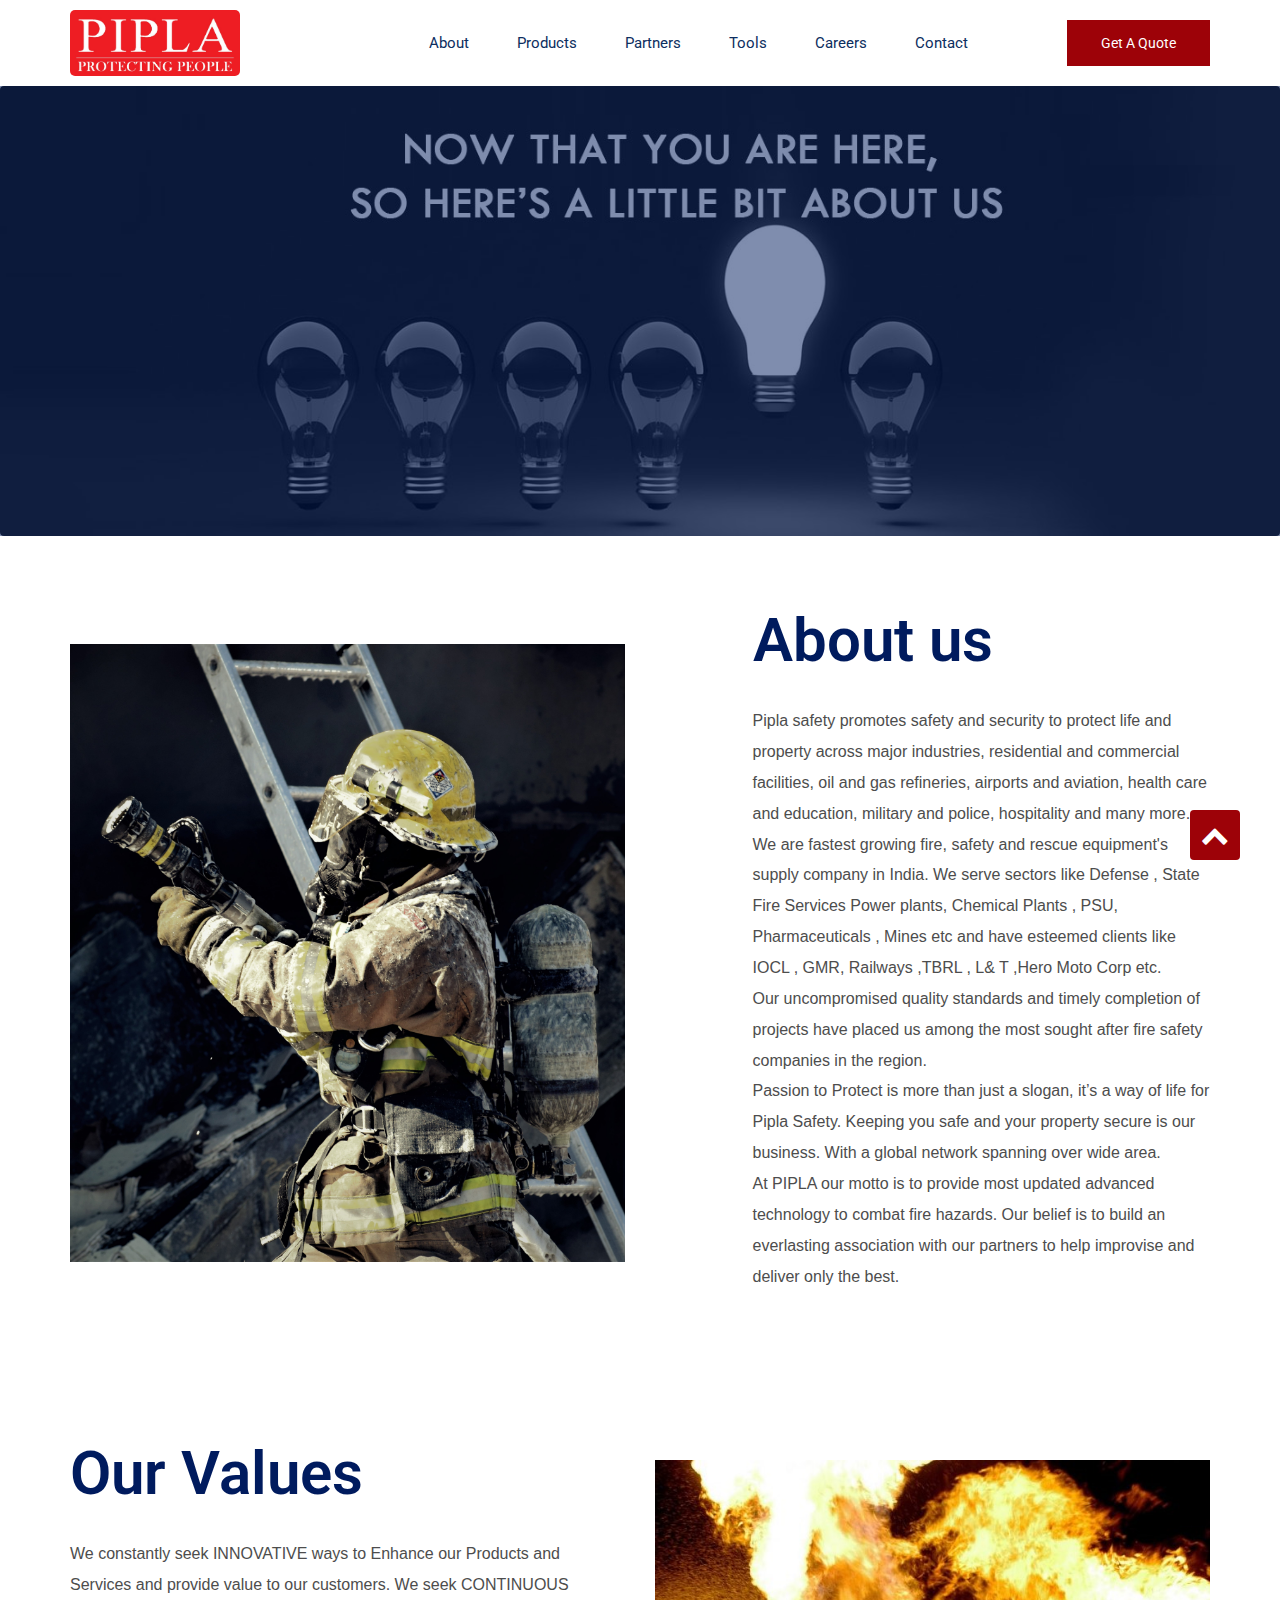
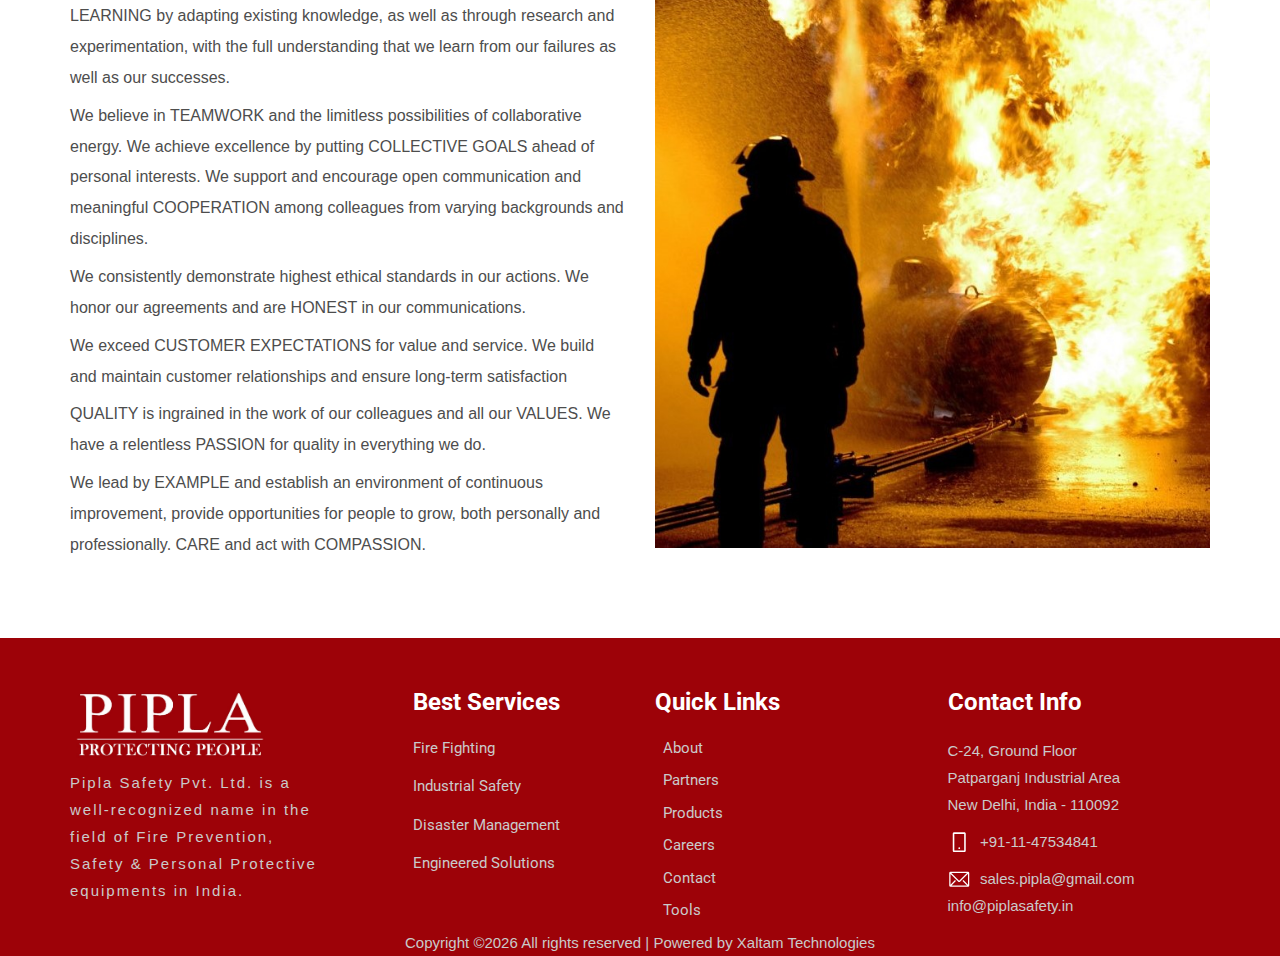
<file: about.html>
<!doctype html>
<html lang="en">

<head>
    <!-- Required meta tags -->
    <meta charset="utf-8">
    <meta name="viewport" content="width=device-width, initial-scale=1, shrink-to-fit=no">
    <title>Pipla Safety | About </title>
    <link rel="icon" href="img/favicon.jpg">
    <!-- Bootstrap CSS -->
    <link rel="stylesheet" href="css/bootstrap.min.css">
    <link rel="stylesheet" href="https://maxcdn.bootstrapcdn.com/font-awesome/4.5.0/css/font-awesome.min.css">

    <!-- animate CSS -->
    <link rel="stylesheet" href="css/animate.css">
    <!-- owl carousel CSS -->
    <link rel="stylesheet" href="css/owl.carousel.min.css">
    <!-- themify CSS -->
    <link rel="stylesheet" href="css/themify-icons.css">
    <!-- flaticon CSS -->
    <link rel="stylesheet" href="css/flaticon.css">
    <!-- font awesome CSS -->
    <link rel="stylesheet" href="css/magnific-popup.css">
    <!-- swiper CSS -->
    <link rel="stylesheet" href="css/slick.css">
    <!-- style CSS -->
    <link rel="stylesheet" href="css/style.css">
</head>

<body>
    <!--::header part start::-->
    <header class="main_menu home_menu">
        <div class="container">
            <div class="row align-items-center">
                <div class="col-lg-12">
                    <nav class="navbar navbar-expand-lg navbar-light">
                        <a class="navbar-brand" href="index.html"> <img src="img/logonew.jpg" width="170"  alt="logo"> </a>
                        <button class="navbar-toggler" type="button" data-toggle="collapse"
                            data-target="#navbarSupportedContent" aria-controls="navbarSupportedContent"
                            aria-expanded="false" aria-label="Toggle navigation">
                            <span><svg xmlns="http://www.w3.org/2000/svg" xmlns:xlink="http://www.w3.org/1999/xlink" aria-hidden="true" focusable="false" width="1em" height="1em" style="-ms-transform: rotate(360deg); -webkit-transform: rotate(360deg); transform: rotate(360deg);" preserveAspectRatio="xMidYMid meet" viewBox="0 0 20 20"><g fill="none"><path fill-rule="evenodd" clip-rule="evenodd" d="M3 5a1 1 0 0 1 1-1h12a1 1 0 1 1 0 2H4a1 1 0 0 1-1-1z" fill="black"/><path fill-rule="evenodd" clip-rule="evenodd" d="M3 10a1 1 0 0 1 1-1h12a1 1 0 1 1 0 2H4a1 1 0 0 1-1-1z" fill="black"/><path fill-rule="evenodd" clip-rule="evenodd" d="M3 15a1 1 0 0 1 1-1h12a1 1 0 1 1 0 2H4a1 1 0 0 1-1-1z" fill="black"/></g></svg></span>
                        </button>

                        <div class="collapse navbar-collapse main-menu-item justify-content-end"
                            id="navbarSupportedContent">
                            <ul class="navbar-nav align-items-center">
                                
                                <li class="nav-item">
                                    <a class="nav-link" href="about.html">About</a>
                                </li>
                                 <li class="nav-item">
                                    <a class="nav-link" href="product.html">Products</a>
                                </li>
                                <li class="nav-item">
                                    <a class="nav-link" href="partner.html">Partners</a>
                                </li>
                                <li class="nav-item">
                                    <a class="nav-link" href="tool.html">Tools</a>
                                </li>
                                <li class="nav-item">
                                    <a class="nav-link" href="careers.html">Careers</a>
                                </li>  
                                <li class="nav-item">
                                    <a class="nav-link" href="contact.html">Contact</a>
                                </li>
                                <li class="d-none d-lg-block">
                                    <a class="btn_1" href="quote.html">Get a Quote</a>
                                </li>
                            </ul>
                        </div>
                    </nav>
                </div>
            </div>
        </div>
    </header>
    <!-- Header part end-->

    <!-- breadcrumb start-->
    <section class="breadcrumb breadcrumb_bg about align-items-center">
        <div class="container">
            <div class="row align-items-center justify-content-between">
                
                
            </div>
        </div>
    </section>
    <!-- breadcrumb start-->

    <!-- about us start-->
    <section class="about_part section_padding">
        <div class="container">
            <div class="row align-items-center justify-content-between">
                <div class="col-md-6 col-lg-6">
                    <div class="about_part_img">
                        <img src="img/fire11.jpg" alt="">
                    </div>
                </div>
                <div class="col-md-6 col-lg-5">
                    <div class="about_part_text">
                        <h2>About us</h2>
                        <p>Pipla safety promotes safety and security to protect life and property across major industries, residential and commercial facilities, oil and gas refineries, airports and aviation, health care and education, military and police, hospitality and many more. <br> We are fastest growing fire, safety and rescue equipment's supply company in India. We serve sectors like Defense , State Fire Services Power plants, Chemical Plants , PSU, Pharmaceuticals , Mines etc and have esteemed clients like IOCL , GMR, Railways ,TBRL , L& T ,Hero Moto Corp etc. <br> Our uncompromised quality standards and timely completion of projects have placed us among the most sought after fire safety companies in the region. <br> Passion to Protect is more than just a slogan, it’s a way of life for Pipla Safety. Keeping you safe and your property secure is our business. With a global network spanning over wide area. <br> At PIPLA our motto is to provide most updated advanced technology to combat fire hazards. Our belief is to build an everlasting association with our partners to help improvise and deliver only the best.</p>
                        
                    </div>
                </div>
            </div>
        </div>
    </section>
    <!-- about us part end-->

    <section class="about_part experiance_part section_padding">
        <div class="container">
            <div class="row align-items-center justify-content-between">
                <div class="col-md-6 col-lg-6">
                    <div class="about_part_text">
                        <h2>Our Values</h2>
                       <p> We constantly seek INNOVATIVE ways to Enhance our Products and Services and provide value to our customers. We seek CONTINUOUS LEARNING by adapting existing knowledge, as well as through research and experimentation, with the full understanding that we learn from our failures as well as our successes.</p>
                        <p>We believe in TEAMWORK and the limitless possibilities of collaborative energy. We achieve excellence by putting COLLECTIVE GOALS ahead of personal interests. We support and encourage open communication and meaningful COOPERATION among colleagues from varying backgrounds and disciplines.</p>
                        <p>We consistently demonstrate highest ethical standards in our actions. We honor our agreements and are HONEST in our communications.</p>
                        <p>We exceed CUSTOMER EXPECTATIONS for value and service. We build and maintain customer relationships and ensure long-term satisfaction</p>
                        <p>QUALITY is ingrained in the work of our colleagues and all our VALUES. We have a relentless PASSION for quality in everything we do.</p>
                        <p>We lead by EXAMPLE and establish an environment of continuous improvement, provide opportunities for people to grow, both personally and professionally. CARE and act with COMPASSION.</p>
                    </div>
                </div>
                <div class="col-md-6 col-lg-6">
                    <div class="about_part_img">
                        <img src="img/fire12.jpg"></div>
            </div>
        </div>
    </section>
    <footer class="footer-area">
        <div class="container">
            <div class="row justify-content-between">
                <div class="col-sm-6 col-md-4 col-xl-3">
                    <div class="single-footer-widget footer_1">
                        <a href="index.html"> <img src="img/logofooter.jpg" width="200px" style="margin-top: -5px;" alt="logo" title="logo"> </a>
                        <p class="mt-2" style="letter-spacing: 2px;">Pipla Safety Pvt. Ltd. is a well-recognized name in the field of Fire Prevention, Safety & Personal Protective equipments in India.</p>
                    </div>
                </div>
                <div class="col-xl-3 col-sm-6 col-md-4">
                    <div class="single-footer-widget footer_2 foot">
                        <h4>Best Services</h4>
                        <div class="contact_info">
                            <ul>
                                <li class="mb-3">
                                    <a href="product.html#solution" target="_blank" >Fire Fighting</a>
                                </li>
                                <li class="mb-3">
                                    <a href="product.html#solution" target="_blank">Industrial Safety</a>
                                </li>
                                <li class="mb-3">
                                    <a href="product.html#solution" target="_blank">Disaster Management</a>
                                </li>
                                <li class="mb-3">
                                    <a href="product.html#solution" target="_blank">Engineered
                                        Solutions</a>
                                </li>
                                
                            </ul>
                        </div>
                    </div>
                </div>
                <div class="col-xl-3 col-sm-6 col-md-4">
                    <div class="single-footer-widget footer_2">
                        <h4>Quick links</h4>
                        <ul class="list-unstyled ml-2">
                            <li><a href="about.html">About</a></li>
                             <li><a href="partner.html">Partners</a></li>
                            <li><a href="product.html">Products</a></li>
                            <li><a href="careers.html">Careers</a></li>
                            <li><a href="contact.html">Contact</a></li>
                            <li><a href="tool.html">Tools</a></li>
                        </ul>
                    </div>
                </div>
                <div class="col-xl-3 col-sm-6 col-md-4">
                    <div class="single-footer-widget footer_2">
                        <h4>Contact info</h4>
                        <div class="contact_info"> 
                            <p>C-24, Ground Floor <br>
                                Patparganj Industrial Area <br>
                                New Delhi, India - 110092
                                </p>
                                <p><a href="tel://+91-11-47534841"><svg xmlns="http://www.w3.org/2000/svg" xmlns:xlink="http://www.w3.org/1999/xlink" aria-hidden="true" focusable="false" width="1.5em" height="1.5em" style="-ms-transform: rotate(360deg); -webkit-transform: rotate(360deg); transform: rotate(360deg); margin-right: 10px" preserveAspectRatio="xMidYMid meet" viewBox="0 0 1024 1024"><path d="M744 62H280c-35.3 0-64 28.7-64 64v768c0 35.3 28.7 64 64 64h464c35.3 0 64-28.7 64-64V126c0-35.3-28.7-64-64-64zm-8 824H288V134h448v752zM472 784a40 40 0 1 0 80 0a40 40 0 1 0-80 0z" fill="white"/></svg>+91-11-47534841</a></p>
                                <p><a href="mailto:sales.pipla@gmail.com"><svg xmlns="http://www.w3.org/2000/svg" xmlns:xlink="http://www.w3.org/1999/xlink" aria-hidden="true" focusable="false" width="1.5em" height="1.5em" style="-ms-transform: rotate(360deg); -webkit-transform: rotate(360deg); transform: rotate(360deg); margin-right: 10px" preserveAspectRatio="xMidYMid meet" viewBox="0 0 36 36"><path class="clr-i-outline clr-i-outline-path-1" d="M32 6H4a2 2 0 0 0-2 2v20a2 2 0 0 0 2 2h28a2 2 0 0 0 2-2V8a2 2 0 0 0-2-2zm-1.54 22H5.66l7-7.24l-1.44-1.39L4 26.84V9.52l12.43 12.37a2 2 0 0 0 2.82 0L32 9.21v17.5l-7.36-7.36l-1.41 1.41zM5.31 8h25.07L17.84 20.47z" fill="white"/></svg>sales.pipla@gmail.com</a><a href="mailto:info@piplasafety.in" style="margin-left: 32px;"> info@piplasafety.in</a>  </p>
                            </div>
                    </div>
                </div>
            </div>
            <div class="row">
                <div class="col-md-12 text-center">
                  <p>
                      Copyright &copy;<script>document.write(new Date().getFullYear());</script> All rights reserved |             Powered by <a href="https://www.xaltam.com/" target="_blank">Xaltam Technologies</a>
                      </p>
                 
                </div>
              </div>
        </div>
    </footer>
    <!-- footer part end-->
	<a id="button"></a>

    <!-- jquery plugins here-->
    <script src="js/jquery-1.12.1.min.js"></script>
    <!-- popper js -->
    <script src="js/popper.min.js"></script>
    <!-- bootstrap js -->
    <script src="js/bootstrap.min.js"></script>
    <!-- easing js -->
    <script src="js/jquery.magnific-popup.js"></script>
    <!-- swiper js -->
    <script src="js/swiper.min.js"></script>
    <!-- isotope js -->
    <script src="js/isotope.pkgd.min.js"></script>
    <!-- particles js -->
    <script src="js/owl.carousel.min.js"></script>
    <script src="js/jquery.nice-select.min.js"></script>
    <!-- swiper js -->
    <script src="js/slick.min.js"></script>
    <script src="js/jquery.counterup.min.js"></script>
    <script src="js/waypoints.min.js"></script>
    <!-- custom js -->
    <script src="js/custom.js"></script>
</body>

</html>
</file>
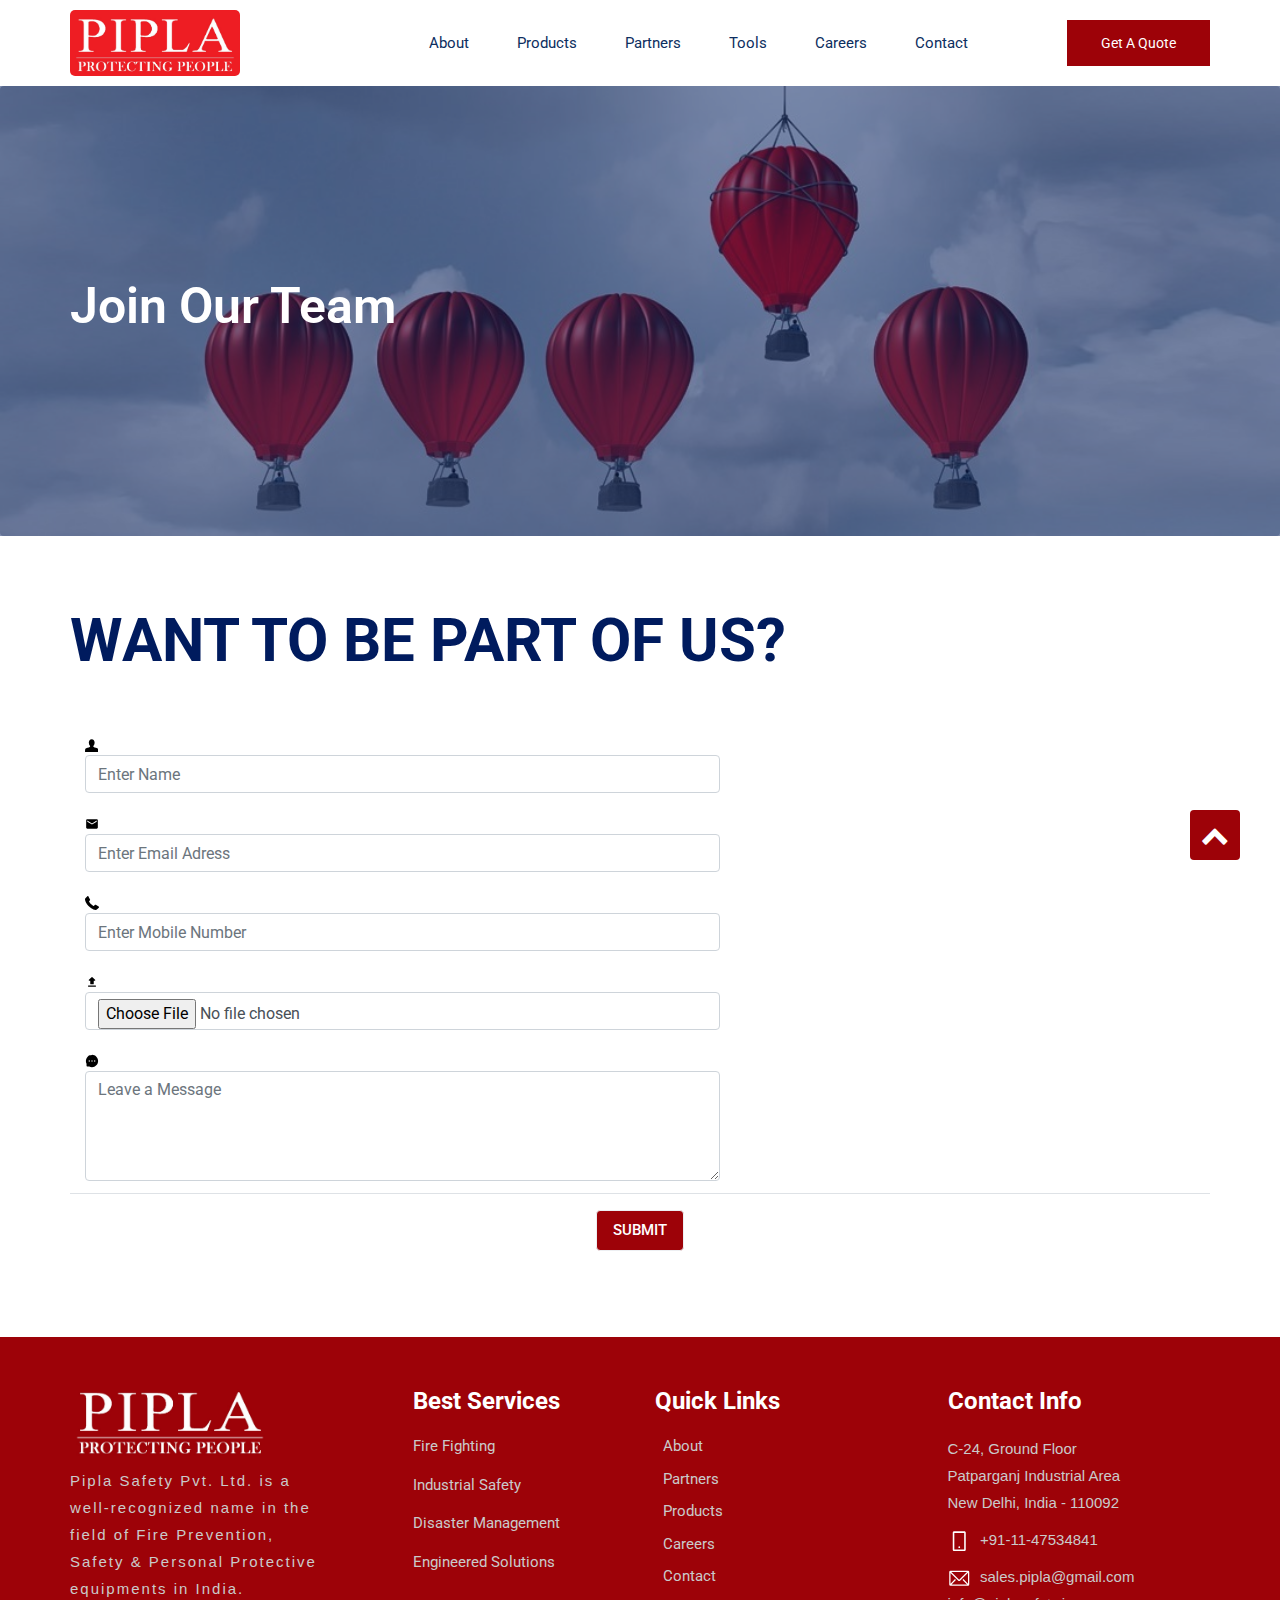
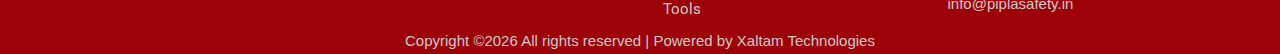
<file: careers.html>
<!doctype html>
<html lang="en">

<head>
    <!-- Required meta tags -->
    <meta charset="utf-8">
    <meta name="viewport" content="width=device-width, initial-scale=1, shrink-to-fit=no">
    <title>Pipla Safety | Careers</title>
    <link rel="icon" href="img/favicon.jpg">
    <!-- Bootstrap CSS -->
    <link rel="stylesheet" href="css/bootstrap.min.css">
    <link rel="stylesheet" href="https://maxcdn.bootstrapcdn.com/font-awesome/4.5.0/css/font-awesome.min.css">

    <!-- animate CSS -->
    <link rel="stylesheet" href="css/animate.css">
    <!-- owl carousel CSS -->
    <link rel="stylesheet" href="css/owl.carousel.min.css">
    <!-- themify CSS -->
    <link rel="stylesheet" href="css/themify-icons.css">
    <!-- flaticon CSS -->
    <link rel="stylesheet" href="css/flaticon.css">
    <!-- font awesome CSS -->
    <link rel="stylesheet" href="css/font-awesome.min.css">
    <!-- swiper CSS -->
    <link rel="stylesheet" href="css/slick.css">
    <!-- style CSS -->
    <link rel="stylesheet" href="css/style.css">
</head>

<body>
    <!--::header part start::-->
    <header class="main_menu home_menu">
        <div class="container">
            <div class="row align-items-center">
                <div class="col-lg-12">
                    <nav class="navbar navbar-expand-lg navbar-light">
                        <a class="navbar-brand" href="index.html"> <img src="img/logonew.jpg"width="170"  alt="logo"> </a>
                        <button class="navbar-toggler" type="button" data-toggle="collapse"
                            data-target="#navbarSupportedContent" aria-controls="navbarSupportedContent"
                            aria-expanded="false" aria-label="Toggle navigation">
                            <span><svg xmlns="http://www.w3.org/2000/svg" xmlns:xlink="http://www.w3.org/1999/xlink" aria-hidden="true" focusable="false" width="1em" height="1em" style="-ms-transform: rotate(360deg); -webkit-transform: rotate(360deg); transform: rotate(360deg);" preserveAspectRatio="xMidYMid meet" viewBox="0 0 20 20"><g fill="none"><path fill-rule="evenodd" clip-rule="evenodd" d="M3 5a1 1 0 0 1 1-1h12a1 1 0 1 1 0 2H4a1 1 0 0 1-1-1z" fill="black"/><path fill-rule="evenodd" clip-rule="evenodd" d="M3 10a1 1 0 0 1 1-1h12a1 1 0 1 1 0 2H4a1 1 0 0 1-1-1z" fill="black"/><path fill-rule="evenodd" clip-rule="evenodd" d="M3 15a1 1 0 0 1 1-1h12a1 1 0 1 1 0 2H4a1 1 0 0 1-1-1z" fill="black"/></g></svg></span>
                        </button>

                        <div class="collapse navbar-collapse main-menu-item justify-content-end"
                            id="navbarSupportedContent">
                            <ul class="navbar-nav align-items-center">
                                
                                <li class="nav-item">
                                    <a class="nav-link" href="about.html">About</a>
                                </li>
                                 <li class="nav-item">
                                    <a class="nav-link" href="product.html">Products</a>
                                </li>
                                <li class="nav-item">
                                    <a class="nav-link" href="partner.html">Partners</a>
                                </li>
                                <li class="nav-item">
                                    <a class="nav-link" href="tool.html">Tools</a>
                                </li>
                                <li class="nav-item">
                                    <a class="nav-link" href="careers.html">Careers</a>
                                </li>  
                                <li class="nav-item">
                                    <a class="nav-link" href="contact.html">Contact</a>
                                </li>
                                <li class="d-none d-lg-block">
                                    <a class="btn_1" href="quote.html">Get a Quote</a>
                                </li>
                            </ul>
                        </div>
                    </nav>
                </div>
            </div>
        </div>
    </header>
    <!-- Header part end-->

    <!-- breadcrumb start-->
    <section class="breadcrumb breadcrumb_bg career align-items-center">
        <div class="container">
            <div class="row align-items-center justify-content-between">
                <div class="col-sm-5">
                    <div class="breadcrumb_tittle text-left">
                        <h2>Join our team</h2>
                    </div>
                </div>
                
            </div>
        </div>
    </section>
    <!-- breadcrumb start-->

    <!--services part start-->
    <section class="our_service section_padding single_page_services">
        <div class="container">
            <div class="row">
                <div class="col-xl-12">
                    <div class="section_tittle">
                        <h2>Want to be part of us?</h2>
                    </div>
                </div>
            </div>
            <div class="col-lg-7 text-align-center ">
                <div class="md-form mb-1 py-2">
                    <svg xmlns="http://www.w3.org/2000/svg" xmlns:xlink="http://www.w3.org/1999/xlink" aria-hidden="true" focusable="false" width="0.96em" height="1em" style="-ms-transform: rotate(360deg); -webkit-transform: rotate(360deg); transform: rotate(360deg);" preserveAspectRatio="xMidYMid meet" viewBox="0 0 1408 1472"><path d="M704 128q-144 0-225 106t-81 271q-1 205 132 325q17 16 12 41l-23 48q-11 24-32.5 37.5T396 995q-3 1-126.5 41T138 1080q-84 35-110 73q-28 63-28 319h1408q0-256-28-319q-26-38-110-73q-8-4-131.5-44T1012 995q-69-25-90.5-38.5T889 919l-23-48q-5-25 12-41q133-120 132-325q0-165-81-271T704 128z" fill="black"/></svg>
                  <input type="text" id="name" required  class="form-control validate" placeholder="Enter Name"/>
                        </div>
        
                <div class="md-form mb-1 py-2">
                    <svg xmlns="http://www.w3.org/2000/svg" xmlns:xlink="http://www.w3.org/1999/xlink" aria-hidden="true" focusable="false" width="1em" height="1em" style="-ms-transform: rotate(360deg); -webkit-transform: rotate(360deg); transform: rotate(360deg);" preserveAspectRatio="xMidYMid meet" viewBox="0 0 24 24"><path d="M20 4H4c-1.1 0-1.99.9-1.99 2L2 18c0 1.1.9 2 2 2h16c1.1 0 2-.9 2-2V6c0-1.1-.9-2-2-2zm0 4l-8 5l-8-5V6l8 5l8-5v2z" fill="black"/></svg>
                  <input type="email" id="email" required class="form-control validate" placeholder="Enter Email Adress"/>
                </div>
        
                <div class="md-form mb-1 py-2">
                    <svg xmlns="http://www.w3.org/2000/svg" xmlns:xlink="http://www.w3.org/1999/xlink" aria-hidden="true" focusable="false" width="1em" height="1em" style="-ms-transform: rotate(360deg); -webkit-transform: rotate(360deg); transform: rotate(360deg);" preserveAspectRatio="xMidYMid meet" viewBox="0 0 1200 1200"><path d="M1183.326 997.842l-169.187 167.83c-24.974 25.612-58.077 34.289-90.316 34.328c-142.571-4.271-277.333-74.304-387.981-146.215C354.22 921.655 187.574 757.82 82.984 559.832C42.87 476.809-4.198 370.878.299 278.209c.401-34.86 9.795-69.073 34.346-91.543L203.831 17.565c35.132-29.883 69.107-19.551 91.589 15.257l136.111 258.102c14.326 30.577 6.108 63.339-15.266 85.188l-62.332 62.3c-3.848 5.271-6.298 11.271-6.36 17.801c23.902 92.522 96.313 177.799 160.281 236.486c63.967 58.688 132.725 138.198 221.977 157.021c11.032 3.077 24.545 4.158 32.438-3.179l72.51-73.743c24.996-18.945 61.086-28.205 87.771-12.714h1.272l245.51 144.943c36.041 22.592 39.799 66.252 13.994 92.815z" fill="black"/></svg>                  <input type="tel" id="mobile" required class="form-control validate" placeholder="Enter Mobile Number"/>
                         </div>
        
                         <div class="md-form mb-1 py-2">
                            <svg xmlns="http://www.w3.org/2000/svg" xmlns:xlink="http://www.w3.org/1999/xlink" aria-hidden="true" focusable="false" width="1em" height="1em" style="-ms-transform: rotate(360deg); -webkit-transform: rotate(360deg); transform: rotate(360deg);" preserveAspectRatio="xMidYMid meet" viewBox="0 0 24 24"><path d="M10 16h4a1 1 0 0 0 1-1v-5h1.586a1 1 0 0 0 .707-1.707l-4.586-4.586a1 1 0 0 0-1.414 0L6.707 8.293A1 1 0 0 0 7.414 10H9v5a1 1 0 0 0 1 1zm-4 2h12a1 1 0 0 1 0 2H6a1 1 0 0 1 0-2z" fill="black"/></svg>                            <input type="file" id="myFile" name="filename" class="form-control validate">
                                   </div>
        
                <div class="md-form mb-1 py-2">
                    <svg xmlns="http://www.w3.org/2000/svg" xmlns:xlink="http://www.w3.org/1999/xlink" aria-hidden="true" focusable="false" width="1em" height="1em" style="-ms-transform: rotate(360deg); -webkit-transform: rotate(360deg); transform: rotate(360deg);" preserveAspectRatio="xMidYMid meet" viewBox="0 0 1024 1024"><path d="M924.3 338.4a447.57 447.57 0 0 0-96.1-143.3a443.09 443.09 0 0 0-143-96.3A443.91 443.91 0 0 0 512 64h-2c-60.5.3-119 12.3-174.1 35.9a444.08 444.08 0 0 0-141.7 96.5a445 445 0 0 0-95 142.8A449.89 449.89 0 0 0 65 514.1c.3 69.4 16.9 138.3 47.9 199.9v152c0 25.4 20.6 46 45.9 46h151.8a447.72 447.72 0 0 0 199.5 48h2.1c59.8 0 117.7-11.6 172.3-34.3A443.2 443.2 0 0 0 827 830.5c41.2-40.9 73.6-88.7 96.3-142c23.5-55.2 35.5-113.9 35.8-174.5c.2-60.9-11.6-120-34.8-175.6zM312.4 560c-26.4 0-47.9-21.5-47.9-48s21.5-48 47.9-48s47.9 21.5 47.9 48s-21.4 48-47.9 48zm199.6 0c-26.4 0-47.9-21.5-47.9-48s21.5-48 47.9-48s47.9 21.5 47.9 48s-21.5 48-47.9 48zm199.6 0c-26.4 0-47.9-21.5-47.9-48s21.5-48 47.9-48s47.9 21.5 47.9 48s-21.5 48-47.9 48z" fill="black"/></svg>                  <textarea type="text" id="message" required class="md-textarea form-control" rows="4" placeholder="Leave a Message"></textarea>
                         </div>
        
              </div>
              <div class="modal-footer d-flex justify-content-center">
                <input type="submit" value="Submit" class="btn button py-2 px-3">
              </div>
            </div>
         
            
        </div>
    </section>
    <!--services part end-->


    

    <footer class="footer-area">
        <div class="container">
            <div class="row justify-content-between">
                <div class="col-sm-6 col-md-4 col-xl-3">
                    <div class="single-footer-widget footer_1">
                        <a href="index.html"> <img src="img/logofooter.jpg" width="200px" style="margin-top: -5px;" alt="logo" title="logo"> </a>
                        <p class="mt-2" style="letter-spacing: 2px;">Pipla Safety Pvt. Ltd. is a well-recognized name in the field of Fire Prevention, Safety & Personal Protective equipments in India.</p>
                    </div>
                </div>
                <div class="col-xl-3 col-sm-6 col-md-4">
                    <div class="single-footer-widget footer_2 foot">
                        <h4>Best Services</h4>
                        <div class="contact_info">
                            <ul>
                                <li class="mb-3">
                                    <a href="product.html#solution" target="_blank" >Fire Fighting</a>
                                </li>
                                <li class="mb-3">
                                    <a href="product.html#solution" target="_blank">Industrial Safety</a>
                                </li>
                                <li class="mb-3">
                                    <a href="product.html#solution" target="_blank">Disaster Management</a>
                                </li>
                                <li class="mb-3">
                                    <a href="product.html#solution" target="_blank">Engineered
                                        Solutions</a>
                                </li>
                                
                            </ul>
                        </div>
                    </div>
                </div>
                <div class="col-xl-3 col-sm-6 col-md-4">
                    <div class="single-footer-widget footer_2">
                        <h4>Quick links</h4>
                        <ul class="list-unstyled ml-2">
                            <li><a href="about.html">About</a></li>
                             <li><a href="partner.html">Partners</a></li>
                            <li><a href="product.html">Products</a></li>
                            <li><a href="careers.html">Careers</a></li>
                            <li><a href="contact.html">Contact</a></li>
                            <li><a href="tool.html">Tools</a></li>
                        </ul>
                    </div>
                </div>
                <div class="col-xl-3 col-sm-6 col-md-4">
                    <div class="single-footer-widget footer_2">
                        <h4>Contact info</h4>
                        <div class="contact_info"> 
                            <p>C-24, Ground Floor <br>
                                Patparganj Industrial Area <br>
                                New Delhi, India - 110092
                                </p>
                                <p><a href="tel://+91-11-47534841"><svg xmlns="http://www.w3.org/2000/svg" xmlns:xlink="http://www.w3.org/1999/xlink" aria-hidden="true" focusable="false" width="1.5em" height="1.5em" style="-ms-transform: rotate(360deg); -webkit-transform: rotate(360deg); transform: rotate(360deg); margin-right: 10px" preserveAspectRatio="xMidYMid meet" viewBox="0 0 1024 1024"><path d="M744 62H280c-35.3 0-64 28.7-64 64v768c0 35.3 28.7 64 64 64h464c35.3 0 64-28.7 64-64V126c0-35.3-28.7-64-64-64zm-8 824H288V134h448v752zM472 784a40 40 0 1 0 80 0a40 40 0 1 0-80 0z" fill="white"/></svg>+91-11-47534841</a></p>                  
                                <p><a href="mailto:sales.pipla@gmail.com"><svg xmlns="http://www.w3.org/2000/svg" xmlns:xlink="http://www.w3.org/1999/xlink" aria-hidden="true" focusable="false" width="1.5em" height="1.5em" style="-ms-transform: rotate(360deg); -webkit-transform: rotate(360deg); transform: rotate(360deg); margin-right: 10px" preserveAspectRatio="xMidYMid meet" viewBox="0 0 36 36"><path class="clr-i-outline clr-i-outline-path-1" d="M32 6H4a2 2 0 0 0-2 2v20a2 2 0 0 0 2 2h28a2 2 0 0 0 2-2V8a2 2 0 0 0-2-2zm-1.54 22H5.66l7-7.24l-1.44-1.39L4 26.84V9.52l12.43 12.37a2 2 0 0 0 2.82 0L32 9.21v17.5l-7.36-7.36l-1.41 1.41zM5.31 8h25.07L17.84 20.47z" fill="white"/></svg>sales.pipla@gmail.com</a><a href="mailto:info@piplasafety.in" style="margin-left: 32px;"> info@piplasafety.in</a>  </p>
                            </div>
                    </div>
                </div>
            </div>
            <div class="row">
                <div class="col-md-12 text-center">
                  <p>
                      Copyright &copy;<script>document.write(new Date().getFullYear());</script> All rights reserved |             Powered by <a href="https://www.xaltam.com/" target="_blank">Xaltam Technologies</a>
                      </p>
                 
                </div>
              </div>
        </div>
    </footer>
    <!-- footer part end-->
	<a id="button"></a>

    <!-- jquery plugins here-->
    <!-- jquery -->
    <script src="js/jquery-1.12.1.min.js"></script>
    <!-- popper js -->
    <script src="js/popper.min.js"></script>
    <!-- bootstrap js -->
    <script src="js/bootstrap.min.js"></script>
    <!-- easing js -->
    <script src="js/jquery.magnific-popup.js"></script>
    <!-- swiper js -->
    <script src="js/swiper.min.js"></script>
    <!-- isotope js -->
    <script src="js/isotope.pkgd.min.js"></script>
    <!-- particles js -->
    <script src="js/owl.carousel.min.js"></script>
    <script src="js/jquery.nice-select.min.js"></script>
    <!-- swiper js -->
    <script src="js/slick.min.js"></script>
    <script src="js/jquery.counterup.min.js"></script>
    <script src="js/waypoints.min.js"></script>
    <!-- custom js -->
    <script src="js/custom.js"></script>
</body>

</html>
</file>
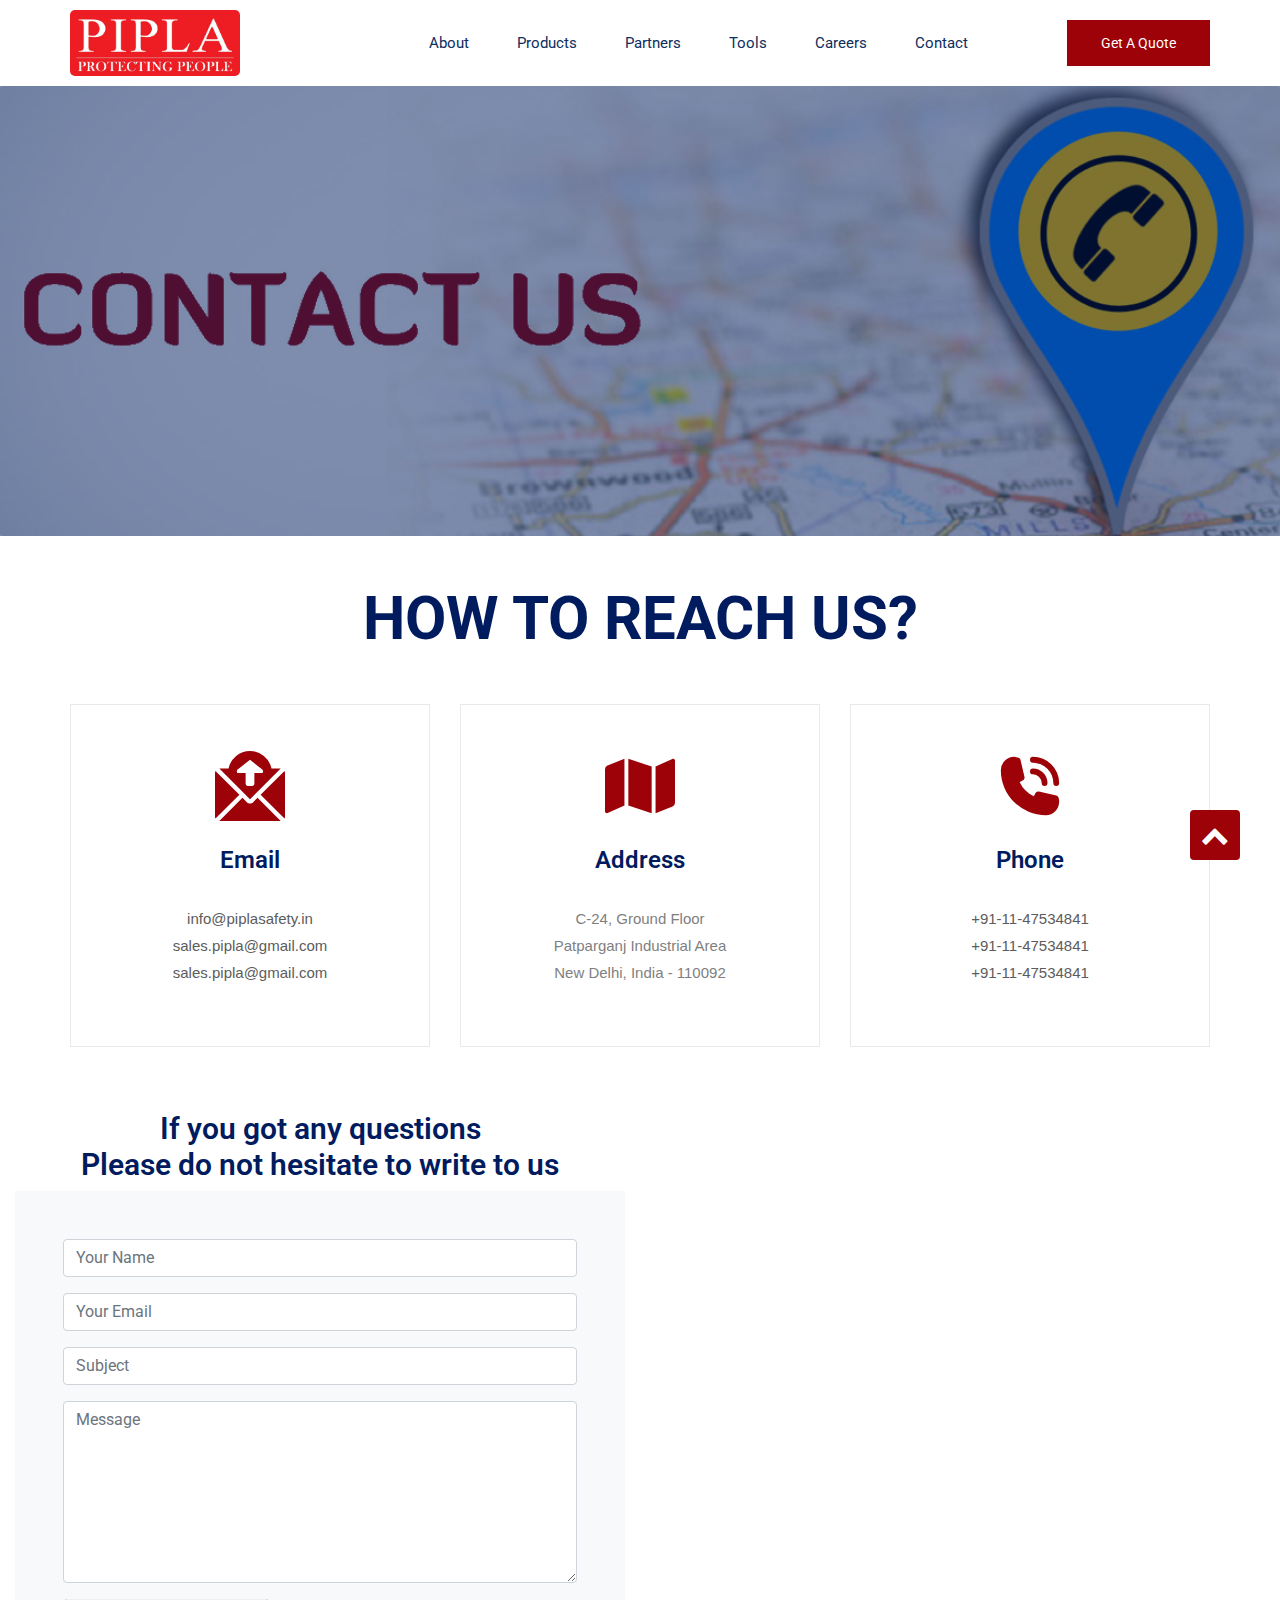
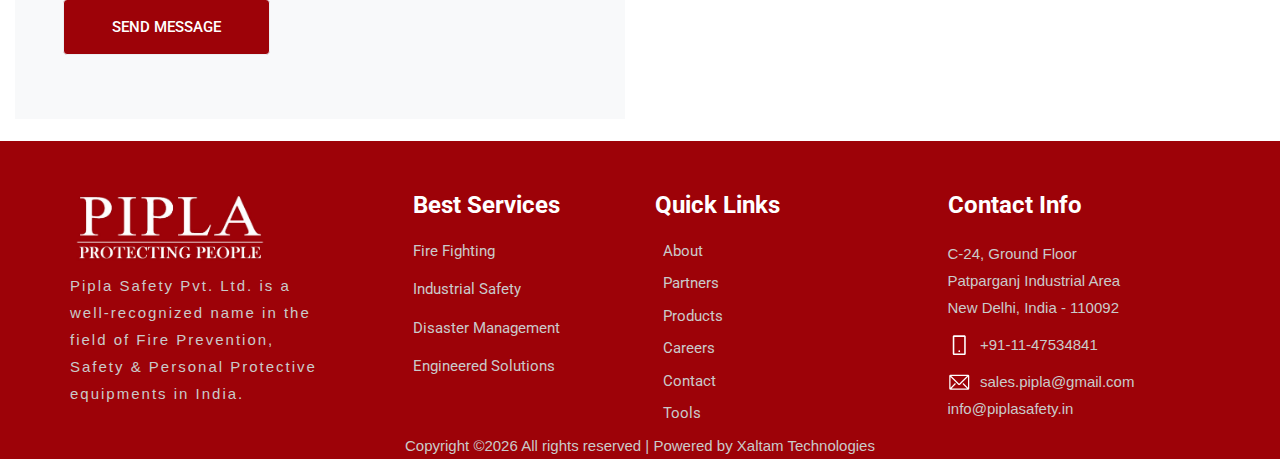
<file: contact.html>
<!doctype html>
<html lang="en">

<head>
    <!-- Required meta tags -->
    <meta charset="utf-8">
    <meta name="viewport" content="width=device-width, initial-scale=1, shrink-to-fit=no">
    <title>
        Pipla Safety | Contact
    </title>
    <link rel="icon" href="img/favicon.jpg">
    <!-- Bootstrap CSS -->
    <link rel="stylesheet" href="css/bootstrap.min.css">
    <link rel="stylesheet" href="https://maxcdn.bootstrapcdn.com/font-awesome/4.5.0/css/font-awesome.min.css">

    <!-- animate CSS -->
    <link rel="stylesheet" href="css/animate.css">
    <!-- owl carousel CSS -->
    <link rel="stylesheet" href="css/owl.carousel.min.css">
    <!-- themify CSS -->
    <link rel="stylesheet" href="css/themify-icons.css">
    <!-- flaticon CSS -->
    <link rel="stylesheet" href="css/flaticon.css">
    <!-- font awesome CSS -->
    <link rel="stylesheet" href="css/font-awesome.min.css">
    <!-- swiper CSS -->
    <link rel="stylesheet" href="css/slick.css">
    <!-- style CSS -->
    <link rel="stylesheet" href="css/style.css">
</head>

<body>
    <!--::header part start::-->
    <header class="main_menu home_menu">
        <div class="container">
            <div class="row align-items-center">
                <div class="col-lg-12">
                    <nav class="navbar navbar-expand-lg navbar-light">
                        <a class="navbar-brand" href="index.html"> <img src="img/logonew.jpg" width="170" alt="logo"> </a>
                        <button class="navbar-toggler" type="button" data-toggle="collapse"
                            data-target="#navbarSupportedContent" aria-controls="navbarSupportedContent"
                            aria-expanded="false" aria-label="Toggle navigation">
                            <span><svg xmlns="http://www.w3.org/2000/svg" xmlns:xlink="http://www.w3.org/1999/xlink" aria-hidden="true" focusable="false" width="1em" height="1em" style="-ms-transform: rotate(360deg); -webkit-transform: rotate(360deg); transform: rotate(360deg);" preserveAspectRatio="xMidYMid meet" viewBox="0 0 20 20"><g fill="none"><path fill-rule="evenodd" clip-rule="evenodd" d="M3 5a1 1 0 0 1 1-1h12a1 1 0 1 1 0 2H4a1 1 0 0 1-1-1z" fill="black"/><path fill-rule="evenodd" clip-rule="evenodd" d="M3 10a1 1 0 0 1 1-1h12a1 1 0 1 1 0 2H4a1 1 0 0 1-1-1z" fill="black"/><path fill-rule="evenodd" clip-rule="evenodd" d="M3 15a1 1 0 0 1 1-1h12a1 1 0 1 1 0 2H4a1 1 0 0 1-1-1z" fill="black"/></g></svg></span>
                        </button>

                        <div class="collapse navbar-collapse main-menu-item justify-content-end"
                            id="navbarSupportedContent">
                            <ul class="navbar-nav align-items-center">
                                
                                <li class="nav-item">
                                    <a class="nav-link" href="about.html">About</a>
                                </li>
                                 <li class="nav-item">
                                    <a class="nav-link" href="product.html">Products</a>
                                </li>
                                <li class="nav-item">
                                    <a class="nav-link" href="partner.html">Partners</a>
                                </li>
                                <li class="nav-item">
                                    <a class="nav-link" href="tool.html">Tools</a>
                                </li>
                                <li class="nav-item">
                                    <a class="nav-link" href="careers.html">Careers</a>
                                </li>  
                                <li class="nav-item">
                                    <a class="nav-link" href="contact.html">Contact</a>
                                </li>
                                <li class="d-none d-lg-block">
                                    <a class="btn_1" href="quote.html">Get a Quote</a>
                                </li>
                            </ul>
                        </div>
                    </nav>
                </div>
            </div>
        </div>
    </header>
    <!-- Header part end-->

    <!-- breadcrumb start-->
    <section class="breadcrumb breadcrumb_bg reach align-items-center">
        <div class="container">
            <div class="row align-items-center justify-content-between">
                
            </div>
        </div>
    </section>
    <!-- breadcrumb start-->
    <section style="overflow: hidden;  ">
      <div class="col-xl-12">
                    
        <div class="section_tittle mt-5">
            <h2 style="text-align: center">How to reach us?</h2>
        </div>
      </div>
    </div>
    </section>
    <section class="our_service padding_top">
        <div class="container">
           
            <div class="row mb-5">
                <div class="col-sm-6 col-xl-4">
                    <div class="single_feature">
                        <div class="single_service">
                            <svg xmlns="http://www.w3.org/2000/svg" xmlns:xlink="http://www.w3.org/1999/xlink" aria-hidden="true" focusable="false" width="5em" height="5em" style="-ms-transform: rotate(360deg); -webkit-transform: rotate(360deg); transform: rotate(360deg);margin-bottom:25px;" preserveAspectRatio="xMidYMid meet" viewBox="0 0 1024 1024"><path d="M1017 989L667 640l350-349q7 14 7 29v640q0 15-7 29zM63 256h135q23-111 111-183.5T512 0t203 72.5T826 256h135L512 705zm513 224V320h120q8-10 8-23t-8-23L512 128L327 274q-8 10-8 23t8 23h121v160q0 13 9.5 22.5T480 512h64q13 0 22.5-9.5T576 480zM7 989q-7-14-7-29V320q0-15 7-29l350 349zm466-233q6 6 15.5 9t16.5 3h7q26 1 39-12l71-71l339 339H63l339-339z" fill="#9D0208"/></svg>                            <h4>Email</h4>
                            <p><a href="mailto:info@piplasafety.in"> info@piplasafety.in</a> <br>
                                <a href="mailto:sales.pipla@gmail.com"> sales.pipla@gmail.com</a>
                                <br>
                                <a href="mailto:sales.pipla@gmail.com"> sales.pipla@gmail.com</a>
                            </p>
                        </div>
                    </div>
                </div>
                <div class="col-sm-6 col-xl-4">
                    <div class="single_feature">
                        <div class="single_service">
                            <svg xmlns="http://www.w3.org/2000/svg" xmlns:xlink="http://www.w3.org/1999/xlink" aria-hidden="true" focusable="false" width="5em" height="5em" style="-ms-transform: rotate(360deg); -webkit-transform: rotate(360deg); transform: rotate(360deg); margin-bottom:25px;" preserveAspectRatio="xMidYMid meet" viewBox="0 0 576 512"><path d="M0 117.66v346.32c0 11.32 11.43 19.06 21.94 14.86L160 416V32L20.12 87.95A32.006 32.006 0 0 0 0 117.66zM192 416l192 64V96L192 32v384zM554.06 33.16L416 96v384l139.88-55.95A31.996 31.996 0 0 0 576 394.34V48.02c0-11.32-11.43-19.06-21.94-14.86z" fill="#9D0208"/></svg>     
                             <h4>Address</h4>
                            <p>C-24, Ground Floor <br>
                                Patparganj Industrial Area <br>
                                New Delhi, India - 110092</p>
                        </div>
                    </div>
                </div>
                <div class="col-sm-6 col-xl-4">
                    <div class="single_feature">
                        <div class="single_service single_service_2">
                            <svg xmlns="http://www.w3.org/2000/svg" xmlns:xlink="http://www.w3.org/1999/xlink" aria-hidden="true" focusable="false" width="5em" height="5em" style="-ms-transform: rotate(360deg); -webkit-transform: rotate(360deg); transform: rotate(360deg);margin-bottom:25px;" preserveAspectRatio="xMidYMid meet" viewBox="0 0 24 24"><g fill="#9D0208"><path d="M13 8a3 3 0 0 1 3 3a1 1 0 0 0 2 0a5 5 0 0 0-5-5a1 1 0 0 0 0 2z"/><path d="M13 4a7 7 0 0 1 7 7a1 1 0 0 0 2 0a9 9 0 0 0-9-9a1 1 0 0 0 0 2zm8.75 11.91a1 1 0 0 0-.72-.65l-6-1.37a1 1 0 0 0-.92.26c-.14.13-.15.14-.8 1.38a9.91 9.91 0 0 1-4.87-4.89C9.71 10 9.72 10 9.85 9.85a1 1 0 0 0 .26-.92L8.74 3a1 1 0 0 0-.65-.72a3.79 3.79 0 0 0-.72-.18A3.94 3.94 0 0 0 6.6 2A4.6 4.6 0 0 0 2 6.6A15.42 15.42 0 0 0 17.4 22a4.6 4.6 0 0 0 4.6-4.6a4.77 4.77 0 0 0-.06-.76a4.34 4.34 0 0 0-.19-.73z"/></g></svg>
                            <h4>Phone</h4> <p><a href="tel://+91-11-47534841">+91-11-47534841</a>
                                <br>      <a href="tel://+91-11-47534841">+91-11-47534841</a>
                    <br> <a href="tel://+91-11-47534841">+91-11-47534841</a>   </p>                   </p>
                           
                        </div>
                    </div>
                </div>
            </div>
        </div>
    </section>
      <section style="overflow: hidden;  ">
        <div class="col-xl-12">  
      <div class="container-fluid px-0">
        <div class="row d-flex block-9  mb-0">
          <div class="col-md-8 mb-md-0 col-lg-6 justify-content-left mx-0  pt-3">
            <h2 class="text-center hesitate">If you got any questions <br>Please do not hesitate to write to us</h2>
            <form action="#" class="bg-light p-5 contact-form">
            <div class="form-group">
              <input type="text" class="form-control" placeholder="Your Name">
            </div>
            <div class="form-group">
              <input type="text" class="form-control" placeholder="Your Email">
            </div>
            <div class="form-group">
              <input type="text" class="form-control" placeholder="Subject">
            </div>
            <div class="form-group">
              <textarea name="" id="" cols="30" rows="7" class="form-control" placeholder="Message"></textarea>
            </div>
            <div class="form-group">
              <input type="submit" value="Send Message" class="btn button py-3 px-5">
            </div>
          </form>
          </div> 
          <div class="col-md-12 col-lg-6 align-self-stretch justify-content-right">
            <div id="map"><iframe  src="https://www.google.com/maps/embed?pb=!1m26!1m12!1m3!1d112030.69787719955!2d77.19908318554509!3d28.660937033135607!2m3!1f0!2f0!3f0!3m2!1i1024!2i768!4f13.1!4m11!3e6!4m3!3m2!1d28.6862738!2d77.2217831!4m5!1s0x390cfb37b364b8ff%3A0xd4507cf6e7b952ad!2sAdvanced+Fire+%26+Safety+Pvt+Ltd%2C+C-24%2C+Patparganj+Industrial+Area%2C+New+Delhi%2C+Delhi+110092!3m2!1d28.6410259!2d77.31128989999999!5e0!3m2!1sen!2sin!4v1551995275203" style="border:0" width="660px" height="640px" padding-left="-15px" ></iframe></div>
           </div>
           </div>
             
             
           
     </div>
   </div>
        </section>


        <footer class="footer-area">
            <div class="container">
                <div class="row justify-content-between">
                    <div class="col-sm-6 col-md-4 col-xl-3">
                        <div class="single-footer-widget footer_1">
                            <a href="index.html"> <img src="img/logofooter.jpg" width="200px" style="margin-top: -5px;" alt="logo" title="logo"> </a>
                            <p class="mt-2" style="letter-spacing: 2px;">Pipla Safety Pvt. Ltd. is a well-recognized name in the field of Fire Prevention, Safety & Personal Protective equipments in India.</p>
                        </div>
                    </div>
                    <div class="col-xl-3 col-sm-6 col-md-4">
                        <div class="single-footer-widget footer_2 foot">
                            <h4>Best Services</h4>
                            <div class="contact_info">
                                <ul>
                                    <li class="mb-3">
                                        <a href="product.html#solution" target="_blank" >Fire Fighting</a>
                                    </li>
                                    <li class="mb-3">
                                        <a href="product.html#solution" target="_blank">Industrial Safety</a>
                                    </li>
                                    <li class="mb-3">
                                        <a href="product.html#solution" target="_blank">Disaster Management</a>
                                    </li>
                                    <li class="mb-3">
                                        <a href="product.html#solution" target="_blank">Engineered
                                            Solutions</a>
                                    </li>
                                    
                                </ul>
                            </div>
                        </div>
                    </div>
                    <div class="col-xl-3 col-sm-6 col-md-4">
                        <div class="single-footer-widget footer_2">
                            <h4>Quick links</h4>
                            <ul class="list-unstyled ml-2">
                                <li><a href="about.html">About</a></li>
                                 <li><a href="partner.html">Partners</a></li>
                                <li><a href="product.html">Products</a></li>
                                <li><a href="careers.html">Careers</a></li>
                                <li><a href="contact.html">Contact</a></li>
                                <li><a href="tool.html">Tools</a></li>
                            </ul>
                        </div>
                    </div>
                    <div class="col-xl-3 col-sm-6 col-md-4">
                        <div class="single-footer-widget footer_2">
                            <h4>Contact info</h4>
                            <div class="contact_info"> 
                                <p>C-24, Ground Floor <br>
                                    Patparganj Industrial Area <br>
                                    New Delhi, India - 110092
                                    </p>
                                    <p><a href="tel://+91-11-47534841"><svg xmlns="http://www.w3.org/2000/svg" xmlns:xlink="http://www.w3.org/1999/xlink" aria-hidden="true" focusable="false" width="1.5em" height="1.5em" style="-ms-transform: rotate(360deg); -webkit-transform: rotate(360deg); transform: rotate(360deg); margin-right: 10px" preserveAspectRatio="xMidYMid meet" viewBox="0 0 1024 1024"><path d="M744 62H280c-35.3 0-64 28.7-64 64v768c0 35.3 28.7 64 64 64h464c35.3 0 64-28.7 64-64V126c0-35.3-28.7-64-64-64zm-8 824H288V134h448v752zM472 784a40 40 0 1 0 80 0a40 40 0 1 0-80 0z" fill="white"/></svg>+91-11-47534841</a></p>
                                    <p><a href="mailto:sales.pipla@gmail.com"><svg xmlns="http://www.w3.org/2000/svg" xmlns:xlink="http://www.w3.org/1999/xlink" aria-hidden="true" focusable="false" width="1.5em" height="1.5em" style="-ms-transform: rotate(360deg); -webkit-transform: rotate(360deg); transform: rotate(360deg); margin-right: 10px" preserveAspectRatio="xMidYMid meet" viewBox="0 0 36 36"><path class="clr-i-outline clr-i-outline-path-1" d="M32 6H4a2 2 0 0 0-2 2v20a2 2 0 0 0 2 2h28a2 2 0 0 0 2-2V8a2 2 0 0 0-2-2zm-1.54 22H5.66l7-7.24l-1.44-1.39L4 26.84V9.52l12.43 12.37a2 2 0 0 0 2.82 0L32 9.21v17.5l-7.36-7.36l-1.41 1.41zM5.31 8h25.07L17.84 20.47z" fill="white"/></svg>sales.pipla@gmail.com</a><a href="mailto:info@piplasafety.in" style="margin-left: 32px;"> info@piplasafety.in</a>  </p>
                                </div>
                        </div>
                    </div>
                </div>
                <div class="row">
                    <div class="col-md-12 text-center">
                      <p>
                          Copyright &copy;<script>document.write(new Date().getFullYear());</script> All rights reserved |             Powered by <a href="https://www.xaltam.com/" target="_blank">Xaltam Technologies</a>
                          </p>
                     
                    </div>
                  </div>
            </div>
        </footer>
        <!-- footer part end-->
        <a id="button"></a>

<!-- jquery plugins here-->
<!-- jquery -->
<script src="js/jquery-1.12.1.min.js"></script>
<!-- popper js -->
<script src="js/popper.min.js"></script>
<!-- bootstrap js -->
<script src="js/bootstrap.min.js"></script>
<!-- easing js -->
<script src="js/jquery.magnific-popup.js"></script>
<!-- swiper js -->
<script src="js/swiper.min.js"></script>
<!-- isotope js -->
<script src="js/isotope.pkgd.min.js"></script>
<!-- particles js -->
<script src="js/owl.carousel.min.js"></script>
<script src="js/jquery.nice-select.min.js"></script>
<!-- swiper js -->
<script src="js/slick.min.js"></script>
<script src="js/jquery.counterup.min.js"></script>
<script src="js/waypoints.min.js"></script>
<!-- custom js -->
<script src="js/custom.js"></script>
</body>

</html>
</file>
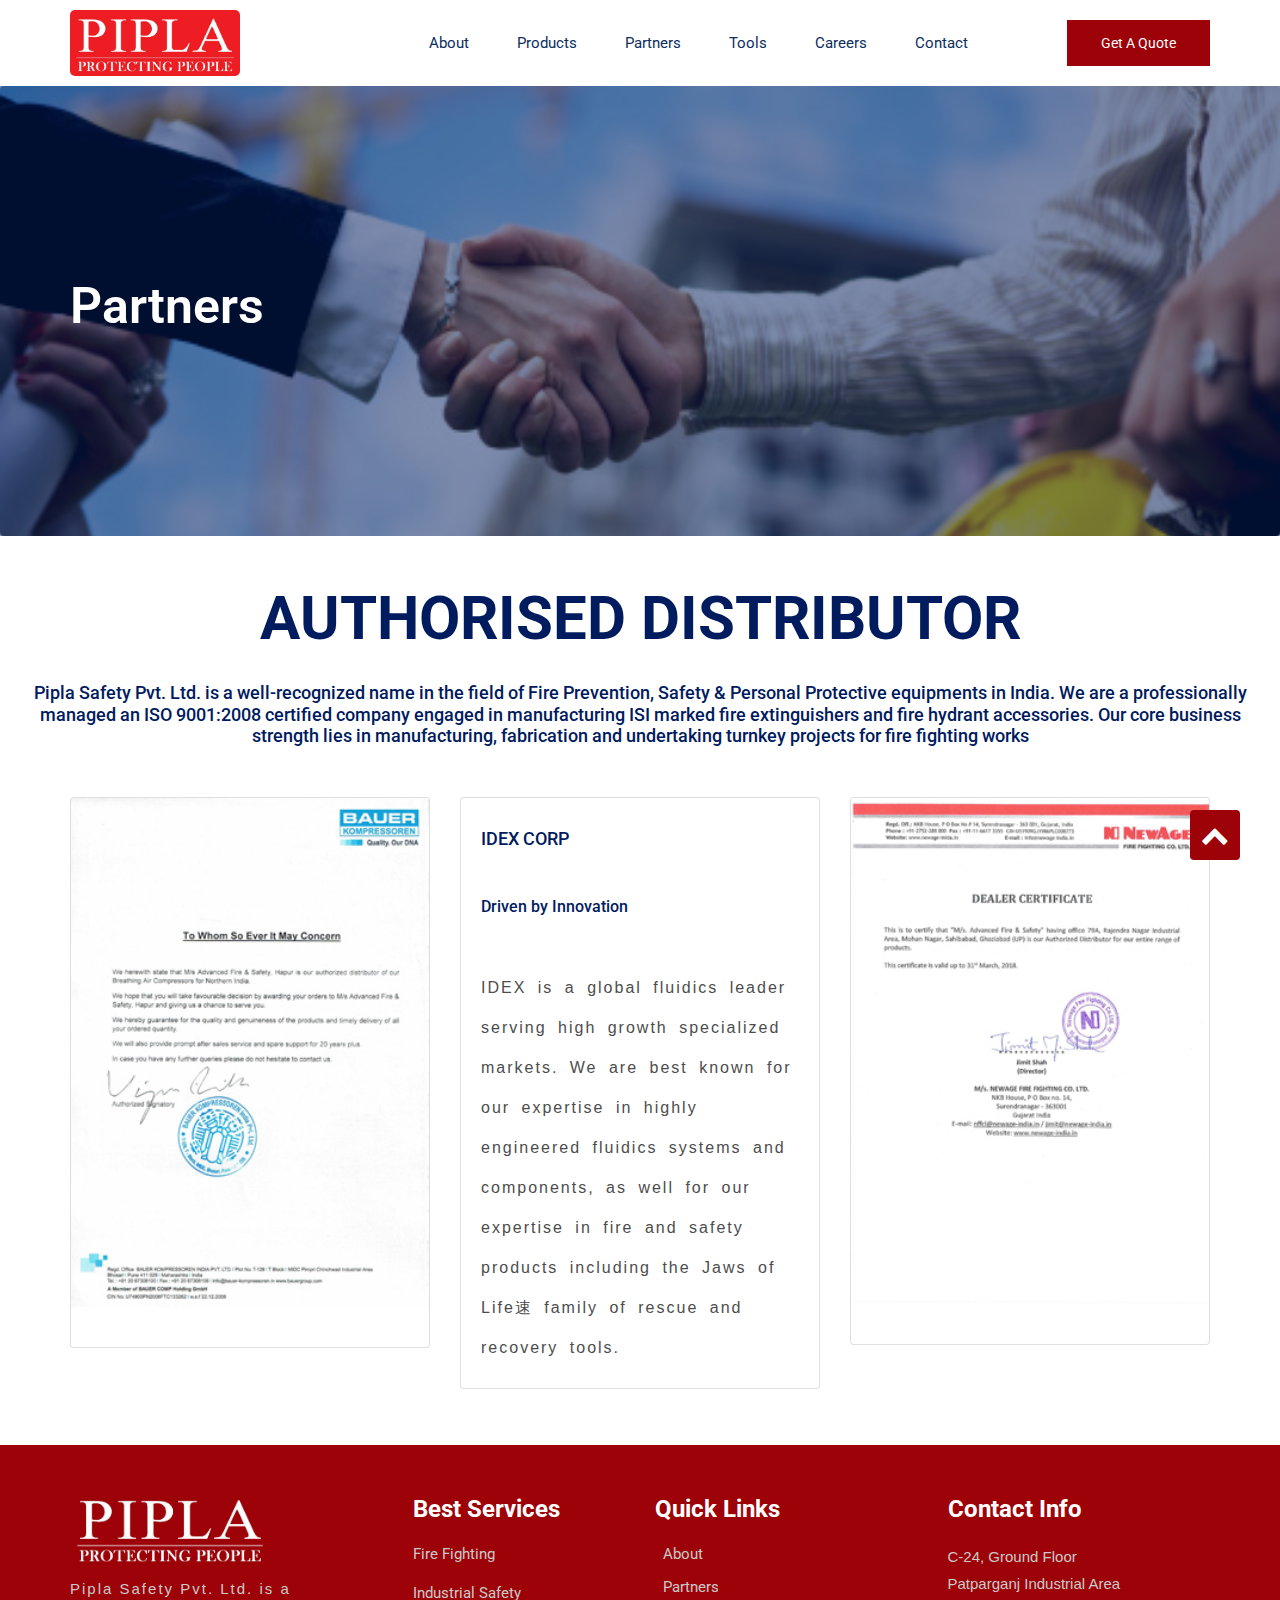
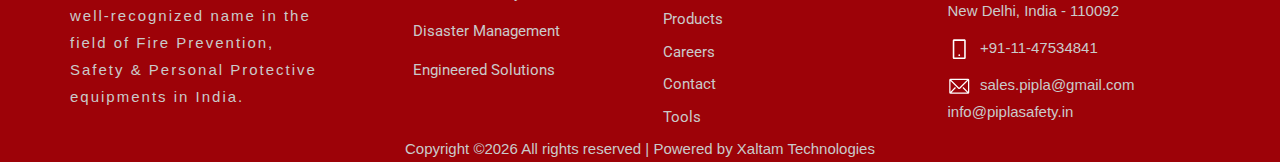
<file: partner.html>
<!doctype html>
<html lang="en">

<head>
    <!-- Required meta tags -->
    <meta charset="utf-8">
    <meta name="viewport" content="width=device-width, initial-scale=1, shrink-to-fit=no">
    <title>
        Pipla Safety | Partner
    </title>
    <link rel="icon" href="img/favicon.jpg">
    <!-- Bootstrap CSS -->
    <link rel="stylesheet" href="css/bootstrap.min.css">
    <link rel="stylesheet" href="https://maxcdn.bootstrapcdn.com/font-awesome/4.5.0/css/font-awesome.min.css">

    <!-- animate CSS -->
    <link rel="stylesheet" href="css/animate.css">
    <!-- owl carousel CSS -->
    <link rel="stylesheet" href="css/owl.carousel.min.css">
    <!-- themify CSS -->
    <link rel="stylesheet" href="css/themify-icons.css">
    <!-- flaticon CSS -->
    <link rel="stylesheet" href="css/flaticon.css">
    <!-- font awesome CSS -->
    <link rel="stylesheet" href="css/font-awesome.min.css">
    <!-- swiper CSS -->
    <link rel="stylesheet" href="css/slick.css">
    <!-- style CSS -->
    <link rel="stylesheet" href="css/style.css">
</head>

<body>
    <!--::header part start::-->
    <header class="main_menu home_menu">
        <div class="container">
            <div class="row align-items-center">
                <div class="col-lg-12">
                    <nav class="navbar navbar-expand-lg navbar-light">
                        <a class="navbar-brand" href="index.html"> <img src="img/logonew.jpg" width="170" alt="logo"> </a>
                        <button class="navbar-toggler" type="button" data-toggle="collapse"
                            data-target="#navbarSupportedContent" aria-controls="navbarSupportedContent"
                            aria-expanded="false" aria-label="Toggle navigation">
                            <span><svg xmlns="http://www.w3.org/2000/svg" xmlns:xlink="http://www.w3.org/1999/xlink" aria-hidden="true" focusable="false" width="1em" height="1em" style="-ms-transform: rotate(360deg); -webkit-transform: rotate(360deg); transform: rotate(360deg);" preserveAspectRatio="xMidYMid meet" viewBox="0 0 20 20"><g fill="none"><path fill-rule="evenodd" clip-rule="evenodd" d="M3 5a1 1 0 0 1 1-1h12a1 1 0 1 1 0 2H4a1 1 0 0 1-1-1z" fill="black"/><path fill-rule="evenodd" clip-rule="evenodd" d="M3 10a1 1 0 0 1 1-1h12a1 1 0 1 1 0 2H4a1 1 0 0 1-1-1z" fill="black"/><path fill-rule="evenodd" clip-rule="evenodd" d="M3 15a1 1 0 0 1 1-1h12a1 1 0 1 1 0 2H4a1 1 0 0 1-1-1z" fill="black"/></g></svg></span>
                        </button>

                        <div class="collapse navbar-collapse main-menu-item justify-content-end"
                            id="navbarSupportedContent">
                            <ul class="navbar-nav align-items-center">
                                
                                <li class="nav-item">
                                    <a class="nav-link" href="about.html">About</a>
                                </li>
                                 <li class="nav-item">
                                    <a class="nav-link" href="product.html">Products</a>
                                </li>
                                <li class="nav-item">
                                    <a class="nav-link" href="partner.html">Partners</a>
                                </li>
                                <li class="nav-item">
                                    <a class="nav-link" href="tool.html">Tools</a>
                                </li>
                                <li class="nav-item">
                                    <a class="nav-link" href="careers.html">Careers</a>
                                </li>  
                                <li class="nav-item">
                                    <a class="nav-link" href="contact.html">Contact</a>
                                </li>
                                <li class="d-none d-lg-block">
                                    <a class="btn_1" href="quote.html">Get a Quote</a>
                                </li>
                            </ul>
                        </div>
                    </nav>
                </div>
            </div>
        </div>
    </header>
    <!-- Header part end-->

<!-- gallery part start-->




<!-- gallery part end-->
    <!-- breadcrumb start-->
    <section class="breadcrumb breadcrumb_bg partner align-items-center">
        <div class="container">
            <div class="row align-items-center justify-content-between">
                <div class="col-sm-6">
                    <div class="breadcrumb_tittle text-left">
                        <h2>Partners</h2>
                    </div>
                </div>
            </div>
        </div>
    </section>
    
                    
        <div class="section_tittle mt-5 col-xl-12">
            <h2 style="text-align: center">Authorised Distributor</h2>
<h4 style="text-align: center; padding-top:20px;" >Pipla Safety Pvt. Ltd. is a well-recognized name in the field of Fire Prevention, Safety & Personal Protective equipments in India. We are a professionally managed an ISO 9001:2008 certified company engaged in manufacturing ISI marked fire extinguishers and fire hydrant accessories. Our core business strength lies in manufacturing, fabrication and undertaking turnkey projects for fire fighting works</h4>
        </div>
        
        <div class="container">
            <div class="row justify-content-center mb-0 pb-5">
      
        <div class="col-md-4">
            <div class="card mb-2">
              <img class="card-img-top"
                src="img/cer1.jpg"
                alt="Card image cap">
              <div class="card-body">
                
              </div>
            </div>
          </div>
          <div class="col-md-4">
            <div class="card mb-2">
              <div class="card-body">
                <h4 style="padding-bottom: 40px; padding-top: 10px;">IDEX CORP</h4>
                <h5 style="padding-bottom: 43px;">Driven by Innovation</h5>
                <p class="card-text" style="line-height: 40px; letter-spacing: 2px; word-spacing: 5px;">IDEX is a global fluidics leader serving high growth specialized markets. We are best known for our expertise in highly engineered fluidics systems and components, as well for our expertise in fire and safety products including the Jaws of Life速 family of rescue and recovery tools.</p>
              </div>
            </div>
          </div>
          <div class="col-md-4">
            <div class="card mb-2">
              <img class="card-img-top"
                src="img/cer2.jpg"
                alt="Card image cap">
              <div class="card-body">
            </div>
            </div>
          </div>
            </div>
            </div>

            <footer class="footer-area">
                <div class="container">
                    <div class="row justify-content-between">
                        <div class="col-sm-6 col-md-4 col-xl-3">
                            <div class="single-footer-widget footer_1">
                                <a href="index.html"> <img src="img/logofooter.jpg" width="200px" style="margin-top: -5px;" alt="logo" title="logo"> </a>
                                <p class="mt-2" style="lline-height: 20px; letter-spacing: 2px;">Pipla Safety Pvt. Ltd. is a well-recognized name in the field of Fire Prevention, Safety & Personal Protective equipments in India.</p>
                            </div>
                        </div>
                        <div class="col-xl-3 col-sm-6 col-md-4">
                            <div class="single-footer-widget footer_2 foot">
                                <h4>Best Services</h4>
                                <div class="contact_info">
                                    <ul>
                                        <li class="mb-3">
                                            <a href="product.html#solution" target="_blank" >Fire Fighting</a>
                                        </li>
                                        <li class="mb-3">
                                            <a href="product.html#solution" target="_blank">Industrial Safety</a>
                                        </li>
                                        <li class="mb-3">
                                            <a href="product.html#solution" target="_blank">Disaster Management</a>
                                        </li>
                                        <li class="mb-3">
                                            <a href="product.html#solution" target="_blank">Engineered
                                                Solutions</a>
                                        </li>
                                        
                                    </ul>
                                </div>
                            </div>
                        </div>
                        <div class="col-xl-3 col-sm-6 col-md-4">
                            <div class="single-footer-widget footer_2">
                                <h4>Quick links</h4>
                                <ul class="list-unstyled ml-2">
                                    <li><a href="about.html">About</a></li>
                                     <li><a href="partner.html">Partners</a></li>
                                    <li><a href="product.html">Products</a></li>
                                    <li><a href="careers.html">Careers</a></li>
                                    <li><a href="contact.html">Contact</a></li>
                                    <li><a href="tool.html">Tools</a></li>
                                </ul>
                            </div>
                        </div>
                        <div class="col-xl-3 col-sm-6 col-md-4">
                            <div class="single-footer-widget footer_2">
                                <h4>Contact info</h4>
                                <div class="contact_info"> 
                                    <p>C-24, Ground Floor <br>
                                        Patparganj Industrial Area <br>
                                        New Delhi, India - 110092
                                        </p>
                                        <p><a href="tel://+91-11-47534841"><svg xmlns="http://www.w3.org/2000/svg" xmlns:xlink="http://www.w3.org/1999/xlink" aria-hidden="true" focusable="false" width="1.5em" height="1.5em" style="-ms-transform: rotate(360deg); -webkit-transform: rotate(360deg); transform: rotate(360deg); margin-right: 10px" preserveAspectRatio="xMidYMid meet" viewBox="0 0 1024 1024"><path d="M744 62H280c-35.3 0-64 28.7-64 64v768c0 35.3 28.7 64 64 64h464c35.3 0 64-28.7 64-64V126c0-35.3-28.7-64-64-64zm-8 824H288V134h448v752zM472 784a40 40 0 1 0 80 0a40 40 0 1 0-80 0z" fill="white"/></svg>+91-11-47534841</a></p>
                                        <p><a href="mailto:sales.pipla@gmail.com"><svg xmlns="http://www.w3.org/2000/svg" xmlns:xlink="http://www.w3.org/1999/xlink" aria-hidden="true" focusable="false" width="1.5em" height="1.5em" style="-ms-transform: rotate(360deg); -webkit-transform: rotate(360deg); transform: rotate(360deg); margin-right: 10px" preserveAspectRatio="xMidYMid meet" viewBox="0 0 36 36"><path class="clr-i-outline clr-i-outline-path-1" d="M32 6H4a2 2 0 0 0-2 2v20a2 2 0 0 0 2 2h28a2 2 0 0 0 2-2V8a2 2 0 0 0-2-2zm-1.54 22H5.66l7-7.24l-1.44-1.39L4 26.84V9.52l12.43 12.37a2 2 0 0 0 2.82 0L32 9.21v17.5l-7.36-7.36l-1.41 1.41zM5.31 8h25.07L17.84 20.47z" fill="white"/></svg>sales.pipla@gmail.com</a><a href="mailto:info@piplasafety.in" style="margin-left: 32px;"> info@piplasafety.in</a>  </p>
                                    </div>
                            </div>
                        </div>
                    </div>
                    <div class="row">
                        <div class="col-md-12 text-center">
                          <p>
                              Copyright &copy;<script>document.write(new Date().getFullYear());</script> All rights reserved |             Powered by <a href="https://www.xaltam.com/" target="_blank">Xaltam Technologies</a>
                              </p>
                         
                        </div>
                      </div>
                </div>
            </footer>
        <!-- footer part end-->
        <a id="button"></a>

<!-- jquery plugins here-->
<!-- jquery -->
<script src="js/jquery-1.12.1.min.js"></script>
<!-- popper js -->
<script src="js/popper.min.js"></script>
<!-- bootstrap js -->
<script src="js/bootstrap.min.js"></script>
<!-- easing js -->
<script src="js/jquery.magnific-popup.js"></script>
<!-- swiper js -->
<script src="js/swiper.min.js"></script>
<!-- isotope js -->
<script src="js/isotope.pkgd.min.js"></script>
<!-- particles js -->
<script src="js/owl.carousel.min.js"></script>
<script src="js/jquery.nice-select.min.js"></script>
<!-- swiper js -->
<script src="js/slick.min.js"></script>
<script src="js/jquery.counterup.min.js"></script>
<script src="js/waypoints.min.js"></script>
<!-- custom js -->
<script src="js/custom.js"></script>
</body>

</html>
</file>
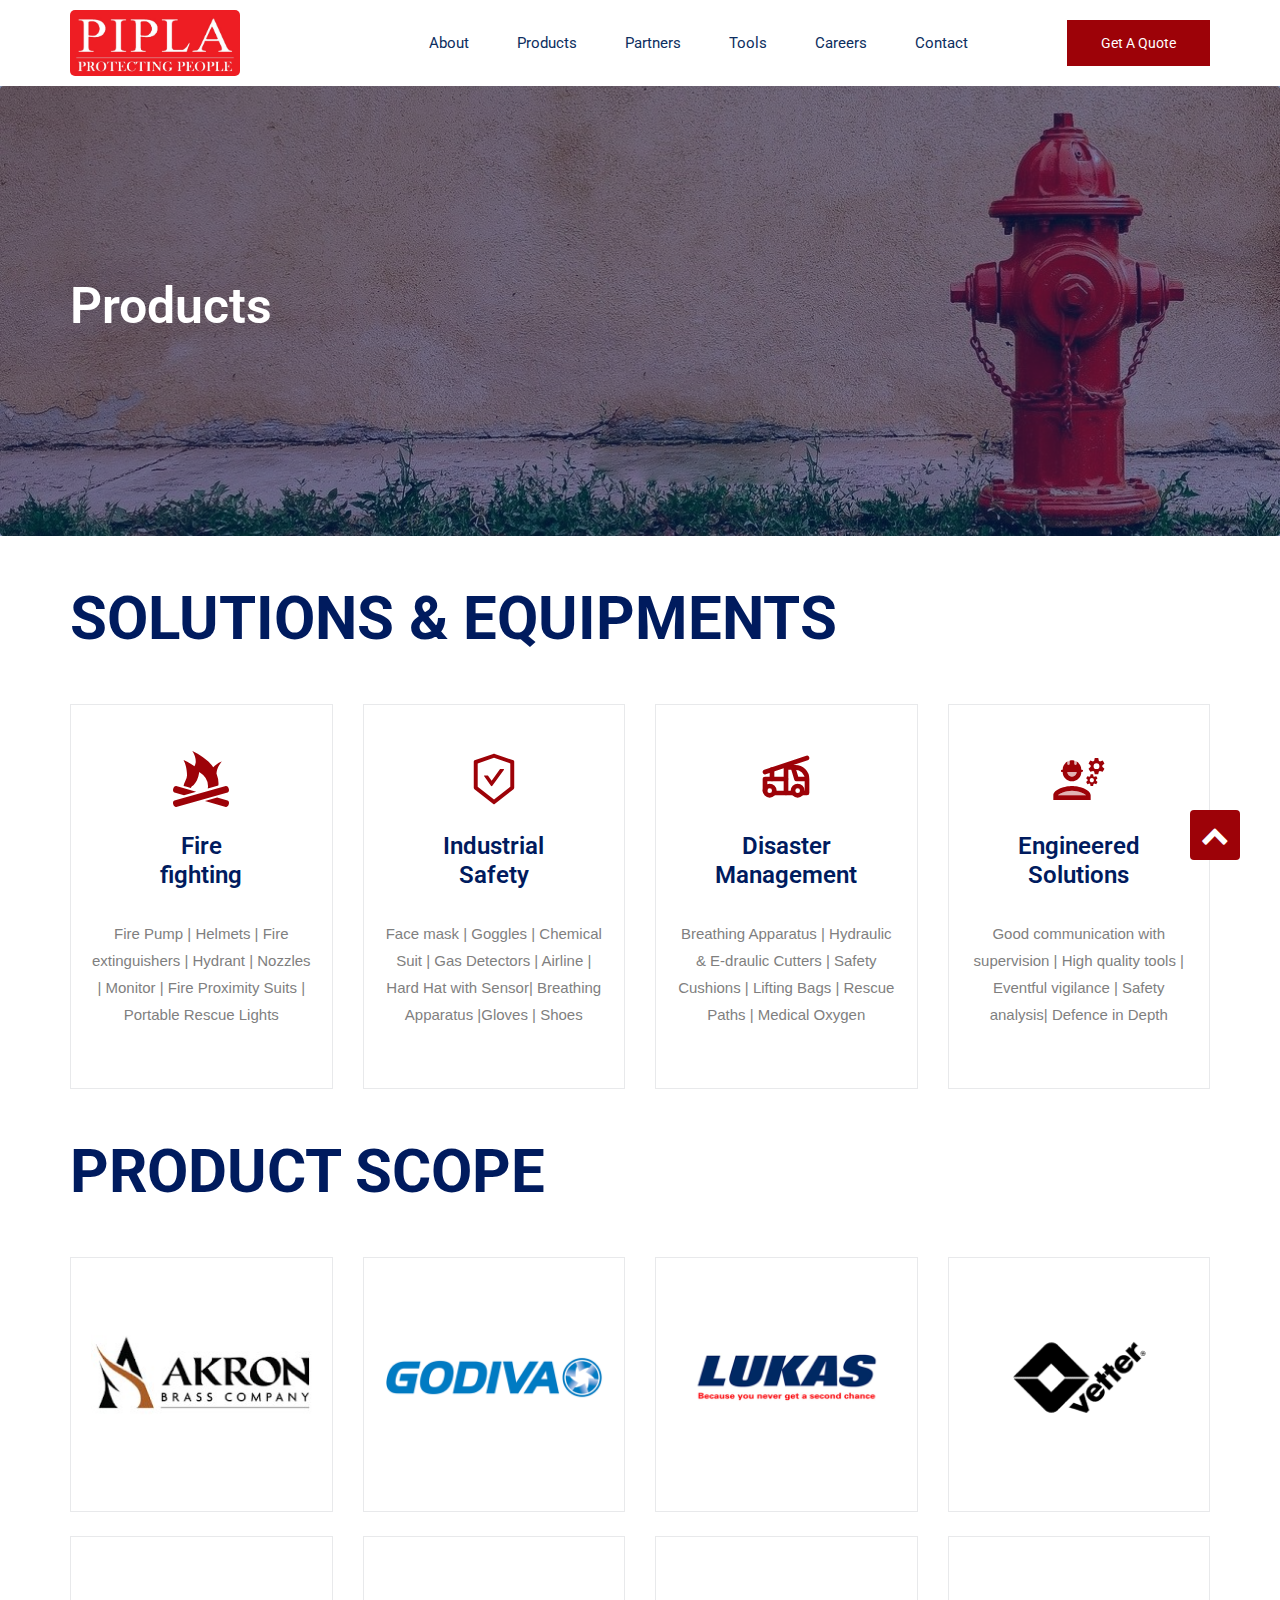
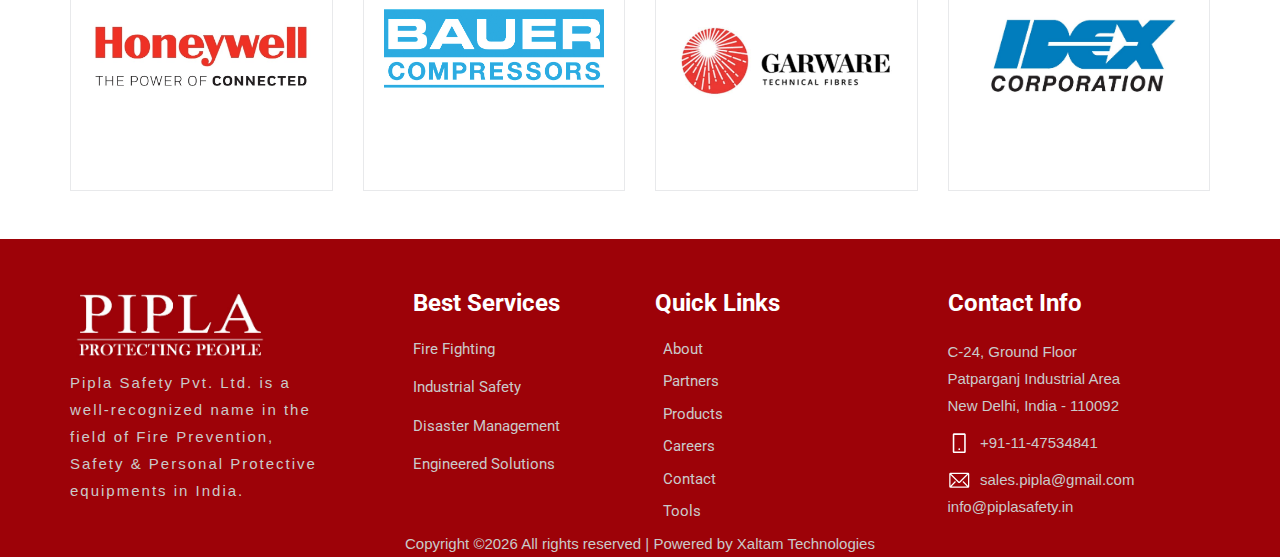
<file: product.html>
<!doctype html>
<html lang="en">

<head>
    <!-- Required meta tags -->
    <meta charset="utf-8">
    <meta name="viewport" content="width=device-width, initial-scale=1, shrink-to-fit=no">
    <title>
        Pipla Safety | Products
    </title>
    <link rel="icon" href="img/favicon.jpg">
    <!-- Bootstrap CSS -->
    <link rel="stylesheet" href="css/bootstrap.min.css">
    <link rel="stylesheet" href="https://maxcdn.bootstrapcdn.com/font-awesome/4.5.0/css/font-awesome.min.css">

    <!-- animate CSS -->
    <link rel="stylesheet" href="css/animate.css">
    <!-- owl carousel CSS -->
    <link rel="stylesheet" href="css/owl.carousel.min.css">
    <!-- themify CSS -->
    <link rel="stylesheet" href="css/themify-icons.css">
    <!-- flaticon CSS -->
    <link rel="stylesheet" href="css/flaticon.css">
    <!-- font awesome CSS -->
    <link rel="stylesheet" href="css/font-awesome.min.css">
    <!-- swiper CSS -->
    <link rel="stylesheet" href="css/slick.css">
    <!-- style CSS -->
    <link rel="stylesheet" href="css/style.css">
</head>

<body>
    <!--::header part start::-->
    <header class="main_menu home_menu">
        <div class="container">
            <div class="row align-items-center">
                <div class="col-lg-12">
                    <nav class="navbar navbar-expand-lg navbar-light">
                        <a class="navbar-brand" href="index.html"> <img src="img/logonew.jpg" width="170" alt="logo"> </a>
                        <button class="navbar-toggler" type="button" data-toggle="collapse"
                            data-target="#navbarSupportedContent" aria-controls="navbarSupportedContent"
                            aria-expanded="false" aria-label="Toggle navigation">
                            <span><svg xmlns="http://www.w3.org/2000/svg" xmlns:xlink="http://www.w3.org/1999/xlink" aria-hidden="true" focusable="false" width="1em" height="1em" style="-ms-transform: rotate(360deg); -webkit-transform: rotate(360deg); transform: rotate(360deg);" preserveAspectRatio="xMidYMid meet" viewBox="0 0 20 20"><g fill="none"><path fill-rule="evenodd" clip-rule="evenodd" d="M3 5a1 1 0 0 1 1-1h12a1 1 0 1 1 0 2H4a1 1 0 0 1-1-1z" fill="black"/><path fill-rule="evenodd" clip-rule="evenodd" d="M3 10a1 1 0 0 1 1-1h12a1 1 0 1 1 0 2H4a1 1 0 0 1-1-1z" fill="black"/><path fill-rule="evenodd" clip-rule="evenodd" d="M3 15a1 1 0 0 1 1-1h12a1 1 0 1 1 0 2H4a1 1 0 0 1-1-1z" fill="black"/></g></svg></span>
                        </button>

                        <div class="collapse navbar-collapse main-menu-item justify-content-end"
                            id="navbarSupportedContent">
                            <ul class="navbar-nav align-items-center">
                                
                                <li class="nav-item">
                                    <a class="nav-link" href="about.html">About</a>
                                </li>
                                 <li class="nav-item">
                                    <a class="nav-link" href="product.html">Products</a>
                                </li>
                                <li class="nav-item">
                                    <a class="nav-link" href="partner.html">Partners</a>
                                </li>
                                <li class="nav-item">
                                    <a class="nav-link" href="tool.html">Tools</a>
                                </li>
                                <li class="nav-item">
                                    <a class="nav-link" href="careers.html">Careers</a>
                                </li>  
                                <li class="nav-item">
                                    <a class="nav-link" href="contact.html">Contact</a>
                                </li>
                                <li class="d-none d-lg-block">
                                    <a class="btn_1" href="quote.html">Get a Quote</a>
                                </li>
                            </ul>
                        </div>
                    </nav>
                </div>
            </div>
        </div>
    </header>
    <!-- Header part end-->

<!-- gallery part start-->




<!-- gallery part end-->
    <!-- breadcrumb start-->
    <section class="breadcrumb breadcrumb_bg product align-items-center">
        <div class="container">
            <div class="row align-items-center justify-content-between">
                <div class="col-sm-6">
                    <div class="breadcrumb_tittle text-left">
                        <h2>Products</h2>
                    </div>
                </div>
            </div>
        </div>
    </section>



    
    <!-- breadcrumb start-->
    <section class="our_service padding_top mt-5 mb-5" id="solution">
        <div class="container">
            <div class="row">
                
                <div class="col-xl-12">
                    
                    <div class="section_tittle">
                        <h2>Solutions &amp Equipments</h2>
                    </div>
                </div>
            </div>
            <div class="row">
                <div class="col-sm-6 col-xl-3">
                    <div class="single_feature">
                        <div class="single_service">
                            <svg xmlns="http://www.w3.org/2000/svg" xmlns:xlink="http://www.w3.org/1999/xlink" aria-hidden="true" focusable="false" width="4em" height="4em" style="-ms-transform: rotate(360deg); -webkit-transform: rotate(360deg); transform: rotate(360deg); margin-bottom: 25px;" preserveAspectRatio="xMidYMid meet" viewBox="0 0 1024 1022"><path d="M998 756L59 1021q-16 4-32-10T4 973t-1-44t23-24l939-265q16-4 32 10t23 38t1 44t-23 24zM832 602q-1 11-4 27l-192 54q4-27 4-44q0-156-160-256q0 2-3 18t-5 25t-7 28t-10 32.5t-12 33t-16 34.5t-20 31.5t-25 30t-30 23.5t-26 35l-90-25q-1 0-1.5.5l-.5.5l1-1l-41-12q4-34 33-93.5t29-96.5q0-47-6.5-93.5t-15.5-79t-18.5-58.5t-16.5-39l-6-13q97 41 200 116q1-4 5.5-16t6-15.5T409 235t4-15t2-13t1-16q0-46-16-94t-32-73L353 0q10 4 28 12.5T450.5 50t97 61t99 82T735 295l1 1q24-31 64-57t68-37l27-11q-3 4-9.5 11t-23 30t-29.5 47t-24.5 60.5T795 411q40 105 37 191zm-598 48l-6 11q0-2 6-11zm-33 156L26 756q-17-4-23-24t1-44t23-38t32-10l364 103zm797 99q17 4 23 24t-1 44t-23 38t-32 10L585 914l222-63z" fill="#9D0208"/></svg>
                            <h4>Fire <br> fighting</h4>
                            <p>Fire Pump | Helmets | Fire extinguishers | Hydrant | Nozzles | Monitor |
                                Fire Proximity Suits | Portable Rescue Lights</p>
                        </div>
                    </div>
                </div>
                <div class="col-sm-6 col-xl-3">
                    <div class="single_feature">
                        <div class="single_service">
                            <svg xmlns="http://www.w3.org/2000/svg" xmlns:xlink="http://www.w3.org/1999/xlink" aria-hidden="true" focusable="false" width="4em" height="4em" style="-ms-transform: rotate(360deg); -webkit-transform: rotate(360deg); transform: rotate(360deg); margin-bottom: 25px;" preserveAspectRatio="xMidYMid meet" viewBox="0 0 1024 1024"><path d="M866.9 169.9L527.1 54.1C523 52.7 517.5 52 512 52s-11 .7-15.1 2.1L157.1 169.9c-8.3 2.8-15.1 12.4-15.1 21.2v482.4c0 8.8 5.7 20.4 12.6 25.9L499.3 968c3.5 2.7 8 4.1 12.6 4.1s9.2-1.4 12.6-4.1l344.7-268.6c6.9-5.4 12.6-17 12.6-25.9V191.1c.2-8.8-6.6-18.3-14.9-21.2zM810 654.3L512 886.5L214 654.3V226.7l298-101.6l298 101.6v427.6zm-405.8-201c-3-4.1-7.8-6.6-13-6.6H336c-6.5 0-10.3 7.4-6.5 12.7l126.4 174a16.1 16.1 0 0 0 26 0l212.6-292.7c3.8-5.3 0-12.7-6.5-12.7h-55.2c-5.1 0-10 2.5-13 6.6L468.9 542.4l-64.7-89.1z" fill="#9D0208"/></svg>                          

                            <h4>Industrial <br> Safety</h4>
                            <p>Face mask | Goggles | Chemical Suit | Gas Detectors | Airline | Hard Hat with Sensor|
                                Breathing Apparatus |Gloves | Shoes</p>
                        </div>
                    </div>
                </div>

                <div class="col-sm-6 col-xl-3">
                    <div class="single_feature">
                        <div class="single_service">
                            <svg xmlns="http://www.w3.org/2000/svg" xmlns:xlink="http://www.w3.org/1999/xlink" aria-hidden="true" focusable="false" width="4em" height="4em" style="-ms-transform: rotate(360deg); -webkit-transform: rotate(360deg); transform: rotate(360deg);margin-bottom: 25px;" preserveAspectRatio="xMidYMid meet" viewBox="0 0 24 24"><g class="icon-tabler" fill="none" stroke="#9D0208" stroke-width="2" stroke-linecap="round" stroke-linejoin="round"><circle cx="5" cy="17" r="2"/><circle cx="17" cy="17" r="2"/><path d="M7 18h8m4 0h2v-6a5 5 0 0 0-5-5h-1l1.5 5H21"/><path d="M12 18V7h3"/><path d="M3 17v-5h9"/><path d="M3 9l18-6"/><path d="M6 12V8"/></g></svg>
                            <h4>Disaster <br> Management</h4>
                            <p>Breathing Apparatus | Hydraulic & E-draulic Cutters | Safety Cushions | Lifting Bags | Rescue Paths | Medical Oxygen</p>
                        </div>
                    </div>
                </div>
                <div class="col-sm-6 col-xl-3">
                    <div class="single_feature">
                        <div class="single_service">
                            <svg xmlns="http://www.w3.org/2000/svg" xmlns:xlink="http://www.w3.org/1999/xlink" aria-hidden="true" focusable="false" width="4em" height="4em" style="-ms-transform: rotate(360deg); -webkit-transform: rotate(360deg); transform: rotate(360deg);margin-bottom: 25px;" preserveAspectRatio="xMidYMid meet" viewBox="0 0 24 24"><path opacity=".3" d="M9 11c1.1 0 2-.9 2-2H7c0 1.1.9 2 2 2zM7.5 6c.28 0 .5-.22.5-.5V4.14c-.36.09-.69.23-1 .41v.95c0 .28.22.5.5.5zm3 0c.28 0 .5-.22.5-.5v-.95c-.31-.18-.64-.32-1-.41V5.5c0 .28.22.5.5.5zM9 17c-2.69 0-5.77 1.28-6 2h12c-.2-.71-3.3-2-6-2z" fill="#9D0208"/><path d="M9 15c-2.67 0-8 1.34-8 4v2h16v-2c0-2.66-5.33-4-8-4zm-6 4c.22-.72 3.31-2 6-2c2.7 0 5.8 1.29 6 2H3zM4.74 9H5c0 2.21 1.79 4 4 4s4-1.79 4-4h.26c.27 0 .49-.22.49-.49v-.02a.49.49 0 0 0-.49-.49H13c0-1.48-.81-2.75-2-3.45v.95c0 .28-.22.5-.5.5s-.5-.22-.5-.5V4.14C9.68 4.06 9.35 4 9 4s-.68.06-1 .14V5.5c0 .28-.22.5-.5.5S7 5.78 7 5.5v-.95C5.81 5.25 5 6.52 5 8h-.26a.49.49 0 0 0-.49.49v.03c0 .26.22.48.49.48zM11 9c0 1.1-.9 2-2 2s-2-.9-2-2h4zm10.98-2.77l.93-.83l-.75-1.3l-1.19.39c-.14-.11-.3-.2-.47-.27L20.25 3h-1.5l-.25 1.22c-.17.07-.33.16-.48.27l-1.18-.39l-.75 1.3l.93.83c-.02.17-.02.35 0 .52l-.93.85l.75 1.3l1.2-.38c.13.1.28.18.43.25l.28 1.23h1.5l.27-1.22c.16-.07.3-.15.44-.25l1.19.38l.75-1.3l-.93-.85c.03-.19.02-.36.01-.53zM19.5 7.75a1.25 1.25 0 1 1 0-2.5a1.25 1.25 0 0 1 0 2.5zm-.23 4.56l.66-.59l-.54-.93l-.85.28c-.1-.08-.21-.14-.33-.19l-.17-.88h-1.07l-.18.87c-.12.05-.24.12-.34.19l-.84-.28l-.54.93l.66.59c-.01.13-.01.25 0 .37l-.66.61l.54.93l.86-.27c.1.07.2.13.31.18l.18.88h1.07l.19-.87c.11-.05.22-.11.32-.18l.85.27l.54-.93l-.66-.61c.01-.13.01-.25 0-.37zm-1.77 1.08c-.49 0-.89-.4-.89-.89s.4-.89.89-.89s.89.4.89.89s-.4.89-.89.89z" fill="#9D0208"/></svg>
                            <h4>Engineered <br> Solutions</h4>
                            <p>Good communication with supervision | High quality tools | Eventful vigilance | Safety analysis| Defence in Depth
                             </p>
                        </div>
                    </div>
                </div>
              
            </div>
        </div>
    </section>
    <!-- our_service part end-->
    <section class="our_service padding_top mt-5 mb-5">
        <div class="container">
            <div class="row">
                
                <div class="col-xl-12">
                    
                    <div class="section_tittle">
                        <h2>Product scope</h2>
                    </div>
                </div>
            </div>
            <div class="row mb-4">
                <div class="col-sm-6 col-xl-3">
                    <div class="single_feature">
                        <div class="single_service">
                            <a href="tool.html#akron"target="_blank"> <img src="img/akron.jpg"></a>
                           
                           
                        </div>
                    </div>
                </div>
                <div class="col-sm-6 col-xl-3">
                    <div class="single_feature">
                        <div class="single_service">
                            <a href="tool.html#godiva" target="_blank"> <img src="img/godiiva.gif"></a>
                            
                        </div>
                    </div>
                </div>

                <div class="col-sm-6 col-xl-3">
                    <div class="single_feature">
                        <div class="single_service">
                            <a href="tool.html#lucas"target="_blank"> <img src="img/pro8.gif"></a>
                        </div>
                    </div>
                </div>
                <div class="col-sm-6 col-xl-3">
                    <div class="single_feature">
                        <div class="single_service">
                            <a href="tool.html#vetter"target="_blank"> <img src="img/vetter.gif"></a>
                            
                        </div>
                    </div>
                </div>
              
            </div>
            <div class="row mb-4">
                <div class="col-sm-6 col-xl-3">
                    <div class="single_feature">
                        <div class="single_service">
                            <a href="tool.html#honey"target="_blank"> <img src="img/pro1.jpg"></a>
                           
                        </div>
                    </div>
                </div>
                <div class="col-sm-6 col-xl-3">
                    <div class="single_feature">
                        <div class="single_service">
                            <a href="tool.html#comp" target="_blank"> <img src="img/pro2.png"></a>
                            
                        </div>
                    </div>
                </div>

                <div class="col-sm-6 col-xl-3">
                    <div class="single_feature">
                        <div class="single_service">
                            <a href="tool.html"target="_blank"> <img src="img/pro3.jpg"></a>
                        </div>
                    </div>
                </div>
                <div class="col-sm-6 col-xl-3">
                    <div class="single_feature">
                        <div class="single_service">
                            <a href="tool.html"target="_blank"> <img src="img/pro4.jpg"></a>
                            
                        </div>
                    </div>
                </div>
              
            </div>
        </div>
    </section>

    <footer class="footer-area">
        <div class="container">
            <div class="row justify-content-between">
                <div class="col-sm-6 col-md-4 col-xl-3">
                    <div class="single-footer-widget footer_1">
                        <a href="index.html"> <img src="img/logofooter.jpg" width="200px" style="margin-top: -5px;" alt="logo" title="logo"> </a>
                        <p class="mt-2" style="letter-spacing: 2px;">Pipla Safety Pvt. Ltd. is a well-recognized name in the field of Fire Prevention, Safety & Personal Protective equipments in India.</p>
                    </div>
                </div>
                <div class="col-xl-3 col-sm-6 col-md-4">
                    <div class="single-footer-widget footer_2 foot">
                        <h4>Best Services</h4>
                        <div class="contact_info">
                            <ul>
                                <li class="mb-3">
                                    <a href="product.html#solution" target="_blank" >Fire Fighting</a>
                                </li>
                                <li class="mb-3">
                                    <a href="product.html#solution" target="_blank">Industrial Safety</a>
                                </li>
                                <li class="mb-3">
                                    <a href="product.html#solution" target="_blank">Disaster Management</a>
                                </li>
                                <li class="mb-3">
                                    <a href="product.html#solution" target="_blank">Engineered
                                        Solutions</a>
                                </li>
                                
                            </ul>
                        </div>
                    </div>
                </div>
                <div class="col-xl-3 col-sm-6 col-md-4">
                    <div class="single-footer-widget footer_2">
                        <h4>Quick links</h4>
                        <ul class="list-unstyled ml-2">
                            <li><a href="about.html">About</a></li>
                             <li><a href="partner.html">Partners</a></li>
                            <li><a href="product.html">Products</a></li>
                            <li><a href="careers.html">Careers</a></li>
                            <li><a href="contact.html">Contact</a></li>
                            <li><a href="tool.html">Tools</a></li>
                        </ul>
                    </div>
                </div>
                <div class="col-xl-3 col-sm-6 col-md-4">
                    <div class="single-footer-widget footer_2">
                        <h4>Contact info</h4>
                        <div class="contact_info"> 
                            <p>C-24, Ground Floor <br>
                                Patparganj Industrial Area <br>
                                New Delhi, India - 110092
                                </p>
                                <p><a href="tel://+91-11-47534841"><svg xmlns="http://www.w3.org/2000/svg" xmlns:xlink="http://www.w3.org/1999/xlink" aria-hidden="true" focusable="false" width="1.5em" height="1.5em" style="-ms-transform: rotate(360deg); -webkit-transform: rotate(360deg); transform: rotate(360deg); margin-right: 10px" preserveAspectRatio="xMidYMid meet" viewBox="0 0 1024 1024"><path d="M744 62H280c-35.3 0-64 28.7-64 64v768c0 35.3 28.7 64 64 64h464c35.3 0 64-28.7 64-64V126c0-35.3-28.7-64-64-64zm-8 824H288V134h448v752zM472 784a40 40 0 1 0 80 0a40 40 0 1 0-80 0z" fill="white"/></svg>+91-11-47534841</a></p>
                                <p><a href="mailto:sales.pipla@gmail.com"><svg xmlns="http://www.w3.org/2000/svg" xmlns:xlink="http://www.w3.org/1999/xlink" aria-hidden="true" focusable="false" width="1.5em" height="1.5em" style="-ms-transform: rotate(360deg); -webkit-transform: rotate(360deg); transform: rotate(360deg); margin-right: 10px" preserveAspectRatio="xMidYMid meet" viewBox="0 0 36 36"><path class="clr-i-outline clr-i-outline-path-1" d="M32 6H4a2 2 0 0 0-2 2v20a2 2 0 0 0 2 2h28a2 2 0 0 0 2-2V8a2 2 0 0 0-2-2zm-1.54 22H5.66l7-7.24l-1.44-1.39L4 26.84V9.52l12.43 12.37a2 2 0 0 0 2.82 0L32 9.21v17.5l-7.36-7.36l-1.41 1.41zM5.31 8h25.07L17.84 20.47z" fill="white"/></svg>sales.pipla@gmail.com</a><a href="mailto:info@piplasafety.in" style="margin-left: 32px;"> info@piplasafety.in</a>  </p>
                            </div>
                    </div>
                </div>
            </div>
            <div class="row">
                <div class="col-md-12 text-center">
                  <p>
                      Copyright &copy;<script>document.write(new Date().getFullYear());</script> All rights reserved |             Powered by <a href="https://www.xaltam.com/" target="_blank">Xaltam Technologies</a>
                      </p>
                 
                </div>
              </div>
        </div>
    </footer>
        <!-- footer part end-->
        <a id="button"></a>

<!-- jquery plugins here-->
<!-- jquery -->
<script src="js/jquery-1.12.1.min.js"></script>
<!-- popper js -->
<script src="js/popper.min.js"></script>
<!-- bootstrap js -->
<script src="js/bootstrap.min.js"></script>
<!-- easing js -->
<script src="js/jquery.magnific-popup.js"></script>
<!-- swiper js -->
<script src="js/swiper.min.js"></script>
<!-- isotope js -->
<script src="js/isotope.pkgd.min.js"></script>
<!-- particles js -->
<script src="js/owl.carousel.min.js"></script>
<script src="js/jquery.nice-select.min.js"></script>
<!-- swiper js -->
<script src="js/slick.min.js"></script>
<script src="js/jquery.counterup.min.js"></script>
<script src="js/waypoints.min.js"></script>
<!-- custom js -->
<script src="js/custom.js"></script>
</body>

</html>
</file>
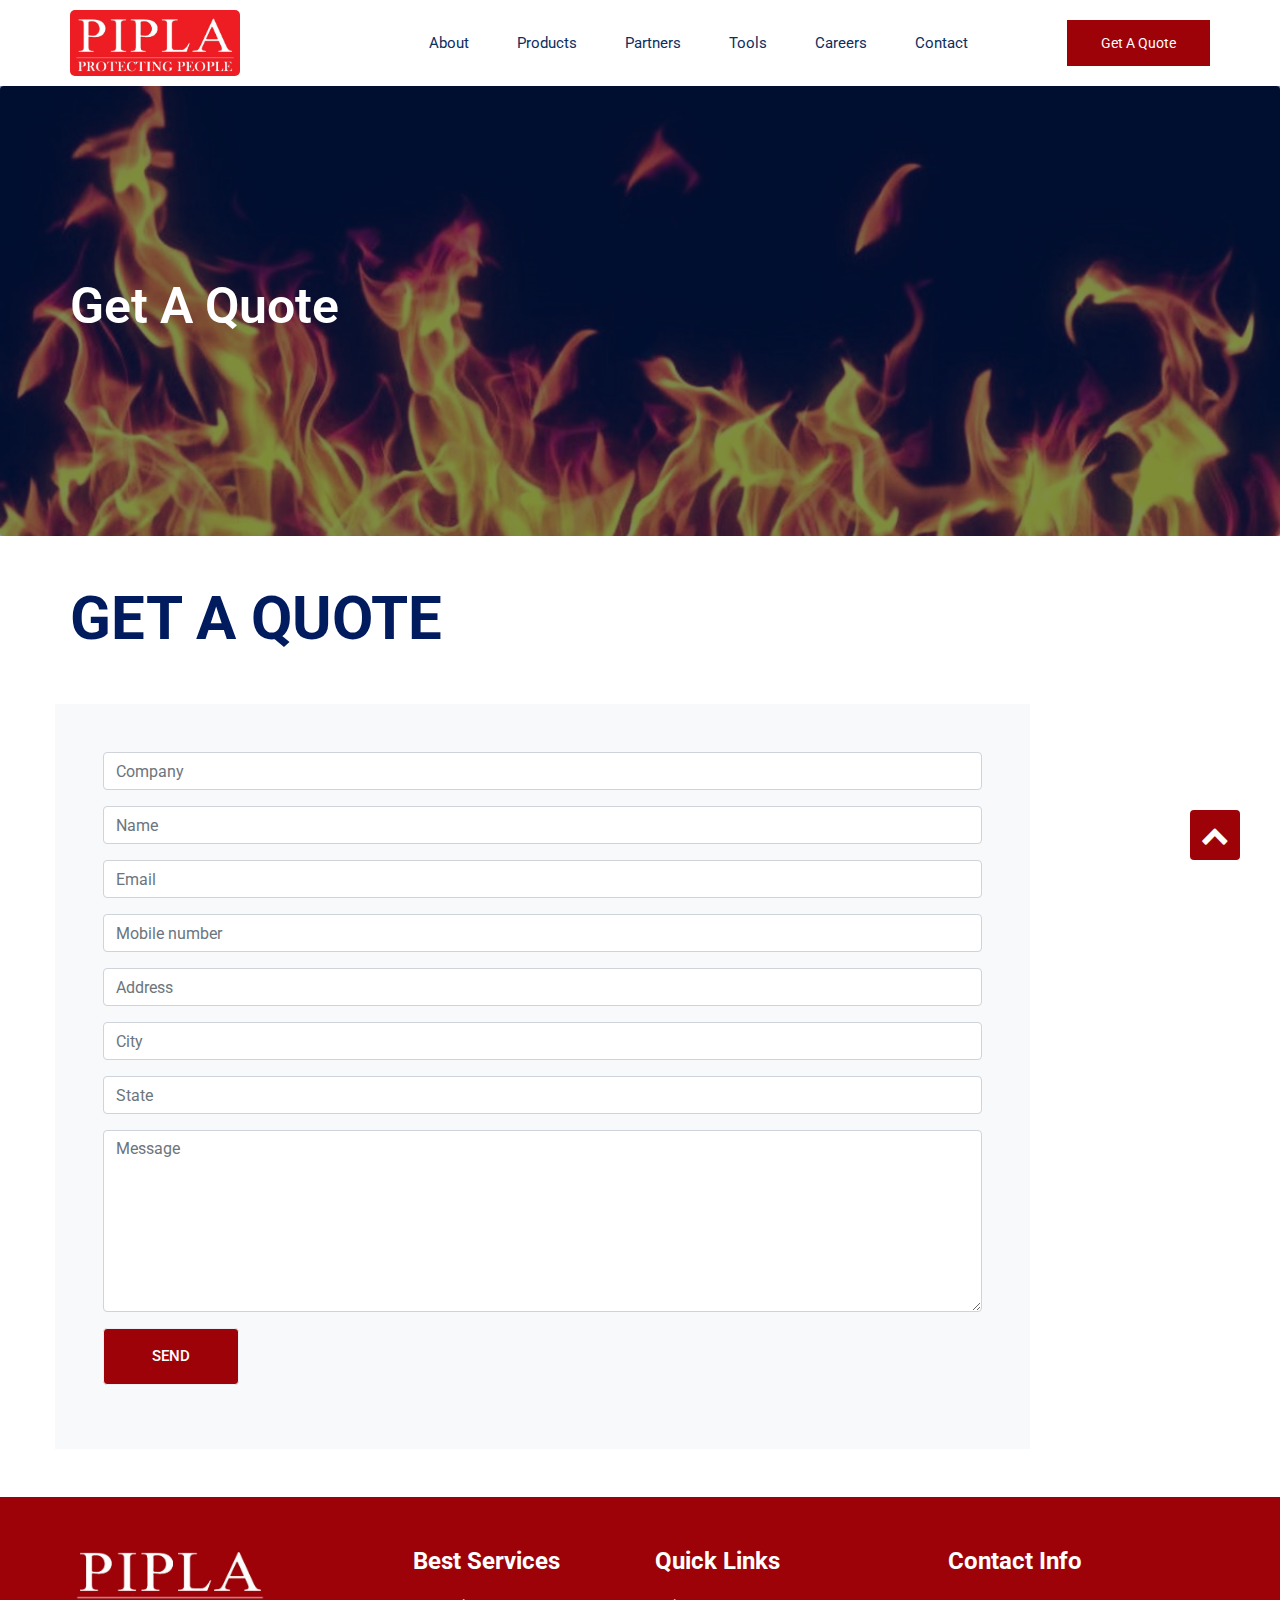
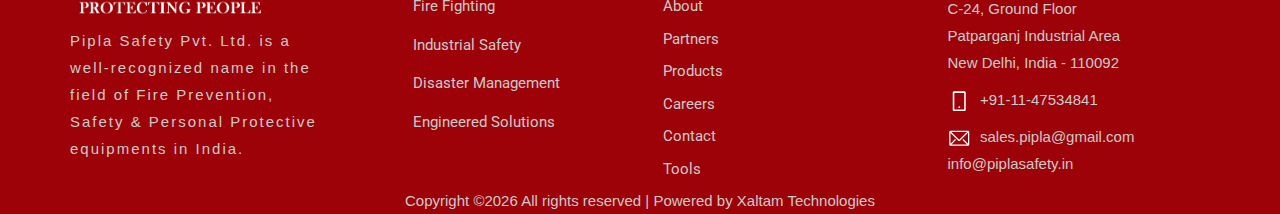
<file: quote.html>
<!doctype html>
<html lang="en">

<head>
    <!-- Required meta tags -->
    <meta charset="utf-8">
    <meta name="viewport" content="width=device-width, initial-scale=1, shrink-to-fit=no">
    <title>
        Pipla Safety | Quote
    </title>
    <link rel="icon" href="img/favicon.jpg">
    <!-- Bootstrap CSS -->
    <link rel="stylesheet" href="css/bootstrap.min.css">
    <link rel="stylesheet" href="https://maxcdn.bootstrapcdn.com/font-awesome/4.5.0/css/font-awesome.min.css">

    <!-- animate CSS -->
    <link rel="stylesheet" href="css/animate.css">
    <!-- owl carousel CSS -->
    <link rel="stylesheet" href="css/owl.carousel.min.css">
    <!-- themify CSS -->
    <link rel="stylesheet" href="css/themify-icons.css">
    <!-- flaticon CSS -->
    <link rel="stylesheet" href="css/flaticon.css">
    <!-- font awesome CSS -->
    <link rel="stylesheet" href="css/font-awesome.min.css">
    <!-- swiper CSS -->
    <link rel="stylesheet" href="css/slick.css">
    <!-- style CSS -->
    <link rel="stylesheet" href="css/style.css">
</head>

<body>
    <!--::header part start::-->
    <header class="main_menu home_menu">
        <div class="container">
            <div class="row align-items-center">
                <div class="col-lg-12">
                    <nav class="navbar navbar-expand-lg navbar-light">
                        <a class="navbar-brand" href="index.html"> <img src="img/logonew.jpg" width="170" alt="logo"> </a>
                        <button class="navbar-toggler" type="button" data-toggle="collapse"
                            data-target="#navbarSupportedContent" aria-controls="navbarSupportedContent"
                            aria-expanded="false" aria-label="Toggle navigation">
                            <span><svg xmlns="http://www.w3.org/2000/svg" xmlns:xlink="http://www.w3.org/1999/xlink" aria-hidden="true" focusable="false" width="1em" height="1em" style="-ms-transform: rotate(360deg); -webkit-transform: rotate(360deg); transform: rotate(360deg);" preserveAspectRatio="xMidYMid meet" viewBox="0 0 20 20"><g fill="none"><path fill-rule="evenodd" clip-rule="evenodd" d="M3 5a1 1 0 0 1 1-1h12a1 1 0 1 1 0 2H4a1 1 0 0 1-1-1z" fill="black"/><path fill-rule="evenodd" clip-rule="evenodd" d="M3 10a1 1 0 0 1 1-1h12a1 1 0 1 1 0 2H4a1 1 0 0 1-1-1z" fill="black"/><path fill-rule="evenodd" clip-rule="evenodd" d="M3 15a1 1 0 0 1 1-1h12a1 1 0 1 1 0 2H4a1 1 0 0 1-1-1z" fill="black"/></g></svg></span>
                        </button>

                        <div class="collapse navbar-collapse main-menu-item justify-content-end"
                            id="navbarSupportedContent">
                            <ul class="navbar-nav align-items-center">
                                
                                <li class="nav-item">
                                    <a class="nav-link" href="about.html">About</a>
                                </li>
                                 <li class="nav-item">
                                    <a class="nav-link" href="product.html">Products</a>
                                </li>
                                <li class="nav-item">
                                    <a class="nav-link" href="partner.html">Partners</a>
                                </li>
                                <li class="nav-item">
                                    <a class="nav-link" href="tool.html">Tools</a>
                                </li>
                                <li class="nav-item">
                                    <a class="nav-link" href="careers.html">Careers</a>
                                </li>  
                                <li class="nav-item">
                                    <a class="nav-link" href="contact.html">Contact</a>
                                </li>
                                <li class="d-none d-lg-block">
                                    <a class="btn_1" href="quote.html">Get a Quote</a>
                                </li>
                            </ul>
                        </div>
                    </nav>
                </div>
            </div>
        </div>
    </header>
    <!-- Header part end-->

    <!-- breadcrumb start-->
    <section class="breadcrumb breadcrumb_bg align-items-center">
        <div class="container">
            <div class="row align-items-center justify-content-between">
                <div class="col-sm-6">
                    <div class="breadcrumb_tittle text-left">
                        <h2>Get a quote</h2>
                    </div>
                </div>
            </div>
        </div>
    </section>
    <!-- breadcrumb start-->
    <section class="our_service padding_top mt-5 mb-5">
        <div class="container">
            <div class="row">
                
                <div class="col-xl-12">
                    
                    <div class="section_tittle">
                        <h2>Get a quote</h2>
                    </div>

                </div>
                
                    <div class="col-md-8 mb-md-0 col-lg-10 justify-content-center bg-light p-5">
                        <div class="form-group">
                            <input type="text" class="form-control" placeholder="Company">
                          </div>
                        <div class="form-group">
                          <input type="text" class="form-control" placeholder="Name">
                        </div>
                        <div class="form-group">
                          <input type="email" class="form-control" placeholder="Email">
                        </div>
                        <div class="form-group">
                            <input type="tel" class="form-control" placeholder="Mobile number">
                          </div>
                        <div class="form-group">
                          <input type="text" class="form-control" placeholder="Address">
                        </div>
                        <div class="form-group">
                            <input type="text" class="form-control" placeholder="City">
                          </div><div class="form-group">
                            <input type="text" class="form-control" placeholder="State">
                          </div>
                        <div class="form-group">
                          <textarea name="" id="" cols="30" rows="7" class="form-control" placeholder="Message"></textarea>
                        </div>
                        <div class="form-group">
                          <input type="submit" value="Send" class="btn button py-3 px-5">
                        </div>
                      
                      
                </div>
            </div>
        </div>
    </section>        
	


    <footer class="footer-area">
        <div class="container">
            <div class="row justify-content-between">
                <div class="col-sm-6 col-md-4 col-xl-3">
                    <div class="single-footer-widget footer_1">
                        <a href="index.html"> <img src="img/logofooter.jpg" width="200px" style="margin-top: -5px;" alt="logo" title="logo"> </a>
                        <p class="mt-2" style="letter-spacing: 2px;">Pipla Safety Pvt. Ltd. is a well-recognized name in the field of Fire Prevention, Safety & Personal Protective equipments in India.</p>
                    </div>
                </div>
                <div class="col-xl-3 col-sm-6 col-md-4">
                    <div class="single-footer-widget footer_2 foot">
                        <h4>Best Services</h4>
                        <div class="contact_info">
                            <ul>
                                <li class="mb-3">
                                    <a href="product.html#solution" target="_blank" >Fire Fighting</a>
                                </li>
                                <li class="mb-3">
                                    <a href="product.html#solution" target="_blank">Industrial Safety</a>
                                </li>
                                <li class="mb-3">
                                    <a href="product.html#solution" target="_blank">Disaster Management</a>
                                </li>
                                <li class="mb-3">
                                    <a href="product.html#solution" target="_blank">Engineered
                                        Solutions</a>
                                </li>
                                
                            </ul>
                        </div>
                    </div>
                </div>
                <div class="col-xl-3 col-sm-6 col-md-4">
                    <div class="single-footer-widget footer_2">
                        <h4>Quick links</h4>
                        <ul class="list-unstyled ml-2">
                            <li><a href="about.html">About</a></li>
                             <li><a href="partner.html">Partners</a></li>
                            <li><a href="product.html">Products</a></li>
                            <li><a href="careers.html">Careers</a></li>
                            <li><a href="contact.html">Contact</a></li>
                            <li><a href="tool.html">Tools</a></li>
                        </ul>
                    </div>
                </div>
                <div class="col-xl-3 col-sm-6 col-md-4">
                    <div class="single-footer-widget footer_2">
                        <h4>Contact info</h4>
                        <div class="contact_info"> 
                            <p>C-24, Ground Floor <br>
                                Patparganj Industrial Area <br>
                                New Delhi, India - 110092
                                </p>
                                <p><a href="tel://+91-11-47534841"><svg xmlns="http://www.w3.org/2000/svg" xmlns:xlink="http://www.w3.org/1999/xlink" aria-hidden="true" focusable="false" width="1.5em" height="1.5em" style="-ms-transform: rotate(360deg); -webkit-transform: rotate(360deg); transform: rotate(360deg); margin-right: 10px" preserveAspectRatio="xMidYMid meet" viewBox="0 0 1024 1024"><path d="M744 62H280c-35.3 0-64 28.7-64 64v768c0 35.3 28.7 64 64 64h464c35.3 0 64-28.7 64-64V126c0-35.3-28.7-64-64-64zm-8 824H288V134h448v752zM472 784a40 40 0 1 0 80 0a40 40 0 1 0-80 0z" fill="white"/></svg>+91-11-47534841</a></p>
                                <p><a href="mailto:sales.pipla@gmail.com"><svg xmlns="http://www.w3.org/2000/svg" xmlns:xlink="http://www.w3.org/1999/xlink" aria-hidden="true" focusable="false" width="1.5em" height="1.5em" style="-ms-transform: rotate(360deg); -webkit-transform: rotate(360deg); transform: rotate(360deg); margin-right: 10px" preserveAspectRatio="xMidYMid meet" viewBox="0 0 36 36"><path class="clr-i-outline clr-i-outline-path-1" d="M32 6H4a2 2 0 0 0-2 2v20a2 2 0 0 0 2 2h28a2 2 0 0 0 2-2V8a2 2 0 0 0-2-2zm-1.54 22H5.66l7-7.24l-1.44-1.39L4 26.84V9.52l12.43 12.37a2 2 0 0 0 2.82 0L32 9.21v17.5l-7.36-7.36l-1.41 1.41zM5.31 8h25.07L17.84 20.47z" fill="white"/></svg>sales.pipla@gmail.com</a><a href="mailto:info@piplasafety.in" style="margin-left: 32px;"> info@piplasafety.in</a>  </p>
                            </div>
                    </div>
                </div>
            </div>
            <div class="row">
                <div class="col-md-12 text-center">
                  <p>
                      Copyright &copy;<script>document.write(new Date().getFullYear());</script> All rights reserved |             Powered by <a href="https://www.xaltam.com/" target="_blank">Xaltam Technologies</a>
                      </p>
                 
                </div>
              </div>
        </div>
    </footer>
        <!-- footer part end-->
        <a id="button"></a>

<!-- jquery plugins here-->
<!-- jquery -->
<script src="js/jquery-1.12.1.min.js"></script>
<!-- popper js -->
<script src="js/popper.min.js"></script>
<!-- bootstrap js -->
<script src="js/bootstrap.min.js"></script>
<!-- easing js -->
<script src="js/jquery.magnific-popup.js"></script>
<!-- swiper js -->
<script src="js/swiper.min.js"></script>
<!-- isotope js -->
<script src="js/isotope.pkgd.min.js"></script>
<!-- particles js -->
<script src="js/owl.carousel.min.js"></script>
<script src="js/jquery.nice-select.min.js"></script>
<!-- swiper js -->
<script src="js/slick.min.js"></script>
<script src="js/jquery.counterup.min.js"></script>
<script src="js/waypoints.min.js"></script>
<!-- custom js -->
<script src="js/custom.js"></script>
</body>

</html>
</file>
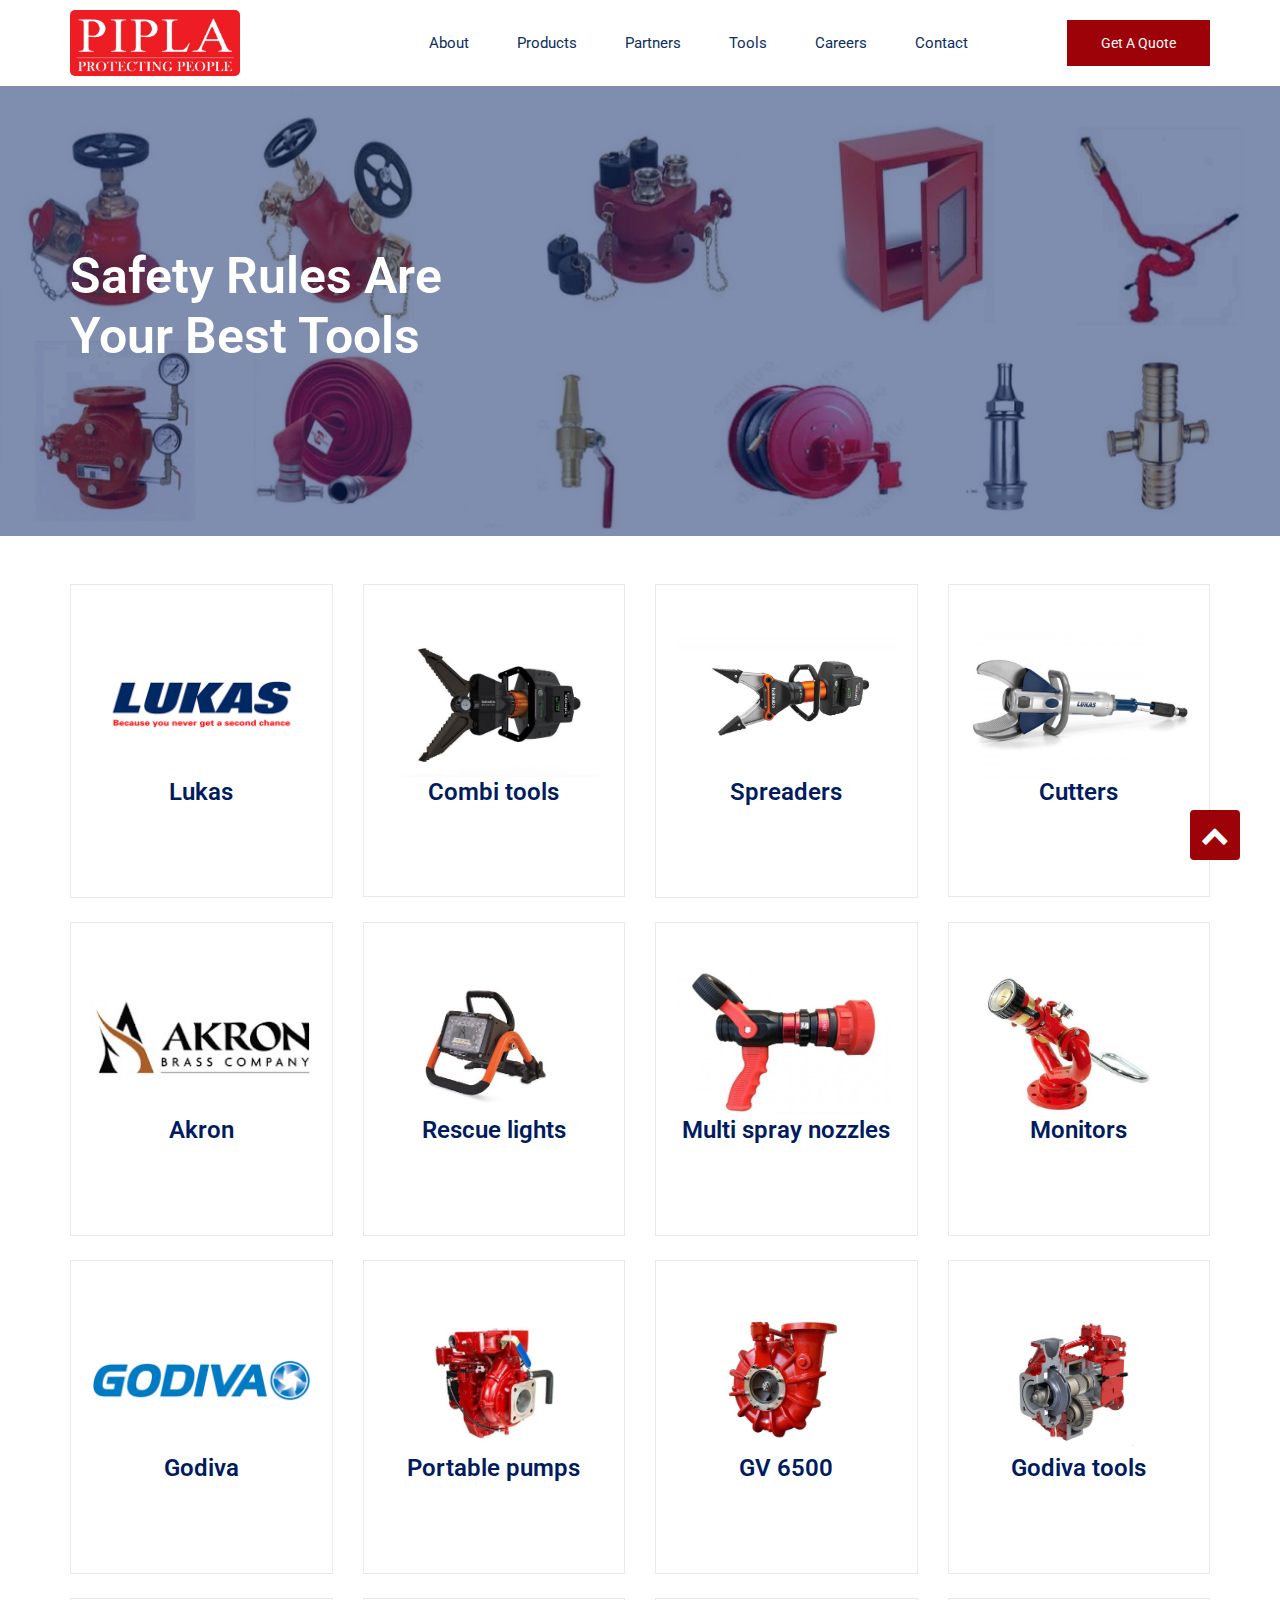
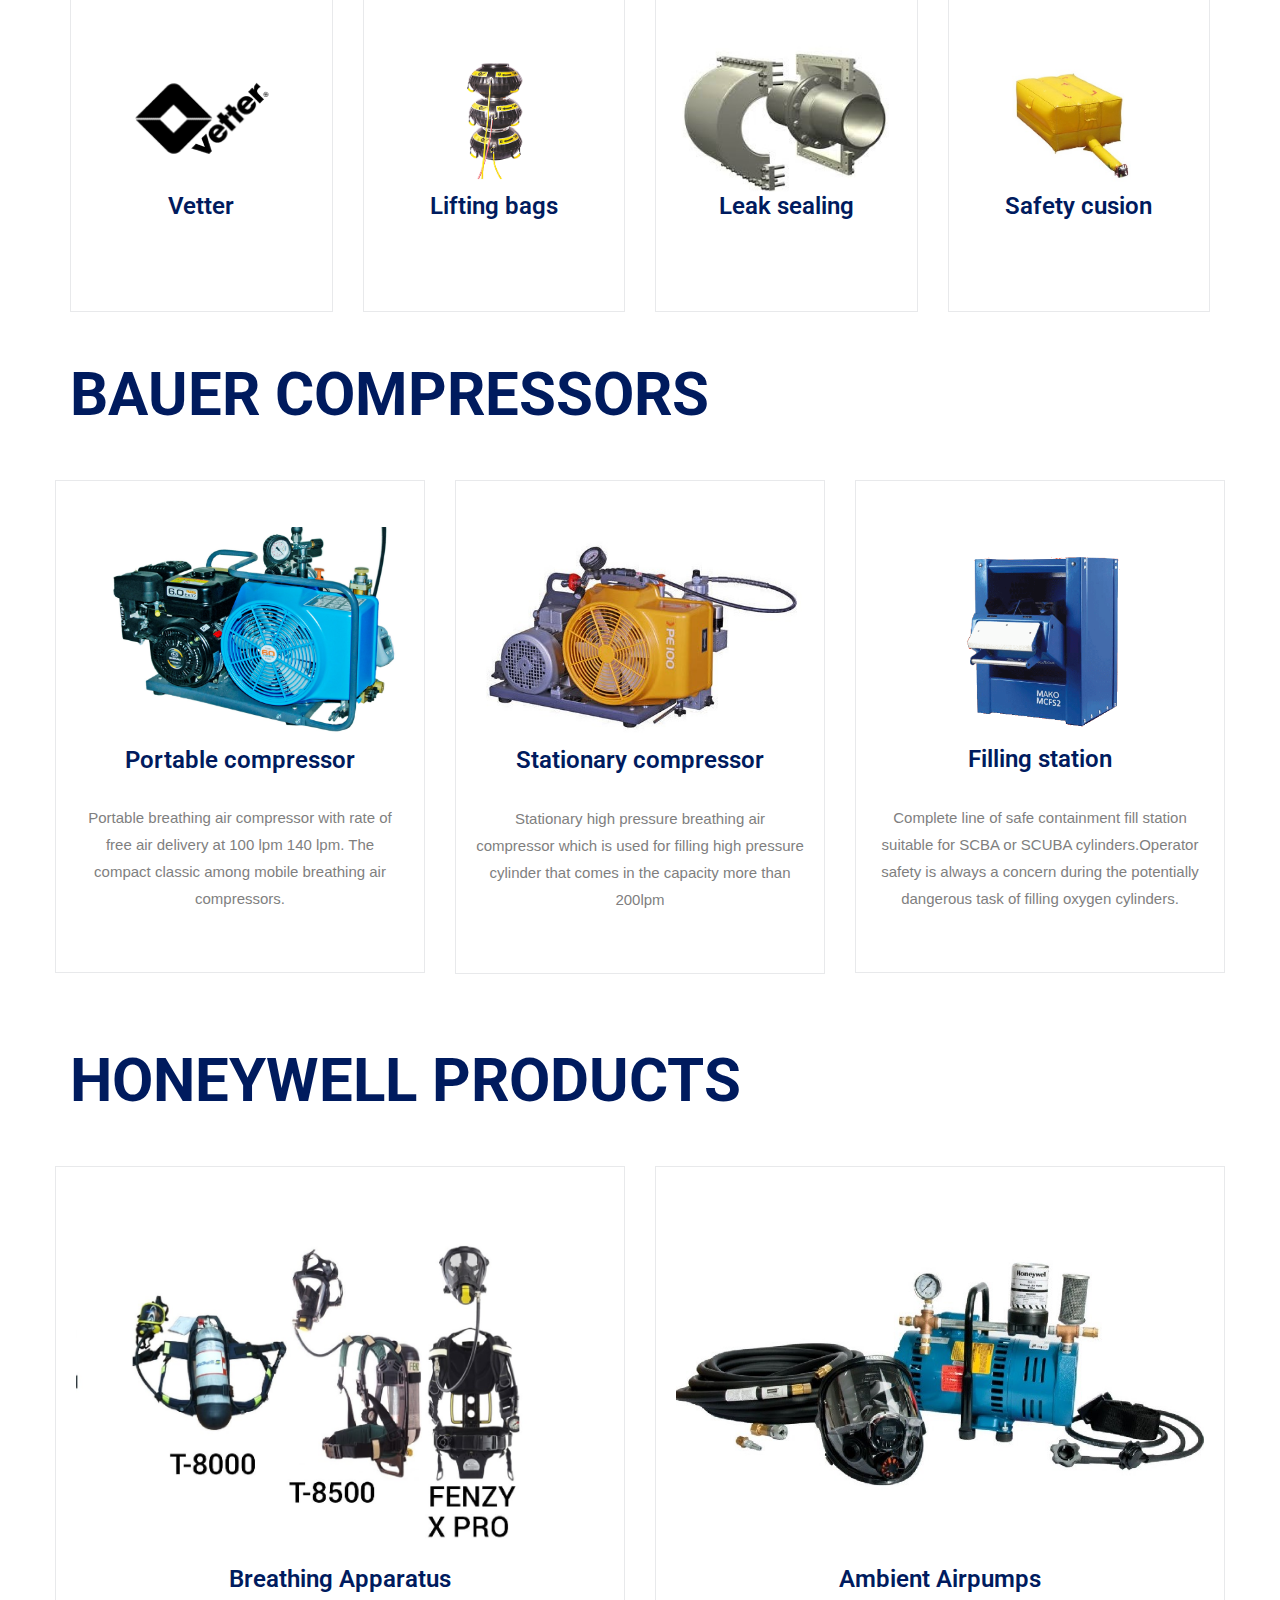
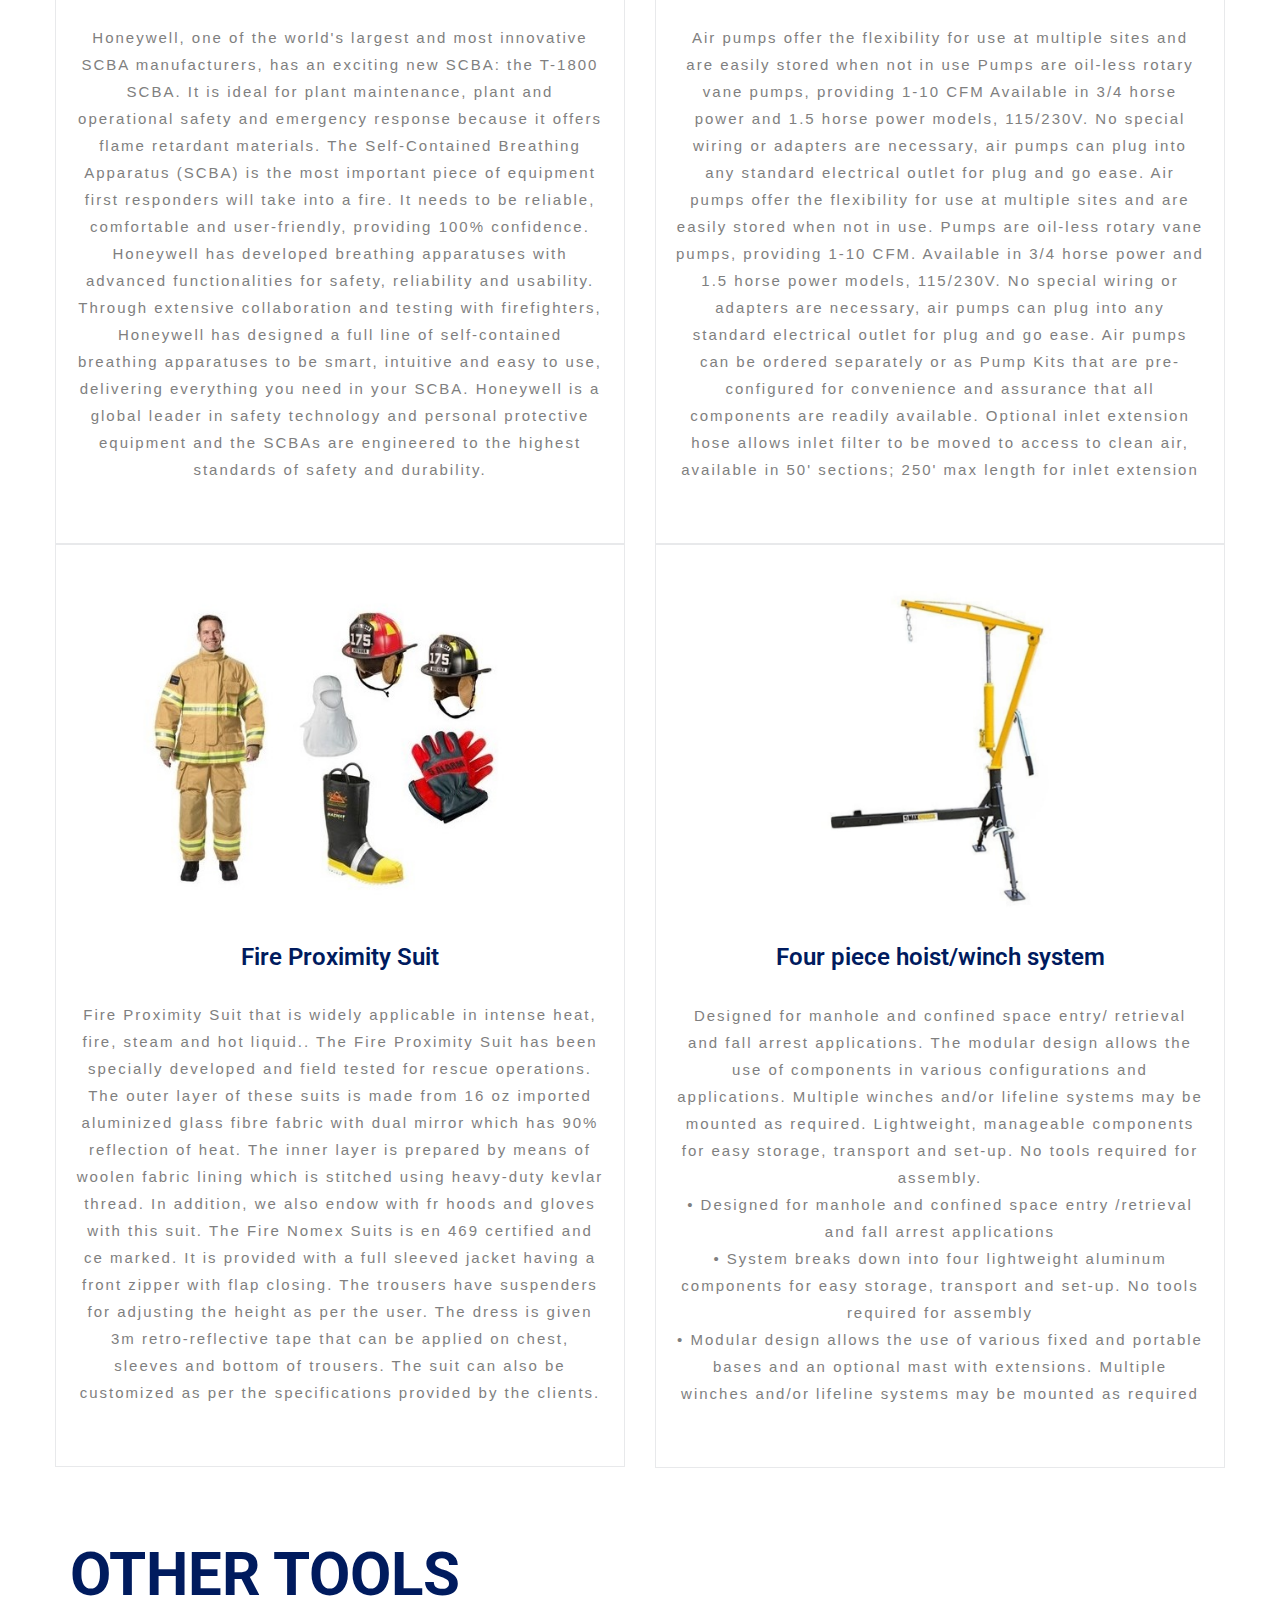
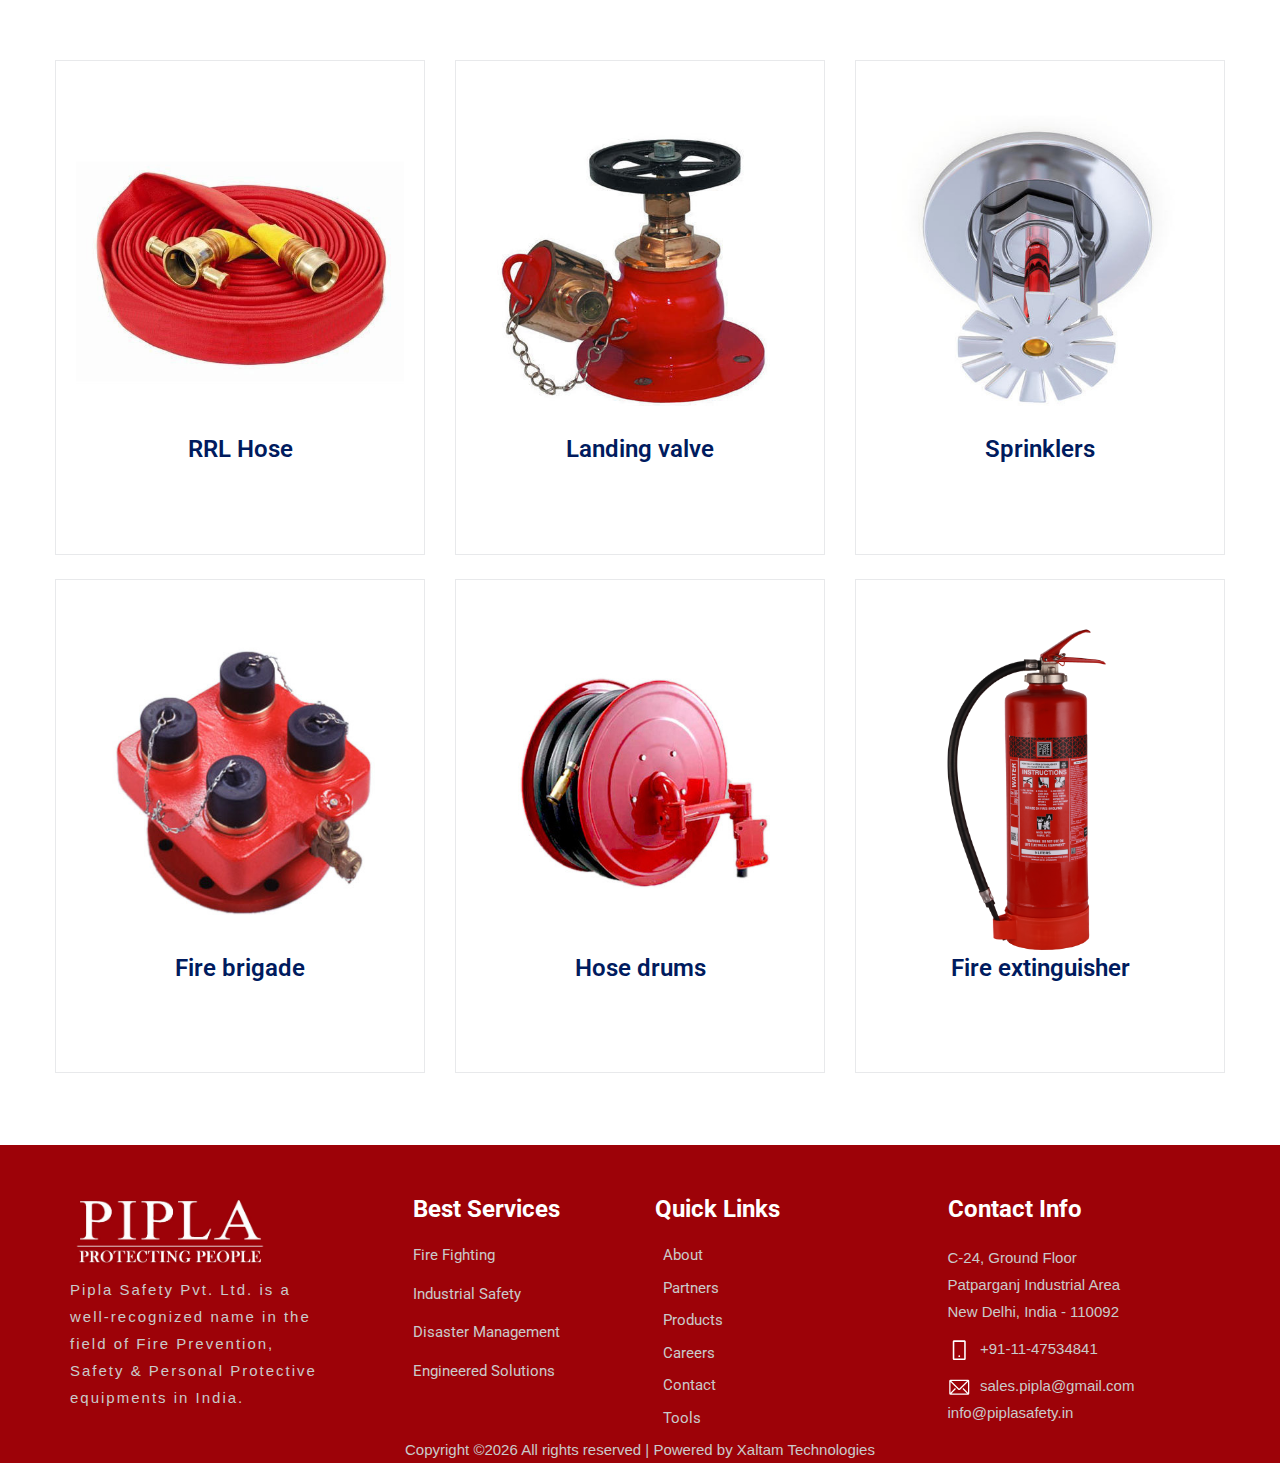
<file: tool.html>
<!doctype html>
<html lang="en">

<head>
    <!-- Required meta tags -->
    <meta charset="utf-8">
    <meta name="viewport" content="width=device-width, initial-scale=1, shrink-to-fit=no">
    <title>
        Pipla Safety | Tools
    </title>
    <link rel="icon" href="img/favicon.jpg">
    <!-- Bootstrap CSS -->
    <link rel="stylesheet" href="css/bootstrap.min.css">
    <link rel="stylesheet" href="https://maxcdn.bootstrapcdn.com/font-awesome/4.5.0/css/font-awesome.min.css">

    <!-- animate CSS -->
    <link rel="stylesheet" href="css/animate.css">
    <!-- owl carousel CSS -->
    <link rel="stylesheet" href="css/owl.carousel.min.css">
    <!-- themify CSS -->
    <link rel="stylesheet" href="css/themify-icons.css">
    <!-- flaticon CSS -->
    <link rel="stylesheet" href="css/flaticon.css">
    <!-- font awesome CSS -->
    <link rel="stylesheet" href="css/font-awesome.min.css">
    <!-- swiper CSS -->
    <link rel="stylesheet" href="css/slick.css">
    <!-- style CSS -->
    <link rel="stylesheet" href="css/style.css">
</head>

<body>
    <!--::header part start::-->
    <header class="main_menu home_menu">
        <div class="container">
            <div class="row align-items-center">
                <div class="col-lg-12">
                    <nav class="navbar navbar-expand-lg navbar-light">
                        <a class="navbar-brand" href="index.html"> <img src="img/logonew.jpg" width="170" alt="logo"> </a>
                        <button class="navbar-toggler" type="button" data-toggle="collapse"
                            data-target="#navbarSupportedContent" aria-controls="navbarSupportedContent"
                            aria-expanded="false" aria-label="Toggle navigation">
                            <span><svg xmlns="http://www.w3.org/2000/svg" xmlns:xlink="http://www.w3.org/1999/xlink" aria-hidden="true" focusable="false" width="1em" height="1em" style="-ms-transform: rotate(360deg); -webkit-transform: rotate(360deg); transform: rotate(360deg);" preserveAspectRatio="xMidYMid meet" viewBox="0 0 20 20"><g fill="none"><path fill-rule="evenodd" clip-rule="evenodd" d="M3 5a1 1 0 0 1 1-1h12a1 1 0 1 1 0 2H4a1 1 0 0 1-1-1z" fill="black"/><path fill-rule="evenodd" clip-rule="evenodd" d="M3 10a1 1 0 0 1 1-1h12a1 1 0 1 1 0 2H4a1 1 0 0 1-1-1z" fill="black"/><path fill-rule="evenodd" clip-rule="evenodd" d="M3 15a1 1 0 0 1 1-1h12a1 1 0 1 1 0 2H4a1 1 0 0 1-1-1z" fill="black"/></g></svg></span>
                        </button>

                        <div class="collapse navbar-collapse main-menu-item justify-content-end"
                            id="navbarSupportedContent">
                            <ul class="navbar-nav align-items-center">
                                
                                <li class="nav-item">
                                    <a class="nav-link" href="about.html">About</a>
                                </li>
                                 <li class="nav-item">
                                    <a class="nav-link" href="product.html">Products</a>
                                </li>
                                <li class="nav-item">
                                    <a class="nav-link" href="partner.html">Partners</a>
                                </li>
                                <li class="nav-item">
                                    <a class="nav-link" href="tool.html">Tools</a>
                                </li>
                                <li class="nav-item">
                                    <a class="nav-link" href="careers.html">Careers</a>
                                </li>  
                                <li class="nav-item">
                                    <a class="nav-link" href="contact.html">Contact</a>
                                </li>
                                <li class="d-none d-lg-block">
                                    <a class="btn_1" href="quote.html">Get a Quote</a>
                                </li>
                            </ul>
                        </div>
                    </nav>
                </div>
            </div>
        </div>
    </header>
    <!-- Header part end-->

<!-- gallery part start-->




<!-- gallery part end-->
    <!-- breadcrumb start-->
    <section class="breadcrumb breadcrumb_bg tool align-items-center">
        <div class="container">
            <div class="row align-items-center justify-content-between">
                <div class="col-sm-5">
                    <div class="breadcrumb_tittle text-left">
                        <h2>Safety Rules are Your Best Tools</h2>
                    </div>
                </div>
            </div>
        </div>
    </section>
    <section class="our_service padding_top mt-5 mb-5">
        <div class="container">
           
            <div class="row mb-4" id="lukas">
                <div class="col-sm-6 col-xl-3">
                    <div class="single_feature">
                        <div class="single_service">
                            <a href="quote.html" target="_blank"><img src="img/pro8.gif"></a>
                            <h4>Lukas</h4>
                        </div>
                    </div>
                </div>
                <div class="col-sm-6 col-xl-3">
                    <div class="single_feature">
                        <div class="single_service">
                            <a href="quote.html" target="_blank"><img src="img/lukas1.jpg"></a>
                            <h4>Combi tools</h4>
                        </div>
                    </div>
                </div>

                <div class="col-sm-6 col-xl-3">
                    <div class="single_feature">
                        <div class="single_service">
                            <a href="quote.html" target="_blank"><img src="img/lukas2.jpg"></a>
                            <h4>Spreaders</h4>
                        </div>
                    </div>
                </div>
                <div class="col-sm-6 col-xl-3">
                    <div class="single_feature">
                        <div class="single_service">
                            <a href="quote.html" target="_blank"><img src="img/lukas3.jpg"></a>
                            <h4>Cutters</h4>
                        </div>
                    </div>
                </div>
              
            </div>
<!-- 1st row ends -->
<div class="row mb-4" id="akron">
    <div class="col-sm-6 col-xl-3">
        <div class="single_feature">
            <div class="single_service"> <a href="quote.html"target="_blank"><img src="img/akron.jpg"></a>
                
                <h4>Akron</h4>
            </div>
        </div>
    </div>
    <div class="col-sm-6 col-xl-3">
        <div class="single_feature">
            <div class="single_service"> <a href="quote.html"target="_blank"><img src="img/akron1.jpg"></a>
                
                <h4>Rescue lights</h4>
            </div>
        </div>
    </div>

    <div class="col-sm-6 col-xl-3">
        <div class="single_feature">
            <div class="single_service">
                 <a href="quote.html"target="_blank"><img src="img/akron2.jpg"></a>
                <h4>Multi spray nozzles</h4>
            </div>
        </div>
    </div>
    <div class="col-sm-6 col-xl-3">
        <div class="single_feature">
            <div class="single_service">
                <a href="quote.html"target="_blank"> <img src="img/akron3.jpg"></a>
                <h4>Monitors</h4>
            </div>
        </div>
    </div>
  
</div>
<!-- 2nd row ends -->
<div class="row mb-4" id="godiva">
    <div class="col-sm-6 col-xl-3">
        <div class="single_feature">
            <div class="single_service">
                <a href="quote.html"target="_blank"><img src="img/godiiva.gif"></a>
                <h4>Godiva</h4>
            </div>
        </div>
    </div>
    <div class="col-sm-6 col-xl-3">
        <div class="single_feature">
            <div class="single_service">
                <a href="quote.html"target="_blank"><img src="img/godiva1.jpg"></a>
                <h4>Portable pumps</h4>
            </div>
        </div>
    </div>

    <div class="col-sm-6 col-xl-3">
        <div class="single_feature">
            <div class="single_service">
                <a href="quote.html"target="_blank"><img src="img/godiva2.jpg"></a>
                <h4>GV 6500</h4>
            </div>
        </div>
    </div>
    <div class="col-sm-6 col-xl-3">
        <div class="single_feature">
            <div class="single_service">
               <a href="quote.html" target="_blank"> <img src="img/godiva3.jpg"></a>
                <h4>Godiva tools</h4>
            </div>
        </div>
    </div>
  
</div>
<!-- 3rd row ends -->
<div class="row mb-4" id="vetter">
    <div class="col-sm-6 col-xl-3">
        <div class="single_feature">
            <div class="single_service">
               <a href="quote.html" target="_blank"> <img src="img/vetter.gif"></a>
                <h4>Vetter</h4>
            </div>
        </div>
    </div>
    <div class="col-sm-6 col-xl-3">
        <div class="single_feature">
            <div class="single_service">
               <a href="quote.html" target="_blank"> <img src="img/vetter1.png"></a>
                <h4>Lifting bags</h4>
            </div>
        </div>
    </div>

    <div class="col-sm-6 col-xl-3">
        <div class="single_feature">
            <div class="single_service">
                <a href="quote.html" target="_blank"><img src="img/vetter2.jpg"></a>
                <h4>Leak sealing</h4>
            </div>
        </div>
    </div>
    <div class="col-sm-6 col-xl-3">
        <div class="single_feature">
            <div class="single_service">
                <a href="quote.html" target="_blank"><img src="img/vetter3.jpg"></a>
                <h4>Safety cusion</h4>
            </div>
        </div>
    </div>
  
</div>
        </div>
    </section>
<!-- company name and tools over -->
<section class="our_service padding_top mt-5 mb-5"id="comp">
    <div class="container" >
        <div class="row">
            
            <div class="col-xl-12">
                
                <div class="section_tittle">
                    <h2>Bauer Compressors</h2>
                </div>
            </div>
        </div>
        <div class="row mb-4">
            
<!-- 3rd row ends -->
<div class="row mb-4">
<div class="col-sm-6 col-xl-4">
    <div class="single_feature">
        <div class="single_service">
            <a href="quote.html" target="_blank"><img src="img/comp1.jpg"></a>
            <h4>Portable compressor</h4>
            <p>Portable breathing air compressor with rate of free air delivery at 100 lpm 140 lpm. The compact classic among mobile  breathing air compressors. </p>
        </div>
    </div>
</div>
<div class="col-sm-6 col-xl-4">
    <div class="single_feature">
        <div class="single_service">
            <a href="quote.html" target="_blank"><img src="img/comp2.jpg"></a>
            <h4>Stationary compressor</h4>
            <p>Stationary high pressure breathing air compressor which is used for filling high pressure cylinder that comes in the capacity more than 200lpm</p>
        </div>
    </div>
</div>

<div class="col-sm-6 col-xl-4">
    <div class="single_feature">
        <div class="single_service">
            <a href="quote.html" target="_blank"><img src="img/comp3.png"></a>
            <h4>Filling station</h4>
            <p>Complete line of safe containment fill station suitable for SCBA or SCUBA cylinders.Operator safety is always a concern during the potentially dangerous task of filling oxygen cylinders.</p>
        </div>
    </div>
</div>


</div>

    </div>
</section>


<section class="our_service padding_top mt-5 mb-5"id="honey">
    <div class="container" >
        <div class="row">
            
            <div class="col-xl-12">
                
                <div class="section_tittle">
                    <h2>Honeywell products</h2>
                </div>
            </div>
        </div>
        <div class="row mb-4">
            
<!-- 3rd row ends -->
<div class="row mb-4">
<div class="col-sm-6 col-xl-6">
    <div class="single_feature">
        <div class="single_service">
            <a href="quote.html" target="_blank"><img src="img/honeywell1.jpeg"></a>
            <h4>Breathing Apparatus</h4>
            <p  style="letter-spacing: 2px;">Honeywell, one of the world's largest and most innovative SCBA manufacturers, has an exciting new SCBA: the T-1800 SCBA. It is ideal for plant maintenance, plant and operational safety and emergency response because it offers flame retardant materials.
                The Self-Contained Breathing Apparatus (SCBA) is the most important piece of equipment first responders will take into a fire. It needs to be reliable, comfortable and user-friendly, providing 100% confidence.

                Honeywell has developed breathing apparatuses with advanced functionalities for safety, reliability and usability. Through extensive collaboration and testing with firefighters, Honeywell has designed a full line of self-contained breathing apparatuses to be smart, intuitive and easy to use, delivering everything you need in your SCBA.
                
                Honeywell is a global leader in safety technology and personal protective equipment and the SCBAs are engineered to the highest standards of safety and durability.  </p>
        </div>
    </div>
</div>
<div class="col-sm-6 col-xl-6">
    <div class="single_feature">
        <div class="single_service">
            <a href="quote.html" target="_blank"><img src="img/honeywell-pump.jpg"></a>
            <h4>Ambient Airpumps</h4>
            <p  style="letter-spacing: 2px;">Air pumps offer the flexibility for use at multiple sites and are easily stored when not in use
                Pumps are oil-less rotary vane pumps, providing 1-10 CFM
                Available in 3/4 horse power and 1.5 horse power models, 115/230V.
                No special wiring or adapters are necessary, air pumps can plug into any standard electrical outlet for plug and go ease.
                Air pumps offer the flexibility for use at multiple sites and are easily stored when not in use.
                Pumps are oil-less rotary vane pumps, providing 1-10 CFM.
                Available in 3/4 horse power and 1.5 horse power models, 115/230V.
                No special wiring or adapters are necessary, air pumps can plug into any standard electrical outlet for plug and go ease.
                Air pumps can be ordered separately or as Pump Kits that are pre-configured for convenience and assurance that all components are readily available.
                Optional inlet extension hose allows inlet filter to be moved to access to clean air, available in 50' sections; 250' max length for inlet extension</p>
        </div>
    </div>
</div>
<div class="col-sm-6 col-xl-6">
    <div class="single_feature">
        <div class="single_service">
            <a href="quote.html" target="_blank"><img src="img/honeywell-proximity-suit.jpg"></a>
            <h4>Fire Proximity Suit</h4>
            <p  style="letter-spacing: 2px;">Fire Proximity Suit that is widely applicable in intense heat, fire, steam and hot liquid.. The Fire Proximity Suit has been specially developed and field tested for rescue operations. The outer layer of these suits is made from 16 oz imported aluminized glass fibre fabric with dual mirror which has 90% reflection of heat. The inner layer is prepared by means of woolen fabric lining which is stitched using heavy-duty kevlar thread.
                In addition, we also endow with fr hoods and gloves with this suit. The Fire Nomex Suits is en 469 certified and ce marked. It is provided with a full sleeved jacket having a front zipper with flap closing.

The trousers have suspenders for adjusting the height as per the user. The dress is given 3m retro-reflective tape that can be applied on chest, sleeves and bottom of trousers. The suit can also be customized as per the specifications provided by the clients.


            </p>
        </div>
    </div>
</div>
<div class="col-sm-6 col-xl-6">
    <div class="single_feature">
        <div class="single_service">
            <a href="quote.html" target="_blank"><img src="img/honey.jpeg"></a>
            <h4>Four piece hoist/winch system</h4>
            <p  style="letter-spacing: 2px;">Designed for manhole and confined space entry/
                retrieval and fall arrest applications. The modular design
                allows the use of components in various configurations
                and applications. Multiple winches and/or lifeline
                systems may be mounted as required. Lightweight,
                manageable components for easy storage, transport
                and set-up. No tools required for assembly.<br>
            
                • Designed for manhole and confined space entry
                /retrieval and fall arrest applications <br>
                • System breaks down into four lightweight
                aluminum components for easy storage, transport
                and set-up. No tools required for assembly <br>
                • Modular design allows the use of various fixed
                and portable bases and an optional mast with
                extensions. Multiple winches and/or lifeline
                systems may be mounted as required</p>
        </div>
    </div>
</div>


</div>

    </div>
</section>

<!-- other tools over -->

<section class="our_service padding_top mt-5 mb-5">
    <div class="container">
        <div class="row">
            
            <div class="col-xl-12">
                
                <div class="section_tittle">
                    <h2>Other tools</h2>
                </div>
            </div>
        </div>
        <div class="row mb-4">
            
<!-- 3rd row ends -->
<div class="row mb-4">
<div class="col-sm-6 col-xl-4">
    <div class="single_feature">
        <div class="single_service">
            <a href="quote.html" target="_blank"><img src="img/rrlhose.jpg"></a>
            <h4>RRL Hose</h4>
        </div>
    </div>
</div>
<div class="col-sm-6 col-xl-4">
    <div class="single_feature">
        <div class="single_service">
            <a href="quote.html" target="_blank"><img src="img/landingvalve.jpg"></a>
            <h4>Landing valve</h4>
        </div>
    </div>
</div>

<div class="col-sm-6 col-xl-4">
    <div class="single_feature">
        <div class="single_service">
            <a href="quote.html" target="_blank"><img src="img/sprinkler.jpg"></a>
            <h4>Sprinklers</h4>
        </div>
    </div>
</div>


</div>
<div class="row mb-4">
    <div class="col-sm-6 col-xl-4">
        <div class="single_feature">
            <div class="single_service">
                <a href="quote.html" target="_blank"><img src="img/firebrigade.jpg"></a>
                <h4>Fire brigade</h4>
            </div>
        </div>
    </div>
    <div class="col-sm-6 col-xl-4">
        <div class="single_feature">
            <div class="single_service">
               <a href="quote.html" target="_blank"> <img src="img/hoserrel.jpg"></a>
                <h4>Hose drums</h4>
            </div>
        </div>
    </div>
    
    <div class="col-sm-6 col-xl-4">
        <div class="single_feature">
            <div class="single_service">
               <a href="quote.html" target="_blank"> <img src="img/fire exting.png"></a>
                <h4>Fire extinguisher</h4>
            </div>
        </div>
    </div>
    
    
    </div>

    </div>
</section>

<footer class="footer-area">
    <div class="container">
        <div class="row justify-content-between">
            <div class="col-sm-6 col-md-4 col-xl-3">
                <div class="single-footer-widget footer_1">
                    <a href="index.html"> <img src="img/logofooter.jpg" width="200px" style="margin-top: -5px;" alt="logo" title="logo"> </a>
                    <p class="mt-2" style="letter-spacing: 2px;">Pipla Safety Pvt. Ltd. is a well-recognized name in the field of Fire Prevention, Safety & Personal Protective equipments in India.</p>
                </div>
            </div>
            <div class="col-xl-3 col-sm-6 col-md-4">
                <div class="single-footer-widget footer_2 foot">
                    <h4>Best Services</h4>
                    <div class="contact_info">
                        <ul>
                            <li class="mb-3">
                                <a href="product.html#solution" target="_blank" >Fire Fighting</a>
                            </li>
                            <li class="mb-3">
                                <a href="product.html#solution" target="_blank">Industrial Safety</a>
                            </li>
                            <li class="mb-3">
                                <a href="product.html#solution" target="_blank">Disaster Management</a>
                            </li>
                            <li class="mb-3">
                                <a href="product.html#solution" target="_blank">Engineered
                                    Solutions</a>
                            </li>
                        </ul>
                    </div>
                </div>
            </div>
            <div class="col-xl-3 col-sm-6 col-md-4">
                <div class="single-footer-widget footer_2">
                    <h4>Quick links</h4>
                    <ul class="list-unstyled ml-2">
                        <li><a href="about.html">About</a></li>
                         <li><a href="partner.html">Partners</a></li>
                        <li><a href="product.html">Products</a></li>
                        <li><a href="careers.html">Careers</a></li>
                        <li><a href="contact.html">Contact</a></li>
                        <li><a href="tool.html">Tools</a></li>
                    </ul>
                </div>
            </div>
            <div class="col-xl-3 col-sm-6 col-md-4">
                <div class="single-footer-widget footer_2">
                    <h4>Contact info</h4>
                    <div class="contact_info"> 
                        <p>C-24, Ground Floor <br>
                            Patparganj Industrial Area <br>
                            New Delhi, India - 110092
                            </p>
                            <p><a href="tel://+91-11-47534841"><svg xmlns="http://www.w3.org/2000/svg" xmlns:xlink="http://www.w3.org/1999/xlink" aria-hidden="true" focusable="false" width="1.5em" height="1.5em" style="-ms-transform: rotate(360deg); -webkit-transform: rotate(360deg); transform: rotate(360deg); margin-right: 10px" preserveAspectRatio="xMidYMid meet" viewBox="0 0 1024 1024"><path d="M744 62H280c-35.3 0-64 28.7-64 64v768c0 35.3 28.7 64 64 64h464c35.3 0 64-28.7 64-64V126c0-35.3-28.7-64-64-64zm-8 824H288V134h448v752zM472 784a40 40 0 1 0 80 0a40 40 0 1 0-80 0z" fill="white"/></svg>+91-11-47534841</a></p>
                            <p><a href="mailto:sales.pipla@gmail.com"><svg xmlns="http://www.w3.org/2000/svg" xmlns:xlink="http://www.w3.org/1999/xlink" aria-hidden="true" focusable="false" width="1.5em" height="1.5em" style="-ms-transform: rotate(360deg); -webkit-transform: rotate(360deg); transform: rotate(360deg); margin-right: 10px" preserveAspectRatio="xMidYMid meet" viewBox="0 0 36 36"><path class="clr-i-outline clr-i-outline-path-1" d="M32 6H4a2 2 0 0 0-2 2v20a2 2 0 0 0 2 2h28a2 2 0 0 0 2-2V8a2 2 0 0 0-2-2zm-1.54 22H5.66l7-7.24l-1.44-1.39L4 26.84V9.52l12.43 12.37a2 2 0 0 0 2.82 0L32 9.21v17.5l-7.36-7.36l-1.41 1.41zM5.31 8h25.07L17.84 20.47z" fill="white"/></svg>sales.pipla@gmail.com</a><a href="mailto:info@piplasafety.in" style="margin-left: 32px;"> info@piplasafety.in</a>  </p>
                        </div>
                </div>
            </div>
        </div>
        <div class="row">
            <div class="col-md-12 text-center">
              <p>
                  Copyright &copy;<script>document.write(new Date().getFullYear());</script> All rights reserved |             Powered by <a href="https://www.xaltam.com/" target="_blank">Xaltam Technologies</a>
                  </p>
             
            </div>
          </div>
    </div>
</footer>
        <!-- footer part end-->
        <a id="button"></a>

<!-- jquery plugins here-->
<!-- jquery -->
<script src="js/jquery-1.12.1.min.js"></script>
<!-- popper js -->
<script src="js/popper.min.js"></script>
<!-- bootstrap js -->
<script src="js/bootstrap.min.js"></script>
<!-- easing js -->
<script src="js/jquery.magnific-popup.js"></script>
<!-- swiper js -->
<script src="js/swiper.min.js"></script>
<!-- isotope js -->
<script src="js/isotope.pkgd.min.js"></script>
<!-- particles js -->
<script src="js/owl.carousel.min.js"></script>
<script src="js/jquery.nice-select.min.js"></script>
<!-- swiper js -->
<script src="js/slick.min.js"></script>
<script src="js/jquery.counterup.min.js"></script>
<script src="js/waypoints.min.js"></script>
<!-- custom js -->
<script src="js/custom.js"></script>
</body>

</html>
</file>
<file: css/themify-icons.css>
@font-face {
	font-family: 'themify';
	src:url('../fonts/themify.eot?-fvbane');
	src:url('../fonts/themify.eot?#iefix-fvbane') format('embedded-opentype'),
		url('../fonts/themify.woff?-fvbane') format('woff'),
		url('../fonts/themify.ttf?-fvbane') format('truetype'),
		url('../fonts/themify.svg?-fvbane#themify') format('svg');
	font-weight: normal;
	font-style: normal;
}

[class^="ti-"], [class*=" ti-"] {
	font-family: 'themify';
	speak: none;
	font-style: normal;
	font-weight: normal;
	font-variant: normal;
	text-transform: none;
	line-height: 1;

	/* Better Font Rendering =========== */
	-webkit-font-smoothing: antialiased;
	-moz-osx-font-smoothing: grayscale;
}

.ti-wand:before {
	content: "\e600";
}
.ti-volume:before {
	content: "\e601";
}
.ti-user:before {
	content: "\e602";
}
.ti-unlock:before {
	content: "\e603";
}
.ti-unlink:before {
	content: "\e604";
}
.ti-trash:before {
	content: "\e605";
}
.ti-thought:before {
	content: "\e606";
}
.ti-target:before {
	content: "\e607";
}
.ti-tag:before {
	content: "\e608";
}
.ti-tablet:before {
	content: "\e609";
}
.ti-star:before {
	content: "\e60a";
}
.ti-spray:before {
	content: "\e60b";
}
.ti-signal:before {
	content: "\e60c";
}
.ti-shopping-cart:before {
	content: "\e60d";
}
.ti-shopping-cart-full:before {
	content: "\e60e";
}
.ti-settings:before {
	content: "\e60f";
}
.ti-search:before {
	content: "\e610";
}
.ti-zoom-in:before {
	content: "\e611";
}
.ti-zoom-out:before {
	content: "\e612";
}
.ti-cut:before {
	content: "\e613";
}
.ti-ruler:before {
	content: "\e614";
}
.ti-ruler-pencil:before {
	content: "\e615";
}
.ti-ruler-alt:before {
	content: "\e616";
}
.ti-bookmark:before {
	content: "\e617";
}
.ti-bookmark-alt:before {
	content: "\e618";
}
.ti-reload:before {
	content: "\e619";
}
.ti-plus:before {
	content: "\e61a";
}
.ti-pin:before {
	content: "\e61b";
}
.ti-pencil:before {
	content: "\e61c";
}
.ti-pencil-alt:before {
	content: "\e61d";
}
.ti-paint-roller:before {
	content: "\e61e";
}
.ti-paint-bucket:before {
	content: "\e61f";
}
.ti-na:before {
	content: "\e620";
}
.ti-mobile:before {
	content: "\e621";
}
.ti-minus:before {
	content: "\e622";
}
.ti-medall:before {
	content: "\e623";
}
.ti-medall-alt:before {
	content: "\e624";
}
.ti-marker:before {
	content: "\e625";
}
.ti-marker-alt:before {
	content: "\e626";
}
.ti-arrow-up:before {
	content: "\e627";
}
.ti-arrow-right:before {
	content: "\e628";
}
.ti-arrow-left:before {
	content: "\e629";
}
.ti-arrow-down:before {
	content: "\e62a";
}
.ti-lock:before {
	content: "\e62b";
}
.ti-location-arrow:before {
	content: "\e62c";
}
.ti-link:before {
	content: "\e62d";
}
.ti-layout:before {
	content: "\e62e";
}
.ti-layers:before {
	content: "\e62f";
}
.ti-layers-alt:before {
	content: "\e630";
}
.ti-key:before {
	content: "\e631";
}
.ti-import:before {
	content: "\e632";
}
.ti-image:before {
	content: "\e633";
}
.ti-heart:before {
	content: "\e634";
}
.ti-heart-broken:before {
	content: "\e635";
}
.ti-hand-stop:before {
	content: "\e636";
}
.ti-hand-open:before {
	content: "\e637";
}
.ti-hand-drag:before {
	content: "\e638";
}
.ti-folder:before {
	content: "\e639";
}
.ti-flag:before {
	content: "\e63a";
}
.ti-flag-alt:before {
	content: "\e63b";
}
.ti-flag-alt-2:before {
	content: "\e63c";
}
.ti-eye:before {
	content: "\e63d";
}
.ti-export:before {
	content: "\e63e";
}
.ti-exchange-vertical:before {
	content: "\e63f";
}
.ti-desktop:before {
	content: "\e640";
}
.ti-cup:before {
	content: "\e641";
}
.ti-crown:before {
	content: "\e642";
}
.ti-comments:before {
	content: "\e643";
}
.ti-comment:before {
	content: "\e644";
}
.ti-comment-alt:before {
	content: "\e645";
}
.ti-close:before {
	content: "\e646";
}
.ti-clip:before {
	content: "\e647";
}
.ti-angle-up:before {
	content: "\e648";
}
.ti-angle-right:before {
	content: "\e649";
}
.ti-angle-left:before {
	content: "\e64a";
}
.ti-angle-down:before {
	content: "\e64b";
}
.ti-check:before {
	content: "\e64c";
}
.ti-check-box:before {
	content: "\e64d";
}
.ti-camera:before {
	content: "\e64e";
}
.ti-announcement:before {
	content: "\e64f";
}
.ti-brush:before {
	content: "\e650";
}
.ti-briefcase:before {
	content: "\e651";
}
.ti-bolt:before {
	content: "\e652";
}
.ti-bolt-alt:before {
	content: "\e653";
}
.ti-blackboard:before {
	content: "\e654";
}
.ti-bag:before {
	content: "\e655";
}
.ti-move:before {
	content: "\e656";
}
.ti-arrows-vertical:before {
	content: "\e657";
}
.ti-arrows-horizontal:before {
	content: "\e658";
}
.ti-fullscreen:before {
	content: "\e659";
}
.ti-arrow-top-right:before {
	content: "\e65a";
}
.ti-arrow-top-left:before {
	content: "\e65b";
}
.ti-arrow-circle-up:before {
	content: "\e65c";
}
.ti-arrow-circle-right:before {
	content: "\e65d";
}
.ti-arrow-circle-left:before {
	content: "\e65e";
}
.ti-arrow-circle-down:before {
	content: "\e65f";
}
.ti-angle-double-up:before {
	content: "\e660";
}
.ti-angle-double-right:before {
	content: "\e661";
}
.ti-angle-double-left:before {
	content: "\e662";
}
.ti-angle-double-down:before {
	content: "\e663";
}
.ti-zip:before {
	content: "\e664";
}
.ti-world:before {
	content: "\e665";
}
.ti-wheelchair:before {
	content: "\e666";
}
.ti-view-list:before {
	content: "\e667";
}
.ti-view-list-alt:before {
	content: "\e668";
}
.ti-view-grid:before {
	content: "\e669";
}
.ti-uppercase:before {
	content: "\e66a";
}
.ti-upload:before {
	content: "\e66b";
}
.ti-underline:before {
	content: "\e66c";
}
.ti-truck:before {
	content: "\e66d";
}
.ti-timer:before {
	content: "\e66e";
}
.ti-ticket:before {
	content: "\e66f";
}
.ti-thumb-up:before {
	content: "\e670";
}
.ti-thumb-down:before {
	content: "\e671";
}
.ti-text:before {
	content: "\e672";
}
.ti-stats-up:before {
	content: "\e673";
}
.ti-stats-down:before {
	content: "\e674";
}
.ti-split-v:before {
	content: "\e675";
}
.ti-split-h:before {
	content: "\e676";
}
.ti-smallcap:before {
	content: "\e677";
}
.ti-shine:before {
	content: "\e678";
}
.ti-shift-right:before {
	content: "\e679";
}
.ti-shift-left:before {
	content: "\e67a";
}
.ti-shield:before {
	content: "\e67b";
}
.ti-notepad:before {
	content: "\e67c";
}
.ti-server:before {
	content: "\e67d";
}
.ti-quote-right:before {
	content: "\e67e";
}
.ti-quote-left:before {
	content: "\e67f";
}
.ti-pulse:before {
	content: "\e680";
}
.ti-printer:before {
	content: "\e681";
}
.ti-power-off:before {
	content: "\e682";
}
.ti-plug:before {
	content: "\e683";
}
.ti-pie-chart:before {
	content: "\e684";
}
.ti-paragraph:before {
	content: "\e685";
}
.ti-panel:before {
	content: "\e686";
}
.ti-package:before {
	content: "\e687";
}
.ti-music:before {
	content: "\e688";
}
.ti-music-alt:before {
	content: "\e689";
}
.ti-mouse:before {
	content: "\e68a";
}
.ti-mouse-alt:before {
	content: "\e68b";
}
.ti-money:before {
	content: "\e68c";
}
.ti-microphone:before {
	content: "\e68d";
}
.ti-menu:before {
	content: "\e68e";
}
.ti-menu-alt:before {
	content: "\e68f";
}
.ti-map:before {
	content: "\e690";
}
.ti-map-alt:before {
	content: "\e691";
}
.ti-loop:before {
	content: "\e692";
}
.ti-location-pin:before {
	content: "\e693";
}
.ti-list:before {
	content: "\e694";
}
.ti-light-bulb:before {
	content: "\e695";
}
.ti-Italic:before {
	content: "\e696";
}
.ti-info:before {
	content: "\e697";
}
.ti-infinite:before {
	content: "\e698";
}
.ti-id-badge:before {
	content: "\e699";
}
.ti-hummer:before {
	content: "\e69a";
}
.ti-home:before {
	content: "\e69b";
}
.ti-help:before {
	content: "\e69c";
}
.ti-headphone:before {
	content: "\e69d";
}
.ti-harddrives:before {
	content: "\e69e";
}
.ti-harddrive:before {
	content: "\e69f";
}
.ti-gift:before {
	content: "\e6a0";
}
.ti-game:before {
	content: "\e6a1";
}
.ti-filter:before {
	content: "\e6a2";
}
.ti-files:before {
	content: "\e6a3";
}
.ti-file:before {
	content: "\e6a4";
}
.ti-eraser:before {
	content: "\e6a5";
}
.ti-envelope:before {
	content: "\e6a6";
}
.ti-download:before {
	content: "\e6a7";
}
.ti-direction:before {
	content: "\e6a8";
}
.ti-direction-alt:before {
	content: "\e6a9";
}
.ti-dashboard:before {
	content: "\e6aa";
}
.ti-control-stop:before {
	content: "\e6ab";
}
.ti-control-shuffle:before {
	content: "\e6ac";
}
.ti-control-play:before {
	content: "\e6ad";
}
.ti-control-pause:before {
	content: "\e6ae";
}
.ti-control-forward:before {
	content: "\e6af";
}
.ti-control-backward:before {
	content: "\e6b0";
}
.ti-cloud:before {
	content: "\e6b1";
}
.ti-cloud-up:before {
	content: "\e6b2";
}
.ti-cloud-down:before {
	content: "\e6b3";
}
.ti-clipboard:before {
	content: "\e6b4";
}
.ti-car:before {
	content: "\e6b5";
}
.ti-calendar:before {
	content: "\e6b6";
}
.ti-book:before {
	content: "\e6b7";
}
.ti-bell:before {
	content: "\e6b8";
}
.ti-basketball:before {
	content: "\e6b9";
}
.ti-bar-chart:before {
	content: "\e6ba";
}
.ti-bar-chart-alt:before {
	content: "\e6bb";
}
.ti-back-right:before {
	content: "\e6bc";
}
.ti-back-left:before {
	content: "\e6bd";
}
.ti-arrows-corner:before {
	content: "\e6be";
}
.ti-archive:before {
	content: "\e6bf";
}
.ti-anchor:before {
	content: "\e6c0";
}
.ti-align-right:before {
	content: "\e6c1";
}
.ti-align-left:before {
	content: "\e6c2";
}
.ti-align-justify:before {
	content: "\e6c3";
}
.ti-align-center:before {
	content: "\e6c4";
}
.ti-alert:before {
	content: "\e6c5";
}
.ti-alarm-clock:before {
	content: "\e6c6";
}
.ti-agenda:before {
	content: "\e6c7";
}
.ti-write:before {
	content: "\e6c8";
}
.ti-window:before {
	content: "\e6c9";
}
.ti-widgetized:before {
	content: "\e6ca";
}
.ti-widget:before {
	content: "\e6cb";
}
.ti-widget-alt:before {
	content: "\e6cc";
}
.ti-wallet:before {
	content: "\e6cd";
}
.ti-video-clapper:before {
	content: "\e6ce";
}
.ti-video-camera:before {
	content: "\e6cf";
}
.ti-vector:before {
	content: "\e6d0";
}
.ti-themify-logo:before {
	content: "\e6d1";
}
.ti-themify-favicon:before {
	content: "\e6d2";
}
.ti-themify-favicon-alt:before {
	content: "\e6d3";
}
.ti-support:before {
	content: "\e6d4";
}
.ti-stamp:before {
	content: "\e6d5";
}
.ti-split-v-alt:before {
	content: "\e6d6";
}
.ti-slice:before {
	content: "\e6d7";
}
.ti-shortcode:before {
	content: "\e6d8";
}
.ti-shift-right-alt:before {
	content: "\e6d9";
}
.ti-shift-left-alt:before {
	content: "\e6da";
}
.ti-ruler-alt-2:before {
	content: "\e6db";
}
.ti-receipt:before {
	content: "\e6dc";
}
.ti-pin2:before {
	content: "\e6dd";
}
.ti-pin-alt:before {
	content: "\e6de";
}
.ti-pencil-alt2:before {
	content: "\e6df";
}
.ti-palette:before {
	content: "\e6e0";
}
.ti-more:before {
	content: "\e6e1";
}
.ti-more-alt:before {
	content: "\e6e2";
}
.ti-microphone-alt:before {
	content: "\e6e3";
}
.ti-magnet:before {
	content: "\e6e4";
}
.ti-line-double:before {
	content: "\e6e5";
}
.ti-line-dotted:before {
	content: "\e6e6";
}
.ti-line-dashed:before {
	content: "\e6e7";
}
.ti-layout-width-full:before {
	content: "\e6e8";
}
.ti-layout-width-default:before {
	content: "\e6e9";
}
.ti-layout-width-default-alt:before {
	content: "\e6ea";
}
.ti-layout-tab:before {
	content: "\e6eb";
}
.ti-layout-tab-window:before {
	content: "\e6ec";
}
.ti-layout-tab-v:before {
	content: "\e6ed";
}
.ti-layout-tab-min:before {
	content: "\e6ee";
}
.ti-layout-slider:before {
	content: "\e6ef";
}
.ti-layout-slider-alt:before {
	content: "\e6f0";
}
.ti-layout-sidebar-right:before {
	content: "\e6f1";
}
.ti-layout-sidebar-none:before {
	content: "\e6f2";
}
.ti-layout-sidebar-left:before {
	content: "\e6f3";
}
.ti-layout-placeholder:before {
	content: "\e6f4";
}
.ti-layout-menu:before {
	content: "\e6f5";
}
.ti-layout-menu-v:before {
	content: "\e6f6";
}
.ti-layout-menu-separated:before {
	content: "\e6f7";
}
.ti-layout-menu-full:before {
	content: "\e6f8";
}
.ti-layout-media-right-alt:before {
	content: "\e6f9";
}
.ti-layout-media-right:before {
	content: "\e6fa";
}
.ti-layout-media-overlay:before {
	content: "\e6fb";
}
.ti-layout-media-overlay-alt:before {
	content: "\e6fc";
}
.ti-layout-media-overlay-alt-2:before {
	content: "\e6fd";
}
.ti-layout-media-left-alt:before {
	content: "\e6fe";
}
.ti-layout-media-left:before {
	content: "\e6ff";
}
.ti-layout-media-center-alt:before {
	content: "\e700";
}
.ti-layout-media-center:before {
	content: "\e701";
}
.ti-layout-list-thumb:before {
	content: "\e702";
}
.ti-layout-list-thumb-alt:before {
	content: "\e703";
}
.ti-layout-list-post:before {
	content: "\e704";
}
.ti-layout-list-large-image:before {
	content: "\e705";
}
.ti-layout-line-solid:before {
	content: "\e706";
}
.ti-layout-grid4:before {
	content: "\e707";
}
.ti-layout-grid3:before {
	content: "\e708";
}
.ti-layout-grid2:before {
	content: "\e709";
}
.ti-layout-grid2-thumb:before {
	content: "\e70a";
}
.ti-layout-cta-right:before {
	content: "\e70b";
}
.ti-layout-cta-left:before {
	content: "\e70c";
}
.ti-layout-cta-center:before {
	content: "\e70d";
}
.ti-layout-cta-btn-right:before {
	content: "\e70e";
}
.ti-layout-cta-btn-left:before {
	content: "\e70f";
}
.ti-layout-column4:before {
	content: "\e710";
}
.ti-layout-column3:before {
	content: "\e711";
}
.ti-layout-column2:before {
	content: "\e712";
}
.ti-layout-accordion-separated:before {
	content: "\e713";
}
.ti-layout-accordion-merged:before {
	content: "\e714";
}
.ti-layout-accordion-list:before {
	content: "\e715";
}
.ti-ink-pen:before {
	content: "\e716";
}
.ti-info-alt:before {
	content: "\e717";
}
.ti-help-alt:before {
	content: "\e718";
}
.ti-headphone-alt:before {
	content: "\e719";
}
.ti-hand-point-up:before {
	content: "\e71a";
}
.ti-hand-point-right:before {
	content: "\e71b";
}
.ti-hand-point-left:before {
	content: "\e71c";
}
.ti-hand-point-down:before {
	content: "\e71d";
}
.ti-gallery:before {
	content: "\e71e";
}
.ti-face-smile:before {
	content: "\e71f";
}
.ti-face-sad:before {
	content: "\e720";
}
.ti-credit-card:before {
	content: "\e721";
}
.ti-control-skip-forward:before {
	content: "\e722";
}
.ti-control-skip-backward:before {
	content: "\e723";
}
.ti-control-record:before {
	content: "\e724";
}
.ti-control-eject:before {
	content: "\e725";
}
.ti-comments-smiley:before {
	content: "\e726";
}
.ti-brush-alt:before {
	content: "\e727";
}
.ti-youtube:before {
	content: "\e728";
}
.ti-vimeo:before {
	content: "\e729";
}
.ti-twitter:before {
	content: "\e72a";
}
.ti-time:before {
	content: "\e72b";
}
.ti-tumblr:before {
	content: "\e72c";
}
.ti-skype:before {
	content: "\e72d";
}
.ti-share:before {
	content: "\e72e";
}
.ti-share-alt:before {
	content: "\e72f";
}
.ti-rocket:before {
	content: "\e730";
}
.ti-pinterest:before {
	content: "\e731";
}
.ti-new-window:before {
	content: "\e732";
}
.ti-microsoft:before {
	content: "\e733";
}
.ti-list-ol:before {
	content: "\e734";
}
.ti-linkedin:before {
	content: "\e735";
}
.ti-layout-sidebar-2:before {
	content: "\e736";
}
.ti-layout-grid4-alt:before {
	content: "\e737";
}
.ti-layout-grid3-alt:before {
	content: "\e738";
}
.ti-layout-grid2-alt:before {
	content: "\e739";
}
.ti-layout-column4-alt:before {
	content: "\e73a";
}
.ti-layout-column3-alt:before {
	content: "\e73b";
}
.ti-layout-column2-alt:before {
	content: "\e73c";
}
.ti-instagram:before {
	content: "\e73d";
}
.ti-google:before {
	content: "\e73e";
}
.ti-github:before {
	content: "\e73f";
}
.ti-flickr:before {
	content: "\e740";
}
.ti-facebook:before {
	content: "\e741";
}
.ti-dropbox:before {
	content: "\e742";
}
.ti-dribbble:before {
	content: "\e743";
}
.ti-apple:before {
	content: "\e744";
}
.ti-android:before {
	content: "\e745";
}
.ti-save:before {
	content: "\e746";
}
.ti-save-alt:before {
	content: "\e747";
}
.ti-yahoo:before {
	content: "\e748";
}
.ti-wordpress:before {
	content: "\e749";
}
.ti-vimeo-alt:before {
	content: "\e74a";
}
.ti-twitter-alt:before {
	content: "\e74b";
}
.ti-tumblr-alt:before {
	content: "\e74c";
}
.ti-trello:before {
	content: "\e74d";
}
.ti-stack-overflow:before {
	content: "\e74e";
}
.ti-soundcloud:before {
	content: "\e74f";
}
.ti-sharethis:before {
	content: "\e750";
}
.ti-sharethis-alt:before {
	content: "\e751";
}
.ti-reddit:before {
	content: "\e752";
}
.ti-pinterest-alt:before {
	content: "\e753";
}
.ti-microsoft-alt:before {
	content: "\e754";
}
.ti-linux:before {
	content: "\e755";
}
.ti-jsfiddle:before {
	content: "\e756";
}
.ti-joomla:before {
	content: "\e757";
}
.ti-html5:before {
	content: "\e758";
}
.ti-flickr-alt:before {
	content: "\e759";
}
.ti-email:before {
	content: "\e75a";
}
.ti-drupal:before {
	content: "\e75b";
}
.ti-dropbox-alt:before {
	content: "\e75c";
}
.ti-css3:before {
	content: "\e75d";
}
.ti-rss:before {
	content: "\e75e";
}
.ti-rss-alt:before {
	content: "\e75f";
}
</file>
<file: css/flaticon.css>
/*
  	Flaticon icon font: Flaticon
  	Creation date: 14/07/2019 12:16
  	*/

@font-face {
  font-family: "Flaticon";
  src: url("../fonts/Flaticon.eot");
  src: url("../fonts/Flaticon.eot?#iefix") format("embedded-opentype"),
       url("../fonts/Flaticon.woff2") format("woff2"),
       url("../fonts/Flaticon.woff") format("woff"),
       url("../fonts/Flaticon.ttf") format("truetype"),
       url("../fonts/Flaticon.svg#Flaticon") format("svg");
  font-weight: normal;
  font-style: normal;
}

@media screen and (-webkit-min-device-pixel-ratio:0) {
  @font-face {
    font-family: "Flaticon";
    src: url("./Flaticon.svg#Flaticon") format("svg");
  }
}

[class^="flaticon-"]:before, [class*=" flaticon-"]:before,
[class^="flaticon-"]:after, [class*=" flaticon-"]:after {   
  font-family: Flaticon;
  font-style: normal;
}

.flaticon-drop:before { content: "\f100"; }
.flaticon-ui:before { content: "\f101"; }
.flaticon-left-arrow:before { content: "\f102"; }
.flaticon-arrow-pointing-to-right:before { content: "\f103"; }
</file>
<file: css/style.css>
/**************** extend css start ****************/
@import url("https://fonts.googleapis.com/css?family=Open+Sans:800|Poppins:300,400,500,600,700,800|Roboto:300,400,500");
/* line 2, /Applications/MAMP/htdocs/palash/cl/july 2019/190 Pexcon Construction/190 Pexcon Construction html/sass/_extends.scss */
.btn_2:hover {
  background-image: linear-gradient(to left, #9D0208 0%, #f9b700 51%, #9D0208 100%);
}

/**************** extend css start ****************/
/**************** common css start ****************/
/* line 3, /Applications/MAMP/htdocs/palash/cl/july 2019/190 Pexcon Construction/190 Pexcon Construction html/sass/_common.scss */
body {
  font-family: "Roboto", sans-serif;
  padding: 0;
  margin: 0;
  font-size: 14px;
}

/* line 9, /Applications/MAMP/htdocs/palash/cl/july 2019/190 Pexcon Construction/190 Pexcon Construction html/sass/_common.scss */
.message_submit_form:focus {
  outline: none;
}

/* line 12, /Applications/MAMP/htdocs/palash/cl/july 2019/190 Pexcon Construction/190 Pexcon Construction html/sass/_common.scss */
input:hover, input:focus {
  outline: none !important;
}

/* line 15, /Applications/MAMP/htdocs/palash/cl/july 2019/190 Pexcon Construction/190 Pexcon Construction html/sass/_common.scss */
.gray_bg {
  background-color: #111010;
}

/* line 18, /Applications/MAMP/htdocs/palash/cl/july 2019/190 Pexcon Construction/190 Pexcon Construction html/sass/_common.scss */


/* line 33, /Applications/MAMP/htdocs/palash/cl/july 2019/190 Pexcon Construction/190 Pexcon Construction html/sass/_common.scss */
.single_padding_top {
  padding-top: 140px !important;
}

@media only screen and (min-width: 992px) and (max-width: 1200px) {
  /* line 33, /Applications/MAMP/htdocs/palash/cl/july 2019/190 Pexcon Construction/190 Pexcon Construction html/sass/_common.scss */
  .single_padding_top {
    padding-top: 70px !important;
  }
}

@media only screen and (min-width: 768px) and (max-width: 991px) {
  /* line 33, /Applications/MAMP/htdocs/palash/cl/july 2019/190 Pexcon Construction/190 Pexcon Construction html/sass/_common.scss */
  .single_padding_top {
    padding-top: 70px !important;
  }
}

@media (max-width: 576px) {
  /* line 33, /Applications/MAMP/htdocs/palash/cl/july 2019/190 Pexcon Construction/190 Pexcon Construction html/sass/_common.scss */
  .single_padding_top {
    padding-top: 70px !important;
  }
}

@media only screen and (min-width: 576px) and (max-width: 767px) {
  /* line 33, /Applications/MAMP/htdocs/palash/cl/july 2019/190 Pexcon Construction/190 Pexcon Construction html/sass/_common.scss */
  .single_padding_top {
    padding-top: 80px !important;
  }
}



/* line 63, /Applications/MAMP/htdocs/palash/cl/july 2019/190 Pexcon Construction/190 Pexcon Construction html/sass/_common.scss */
.padding_bottom {
  padding-bottom: 140px;
}

@media only screen and (min-width: 992px) and (max-width: 1200px) {
  /* line 63, /Applications/MAMP/htdocs/palash/cl/july 2019/190 Pexcon Construction/190 Pexcon Construction html/sass/_common.scss */
  .padding_bottom {
    padding-bottom: 80px;
  }
}

@media (max-width: 991px) {
  /* line 63, /Applications/MAMP/htdocs/palash/cl/july 2019/190 Pexcon Construction/190 Pexcon Construction html/sass/_common.scss */
  .padding_bottom {
    padding-bottom: 70px;
  }
}

/* line 72, /Applications/MAMP/htdocs/palash/cl/july 2019/190 Pexcon Construction/190 Pexcon Construction html/sass/_common.scss */
.margin_bottom {
  margin-bottom: 140px;
}

@media only screen and (min-width: 992px) and (max-width: 1200px) {
  /* line 72, /Applications/MAMP/htdocs/palash/cl/july 2019/190 Pexcon Construction/190 Pexcon Construction html/sass/_common.scss */
  .margin_bottom {
    margin-bottom: 80px;
  }
}

@media (max-width: 991px) {
  /* line 72, /Applications/MAMP/htdocs/palash/cl/july 2019/190 Pexcon Construction/190 Pexcon Construction html/sass/_common.scss */
  .margin_bottom {
    margin-bottom: 70px;
  }
}

/* line 81, /Applications/MAMP/htdocs/palash/cl/july 2019/190 Pexcon Construction/190 Pexcon Construction html/sass/_common.scss */
a {
  text-decoration: none;
  -webkit-transition: 0.5s;
  transition: 0.5s;
}

/* line 84, /Applications/MAMP/htdocs/palash/cl/july 2019/190 Pexcon Construction/190 Pexcon Construction html/sass/_common.scss */
a:hover {
  outline: none;
  text-decoration: none;
}

/* line 90, /Applications/MAMP/htdocs/palash/cl/july 2019/190 Pexcon Construction/190 Pexcon Construction html/sass/_common.scss */
h1, h2, h3, h4, h5, h6 {
  color: #001b5e;
  font-family: "Roboto", sans-serif;
}

/* line 94, /Applications/MAMP/htdocs/palash/cl/july 2019/190 Pexcon Construction/190 Pexcon Construction html/sass/_common.scss */
p {
  
  font-family:  arial; 
  line-height: 1.929;
  font-size: 16px;
  font-weight: 400;
  margin-bottom: 0px;
  color: #4d4d4d;
}

/* line 103, /Applications/MAMP/htdocs/palash/cl/july 2019/190 Pexcon Construction/190 Pexcon Construction html/sass/_common.scss */
h2 {
  font-size: 44px;
  line-height: 28px;
  color: #001b5e;
  font-weight: 600;
  line-height: 1.222;
}

@media (max-width: 576px) {
  /* line 103, /Applications/MAMP/htdocs/palash/cl/july 2019/190 Pexcon Construction/190 Pexcon Construction html/sass/_common.scss */
  h2 {
    font-size: 22px;
    line-height: 25px;
  }
}

@media only screen and (min-width: 576px) and (max-width: 767px) {
  /* line 103, /Applications/MAMP/htdocs/palash/cl/july 2019/190 Pexcon Construction/190 Pexcon Construction html/sass/_common.scss */
  h2 {
    font-size: 24px;
    line-height: 25px;
  }
}

/* line 120, /Applications/MAMP/htdocs/palash/cl/july 2019/190 Pexcon Construction/190 Pexcon Construction html/sass/_common.scss */
h3 {
  font-size: 24px;
  line-height: 25px;
}

@media (max-width: 576px) {
  /* line 120, /Applications/MAMP/htdocs/palash/cl/july 2019/190 Pexcon Construction/190 Pexcon Construction html/sass/_common.scss */
  h3 {
    font-size: 20px;
  }
}

/* line 129, /Applications/MAMP/htdocs/palash/cl/july 2019/190 Pexcon Construction/190 Pexcon Construction html/sass/_common.scss */
h5 {
  font-size: 18px;
  line-height: 22px;
}

/* line 134, /Applications/MAMP/htdocs/palash/cl/july 2019/190 Pexcon Construction/190 Pexcon Construction html/sass/_common.scss */
img {
  max-width: 100%;
}

/* line 137, /Applications/MAMP/htdocs/palash/cl/july 2019/190 Pexcon Construction/190 Pexcon Construction html/sass/_common.scss */
a:focus, .button:focus, button:focus, .btn:focus {
  text-decoration: none;
  outline: none;
  box-shadow: none;
  -webkit-transition: 1s;
  transition: 1s;
}

/* line 144, /Applications/MAMP/htdocs/palash/cl/july 2019/190 Pexcon Construction/190 Pexcon Construction html/sass/_common.scss */
.section_tittle {
  margin-bottom: 50px;
}

@media (max-width: 576px) {
  /* line 144, /Applications/MAMP/htdocs/palash/cl/july 2019/190 Pexcon Construction/190 Pexcon Construction html/sass/_common.scss */
  .section_tittle {
    margin-bottom: 50px;
  }
}

@media only screen and (min-width: 576px) and (max-width: 767px) {
  /* line 144, /Applications/MAMP/htdocs/palash/cl/july 2019/190 Pexcon Construction/190 Pexcon Construction html/sass/_common.scss */
  .section_tittle {
    margin-bottom: 50px;
  }
}

@media only screen and (min-width: 768px) and (max-width: 991px) {
  /* line 144, /Applications/MAMP/htdocs/palash/cl/july 2019/190 Pexcon Construction/190 Pexcon Construction html/sass/_common.scss */
  .section_tittle {
    font-size: 50px;
  }
}

@media only screen and (min-width: 992px) and (max-width: 1200px) {
  /* line 144, /Applications/MAMP/htdocs/palash/cl/july 2019/190 Pexcon Construction/190 Pexcon Construction html/sass/_common.scss */
  .section_tittle {
    margin-bottom: 50px;
  }
}

/* line 158, /Applications/MAMP/htdocs/palash/cl/july 2019/190 Pexcon Construction/190 Pexcon Construction html/sass/_common.scss */
.section_tittle h2 {
  font-size: 60px;
  color: #001b5e;
  line-height: 70px;
  font-weight: 700;
  text-transform: uppercase;
}

@media (max-width: 576px) {
  /* line 158, /Applications/MAMP/htdocs/palash/cl/july 2019/190 Pexcon Construction/190 Pexcon Construction html/sass/_common.scss */
  .section_tittle h2 {
    font-size: 25px;
    line-height: 35px;
  }
}

@media only screen and (min-width: 576px) and (max-width: 767px) {
  /* line 158, /Applications/MAMP/htdocs/palash/cl/july 2019/190 Pexcon Construction/190 Pexcon Construction html/sass/_common.scss */
  .section_tittle h2 {
    font-size: 25px;
    line-height: 35px;
  }
}

@media only screen and (min-width: 768px) and (max-width: 991px) {
  /* line 158, /Applications/MAMP/htdocs/palash/cl/july 2019/190 Pexcon Construction/190 Pexcon Construction html/sass/_common.scss */
  .section_tittle h2 {
    font-size: 30px;
    line-height: 40px;
  }
}

@media only screen and (min-width: 992px) and (max-width: 1200px) {
  /* line 158, /Applications/MAMP/htdocs/palash/cl/july 2019/190 Pexcon Construction/190 Pexcon Construction html/sass/_common.scss */
  .section_tittle h2 {
    font-size: 35px;
    line-height: 40px;
  }
}

/* line 182, /Applications/MAMP/htdocs/palash/cl/july 2019/190 Pexcon Construction/190 Pexcon Construction html/sass/_common.scss */
.section_tittle p {
  color: #556172;
  font-weight: 500;
  text-transform: uppercase;
  line-height: 11px;
  margin-bottom: 26px;
}

@media (max-width: 576px) {
  /* line 182, /Applications/MAMP/htdocs/palash/cl/july 2019/190 Pexcon Construction/190 Pexcon Construction html/sass/_common.scss */
  .section_tittle p {
    margin-bottom: 10px;
  }
}

@media only screen and (min-width: 576px) and (max-width: 767px) {
  /* line 182, /Applications/MAMP/htdocs/palash/cl/july 2019/190 Pexcon Construction/190 Pexcon Construction html/sass/_common.scss */
  .section_tittle p {
    margin-bottom: 10px;
  }
}

@media only screen and (min-width: 768px) and (max-width: 991px) {
  /* line 182, /Applications/MAMP/htdocs/palash/cl/july 2019/190 Pexcon Construction/190 Pexcon Construction html/sass/_common.scss */
  .section_tittle p {
    margin-bottom: 10px;
  }
}

@media only screen and (min-width: 992px) and (max-width: 1200px) {
  /* line 182, /Applications/MAMP/htdocs/palash/cl/july 2019/190 Pexcon Construction/190 Pexcon Construction html/sass/_common.scss */
  .section_tittle p {
    margin-bottom: 10px;
  }
}

/* line 202, /Applications/MAMP/htdocs/palash/cl/july 2019/190 Pexcon Construction/190 Pexcon Construction html/sass/_common.scss */
ul {
  list-style: none;
  margin: 0;
  padding: 0;
}

/* line 207, /Applications/MAMP/htdocs/palash/cl/july 2019/190 Pexcon Construction/190 Pexcon Construction html/sass/_common.scss */
.mb_110 {
  margin-bottom: 110px;
}

@media (max-width: 576px) {
  /* line 207, /Applications/MAMP/htdocs/palash/cl/july 2019/190 Pexcon Construction/190 Pexcon Construction html/sass/_common.scss */
  .mb_110 {
    margin-bottom: 220px;
  }
}

/* line 214, /Applications/MAMP/htdocs/palash/cl/july 2019/190 Pexcon Construction/190 Pexcon Construction html/sass/_common.scss */
.mt_130 {
  margin-top: 130px;
}

@media (max-width: 576px) {
  /* line 214, /Applications/MAMP/htdocs/palash/cl/july 2019/190 Pexcon Construction/190 Pexcon Construction html/sass/_common.scss */
  .mt_130 {
    margin-top: 70px;
  }
}

@media only screen and (min-width: 576px) and (max-width: 767px) {
  /* line 214, /Applications/MAMP/htdocs/palash/cl/july 2019/190 Pexcon Construction/190 Pexcon Construction html/sass/_common.scss */
  .mt_130 {
    margin-top: 70px;
  }
}

@media only screen and (min-width: 768px) and (max-width: 991px) {
  /* line 214, /Applications/MAMP/htdocs/palash/cl/july 2019/190 Pexcon Construction/190 Pexcon Construction html/sass/_common.scss */
  .mt_130 {
    margin-top: 70px;
  }
}

@media only screen and (min-width: 992px) and (max-width: 1200px) {
  /* line 214, /Applications/MAMP/htdocs/palash/cl/july 2019/190 Pexcon Construction/190 Pexcon Construction html/sass/_common.scss */
  .mt_130 {
    margin-top: 70px;
  }
}

/* line 229, /Applications/MAMP/htdocs/palash/cl/july 2019/190 Pexcon Construction/190 Pexcon Construction html/sass/_common.scss */
.mb_130 {
  margin-bottom: 130px;
}

@media (max-width: 576px) {
  /* line 229, /Applications/MAMP/htdocs/palash/cl/july 2019/190 Pexcon Construction/190 Pexcon Construction html/sass/_common.scss */
  .mb_130 {
    margin-bottom: 70px;
  }
}

@media only screen and (min-width: 576px) and (max-width: 767px) {
  /* line 229, /Applications/MAMP/htdocs/palash/cl/july 2019/190 Pexcon Construction/190 Pexcon Construction html/sass/_common.scss */
  .mb_130 {
    margin-bottom: 70px;
  }
}

@media only screen and (min-width: 768px) and (max-width: 991px) {
  /* line 229, /Applications/MAMP/htdocs/palash/cl/july 2019/190 Pexcon Construction/190 Pexcon Construction html/sass/_common.scss */
  .mb_130 {
    margin-bottom: 70px;
  }
}

@media only screen and (min-width: 992px) and (max-width: 1200px) {
  /* line 229, /Applications/MAMP/htdocs/palash/cl/july 2019/190 Pexcon Construction/190 Pexcon Construction html/sass/_common.scss */
  .mb_130 {
    margin-bottom: 70px;
  }
}

/* line 244, /Applications/MAMP/htdocs/palash/cl/july 2019/190 Pexcon Construction/190 Pexcon Construction html/sass/_common.scss */
.padding_less_40 {
  margin-bottom: -50px;
}

/* line 247, /Applications/MAMP/htdocs/palash/cl/july 2019/190 Pexcon Construction/190 Pexcon Construction html/sass/_common.scss */
.z_index {
  z-index: 9 !important;
  position: relative;
}

@media only screen and (min-width: 1200px) and (max-width: 3640px) {
  /* line 253, /Applications/MAMP/htdocs/palash/cl/july 2019/190 Pexcon Construction/190 Pexcon Construction html/sass/_common.scss */
  .container {
    max-width: 1170px;
  }
}

@media (max-width: 1200px) {
  /* line 258, /Applications/MAMP/htdocs/palash/cl/july 2019/190 Pexcon Construction/190 Pexcon Construction html/sass/_common.scss */
  [class*="hero-ani-"] {
    display: none !important;
  }
}

/**************** common css end ****************/
/* Main Button Area css
============================================================================================ */
/* line 3, /Applications/MAMP/htdocs/palash/cl/july 2019/190 Pexcon Construction/190 Pexcon Construction html/sass/_button.scss */
.submit_btn {
  width: auto;
  display: inline-block;
  background: #fff;
  padding: 0px 50px;
  color: #fff;
  font-size: 13px;
  font-weight: 500;
  line-height: 50px;
  border-radius: 5px;
  outline: none !important;
  box-shadow: none !important;
  text-align: center;
  border: 1px solid #edeff2;
  cursor: pointer;
  -webkit-transition: 0.5s;
  transition: 0.5s;
}

/* line 19, /Applications/MAMP/htdocs/palash/cl/july 2019/190 Pexcon Construction/190 Pexcon Construction html/sass/_button.scss */
.submit_btn:hover {
  background: transparent;
}

/* line 24, /Applications/MAMP/htdocs/palash/cl/july 2019/190 Pexcon Construction/190 Pexcon Construction html/sass/_button.scss */
.btn_1 {
  display: inline-block;
  padding: 13.5px 45px;
  background-color: #9D0208;
  font-size: 14px;
  margin-left: auto;
    margin-right: auto;

  color: #fff;
  -webkit-transition: 0.5s;
  transition: 0.5s;
  text-transform: capitalize;
  border: 1px solid transparent;
}

/* line 33, /Applications/MAMP/htdocs/palash/cl/july 2019/190 Pexcon Construction/190 Pexcon Construction html/sass/_button.scss */
.btn_1:hover {
  color: #fff !important;
  background-color: #001b5e;
}

@media (max-width: 576px) {
  /* line 24, /Applications/MAMP/htdocs/palash/cl/july 2019/190 Pexcon Construction/190 Pexcon Construction html/sass/_button.scss */
  .btn_1 {
    padding: 10px 30px;
    margin-top: 25px;
  }
}

@media only screen and (min-width: 576px) and (max-width: 767px) {
  /* line 24, /Applications/MAMP/htdocs/palash/cl/july 2019/190 Pexcon Construction/190 Pexcon Construction html/sass/_button.scss */
  .btn_1 {
    padding: 10px 30px;
    margin-top: 30px;
  }
}

@media only screen and (min-width: 768px) and (max-width: 991px) {
  /* line 24, /Applications/MAMP/htdocs/palash/cl/july 2019/190 Pexcon Construction/190 Pexcon Construction html/sass/_button.scss */
  .btn_1 {
    padding: 10px 30px;
    margin-top: 30px;
  }
}

/* line 54, /Applications/MAMP/htdocs/palash/cl/july 2019/190 Pexcon Construction/190 Pexcon Construction html/sass/_button.scss */
.btn_2 {
  display: inline-block;
  padding: 13px 39px;
  background-color: transparent;
  border: 1px solid #0c2e60;
  color: #0c2e60;
  font-size: 14px;
  -o-transition: all .4s ease-in-out;
  -webkit-transition: all .4s ease-in-out;
  transition: all .4s ease-in-out;
  text-transform: capitalize;
  background-size: 200% auto;
  font-size: 15px;
  font-weight: 500;
}

/* line 68, /Applications/MAMP/htdocs/palash/cl/july 2019/190 Pexcon Construction/190 Pexcon Construction html/sass/_button.scss */
.btn_2:hover {
  color: #fff !important;
  background-position: right center;
  border: 1px solid transparent;
}

@media (max-width: 576px) {
  /* line 54, /Applications/MAMP/htdocs/palash/cl/july 2019/190 Pexcon Construction/190 Pexcon Construction html/sass/_button.scss */
  .btn_2 {
    padding: 14px 30px;
    margin-top: 25px;
  }
}

@media only screen and (min-width: 576px) and (max-width: 767px) {
  /* line 54, /Applications/MAMP/htdocs/palash/cl/july 2019/190 Pexcon Construction/190 Pexcon Construction html/sass/_button.scss */
  .btn_2 {
    padding: 14px 30px;
    margin-top: 30px;
  }
}

@media only screen and (min-width: 768px) and (max-width: 991px) {
  /* line 54, /Applications/MAMP/htdocs/palash/cl/july 2019/190 Pexcon Construction/190 Pexcon Construction html/sass/_button.scss */
  .btn_2 {
    padding: 14px 30px;
    margin-top: 30px;
  }
}

/* line 90, /Applications/MAMP/htdocs/palash/cl/july 2019/190 Pexcon Construction/190 Pexcon Construction html/sass/_button.scss */
.btn_3 {
  color: #001b5e;
  text-transform: capitalize;
  font-size: 14px;
  position: relative;
  display: inline-block;
  -webkit-transition: 0.5s;
  transition: 0.5s;
}

/* line 97, /Applications/MAMP/htdocs/palash/cl/july 2019/190 Pexcon Construction/190 Pexcon Construction html/sass/_button.scss */
.btn_3:after {
  position: absolute;
  content: "";
  left: 0;
  bottom: -8px;
  width: 100%;
  height: 2px;
  background-color: #e8e9eb;
  -webkit-transition: 0.5s;
  transition: 0.5s;
}

/* line 107, /Applications/MAMP/htdocs/palash/cl/july 2019/190 Pexcon Construction/190 Pexcon Construction html/sass/_button.scss */
.btn_3:hover {
  color: #9D0208;
}

/* line 109, /Applications/MAMP/htdocs/palash/cl/july 2019/190 Pexcon Construction/190 Pexcon Construction html/sass/_button.scss */
.btn_3:hover:after {
  left: 15px;
  background-color: #9D0208;
}

/* line 115, /Applications/MAMP/htdocs/palash/cl/july 2019/190 Pexcon Construction/190 Pexcon Construction html/sass/_button.scss */
.btn_4 {
  background-color: #9D0208;
  padding: 3.5px 21px;
  background: #ff663b;
  text-transform: capitalize;
  display: inline-block;
  border: 2px solid transparent;
  -webkit-transition: 0.5s;
  transition: 0.5s;
  color: #fff;
}

/* line 124, /Applications/MAMP/htdocs/palash/cl/july 2019/190 Pexcon Construction/190 Pexcon Construction html/sass/_button.scss */
.btn_4:hover {
  background: rgba(255, 102, 59, 0.8);
  color: #fff;
}

/*=================== custom button rule start ====================*/
/* line 132, /Applications/MAMP/htdocs/palash/cl/july 2019/190 Pexcon Construction/190 Pexcon Construction html/sass/_button.scss */
.button {
  display: inline-block;
  border: 1px solid transparent;
  font-size: 15px;
  font-weight: 500;
  padding: 12px 54px;
  border-radius: 4px;
  color: #fff;
  border: 1px solid #edeff2;
  text-transform: uppercase;
  background-color: #9D0208;
  cursor: pointer;
  -webkit-transition: 0.5s;
  transition: 0.5s;
}

@media (max-width: 767px) {
  /* line 132, /Applications/MAMP/htdocs/palash/cl/july 2019/190 Pexcon Construction/190 Pexcon Construction html/sass/_button.scss */
  .button {
    font-size: 13px;
    padding: 9px 24px;
  }
}

/* line 151, /Applications/MAMP/htdocs/palash/cl/july 2019/190 Pexcon Construction/190 Pexcon Construction html/sass/_button.scss */
.button:hover {
  color: #fff;
}

/* line 156, /Applications/MAMP/htdocs/palash/cl/july 2019/190 Pexcon Construction/190 Pexcon Construction html/sass/_button.scss */
.button-link {
  letter-spacing: 0;
  color: #3b1d82;
  border: 0;
  padding: 0;
}

/* line 162, /Applications/MAMP/htdocs/palash/cl/july 2019/190 Pexcon Construction/190 Pexcon Construction html/sass/_button.scss */
.button-link:hover {
  background: transparent;
  color: #3b1d82;
}

/* line 168, /Applications/MAMP/htdocs/palash/cl/july 2019/190 Pexcon Construction/190 Pexcon Construction html/sass/_button.scss */
.button-header {
  color: #fff;
  border-color: #edeff2;
}

/* line 172, /Applications/MAMP/htdocs/palash/cl/july 2019/190 Pexcon Construction/190 Pexcon Construction html/sass/_button.scss */
.button-header:hover {
  background: #b8024c;
  color: #fff;
}

/* line 178, /Applications/MAMP/htdocs/palash/cl/july 2019/190 Pexcon Construction/190 Pexcon Construction html/sass/_button.scss */
.button-contactForm {
  color: #fff;
  border-color: #edeff2;
  padding: 12px 25px;
}

/* End Main Button Area css
============================================================================================ */
/* Start Blog Area css
============================================================================================ */
/* line 5, /Applications/MAMP/htdocs/palash/cl/july 2019/190 Pexcon Construction/190 Pexcon Construction html/sass/_blog.scss */
.latest-blog-area .area-heading {
  margin-bottom: 70px;
}

/* line 10, /Applications/MAMP/htdocs/palash/cl/july 2019/190 Pexcon Construction/190 Pexcon Construction html/sass/_blog.scss */
.blog_area a {
  color: #83868c !important;
  text-decoration: none;
  -webkit-transition: 0.5s;
  transition: 0.5s;
}

/* line 14, /Applications/MAMP/htdocs/palash/cl/july 2019/190 Pexcon Construction/190 Pexcon Construction html/sass/_blog.scss */
.blog_area a:hover, .blog_area a :hover {
  color: #9D0208;
}

/* line 20, /Applications/MAMP/htdocs/palash/cl/july 2019/190 Pexcon Construction/190 Pexcon Construction html/sass/_blog.scss */
.single-blog {
  overflow: hidden;
  margin-bottom: 30px;
}

/* line 24, /Applications/MAMP/htdocs/palash/cl/july 2019/190 Pexcon Construction/190 Pexcon Construction html/sass/_blog.scss */
.single-blog:hover {
  box-shadow: 0px 10px 20px 0px rgba(42, 34, 123, 0.1);
}

/* line 28, /Applications/MAMP/htdocs/palash/cl/july 2019/190 Pexcon Construction/190 Pexcon Construction html/sass/_blog.scss */
.single-blog .thumb {
  overflow: hidden;
  position: relative;
}

/* line 32, /Applications/MAMP/htdocs/palash/cl/july 2019/190 Pexcon Construction/190 Pexcon Construction html/sass/_blog.scss */
.single-blog .thumb:after {
  content: '';
  position: absolute;
  left: 0;
  top: 0;
  width: 100%;
  height: 100%;
  background: #000;
  opacity: 0;
  -webkit-transition: 0.5s;
  transition: 0.5s;
}

/* line 45, /Applications/MAMP/htdocs/palash/cl/july 2019/190 Pexcon Construction/190 Pexcon Construction html/sass/_blog.scss */
.single-blog h4 {
  border-bottom: 1px solid #dfdfdf;
  padding-bottom: 34px;
  margin-bottom: 25px;
}

/* line 52, /Applications/MAMP/htdocs/palash/cl/july 2019/190 Pexcon Construction/190 Pexcon Construction html/sass/_blog.scss */
.single-blog a {
  font-size: 20px;
  font-weight: 600;
}

/* line 62, /Applications/MAMP/htdocs/palash/cl/july 2019/190 Pexcon Construction/190 Pexcon Construction html/sass/_blog.scss */
.single-blog .date {
  color: #888;
  text-align: left;
  display: inline-block;
  font-size: 13px;
  font-weight: 300;
}

/* line 70, /Applications/MAMP/htdocs/palash/cl/july 2019/190 Pexcon Construction/190 Pexcon Construction html/sass/_blog.scss */
.single-blog .tag {
  text-align: left;
  display: inline-block;
  float: left;
  font-size: 13px;
  font-weight: 300;
  margin-right: 22px;
  position: relative;
}

/* line 80, /Applications/MAMP/htdocs/palash/cl/july 2019/190 Pexcon Construction/190 Pexcon Construction html/sass/_blog.scss */
.single-blog .tag:after {
  content: '';
  position: absolute;
  width: 1px;
  height: 10px;
  background: #acacac;
  right: -12px;
  top: 7px;
}

@media (max-width: 1199px) {
  /* line 70, /Applications/MAMP/htdocs/palash/cl/july 2019/190 Pexcon Construction/190 Pexcon Construction html/sass/_blog.scss */
  .single-blog .tag {
    margin-right: 8px;
  }
  /* line 94, /Applications/MAMP/htdocs/palash/cl/july 2019/190 Pexcon Construction/190 Pexcon Construction html/sass/_blog.scss */
  .single-blog .tag:after {
    display: none;
  }
}

/* line 100, /Applications/MAMP/htdocs/palash/cl/july 2019/190 Pexcon Construction/190 Pexcon Construction html/sass/_blog.scss */
.single-blog .likes {
  margin-right: 16px;
}

@media (max-width: 800px) {
  /* line 20, /Applications/MAMP/htdocs/palash/cl/july 2019/190 Pexcon Construction/190 Pexcon Construction html/sass/_blog.scss */
  .single-blog {
    margin-bottom: 30px;
  }
}

/* line 108, /Applications/MAMP/htdocs/palash/cl/july 2019/190 Pexcon Construction/190 Pexcon Construction html/sass/_blog.scss */
.single-blog .single-blog-content {
  padding: 30px;
}

/* line 112, /Applications/MAMP/htdocs/palash/cl/july 2019/190 Pexcon Construction/190 Pexcon Construction html/sass/_blog.scss */
.single-blog .single-blog-content .meta-bottom p {
  font-size: 13px;
  font-weight: 300;
}

/* line 117, /Applications/MAMP/htdocs/palash/cl/july 2019/190 Pexcon Construction/190 Pexcon Construction html/sass/_blog.scss */
.single-blog .single-blog-content .meta-bottom i {
  color: #edeff2;
  font-size: 13px;
  margin-right: 7px;
}

@media (max-width: 1199px) {
  /* line 108, /Applications/MAMP/htdocs/palash/cl/july 2019/190 Pexcon Construction/190 Pexcon Construction html/sass/_blog.scss */
  .single-blog .single-blog-content {
    padding: 15px;
  }
}

/* line 131, /Applications/MAMP/htdocs/palash/cl/july 2019/190 Pexcon Construction/190 Pexcon Construction html/sass/_blog.scss */
.single-blog:hover .thumb:after {
  opacity: .7;
  -webkit-transition: 0.5s;
  transition: 0.5s;
}

@media (max-width: 1199px) {
  /* line 139, /Applications/MAMP/htdocs/palash/cl/july 2019/190 Pexcon Construction/190 Pexcon Construction html/sass/_blog.scss */
  .single-blog h4 {
    transition: all 300ms linear 0s;
    border-bottom: 1px solid #dfdfdf;
    padding-bottom: 14px;
    margin-bottom: 12px;
  }
  /* line 145, /Applications/MAMP/htdocs/palash/cl/july 2019/190 Pexcon Construction/190 Pexcon Construction html/sass/_blog.scss */
  .single-blog h4 a {
    font-size: 18px;
  }
}

/* line 153, /Applications/MAMP/htdocs/palash/cl/july 2019/190 Pexcon Construction/190 Pexcon Construction html/sass/_blog.scss */
.full_image.single-blog {
  position: relative;
}

/* line 156, /Applications/MAMP/htdocs/palash/cl/july 2019/190 Pexcon Construction/190 Pexcon Construction html/sass/_blog.scss */
.full_image.single-blog .single-blog-content {
  position: absolute;
  left: 35px;
  bottom: 0;
  opacity: 0;
  visibility: hidden;
  -webkit-transition: 0.5s;
  transition: 0.5s;
}

@media (min-width: 992px) {
  /* line 156, /Applications/MAMP/htdocs/palash/cl/july 2019/190 Pexcon Construction/190 Pexcon Construction html/sass/_blog.scss */
  .full_image.single-blog .single-blog-content {
    bottom: 100px;
  }
}

/* line 175, /Applications/MAMP/htdocs/palash/cl/july 2019/190 Pexcon Construction/190 Pexcon Construction html/sass/_blog.scss */
.full_image.single-blog h4 {
  -webkit-transition: 0.5s;
  transition: 0.5s;
  border-bottom: none;
  padding-bottom: 5px;
}

/* line 181, /Applications/MAMP/htdocs/palash/cl/july 2019/190 Pexcon Construction/190 Pexcon Construction html/sass/_blog.scss */
.full_image.single-blog a {
  font-size: 20px;
  font-weight: 600;
}

/* line 191, /Applications/MAMP/htdocs/palash/cl/july 2019/190 Pexcon Construction/190 Pexcon Construction html/sass/_blog.scss */
.full_image.single-blog .date {
  color: #fff;
}

/* line 196, /Applications/MAMP/htdocs/palash/cl/july 2019/190 Pexcon Construction/190 Pexcon Construction html/sass/_blog.scss */
.full_image.single-blog:hover .single-blog-content {
  opacity: 1;
  visibility: visible;
  -webkit-transition: 0.5s;
  transition: 0.5s;
}

/* End Blog Area css
============================================================================================ */
/* Latest Blog Area css
============================================================================================ */
/* line 220, /Applications/MAMP/htdocs/palash/cl/july 2019/190 Pexcon Construction/190 Pexcon Construction html/sass/_blog.scss */
.l_blog_item .l_blog_text .date {
  margin-top: 24px;
  margin-bottom: 15px;
}

/* line 224, /Applications/MAMP/htdocs/palash/cl/july 2019/190 Pexcon Construction/190 Pexcon Construction html/sass/_blog.scss */
.l_blog_item .l_blog_text .date a {
  font-size: 12px;
}

/* line 230, /Applications/MAMP/htdocs/palash/cl/july 2019/190 Pexcon Construction/190 Pexcon Construction html/sass/_blog.scss */
.l_blog_item .l_blog_text h4 {
  font-size: 18px;
  border-bottom: 1px solid #eeeeee;
  margin-bottom: 0px;
  padding-bottom: 20px;
  -webkit-transition: 0.5s;
  transition: 0.5s;
}

/* line 243, /Applications/MAMP/htdocs/palash/cl/july 2019/190 Pexcon Construction/190 Pexcon Construction html/sass/_blog.scss */
.l_blog_item .l_blog_text p {
  margin-bottom: 0px;
  padding-top: 20px;
}

/* End Latest Blog Area css
============================================================================================ */
/* Causes Area css
============================================================================================ */
/* line 259, /Applications/MAMP/htdocs/palash/cl/july 2019/190 Pexcon Construction/190 Pexcon Construction html/sass/_blog.scss */
.causes_slider .owl-dots {
  text-align: center;
  margin-top: 80px;
}

/* line 263, /Applications/MAMP/htdocs/palash/cl/july 2019/190 Pexcon Construction/190 Pexcon Construction html/sass/_blog.scss */
.causes_slider .owl-dots .owl-dot {
  height: 14px;
  width: 14px;
  background: #eeeeee;
  display: inline-block;
  margin-right: 7px;
}

/* line 270, /Applications/MAMP/htdocs/palash/cl/july 2019/190 Pexcon Construction/190 Pexcon Construction html/sass/_blog.scss */
.causes_slider .owl-dots .owl-dot:last-child {
  margin-right: 0px;
}

/* line 281, /Applications/MAMP/htdocs/palash/cl/july 2019/190 Pexcon Construction/190 Pexcon Construction html/sass/_blog.scss */
.causes_item {
  background: #fff;
}

/* line 284, /Applications/MAMP/htdocs/palash/cl/july 2019/190 Pexcon Construction/190 Pexcon Construction html/sass/_blog.scss */
.causes_item .causes_img {
  position: relative;
}

/* line 287, /Applications/MAMP/htdocs/palash/cl/july 2019/190 Pexcon Construction/190 Pexcon Construction html/sass/_blog.scss */
.causes_item .causes_img .c_parcent {
  position: absolute;
  bottom: 0px;
  width: 100%;
  left: 0px;
  height: 3px;
  background: rgba(255, 255, 255, 0.5);
}

/* line 295, /Applications/MAMP/htdocs/palash/cl/july 2019/190 Pexcon Construction/190 Pexcon Construction html/sass/_blog.scss */
.causes_item .causes_img .c_parcent span {
  width: 70%;
  height: 3px;
  position: absolute;
  left: 0px;
  bottom: 0px;
}

/* line 303, /Applications/MAMP/htdocs/palash/cl/july 2019/190 Pexcon Construction/190 Pexcon Construction html/sass/_blog.scss */
.causes_item .causes_img .c_parcent span:before {
  content: "75%";
  position: absolute;
  right: -10px;
  bottom: 0px;
  color: #fff;
  padding: 0px 5px;
}

/* line 316, /Applications/MAMP/htdocs/palash/cl/july 2019/190 Pexcon Construction/190 Pexcon Construction html/sass/_blog.scss */
.causes_item .causes_text {
  padding: 30px 35px 40px 30px;
}

/* line 319, /Applications/MAMP/htdocs/palash/cl/july 2019/190 Pexcon Construction/190 Pexcon Construction html/sass/_blog.scss */
.causes_item .causes_text h4 {
  font-size: 18px;
  font-weight: 600;
  margin-bottom: 15px;
  cursor: pointer;
}

/* line 332, /Applications/MAMP/htdocs/palash/cl/july 2019/190 Pexcon Construction/190 Pexcon Construction html/sass/_blog.scss */
.causes_item .causes_text p {
  font-size: 14px;
  line-height: 24px;
  font-weight: 300;
  margin-bottom: 0px;
}

/* line 342, /Applications/MAMP/htdocs/palash/cl/july 2019/190 Pexcon Construction/190 Pexcon Construction html/sass/_blog.scss */
.causes_item .causes_bottom a {
  width: 50%;
  border: 1px solid;
  text-align: center;
  float: left;
  line-height: 50px;
  color: #fff;
  font-size: 14px;
  font-weight: 500;
}

/* line 354, /Applications/MAMP/htdocs/palash/cl/july 2019/190 Pexcon Construction/190 Pexcon Construction html/sass/_blog.scss */
.causes_item .causes_bottom a + a {
  border-color: #eeeeee;
  background: #fff;
  font-size: 14px;
}

/* End Causes Area css
============================================================================================ */
/*================= latest_blog_area css =============*/
/* line 370, /Applications/MAMP/htdocs/palash/cl/july 2019/190 Pexcon Construction/190 Pexcon Construction html/sass/_blog.scss */
.latest_blog_area {
  background: #f9f9ff;
}

/* line 374, /Applications/MAMP/htdocs/palash/cl/july 2019/190 Pexcon Construction/190 Pexcon Construction html/sass/_blog.scss */
.single-recent-blog-post {
  margin-bottom: 30px;
}

/* line 377, /Applications/MAMP/htdocs/palash/cl/july 2019/190 Pexcon Construction/190 Pexcon Construction html/sass/_blog.scss */
.single-recent-blog-post .thumb {
  overflow: hidden;
}

/* line 380, /Applications/MAMP/htdocs/palash/cl/july 2019/190 Pexcon Construction/190 Pexcon Construction html/sass/_blog.scss */
.single-recent-blog-post .thumb img {
  transition: all 0.7s linear;
}

/* line 385, /Applications/MAMP/htdocs/palash/cl/july 2019/190 Pexcon Construction/190 Pexcon Construction html/sass/_blog.scss */
.single-recent-blog-post .details {
  padding-top: 30px;
}

/* line 388, /Applications/MAMP/htdocs/palash/cl/july 2019/190 Pexcon Construction/190 Pexcon Construction html/sass/_blog.scss */
.single-recent-blog-post .details .sec_h4 {
  line-height: 24px;
  padding: 10px 0px 13px;
  transition: all 0.3s linear;
}

/* line 399, /Applications/MAMP/htdocs/palash/cl/july 2019/190 Pexcon Construction/190 Pexcon Construction html/sass/_blog.scss */
.single-recent-blog-post .date {
  font-size: 14px;
  line-height: 24px;
  font-weight: 400;
}

/* line 406, /Applications/MAMP/htdocs/palash/cl/july 2019/190 Pexcon Construction/190 Pexcon Construction html/sass/_blog.scss */
.single-recent-blog-post:hover img {
  transform: scale(1.23) rotate(10deg);
}

/* line 413, /Applications/MAMP/htdocs/palash/cl/july 2019/190 Pexcon Construction/190 Pexcon Construction html/sass/_blog.scss */
.tags .tag_btn {
  font-size: 12px;
  font-weight: 500;
  line-height: 20px;
  border: 1px solid #eeeeee;
  display: inline-block;
  padding: 1px 18px;
  text-align: center;
}

/* line 427, /Applications/MAMP/htdocs/palash/cl/july 2019/190 Pexcon Construction/190 Pexcon Construction html/sass/_blog.scss */
.tags .tag_btn + .tag_btn {
  margin-left: 2px;
}

/*========= blog_categorie_area css ===========*/
/* line 434, /Applications/MAMP/htdocs/palash/cl/july 2019/190 Pexcon Construction/190 Pexcon Construction html/sass/_blog.scss */
.blog_categorie_area {
  padding-top: 30px;
  padding-bottom: 30px;
}

@media (min-width: 900px) {
  /* line 434, /Applications/MAMP/htdocs/palash/cl/july 2019/190 Pexcon Construction/190 Pexcon Construction html/sass/_blog.scss */
  .blog_categorie_area {
    padding-top: 80px;
    padding-bottom: 80px;
  }
}

@media (min-width: 1100px) {
  /* line 434, /Applications/MAMP/htdocs/palash/cl/july 2019/190 Pexcon Construction/190 Pexcon Construction html/sass/_blog.scss */
  .blog_categorie_area {
    padding-top: 120px;
    padding-bottom: 120px;
  }
}

/* line 450, /Applications/MAMP/htdocs/palash/cl/july 2019/190 Pexcon Construction/190 Pexcon Construction html/sass/_blog.scss */
.categories_post {
  position: relative;
  text-align: center;
  cursor: pointer;
}

/* line 455, /Applications/MAMP/htdocs/palash/cl/july 2019/190 Pexcon Construction/190 Pexcon Construction html/sass/_blog.scss */
.categories_post img {
  max-width: 100%;
}

/* line 459, /Applications/MAMP/htdocs/palash/cl/july 2019/190 Pexcon Construction/190 Pexcon Construction html/sass/_blog.scss */
.categories_post .categories_details {
  position: absolute;
  top: 20px;
  left: 20px;
  right: 20px;
  bottom: 20px;
  background: rgba(34, 34, 34, 0.75);
  color: #fff;
  transition: all 0.3s linear;
  display: flex;
  align-items: center;
  justify-content: center;
}

/* line 472, /Applications/MAMP/htdocs/palash/cl/july 2019/190 Pexcon Construction/190 Pexcon Construction html/sass/_blog.scss */
.categories_post .categories_details h5 {
  margin-bottom: 0px;
  font-size: 18px;
  line-height: 26px;
  text-transform: uppercase;
  color: #fff;
  position: relative;
}

/* line 490, /Applications/MAMP/htdocs/palash/cl/july 2019/190 Pexcon Construction/190 Pexcon Construction html/sass/_blog.scss */
.categories_post .categories_details p {
  font-weight: 300;
  font-size: 14px;
  line-height: 26px;
  margin-bottom: 0px;
}

/* line 497, /Applications/MAMP/htdocs/palash/cl/july 2019/190 Pexcon Construction/190 Pexcon Construction html/sass/_blog.scss */
.categories_post .categories_details .border_line {
  margin: 10px 0px;
  background: #fff;
  width: 100%;
  height: 1px;
}

/* line 506, /Applications/MAMP/htdocs/palash/cl/july 2019/190 Pexcon Construction/190 Pexcon Construction html/sass/_blog.scss */
.categories_post:hover .categories_details {
  background: rgba(222, 99, 32, 0.85);
}

/*============ blog_left_sidebar css ==============*/
/* line 521, /Applications/MAMP/htdocs/palash/cl/july 2019/190 Pexcon Construction/190 Pexcon Construction html/sass/_blog.scss */
.blog_item {
  margin-bottom: 50px;
}

/* line 525, /Applications/MAMP/htdocs/palash/cl/july 2019/190 Pexcon Construction/190 Pexcon Construction html/sass/_blog.scss */
.blog_details {
  padding: 30px 0 20px 10px;
  box-shadow: 0px 10px 20px 0px rgba(221, 221, 221, 0.3);
}

@media (min-width: 768px) {
  /* line 525, /Applications/MAMP/htdocs/palash/cl/july 2019/190 Pexcon Construction/190 Pexcon Construction html/sass/_blog.scss */
  .blog_details {
    padding: 60px 30px 35px 35px;
  }
}

/* line 533, /Applications/MAMP/htdocs/palash/cl/july 2019/190 Pexcon Construction/190 Pexcon Construction html/sass/_blog.scss */
.blog_details p {
  margin-bottom: 30px;
}

/* line 537, /Applications/MAMP/htdocs/palash/cl/july 2019/190 Pexcon Construction/190 Pexcon Construction html/sass/_blog.scss */
.blog_details a {
  color: #ff8b23;
}

/* line 540, /Applications/MAMP/htdocs/palash/cl/july 2019/190 Pexcon Construction/190 Pexcon Construction html/sass/_blog.scss */
.blog_details a:hover {
  color: #9D0208 !important;
}

/* line 545, /Applications/MAMP/htdocs/palash/cl/july 2019/190 Pexcon Construction/190 Pexcon Construction html/sass/_blog.scss */
.blog_details h2 {
  font-size: 18px;
  font-weight: 600;
  margin-bottom: 8px;
}

@media (min-width: 768px) {
  /* line 545, /Applications/MAMP/htdocs/palash/cl/july 2019/190 Pexcon Construction/190 Pexcon Construction html/sass/_blog.scss */
  .blog_details h2 {
    font-size: 24px;
    margin-bottom: 15px;
  }
}

/* line 559, /Applications/MAMP/htdocs/palash/cl/july 2019/190 Pexcon Construction/190 Pexcon Construction html/sass/_blog.scss */
.blog-info-link li {
  float: left;
  font-size: 14px;
}

/* line 563, /Applications/MAMP/htdocs/palash/cl/july 2019/190 Pexcon Construction/190 Pexcon Construction html/sass/_blog.scss */
.blog-info-link li a {
  color: #999999;
}

/* line 567, /Applications/MAMP/htdocs/palash/cl/july 2019/190 Pexcon Construction/190 Pexcon Construction html/sass/_blog.scss */
.blog-info-link li i,
.blog-info-link li span {
  font-size: 13px;
  margin-right: 5px;
}

/* line 573, /Applications/MAMP/htdocs/palash/cl/july 2019/190 Pexcon Construction/190 Pexcon Construction html/sass/_blog.scss */
.blog-info-link li::after {
  content: "|";
  padding-left: 10px;
  padding-right: 10px;
}

/* line 579, /Applications/MAMP/htdocs/palash/cl/july 2019/190 Pexcon Construction/190 Pexcon Construction html/sass/_blog.scss */
.blog-info-link li:last-child::after {
  display: none;
}

/* line 584, /Applications/MAMP/htdocs/palash/cl/july 2019/190 Pexcon Construction/190 Pexcon Construction html/sass/_blog.scss */
.blog-info-link::after {
  content: "";
  display: block;
  clear: both;
  display: table;
}

/* line 592, /Applications/MAMP/htdocs/palash/cl/july 2019/190 Pexcon Construction/190 Pexcon Construction html/sass/_blog.scss */
.blog_item_img {
  position: relative;
}

/* line 595, /Applications/MAMP/htdocs/palash/cl/july 2019/190 Pexcon Construction/190 Pexcon Construction html/sass/_blog.scss */
.blog_item_img .blog_item_date {
  position: absolute;
  bottom: -10px;
  left: 10px;
  display: block;
  color: #fff;
  background-color: #ff7e5f;
  padding: 8px 15px;
  border-radius: 5px;
}

@media (min-width: 768px) {
  /* line 595, /Applications/MAMP/htdocs/palash/cl/july 2019/190 Pexcon Construction/190 Pexcon Construction html/sass/_blog.scss */
  .blog_item_img .blog_item_date {
    bottom: -20px;
    left: 40px;
    padding: 13px 30px;
  }
}

/* line 611, /Applications/MAMP/htdocs/palash/cl/july 2019/190 Pexcon Construction/190 Pexcon Construction html/sass/_blog.scss */
.blog_item_img .blog_item_date h3 {
  font-size: 22px;
  font-weight: 600;
  color: #fff;
  margin-bottom: 0;
  line-height: 1.2;
}

@media (min-width: 768px) {
  /* line 611, /Applications/MAMP/htdocs/palash/cl/july 2019/190 Pexcon Construction/190 Pexcon Construction html/sass/_blog.scss */
  .blog_item_img .blog_item_date h3 {
    font-size: 30px;
  }
}

/* line 623, /Applications/MAMP/htdocs/palash/cl/july 2019/190 Pexcon Construction/190 Pexcon Construction html/sass/_blog.scss */
.blog_item_img .blog_item_date p {
  font-size: 18px;
  margin-bottom: 0;
  color: #fff;
}

@media (min-width: 768px) {
  /* line 623, /Applications/MAMP/htdocs/palash/cl/july 2019/190 Pexcon Construction/190 Pexcon Construction html/sass/_blog.scss */
  .blog_item_img .blog_item_date p {
    font-size: 18px;
  }
}

/* line 643, /Applications/MAMP/htdocs/palash/cl/july 2019/190 Pexcon Construction/190 Pexcon Construction html/sass/_blog.scss */
.blog_right_sidebar .widget_title {
  font-size: 20px;
  margin-bottom: 40px;
}

/* line 648, /Applications/MAMP/htdocs/palash/cl/july 2019/190 Pexcon Construction/190 Pexcon Construction html/sass/_blog.scss */
.blog_right_sidebar .widget_title::after {
  content: "";
  display: block;
  padding-top: 15px;
  border-bottom: 1px solid #f0e9ff;
}

/* line 656, /Applications/MAMP/htdocs/palash/cl/july 2019/190 Pexcon Construction/190 Pexcon Construction html/sass/_blog.scss */
.blog_right_sidebar .single_sidebar_widget {
  background: #fbf9ff;
  padding: 30px;
  margin-bottom: 30px;
}

/* line 665, /Applications/MAMP/htdocs/palash/cl/july 2019/190 Pexcon Construction/190 Pexcon Construction html/sass/_blog.scss */
.blog_right_sidebar .search_widget .form-control {
  height: 50px;
  border-color: #f0e9ff;
  font-size: 13px;
  color: #999999;
  padding-left: 20px;
  border-radius: 0;
  border-right: 0;
}

/* line 674, /Applications/MAMP/htdocs/palash/cl/july 2019/190 Pexcon Construction/190 Pexcon Construction html/sass/_blog.scss */
.blog_right_sidebar .search_widget .form-control::placeholder {
  color: #999999;
}

/* line 678, /Applications/MAMP/htdocs/palash/cl/july 2019/190 Pexcon Construction/190 Pexcon Construction html/sass/_blog.scss */
.blog_right_sidebar .search_widget .form-control:focus {
  border-color: #f0e9ff;
  outline: 0;
  box-shadow: none;
}

/* line 687, /Applications/MAMP/htdocs/palash/cl/july 2019/190 Pexcon Construction/190 Pexcon Construction html/sass/_blog.scss */
.blog_right_sidebar .search_widget .input-group button {
  background: #fff;
  border-left: 0;
  border: 1px solid #f0e9ff;
  padding: 4px 15px;
  border-left: 0;
}

/* line 694, /Applications/MAMP/htdocs/palash/cl/july 2019/190 Pexcon Construction/190 Pexcon Construction html/sass/_blog.scss */
.blog_right_sidebar .search_widget .input-group button i,
.blog_right_sidebar .search_widget .input-group button span {
  font-size: 14px;
  color: #999999;
}

/* line 706, /Applications/MAMP/htdocs/palash/cl/july 2019/190 Pexcon Construction/190 Pexcon Construction html/sass/_blog.scss */
.blog_right_sidebar .newsletter_widget .form-control {
  height: 50px;
  border-color: #f0e9ff;
  font-size: 13px;
  color: #999999;
  padding-left: 20px;
  border-radius: 0;
}

/* line 715, /Applications/MAMP/htdocs/palash/cl/july 2019/190 Pexcon Construction/190 Pexcon Construction html/sass/_blog.scss */
.blog_right_sidebar .newsletter_widget .form-control::placeholder {
  color: #999999;
}

/* line 719, /Applications/MAMP/htdocs/palash/cl/july 2019/190 Pexcon Construction/190 Pexcon Construction html/sass/_blog.scss */
.blog_right_sidebar .newsletter_widget .form-control:focus {
  border-color: #f0e9ff;
  outline: 0;
  box-shadow: none;
}

/* line 728, /Applications/MAMP/htdocs/palash/cl/july 2019/190 Pexcon Construction/190 Pexcon Construction html/sass/_blog.scss */
.blog_right_sidebar .newsletter_widget .input-group button {
  background: #fff;
  border-left: 0;
  border: 1px solid #f0e9ff;
  padding: 4px 15px;
  border-left: 0;
}

/* line 735, /Applications/MAMP/htdocs/palash/cl/july 2019/190 Pexcon Construction/190 Pexcon Construction html/sass/_blog.scss */
.blog_right_sidebar .newsletter_widget .input-group button i,
.blog_right_sidebar .newsletter_widget .input-group button span {
  font-size: 14px;
  color: #999999;
}

/* line 748, /Applications/MAMP/htdocs/palash/cl/july 2019/190 Pexcon Construction/190 Pexcon Construction html/sass/_blog.scss */
.blog_right_sidebar .post_category_widget .cat-list li {
  border-bottom: 1px solid #f0e9ff;
  transition: all 0.3s ease 0s;
  padding-bottom: 12px;
}

/* line 753, /Applications/MAMP/htdocs/palash/cl/july 2019/190 Pexcon Construction/190 Pexcon Construction html/sass/_blog.scss */
.blog_right_sidebar .post_category_widget .cat-list li:last-child {
  border-bottom: 0;
}

/* line 757, /Applications/MAMP/htdocs/palash/cl/july 2019/190 Pexcon Construction/190 Pexcon Construction html/sass/_blog.scss */
.blog_right_sidebar .post_category_widget .cat-list li a {
  font-size: 14px;
  line-height: 20px;
  color: #888888;
}

/* line 762, /Applications/MAMP/htdocs/palash/cl/july 2019/190 Pexcon Construction/190 Pexcon Construction html/sass/_blog.scss */
.blog_right_sidebar .post_category_widget .cat-list li a p {
  margin-bottom: 0px;
}

/* line 767, /Applications/MAMP/htdocs/palash/cl/july 2019/190 Pexcon Construction/190 Pexcon Construction html/sass/_blog.scss */
.blog_right_sidebar .post_category_widget .cat-list li + li {
  padding-top: 15px;
}

/* line 784, /Applications/MAMP/htdocs/palash/cl/july 2019/190 Pexcon Construction/190 Pexcon Construction html/sass/_blog.scss */
.blog_right_sidebar .popular_post_widget .post_item .media-body {
  justify-content: center;
  align-self: center;
  padding-left: 20px;
}

/* line 789, /Applications/MAMP/htdocs/palash/cl/july 2019/190 Pexcon Construction/190 Pexcon Construction html/sass/_blog.scss */
.blog_right_sidebar .popular_post_widget .post_item .media-body h3 {
  font-size: 16px;
  line-height: 20px;
  margin-bottom: 6px;
  transition: all 0.3s linear;
}

/* line 800, /Applications/MAMP/htdocs/palash/cl/july 2019/190 Pexcon Construction/190 Pexcon Construction html/sass/_blog.scss */
.blog_right_sidebar .popular_post_widget .post_item .media-body a:hover {
  color: #fff;
}

/* line 806, /Applications/MAMP/htdocs/palash/cl/july 2019/190 Pexcon Construction/190 Pexcon Construction html/sass/_blog.scss */
.blog_right_sidebar .popular_post_widget .post_item .media-body p {
  font-size: 14px;
  line-height: 21px;
  margin-bottom: 0px;
}

/* line 813, /Applications/MAMP/htdocs/palash/cl/july 2019/190 Pexcon Construction/190 Pexcon Construction html/sass/_blog.scss */
.blog_right_sidebar .popular_post_widget .post_item + .post_item {
  margin-top: 20px;
}

/* line 821, /Applications/MAMP/htdocs/palash/cl/july 2019/190 Pexcon Construction/190 Pexcon Construction html/sass/_blog.scss */
.blog_right_sidebar .tag_cloud_widget ul li {
  display: inline-block;
}

/* line 824, /Applications/MAMP/htdocs/palash/cl/july 2019/190 Pexcon Construction/190 Pexcon Construction html/sass/_blog.scss */
.blog_right_sidebar .tag_cloud_widget ul li a {
  display: inline-block;
  border: 1px solid #eeeeee;
  background: #fff;
  padding: 4px 20px;
  margin-bottom: 8px;
  margin-right: 3px;
  transition: all 0.3s ease 0s;
  color: #888888;
  font-size: 13px;
}

/* line 835, /Applications/MAMP/htdocs/palash/cl/july 2019/190 Pexcon Construction/190 Pexcon Construction html/sass/_blog.scss */
.blog_right_sidebar .tag_cloud_widget ul li a:hover {
  background: #9D0208;
  color: #fff !important;
  -webkit-text-fill-color: #fff;
  text-decoration: none;
  -webkit-transition: 0.5s;
  transition: 0.5s;
}

/* line 850, /Applications/MAMP/htdocs/palash/cl/july 2019/190 Pexcon Construction/190 Pexcon Construction html/sass/_blog.scss */
.blog_right_sidebar .instagram_feeds .instagram_row {
  display: flex;
  margin-right: -6px;
  margin-left: -6px;
}

/* line 856, /Applications/MAMP/htdocs/palash/cl/july 2019/190 Pexcon Construction/190 Pexcon Construction html/sass/_blog.scss */
.blog_right_sidebar .instagram_feeds .instagram_row li {
  width: 33.33%;
  float: left;
  padding-right: 6px;
  padding-left: 6px;
  margin-bottom: 15px;
}

/* line 956, /Applications/MAMP/htdocs/palash/cl/july 2019/190 Pexcon Construction/190 Pexcon Construction html/sass/_blog.scss */
.blog_right_sidebar .br {
  width: 100%;
  height: 1px;
  background: #eeeeee;
  margin: 30px 0px;
}

/* line 977, /Applications/MAMP/htdocs/palash/cl/july 2019/190 Pexcon Construction/190 Pexcon Construction html/sass/_blog.scss */
.blog-pagination {
  margin-top: 80px;
}

/* line 981, /Applications/MAMP/htdocs/palash/cl/july 2019/190 Pexcon Construction/190 Pexcon Construction html/sass/_blog.scss */
.blog-pagination .page-link {
  font-size: 14px;
  position: relative;
  display: block;
  padding: 0;
  text-align: center;
  margin-left: -1px;
  line-height: 45px;
  width: 45px;
  height: 45px;
  border-radius: 0 !important;
  color: #8a8a8a;
  border: 1px solid #f0e9ff;
  margin-right: 10px;
}

/* line 998, /Applications/MAMP/htdocs/palash/cl/july 2019/190 Pexcon Construction/190 Pexcon Construction html/sass/_blog.scss */
.blog-pagination .page-link i,
.blog-pagination .page-link span {
  font-size: 13px;
}

/* line 1010, /Applications/MAMP/htdocs/palash/cl/july 2019/190 Pexcon Construction/190 Pexcon Construction html/sass/_blog.scss */
.blog-pagination .page-item.active .page-link {
  background-color: #fbf9ff;
  border-color: #f0e9ff;
  color: #888888;
}

/* line 1017, /Applications/MAMP/htdocs/palash/cl/july 2019/190 Pexcon Construction/190 Pexcon Construction html/sass/_blog.scss */
.blog-pagination .page-item:last-child .page-link {
  margin-right: 0;
}

/*============ Start Blog Single Styles  =============*/
/* line 1042, /Applications/MAMP/htdocs/palash/cl/july 2019/190 Pexcon Construction/190 Pexcon Construction html/sass/_blog.scss */
.single-post-area .blog_details {
  box-shadow: none;
  padding: 0;
}

/* line 1047, /Applications/MAMP/htdocs/palash/cl/july 2019/190 Pexcon Construction/190 Pexcon Construction html/sass/_blog.scss */
.single-post-area .social-links {
  padding-top: 10px;
}

/* line 1050, /Applications/MAMP/htdocs/palash/cl/july 2019/190 Pexcon Construction/190 Pexcon Construction html/sass/_blog.scss */
.single-post-area .social-links li {
  display: inline-block;
  margin-bottom: 10px;
}

/* line 1054, /Applications/MAMP/htdocs/palash/cl/july 2019/190 Pexcon Construction/190 Pexcon Construction html/sass/_blog.scss */
.single-post-area .social-links li a {
  color: #cccccc;
  padding: 7px;
  font-size: 14px;
  transition: all 0.2s linear;
}

/* line 1067, /Applications/MAMP/htdocs/palash/cl/july 2019/190 Pexcon Construction/190 Pexcon Construction html/sass/_blog.scss */
.single-post-area .blog_details {
  padding-top: 26px;
}

/* line 1070, /Applications/MAMP/htdocs/palash/cl/july 2019/190 Pexcon Construction/190 Pexcon Construction html/sass/_blog.scss */
.single-post-area .blog_details p {
  margin-bottom: 20px;
  font-size: 15px;
}

/* line 1080, /Applications/MAMP/htdocs/palash/cl/july 2019/190 Pexcon Construction/190 Pexcon Construction html/sass/_blog.scss */
.single-post-area .quote-wrapper {
  background: rgba(130, 139, 178, 0.1);
  padding: 15px;
  line-height: 1.733;
  color: #888888;
  font-style: italic;
  margin-top: 25px;
  margin-bottom: 25px;
}

@media (min-width: 768px) {
  /* line 1080, /Applications/MAMP/htdocs/palash/cl/july 2019/190 Pexcon Construction/190 Pexcon Construction html/sass/_blog.scss */
  .single-post-area .quote-wrapper {
    padding: 30px;
  }
}

/* line 1094, /Applications/MAMP/htdocs/palash/cl/july 2019/190 Pexcon Construction/190 Pexcon Construction html/sass/_blog.scss */
.single-post-area .quotes {
  background: #fff;
  padding: 15px 15px 15px 20px;
  border-left: 2px solid;
}

@media (min-width: 768px) {
  /* line 1094, /Applications/MAMP/htdocs/palash/cl/july 2019/190 Pexcon Construction/190 Pexcon Construction html/sass/_blog.scss */
  .single-post-area .quotes {
    padding: 25px 25px 25px 30px;
  }
}

/* line 1104, /Applications/MAMP/htdocs/palash/cl/july 2019/190 Pexcon Construction/190 Pexcon Construction html/sass/_blog.scss */
.single-post-area .arrow {
  position: absolute;
}

/* line 1107, /Applications/MAMP/htdocs/palash/cl/july 2019/190 Pexcon Construction/190 Pexcon Construction html/sass/_blog.scss */
.single-post-area .arrow .lnr {
  font-size: 20px;
  font-weight: 600;
}

/* line 1114, /Applications/MAMP/htdocs/palash/cl/july 2019/190 Pexcon Construction/190 Pexcon Construction html/sass/_blog.scss */
.single-post-area .thumb .overlay-bg {
  background: rgba(0, 0, 0, 0.8);
}

/* line 1119, /Applications/MAMP/htdocs/palash/cl/july 2019/190 Pexcon Construction/190 Pexcon Construction html/sass/_blog.scss */
.single-post-area .navigation-top {
  padding-top: 15px;
  border-top: 1px solid #f0e9ff;
}

/* line 1123, /Applications/MAMP/htdocs/palash/cl/july 2019/190 Pexcon Construction/190 Pexcon Construction html/sass/_blog.scss */
.single-post-area .navigation-top p {
  margin-bottom: 0;
}

/* line 1127, /Applications/MAMP/htdocs/palash/cl/july 2019/190 Pexcon Construction/190 Pexcon Construction html/sass/_blog.scss */
.single-post-area .navigation-top .like-info {
  font-size: 14px;
}

/* line 1130, /Applications/MAMP/htdocs/palash/cl/july 2019/190 Pexcon Construction/190 Pexcon Construction html/sass/_blog.scss */
.single-post-area .navigation-top .like-info i,
.single-post-area .navigation-top .like-info span {
  font-size: 16px;
  margin-right: 5px;
}

/* line 1137, /Applications/MAMP/htdocs/palash/cl/july 2019/190 Pexcon Construction/190 Pexcon Construction html/sass/_blog.scss */
.single-post-area .navigation-top .comment-count {
  font-size: 14px;
}

/* line 1140, /Applications/MAMP/htdocs/palash/cl/july 2019/190 Pexcon Construction/190 Pexcon Construction html/sass/_blog.scss */
.single-post-area .navigation-top .comment-count i,
.single-post-area .navigation-top .comment-count span {
  font-size: 16px;
  margin-right: 5px;
}

/* line 1149, /Applications/MAMP/htdocs/palash/cl/july 2019/190 Pexcon Construction/190 Pexcon Construction html/sass/_blog.scss */
.single-post-area .navigation-top .social-icons li {
  display: inline-block;
  margin-right: 15px;
}

/* line 1153, /Applications/MAMP/htdocs/palash/cl/july 2019/190 Pexcon Construction/190 Pexcon Construction html/sass/_blog.scss */
.single-post-area .navigation-top .social-icons li:last-child {
  margin: 0;
}

/* line 1157, /Applications/MAMP/htdocs/palash/cl/july 2019/190 Pexcon Construction/190 Pexcon Construction html/sass/_blog.scss */
.single-post-area .navigation-top .social-icons li i,
.single-post-area .navigation-top .social-icons li span {
  font-size: 14px;
  color: #999999;
}

/* line 1175, /Applications/MAMP/htdocs/palash/cl/july 2019/190 Pexcon Construction/190 Pexcon Construction html/sass/_blog.scss */
.single-post-area .blog-author {
  padding: 40px 30px;
  background: #fbf9ff;
  margin-top: 50px;
}

@media (max-width: 600px) {
  /* line 1175, /Applications/MAMP/htdocs/palash/cl/july 2019/190 Pexcon Construction/190 Pexcon Construction html/sass/_blog.scss */
  .single-post-area .blog-author {
    padding: 20px 8px;
  }
}

/* line 1184, /Applications/MAMP/htdocs/palash/cl/july 2019/190 Pexcon Construction/190 Pexcon Construction html/sass/_blog.scss */
.single-post-area .blog-author img {
  width: 90px;
  height: 90px;
  border-radius: 50%;
  margin-right: 30px;
}

@media (max-width: 600px) {
  /* line 1184, /Applications/MAMP/htdocs/palash/cl/july 2019/190 Pexcon Construction/190 Pexcon Construction html/sass/_blog.scss */
  .single-post-area .blog-author img {
    margin-right: 15px;
    width: 45px;
    height: 45px;
  }
}

/* line 1197, /Applications/MAMP/htdocs/palash/cl/july 2019/190 Pexcon Construction/190 Pexcon Construction html/sass/_blog.scss */
.single-post-area .blog-author a {
  display: inline-block;
}

/* line 1201, /Applications/MAMP/htdocs/palash/cl/july 2019/190 Pexcon Construction/190 Pexcon Construction html/sass/_blog.scss */
.single-post-area .blog-author a:hover {
  color: #9D0208;
}

/* line 1206, /Applications/MAMP/htdocs/palash/cl/july 2019/190 Pexcon Construction/190 Pexcon Construction html/sass/_blog.scss */
.single-post-area .blog-author p {
  margin-bottom: 0;
  font-size: 15px;
}

/* line 1211, /Applications/MAMP/htdocs/palash/cl/july 2019/190 Pexcon Construction/190 Pexcon Construction html/sass/_blog.scss */
.single-post-area .blog-author h4 {
  font-size: 16px;
}

/* line 1218, /Applications/MAMP/htdocs/palash/cl/july 2019/190 Pexcon Construction/190 Pexcon Construction html/sass/_blog.scss */
.single-post-area .navigation-area {
  border-bottom: 1px solid #eee;
  padding-bottom: 30px;
  margin-top: 55px;
}

/* line 1223, /Applications/MAMP/htdocs/palash/cl/july 2019/190 Pexcon Construction/190 Pexcon Construction html/sass/_blog.scss */
.single-post-area .navigation-area p {
  margin-bottom: 0px;
}

/* line 1227, /Applications/MAMP/htdocs/palash/cl/july 2019/190 Pexcon Construction/190 Pexcon Construction html/sass/_blog.scss */
.single-post-area .navigation-area h4 {
  font-size: 18px;
  line-height: 25px;
}

/* line 1233, /Applications/MAMP/htdocs/palash/cl/july 2019/190 Pexcon Construction/190 Pexcon Construction html/sass/_blog.scss */
.single-post-area .navigation-area .nav-left {
  text-align: left;
}

/* line 1236, /Applications/MAMP/htdocs/palash/cl/july 2019/190 Pexcon Construction/190 Pexcon Construction html/sass/_blog.scss */
.single-post-area .navigation-area .nav-left .thumb {
  margin-right: 20px;
  background: #000;
}

/* line 1240, /Applications/MAMP/htdocs/palash/cl/july 2019/190 Pexcon Construction/190 Pexcon Construction html/sass/_blog.scss */
.single-post-area .navigation-area .nav-left .thumb img {
  -webkit-transition: 0.5s;
  transition: 0.5s;
}

/* line 1245, /Applications/MAMP/htdocs/palash/cl/july 2019/190 Pexcon Construction/190 Pexcon Construction html/sass/_blog.scss */
.single-post-area .navigation-area .nav-left .lnr {
  margin-left: 20px;
  opacity: 0;
  -webkit-transition: 0.5s;
  transition: 0.5s;
}

/* line 1252, /Applications/MAMP/htdocs/palash/cl/july 2019/190 Pexcon Construction/190 Pexcon Construction html/sass/_blog.scss */
.single-post-area .navigation-area .nav-left:hover .lnr {
  opacity: 1;
}

/* line 1257, /Applications/MAMP/htdocs/palash/cl/july 2019/190 Pexcon Construction/190 Pexcon Construction html/sass/_blog.scss */
.single-post-area .navigation-area .nav-left:hover .thumb img {
  opacity: .5;
}

@media (max-width: 767px) {
  /* line 1233, /Applications/MAMP/htdocs/palash/cl/july 2019/190 Pexcon Construction/190 Pexcon Construction html/sass/_blog.scss */
  .single-post-area .navigation-area .nav-left {
    margin-bottom: 30px;
  }
}

/* line 1268, /Applications/MAMP/htdocs/palash/cl/july 2019/190 Pexcon Construction/190 Pexcon Construction html/sass/_blog.scss */
.single-post-area .navigation-area .nav-right {
  text-align: right;
}

/* line 1271, /Applications/MAMP/htdocs/palash/cl/july 2019/190 Pexcon Construction/190 Pexcon Construction html/sass/_blog.scss */
.single-post-area .navigation-area .nav-right .thumb {
  margin-left: 20px;
  background: #000;
}

/* line 1275, /Applications/MAMP/htdocs/palash/cl/july 2019/190 Pexcon Construction/190 Pexcon Construction html/sass/_blog.scss */
.single-post-area .navigation-area .nav-right .thumb img {
  -webkit-transition: 0.5s;
  transition: 0.5s;
}

/* line 1280, /Applications/MAMP/htdocs/palash/cl/july 2019/190 Pexcon Construction/190 Pexcon Construction html/sass/_blog.scss */
.single-post-area .navigation-area .nav-right .lnr {
  margin-right: 20px;
  opacity: 0;
  -webkit-transition: 0.5s;
  transition: 0.5s;
}

/* line 1287, /Applications/MAMP/htdocs/palash/cl/july 2019/190 Pexcon Construction/190 Pexcon Construction html/sass/_blog.scss */
.single-post-area .navigation-area .nav-right:hover .lnr {
  opacity: 1;
}

/* line 1292, /Applications/MAMP/htdocs/palash/cl/july 2019/190 Pexcon Construction/190 Pexcon Construction html/sass/_blog.scss */
.single-post-area .navigation-area .nav-right:hover .thumb img {
  opacity: .5;
}

@media (max-width: 991px) {
  /* line 1300, /Applications/MAMP/htdocs/palash/cl/july 2019/190 Pexcon Construction/190 Pexcon Construction html/sass/_blog.scss */
  .single-post-area .sidebar-widgets {
    padding-bottom: 0px;
  }
}

/* line 1307, /Applications/MAMP/htdocs/palash/cl/july 2019/190 Pexcon Construction/190 Pexcon Construction html/sass/_blog.scss */
.comments-area {
  background: transparent;
  border-top: 1px solid #eee;
  padding: 45px 0;
  margin-top: 50px;
}

@media (max-width: 414px) {
  /* line 1307, /Applications/MAMP/htdocs/palash/cl/july 2019/190 Pexcon Construction/190 Pexcon Construction html/sass/_blog.scss */
  .comments-area {
    padding: 50px 8px;
  }
}

/* line 1318, /Applications/MAMP/htdocs/palash/cl/july 2019/190 Pexcon Construction/190 Pexcon Construction html/sass/_blog.scss */
.comments-area h4 {
  margin-bottom: 35px;
  font-size: 18px;
}

/* line 1325, /Applications/MAMP/htdocs/palash/cl/july 2019/190 Pexcon Construction/190 Pexcon Construction html/sass/_blog.scss */
.comments-area h5 {
  font-size: 16px;
  margin-bottom: 0px;
}

/* line 1334, /Applications/MAMP/htdocs/palash/cl/july 2019/190 Pexcon Construction/190 Pexcon Construction html/sass/_blog.scss */
.comments-area .comment-list {
  padding-bottom: 48px;
}

/* line 1337, /Applications/MAMP/htdocs/palash/cl/july 2019/190 Pexcon Construction/190 Pexcon Construction html/sass/_blog.scss */
.comments-area .comment-list:last-child {
  padding-bottom: 0px;
}

/* line 1341, /Applications/MAMP/htdocs/palash/cl/july 2019/190 Pexcon Construction/190 Pexcon Construction html/sass/_blog.scss */
.comments-area .comment-list.left-padding {
  padding-left: 25px;
}

@media (max-width: 413px) {
  /* line 1347, /Applications/MAMP/htdocs/palash/cl/july 2019/190 Pexcon Construction/190 Pexcon Construction html/sass/_blog.scss */
  .comments-area .comment-list .single-comment h5 {
    font-size: 12px;
  }
  /* line 1351, /Applications/MAMP/htdocs/palash/cl/july 2019/190 Pexcon Construction/190 Pexcon Construction html/sass/_blog.scss */
  .comments-area .comment-list .single-comment .date {
    font-size: 11px;
  }
  /* line 1355, /Applications/MAMP/htdocs/palash/cl/july 2019/190 Pexcon Construction/190 Pexcon Construction html/sass/_blog.scss */
  .comments-area .comment-list .single-comment .comment {
    font-size: 10px;
  }
}

/* line 1362, /Applications/MAMP/htdocs/palash/cl/july 2019/190 Pexcon Construction/190 Pexcon Construction html/sass/_blog.scss */
.comments-area .thumb {
  margin-right: 20px;
}

/* line 1365, /Applications/MAMP/htdocs/palash/cl/july 2019/190 Pexcon Construction/190 Pexcon Construction html/sass/_blog.scss */
.comments-area .thumb img {
  width: 70px;
  border-radius: 50%;
}

/* line 1371, /Applications/MAMP/htdocs/palash/cl/july 2019/190 Pexcon Construction/190 Pexcon Construction html/sass/_blog.scss */
.comments-area .date {
  font-size: 14px;
  color: #999999;
  margin-bottom: 0;
  margin-left: 20px;
}

/* line 1378, /Applications/MAMP/htdocs/palash/cl/july 2019/190 Pexcon Construction/190 Pexcon Construction html/sass/_blog.scss */
.comments-area .comment {
  margin-bottom: 10px;
  color: #777777;
  font-size: 15px;
}

/* line 1384, /Applications/MAMP/htdocs/palash/cl/july 2019/190 Pexcon Construction/190 Pexcon Construction html/sass/_blog.scss */
.comments-area .btn-reply {
  background-color: transparent;
  color: #888888;
  padding: 5px 18px;
  font-size: 14px;
  display: block;
  font-weight: 400;
}

/* line 1401, /Applications/MAMP/htdocs/palash/cl/july 2019/190 Pexcon Construction/190 Pexcon Construction html/sass/_blog.scss */
.comment-form {
  border-top: 1px solid #eee;
  padding-top: 45px;
  margin-top: 50px;
  margin-bottom: 20px;
}

/* line 1409, /Applications/MAMP/htdocs/palash/cl/july 2019/190 Pexcon Construction/190 Pexcon Construction html/sass/_blog.scss */
.comment-form .form-group {
  margin-bottom: 30px;
}

/* line 1413, /Applications/MAMP/htdocs/palash/cl/july 2019/190 Pexcon Construction/190 Pexcon Construction html/sass/_blog.scss */
.comment-form h4 {
  margin-bottom: 40px;
  font-size: 18px;
  line-height: 22px;
}

/* line 1421, /Applications/MAMP/htdocs/palash/cl/july 2019/190 Pexcon Construction/190 Pexcon Construction html/sass/_blog.scss */
.comment-form .name {
  padding-left: 0px;
}

@media (max-width: 767px) {
  /* line 1421, /Applications/MAMP/htdocs/palash/cl/july 2019/190 Pexcon Construction/190 Pexcon Construction html/sass/_blog.scss */
  .comment-form .name {
    padding-right: 0px;
    margin-bottom: 1rem;
  }
}

/* line 1430, /Applications/MAMP/htdocs/palash/cl/july 2019/190 Pexcon Construction/190 Pexcon Construction html/sass/_blog.scss */
.comment-form .email {
  padding-right: 0px;
}

@media (max-width: 991px) {
  /* line 1430, /Applications/MAMP/htdocs/palash/cl/july 2019/190 Pexcon Construction/190 Pexcon Construction html/sass/_blog.scss */
  .comment-form .email {
    padding-left: 0px;
  }
}

/* line 1438, /Applications/MAMP/htdocs/palash/cl/july 2019/190 Pexcon Construction/190 Pexcon Construction html/sass/_blog.scss */
.comment-form .form-control {
  border: 1px solid #f0e9ff;
  border-radius: 5px;
  height: 48px;
  padding-left: 18px;
  font-size: 13px;
  background: transparent;
}

/* line 1446, /Applications/MAMP/htdocs/palash/cl/july 2019/190 Pexcon Construction/190 Pexcon Construction html/sass/_blog.scss */
.comment-form .form-control:focus {
  outline: 0;
  box-shadow: none;
}

/* line 1451, /Applications/MAMP/htdocs/palash/cl/july 2019/190 Pexcon Construction/190 Pexcon Construction html/sass/_blog.scss */
.comment-form .form-control::placeholder {
  font-weight: 300;
  color: #999999;
}

/* line 1456, /Applications/MAMP/htdocs/palash/cl/july 2019/190 Pexcon Construction/190 Pexcon Construction html/sass/_blog.scss */
.comment-form .form-control::placeholder {
  color: #777777;
}

/* line 1461, /Applications/MAMP/htdocs/palash/cl/july 2019/190 Pexcon Construction/190 Pexcon Construction html/sass/_blog.scss */
.comment-form textarea {
  padding-top: 18px;
  border-radius: 12px;
  height: 100% !important;
}

/* line 1467, /Applications/MAMP/htdocs/palash/cl/july 2019/190 Pexcon Construction/190 Pexcon Construction html/sass/_blog.scss */
.comment-form ::-webkit-input-placeholder {
  /* Chrome/Opera/Safari */
  font-size: 13px;
  color: #777;
}

/* line 1473, /Applications/MAMP/htdocs/palash/cl/july 2019/190 Pexcon Construction/190 Pexcon Construction html/sass/_blog.scss */
.comment-form ::-moz-placeholder {
  /* Firefox 19+ */
  font-size: 13px;
  color: #777;
}

/* line 1479, /Applications/MAMP/htdocs/palash/cl/july 2019/190 Pexcon Construction/190 Pexcon Construction html/sass/_blog.scss */
.comment-form :-ms-input-placeholder {
  /* IE 10+ */
  font-size: 13px;
  color: #777;
}

/* line 1485, /Applications/MAMP/htdocs/palash/cl/july 2019/190 Pexcon Construction/190 Pexcon Construction html/sass/_blog.scss */
.comment-form :-moz-placeholder {
  /* Firefox 18- */
  font-size: 13px;
  color: #777;
}

/*============ End Blog Single Styles  =============*/
/* line 4, /Applications/MAMP/htdocs/palash/cl/july 2019/190 Pexcon Construction/190 Pexcon Construction html/sass/_single_blog.scss */
.single_blog_post .desc a {
  font-size: 16px;
  color: #232b2b !important;
}

/* line 10, /Applications/MAMP/htdocs/palash/cl/july 2019/190 Pexcon Construction/190 Pexcon Construction html/sass/_single_blog.scss */
.single_blog_post .single_blog .single_appartment_content {
  padding: 38px 38px 23px;
  border: 0px solid #edeff2;
  box-shadow: 0px 10px 20px 0px rgba(221, 221, 221, 0.3);
}

/* line 14, /Applications/MAMP/htdocs/palash/cl/july 2019/190 Pexcon Construction/190 Pexcon Construction html/sass/_single_blog.scss */
.single_blog_post .single_blog .single_appartment_content p {
  font-size: 12px;
  text-transform: uppercase;
  margin-bottom: 20px;
}

/* line 18, /Applications/MAMP/htdocs/palash/cl/july 2019/190 Pexcon Construction/190 Pexcon Construction html/sass/_single_blog.scss */
.single_blog_post .single_blog .single_appartment_content p a {
  color: #9D0208;
}

/* line 22, /Applications/MAMP/htdocs/palash/cl/july 2019/190 Pexcon Construction/190 Pexcon Construction html/sass/_single_blog.scss */
.single_blog_post .single_blog .single_appartment_content h4 {
  font-size: 24px;
  font-weight: 600;
  line-height: 1.481;
  margin-bottom: 16px;
}

/* line 28, /Applications/MAMP/htdocs/palash/cl/july 2019/190 Pexcon Construction/190 Pexcon Construction html/sass/_single_blog.scss */
.single_blog_post .single_blog .single_appartment_content h5 {
  font-size: 15px;
  color: #8a8a8a;
  font-weight: 400;
}

/* line 33, /Applications/MAMP/htdocs/palash/cl/july 2019/190 Pexcon Construction/190 Pexcon Construction html/sass/_single_blog.scss */
.single_blog_post .single_blog .single_appartment_content .list-unstyled {
  margin-top: 33px;
}

/* line 35, /Applications/MAMP/htdocs/palash/cl/july 2019/190 Pexcon Construction/190 Pexcon Construction html/sass/_single_blog.scss */
.single_blog_post .single_blog .single_appartment_content .list-unstyled li {
  display: inline;
  margin-right: 17px;
  color: #999999;
}

/* line 39, /Applications/MAMP/htdocs/palash/cl/july 2019/190 Pexcon Construction/190 Pexcon Construction html/sass/_single_blog.scss */
.single_blog_post .single_blog .single_appartment_content .list-unstyled li a {
  margin-right: 8px;
  color: #999999;
}

/**************menu part start*****************/
/* line 3, /Applications/MAMP/htdocs/palash/cl/july 2019/190 Pexcon Construction/190 Pexcon Construction html/sass/_menu.scss */
.main_menu .navbar-brand {
  padding: 0rem !important;
}

@media (max-width: 991px) {
  /* line 6, /Applications/MAMP/htdocs/palash/cl/july 2019/190 Pexcon Construction/190 Pexcon Construction html/sass/_menu.scss */
  .main_menu .navbar-brand img {
    max-width: 120px;
  }
}

/* line 13, /Applications/MAMP/htdocs/palash/cl/july 2019/190 Pexcon Construction/190 Pexcon Construction html/sass/_menu.scss */
.main_menu .navbar {
  padding: 0px 0px;
}

/* line 17, /Applications/MAMP/htdocs/palash/cl/july 2019/190 Pexcon Construction/190 Pexcon Construction html/sass/_menu.scss */
.main_menu .navbar-toggler span {
  font-size: 30px;
}

/* line 21, /Applications/MAMP/htdocs/palash/cl/july 2019/190 Pexcon Construction/190 Pexcon Construction html/sass/_menu.scss */
.main_menu .main-menu-item {
  text-align: right;
  justify-content: right;
}

@media only screen and (min-width: 992px) and (max-width: 1200px) {
  /* line 21, /Applications/MAMP/htdocs/palash/cl/july 2019/190 Pexcon Construction/190 Pexcon Construction html/sass/_menu.scss */
  .main_menu .main-menu-item {
    padding-left: 25px;
  }
}

/* line 28, /Applications/MAMP/htdocs/palash/cl/july 2019/190 Pexcon Construction/190 Pexcon Construction html/sass/_menu.scss */
.main_menu .main-menu-item ul li .nav-link {
  color: #0c2e60;
  font-size: 15px;
  padding: 0px 24px;
  font-family: "Roboto", sans-serif;
  text-transform: capitalize;
}

@media only screen and (min-width: 992px) and (max-width: 1200px) {
  /* line 28, /Applications/MAMP/htdocs/palash/cl/july 2019/190 Pexcon Construction/190 Pexcon Construction html/sass/_menu.scss */
  .main_menu .main-menu-item ul li .nav-link {
    padding: 0px 16px;
  }
}

/* line 37, /Applications/MAMP/htdocs/palash/cl/july 2019/190 Pexcon Construction/190 Pexcon Construction html/sass/_menu.scss */
.main_menu .main-menu-item ul li .nav-link:hover {
  color: #9D0208;
}

/* line 42, /Applications/MAMP/htdocs/palash/cl/july 2019/190 Pexcon Construction/190 Pexcon Construction html/sass/_menu.scss */
.main_menu .main-menu-item ul .btn_1 {
  color: #fff;
  font-size: 14px;
  padding: 11.5px 33px;
  margin-left: 75px;
}

/* line 56, /Applications/MAMP/htdocs/palash/cl/july 2019/190 Pexcon Construction/190 Pexcon Construction html/sass/_menu.scss */
.dropdown-menu {
  border: 0px solid rgba(0, 0, 0, 0.15) !important;
  background-color: #fafafa;
}

/* line 62, /Applications/MAMP/htdocs/palash/cl/july 2019/190 Pexcon Construction/190 Pexcon Construction html/sass/_menu.scss */
.dropdown .dropdown-item {
  text-transform: capitalize;
}

/* line 65, /Applications/MAMP/htdocs/palash/cl/july 2019/190 Pexcon Construction/190 Pexcon Construction html/sass/_menu.scss */
.dropdown .dropdown-menu {
  transition: all 0.5s;
  overflow: hidden;
  transform-origin: top center;
  transform: scale(1, 0);
  display: block;
  margin-top: 32px;
}

/* line 72, /Applications/MAMP/htdocs/palash/cl/july 2019/190 Pexcon Construction/190 Pexcon Construction html/sass/_menu.scss */
.dropdown .dropdown-menu .dropdown-item {
  font-size: 14px;
  padding: 9px 18px !important;
  color: #000 !important;
}

/* line 76, /Applications/MAMP/htdocs/palash/cl/july 2019/190 Pexcon Construction/190 Pexcon Construction html/sass/_menu.scss */
.dropdown .dropdown-menu .dropdown-item:hover {
  color: #9D0208 !important;
}

/* line 82, /Applications/MAMP/htdocs/palash/cl/july 2019/190 Pexcon Construction/190 Pexcon Construction html/sass/_menu.scss */
.dropdown:hover .dropdown-menu {
  transform: scale(1);
}

@media (max-width: 991px) {
  /* line 91, /Applications/MAMP/htdocs/palash/cl/july 2019/190 Pexcon Construction/190 Pexcon Construction html/sass/_menu.scss */
  .single_page_menu .navbar-collapse ul li .nav-link {
    color: #000 !important;
  }
  /* line 99, /Applications/MAMP/htdocs/palash/cl/july 2019/190 Pexcon Construction/190 Pexcon Construction html/sass/_menu.scss */
  .navbar-light .navbar-toggler {
    border-color: transparent;
  }
  /* line 102, /Applications/MAMP/htdocs/palash/cl/july 2019/190 Pexcon Construction/190 Pexcon Construction html/sass/_menu.scss */
  .navbar-collapse {
    z-index: 9999 !important;
    position: absolute;
    left: 0;
    top: 71px;
    width: 100%;
    background-color: #fff;
    text-align: center !important;
  }
  /* line 112, /Applications/MAMP/htdocs/palash/cl/july 2019/190 Pexcon Construction/190 Pexcon Construction html/sass/_menu.scss */
  .main_menu .main-menu-item {
    text-align: left !important;
  }
  /* line 114, /Applications/MAMP/htdocs/palash/cl/july 2019/190 Pexcon Construction/190 Pexcon Construction html/sass/_menu.scss */
  .main_menu .main-menu-item .nav-item {
    padding: 10px 15px !important;
  }
  /* line 116, /Applications/MAMP/htdocs/palash/cl/july 2019/190 Pexcon Construction/190 Pexcon Construction html/sass/_menu.scss */
  .main_menu .main-menu-item .nav-item a {
    padding: 5px 15px !important;
  }
  /* line 121, /Applications/MAMP/htdocs/palash/cl/july 2019/190 Pexcon Construction/190 Pexcon Construction html/sass/_menu.scss */
  .navbar-nav {
    align-items: start !important;
  }
  /* line 125, /Applications/MAMP/htdocs/palash/cl/july 2019/190 Pexcon Construction/190 Pexcon Construction html/sass/_menu.scss */
  .dropdown .dropdown-menu {
    transform: scale(1, 0);
    display: none;
    margin-top: 10px;
  }
  /* line 131, /Applications/MAMP/htdocs/palash/cl/july 2019/190 Pexcon Construction/190 Pexcon Construction html/sass/_menu.scss */
  .dropdown:hover .dropdown-menu {
    transform: scale(1);
    display: block;
    color: #9D0208;
  }
  /* line 137, /Applications/MAMP/htdocs/palash/cl/july 2019/190 Pexcon Construction/190 Pexcon Construction html/sass/_menu.scss */
  .dropdown .dropdown-item:hover {
    color: #9D0208 !important;
  }
}

/* line 143, /Applications/MAMP/htdocs/palash/cl/july 2019/190 Pexcon Construction/190 Pexcon Construction html/sass/_menu.scss */
.menu_fixed {
  position: fixed;
  z-index: 9999 !important;
  width: 100%;
  background-color: #fff;
  box-shadow: 0px 10px 15px rgba(0, 0, 0, 0.05);
  top: 0;
}

/* line 150, /Applications/MAMP/htdocs/palash/cl/july 2019/190 Pexcon Construction/190 Pexcon Construction html/sass/_menu.scss */
.menu_fixed .logo_2 {
  display: inherit;
}

/* line 153, /Applications/MAMP/htdocs/palash/cl/july 2019/190 Pexcon Construction/190 Pexcon Construction html/sass/_menu.scss */
.menu_fixed .logo_1 {
  display: none;
}

/* line 158, /Applications/MAMP/htdocs/palash/cl/july 2019/190 Pexcon Construction/190 Pexcon Construction html/sass/_menu.scss */
.menu_fixed .main-menu-item ul li .nav-link {
  color: #000;
}

/**************** banner part css start ****************/
/* line 2, /Applications/MAMP/htdocs/palash/cl/july 2019/190 Pexcon Construction/190 Pexcon Construction html/sass/_banner.scss */
.banner_part {
 
  position: relative;
  overflow: hidden;
}



/* line 22, /Applications/MAMP/htdocs/palash/cl/july 2019/190 Pexcon Construction/190 Pexcon Construction html/sass/_banner.scss */
.banner_part .banner_text {
  display: table;
  width: 100%;
  height: 800px;
}

/* line 26, /Applications/MAMP/htdocs/palash/cl/july 2019/190 Pexcon Construction/190 Pexcon Construction html/sass/_banner.scss */
.banner_part .banner_text .banner_text_iner {
  display: table-cell;
  vertical-align: middle;
}

@media (max-width: 991px) {
  /* line 26, /Applications/MAMP/htdocs/palash/cl/july 2019/190 Pexcon Construction/190 Pexcon Construction html/sass/_banner.scss */
  .banner_part .banner_text .banner_text_iner {
    vertical-align: middle;
  }
}

@media (max-width: 991px) {
  /* line 22, /Applications/MAMP/htdocs/palash/cl/july 2019/190 Pexcon Construction/190 Pexcon Construction html/sass/_banner.scss */
  .banner_part .banner_text {
    text-align: center;
    padding-top: 0px;
    height: 650px;
  }
}

@media only screen and (min-width: 992px) and (max-width: 1200px) {
  /* line 22, /Applications/MAMP/htdocs/palash/cl/july 2019/190 Pexcon Construction/190 Pexcon Construction html/sass/_banner.scss */
  .banner_part .banner_text {
    height: 650px;
  }
}

/* line 42, /Applications/MAMP/htdocs/palash/cl/july 2019/190 Pexcon Construction/190 Pexcon Construction html/sass/_banner.scss */
.banner_part .banner_text h5 {
  font-size: 14px;
  text-transform: uppercase;
  font-weight: 500;
  color: #556172;
  margin-bottom: 14px;
}

/* line 49, /Applications/MAMP/htdocs/palash/cl/july 2019/190 Pexcon Construction/190 Pexcon Construction html/sass/_banner.scss */
.banner_part .banner_text h1 {
  font-size: 65px;
  text-transform: capitalize;
  font-weight: 700;
  margin-top: -190px;
  line-height: 75px;
  padding-bottom: 30px;
}

@media (max-width: 991px) {
  /* line 49, /Applications/MAMP/htdocs/palash/cl/july 2019/190 Pexcon Construction/190 Pexcon Construction html/sass/_banner.scss */
  .banner_part .banner_text h1 {
    font-size: 30px;
    margin-bottom: 15px;
    line-height: 1.3;
  }
}

@media only screen and (min-width: 992px) and (max-width: 1200px) {
  /* line 49, /Applications/MAMP/htdocs/palash/cl/july 2019/190 Pexcon Construction/190 Pexcon Construction html/sass/_banner.scss */
  .banner_part .banner_text h1 {
    font-size: 40px;
    margin-bottom: 15px;
    line-height: 1.4;
  }
}

/* line 65, /Applications/MAMP/htdocs/palash/cl/july 2019/190 Pexcon Construction/190 Pexcon Construction html/sass/_banner.scss */
.banner_part .banner_text h1 span {
  color: #9D0208;
}
.contact a{
  color: rgb(255, 213, 213, 0.7);
}
.contact p{
  color: rgb(255, 213, 213, 0.7);
}
/* line 70, /Applications/MAMP/htdocs/palash/cl/july 2019/190 Pexcon Construction/190 Pexcon Construction html/sass/_banner.scss */
.banner_part .banner_text p {
  font-size: 15px;
  line-height: 1.8;
  font-family: "Roboto", sans-serif;
  margin-bottom: 50px;
  color: #777777;
}

/* line 76, /Applications/MAMP/htdocs/palash/cl/july 2019/190 Pexcon Construction/190 Pexcon Construction html/sass/_banner.scss */
.banner_part .banner_text .btn_1 {
  margin-top: 44px;
}

/**************** hero part css end ****************/
/**************** service_part css start ****************/
@media (max-width: 991px) {
  /* line 3, /Applications/MAMP/htdocs/palash/cl/july 2019/190 Pexcon Construction/190 Pexcon Construction html/sass/_our_service.scss */
  .our_service .section_tittle {
    margin-bottom: 25px;
  }
}

/* line 9, /Applications/MAMP/htdocs/palash/cl/july 2019/190 Pexcon Construction/190 Pexcon Construction html/sass/_our_service.scss */
.our_service .single_feature_text h2 {
  font-size: 42px;
  line-height: 1.222;
  margin-bottom: 20px;
}

@media (max-width: 576px) {
  /* line 9, /Applications/MAMP/htdocs/palash/cl/july 2019/190 Pexcon Construction/190 Pexcon Construction html/sass/_our_service.scss */
  .our_service .single_feature_text h2 {
    margin-top: 0px;
    font-size: 25px;
    margin-bottom: 15px;
  }
}

@media only screen and (min-width: 576px) and (max-width: 767px) {
  /* line 9, /Applications/MAMP/htdocs/palash/cl/july 2019/190 Pexcon Construction/190 Pexcon Construction html/sass/_our_service.scss */
  .our_service .single_feature_text h2 {
    margin-top: 0px;
    font-size: 30px;
    margin-bottom: 15px;
  }
}

@media only screen and (min-width: 768px) and (max-width: 991px) {
  /* line 9, /Applications/MAMP/htdocs/palash/cl/july 2019/190 Pexcon Construction/190 Pexcon Construction html/sass/_our_service.scss */
  .our_service .single_feature_text h2 {
    font-size: 30px;
  }
}

@media only screen and (min-width: 992px) and (max-width: 1200px) {
  /* line 9, /Applications/MAMP/htdocs/palash/cl/july 2019/190 Pexcon Construction/190 Pexcon Construction html/sass/_our_service.scss */
  .our_service .single_feature_text h2 {
    margin-top: 0px;
    font-size: 35px;
  }
}

/* line 36, /Applications/MAMP/htdocs/palash/cl/july 2019/190 Pexcon Construction/190 Pexcon Construction html/sass/_our_service.scss */
.our_service .single_feature_text p {
  line-height: 1.8;
}

/* line 41, /Applications/MAMP/htdocs/palash/cl/july 2019/190 Pexcon Construction/190 Pexcon Construction html/sass/_our_service.scss */
.our_service .single_service {
  padding: 46px 20px 60px;
  border: 1px solid #e8e9eb;
  text-align: center;
  -webkit-transition: 0.6s;
  transition: 0.6s;
}

/* line 46, /Applications/MAMP/htdocs/palash/cl/july 2019/190 Pexcon Construction/190 Pexcon Construction html/sass/_our_service.scss */
.our_service .single_service:hover {
  box-shadow: 0px 20px 30px 0px rgba(0, 27, 94, 0.1);
  border: 1px solid transparent;
}

@media (max-width: 991px) {
  /* line 41, /Applications/MAMP/htdocs/palash/cl/july 2019/190 Pexcon Construction/190 Pexcon Construction html/sass/_our_service.scss */
  .our_service .single_service {
    padding: 25px 10px 35px;
    margin-top: 25px;
  }
}

@media only screen and (min-width: 992px) and (max-width: 1200px) {
  /* line 41, /Applications/MAMP/htdocs/palash/cl/july 2019/190 Pexcon Construction/190 Pexcon Construction html/sass/_our_service.scss */
  .our_service .single_service {
    margin-top: 25px;
  }
}

/* line 61, /Applications/MAMP/htdocs/palash/cl/july 2019/190 Pexcon Construction/190 Pexcon Construction html/sass/_our_service.scss */
.our_service .single_service span {
  font-size: 50px;
  margin-bottom: 15px;
  display: inline-block;
  color: #9D0208;
}

/* line 67, /Applications/MAMP/htdocs/palash/cl/july 2019/190 Pexcon Construction/190 Pexcon Construction html/sass/_our_service.scss */
.our_service .single_service h4 {
  font-weight: 600;
  font-size: 24px;
  margin-bottom: 30px;
}

@media (max-width: 576px) {
  /* line 67, /Applications/MAMP/htdocs/palash/cl/july 2019/190 Pexcon Construction/190 Pexcon Construction html/sass/_our_service.scss */
  .our_service .single_service h4 {
    margin-bottom: 15px;
  }
}

@media only screen and (min-width: 576px) and (max-width: 767px) {
  /* line 67, /Applications/MAMP/htdocs/palash/cl/july 2019/190 Pexcon Construction/190 Pexcon Construction html/sass/_our_service.scss */
  .our_service .single_service h4 {
    margin-bottom: 15px;
  }
}

@media only screen and (min-width: 768px) and (max-width: 991px) {
  /* line 67, /Applications/MAMP/htdocs/palash/cl/july 2019/190 Pexcon Construction/190 Pexcon Construction html/sass/_our_service.scss */
  .our_service .single_service h4 {
    margin-bottom: 15px;
  }
}

/* line 88, /Applications/MAMP/htdocs/palash/cl/july 2019/190 Pexcon Construction/190 Pexcon Construction html/sass/_our_service.scss */
.our_service .single_service p {
  color: #7f7f7f;
  line-height: 1.8;
  font-size: 15px;
}

/* line 94, /Applications/MAMP/htdocs/palash/cl/july 2019/190 Pexcon Construction/190 Pexcon Construction html/sass/_our_service.scss */
.our_service .btn_3 {
  margin-top: 38px;
}

@media (max-width: 991px) {
  /* line 94, /Applications/MAMP/htdocs/palash/cl/july 2019/190 Pexcon Construction/190 Pexcon Construction html/sass/_our_service.scss */
  .our_service .btn_3 {
    margin-top: 15px;
  }
}

/* line 101, /Applications/MAMP/htdocs/palash/cl/july 2019/190 Pexcon Construction/190 Pexcon Construction html/sass/_our_service.scss */
.single_feature_padding {
  padding-top: 140px;
}

@media (max-width: 576px) {
  /* line 101, /Applications/MAMP/htdocs/palash/cl/july 2019/190 Pexcon Construction/190 Pexcon Construction html/sass/_our_service.scss */
  .single_feature_padding {
    padding-top: 70px;
  }
}

@media only screen and (min-width: 576px) and (max-width: 767px) {
  /* line 101, /Applications/MAMP/htdocs/palash/cl/july 2019/190 Pexcon Construction/190 Pexcon Construction html/sass/_our_service.scss */
  .single_feature_padding {
    padding-top: 70px;
  }
}

@media only screen and (min-width: 768px) and (max-width: 991px) {
  /* line 101, /Applications/MAMP/htdocs/palash/cl/july 2019/190 Pexcon Construction/190 Pexcon Construction html/sass/_our_service.scss */
  .single_feature_padding {
    padding-top: 70px;
  }
}

@media only screen and (min-width: 992px) and (max-width: 1200px) {
  /* line 101, /Applications/MAMP/htdocs/palash/cl/july 2019/190 Pexcon Construction/190 Pexcon Construction html/sass/_our_service.scss */
  .single_feature_padding {
    padding-top: 70px;
  }
}

/* line 117, /Applications/MAMP/htdocs/palash/cl/july 2019/190 Pexcon Construction/190 Pexcon Construction html/sass/_our_service.scss */
.single_page_services .section_tittle {
  margin-bottom: 50px;
}

@media (max-width: 991px) {
  /* line 117, /Applications/MAMP/htdocs/palash/cl/july 2019/190 Pexcon Construction/190 Pexcon Construction html/sass/_our_service.scss */
  .single_page_services .section_tittle {
    margin-bottom: 20px;
  }
}

@media only screen and (min-width: 992px) and (max-width: 1200px) {
  /* line 117, /Applications/MAMP/htdocs/palash/cl/july 2019/190 Pexcon Construction/190 Pexcon Construction html/sass/_our_service.scss */
  .single_page_services .section_tittle {
    margin-bottom: 20px;
  }
}

/* line 126, /Applications/MAMP/htdocs/palash/cl/july 2019/190 Pexcon Construction/190 Pexcon Construction html/sass/_our_service.scss */
.single_page_services .single_feature {
  margin-top: 30px;
}

/************Team css start***************/
/* line 2, /Applications/MAMP/htdocs/palash/cl/july 2019/190 Pexcon Construction/190 Pexcon Construction html/sass/_about_part.scss */
.about_part {
  position: relative;
  z-index: 99;
 
  margin-top: 0px;
}

@media (max-width: 991px) {
  /* line 2, /Applications/MAMP/htdocs/palash/cl/july 2019/190 Pexcon Construction/190 Pexcon Construction html/sass/_about_part.scss */
  .about_part {
    margin-top: 0;
    background-image: none;
    padding: 70px 0 0;
  }
}

@media only screen and (min-width: 992px) and (max-width: 1200px) {
  /* line 2, /Applications/MAMP/htdocs/palash/cl/july 2019/190 Pexcon Construction/190 Pexcon Construction html/sass/_about_part.scss */
  .about_part {
    margin-top: 80px;
    background-image: none;
  }
}

@media (max-width: 991px) {
  /* line 18, /Applications/MAMP/htdocs/palash/cl/july 2019/190 Pexcon Construction/190 Pexcon Construction html/sass/_about_part.scss */
  .about_part .about_part_text {
    padding-left: 0;
  }
}

@media only screen and (min-width: 992px) and (max-width: 1200px) {
  /* line 18, /Applications/MAMP/htdocs/palash/cl/july 2019/190 Pexcon Construction/190 Pexcon Construction html/sass/_about_part.scss */
  .about_part .about_part_text {
    padding-left: 0;
  }
}

/* line 27, /Applications/MAMP/htdocs/palash/cl/july 2019/190 Pexcon Construction/190 Pexcon Construction html/sass/_about_part.scss */
.about_part .about_part_text h5 {
  font-family: "Roboto", sans-serif;
  color: #556172;
  font-size: 14px;
  font-weight: 500;
  position: relative;
  padding-left: 75px;
  text-transform: uppercase;
}

/* line 36, /Applications/MAMP/htdocs/palash/cl/july 2019/190 Pexcon Construction/190 Pexcon Construction html/sass/_about_part.scss */
.about_part .about_part_text h5:after {
  position: absolute;
  left: 0;
  top: 10px;
  height: 2px;
  width: 60px;
  content: "";
  background-color: #9D0208;
}

/* line 47, /Applications/MAMP/htdocs/palash/cl/july 2019/190 Pexcon Construction/190 Pexcon Construction html/sass/_about_part.scss */
.about_part .about_part_text h2 {
  font-size: 60px;
  font-weight: 600;
  line-height: 70px;
  margin-bottom: 30px;
  position: relative;
}

@media (max-width: 991px) {
  /* line 47, /Applications/MAMP/htdocs/palash/cl/july 2019/190 Pexcon Construction/190 Pexcon Construction html/sass/_about_part.scss */
  .about_part .about_part_text h2 {
    font-size: 25px;
    margin-bottom: 10px;
    line-height: 35px;
    margin-top: 15px;
  }
}

@media only screen and (min-width: 992px) and (max-width: 1200px) {
  /* line 47, /Applications/MAMP/htdocs/palash/cl/july 2019/190 Pexcon Construction/190 Pexcon Construction html/sass/_about_part.scss */
  .about_part .about_part_text h2 {
    font-size: 28px;
    margin-bottom: 20px;
    line-height: 40px;
  }
}

/* line 68, /Applications/MAMP/htdocs/palash/cl/july 2019/190 Pexcon Construction/190 Pexcon Construction html/sass/_about_part.scss */
.about_part .about_part_text p {
  line-height: 1.929;
  margin-bottom: 7px;
}

@media (max-width: 576px) {
  /* line 68, /Applications/MAMP/htdocs/palash/cl/july 2019/190 Pexcon Construction/190 Pexcon Construction html/sass/_about_part.scss */
  .about_part .about_part_text p {
    margin-bottom: 10px;
  }
}

@media only screen and (min-width: 576px) and (max-width: 767px) {
  /* line 68, /Applications/MAMP/htdocs/palash/cl/july 2019/190 Pexcon Construction/190 Pexcon Construction html/sass/_about_part.scss */
  .about_part .about_part_text p {
    margin-bottom: 20px;
  }
}

@media only screen and (min-width: 768px) and (max-width: 991px) {
  /* line 68, /Applications/MAMP/htdocs/palash/cl/july 2019/190 Pexcon Construction/190 Pexcon Construction html/sass/_about_part.scss */
  .about_part .about_part_text p {
    margin-bottom: 20px;
  }
}

/* line 87, /Applications/MAMP/htdocs/palash/cl/july 2019/190 Pexcon Construction/190 Pexcon Construction html/sass/_about_part.scss */
.about_part .about_part_text ul {
  list-style: none;
  padding: 0;
  margin: 0;
  margin-top: 42px;
}

@media (max-width: 576px) {
  /* line 87, /Applications/MAMP/htdocs/palash/cl/july 2019/190 Pexcon Construction/190 Pexcon Construction html/sass/_about_part.scss */
  .about_part .about_part_text ul {
    margin-bottom: 10px;
  }
}

@media only screen and (min-width: 576px) and (max-width: 767px) {
  /* line 87, /Applications/MAMP/htdocs/palash/cl/july 2019/190 Pexcon Construction/190 Pexcon Construction html/sass/_about_part.scss */
  .about_part .about_part_text ul {
    margin-bottom: 20px;
  }
}

@media only screen and (min-width: 768px) and (max-width: 991px) {
  /* line 87, /Applications/MAMP/htdocs/palash/cl/july 2019/190 Pexcon Construction/190 Pexcon Construction html/sass/_about_part.scss */
  .about_part .about_part_text ul {
    margin-bottom: 20px;
  }
}

/* line 106, /Applications/MAMP/htdocs/palash/cl/july 2019/190 Pexcon Construction/190 Pexcon Construction html/sass/_about_part.scss */
.about_part .about_part_text ul li {
  display: inline-block;
  margin-bottom: 10px;
  font-size: 14px;
  padding-left: 80px;
  padding-top: 30px;
  color: #888888;
  position: relative;
}

@media (max-width: 991px) {
  /* line 106, /Applications/MAMP/htdocs/palash/cl/july 2019/190 Pexcon Construction/190 Pexcon Construction html/sass/_about_part.scss */
  .about_part .about_part_text ul li {
    padding-left: 41px;
    padding-top: 5px;
    margin-bottom: 0;
  }
}

@media only screen and (min-width: 992px) and (max-width: 1200px) {
  /* line 106, /Applications/MAMP/htdocs/palash/cl/july 2019/190 Pexcon Construction/190 Pexcon Construction html/sass/_about_part.scss */
  .about_part .about_part_text ul li {
    padding-left: 41px;
    padding-top: 5px;
    margin-bottom: 0;
  }
}

/* line 126, /Applications/MAMP/htdocs/palash/cl/july 2019/190 Pexcon Construction/190 Pexcon Construction html/sass/_about_part.scss */
.about_part .about_part_text ul li span {
  margin-right: 17px;
  font-size: 50px;
  position: absolute;
  left: 0;
  top: 20px;
  color: #9D0208;
}

@media (max-width: 991px) {
  /* line 126, /Applications/MAMP/htdocs/palash/cl/july 2019/190 Pexcon Construction/190 Pexcon Construction html/sass/_about_part.scss */
  .about_part .about_part_text ul li span {
    padding-bottom: 15px;
    position: absolute;
    left: 0;
    top: 0;
    font-size: 35px;
  }
}

@media only screen and (min-width: 992px) and (max-width: 1200px) {
  /* line 126, /Applications/MAMP/htdocs/palash/cl/july 2019/190 Pexcon Construction/190 Pexcon Construction html/sass/_about_part.scss */
  .about_part .about_part_text ul li span {
    padding-bottom: 15px;
    position: absolute;
    left: 0;
    top: 0;
    font-size: 35px;
  }
}



/* line 174, /Applications/MAMP/htdocs/palash/cl/july 2019/190 Pexcon Construction/190 Pexcon Construction html/sass/_about_part.scss */
.experiance_part .about_text_iner {
  margin-top: 72px;
  display: flex;
  align-items: center;
}

/* line 178, /Applications/MAMP/htdocs/palash/cl/july 2019/190 Pexcon Construction/190 Pexcon Construction html/sass/_about_part.scss */


/* line 183, /Applications/MAMP/htdocs/palash/cl/july 2019/190 Pexcon Construction/190 Pexcon Construction html/sass/_about_part.scss */
.experiance_part .about_text_iner .about_text_counter h2 {
  font-size: 150px;
  line-height: 120px;
  display: inline-block;
  color: #9D0208;
  padding-right: 35px;
  border-right: 1px solid #83868c;
  font-weight: 700;
  margin-bottom: 0;
}

@media (max-width: 991px) {
  /* line 183, /Applications/MAMP/htdocs/palash/cl/july 2019/190 Pexcon Construction/190 Pexcon Construction html/sass/_about_part.scss */
  .experiance_part .about_text_iner .about_text_counter h2 {
    font-size: 75px;
    line-height: 80px;
    margin-top: 0;
  }
}

/* line 199, /Applications/MAMP/htdocs/palash/cl/july 2019/190 Pexcon Construction/190 Pexcon Construction html/sass/_about_part.scss */
.experiance_part .about_text_iner .about_iner_content {
  text-transform: capitalize;
  margin-left: 35px;
}

/* line 204, /Applications/MAMP/htdocs/palash/cl/july 2019/190 Pexcon Construction/190 Pexcon Construction html/sass/_about_part.scss */
.experiance_part .about_text_iner .about_iner_content h3 {
  color: #83868c;
  display: inline-block;
}

@media (max-width: 991px) {
  /* line 204, /Applications/MAMP/htdocs/palash/cl/july 2019/190 Pexcon Construction/190 Pexcon Construction html/sass/_about_part.scss */
  .experiance_part .about_text_iner .about_iner_content h3 {
    font-size: 20px;
  }
}

/* line 211, /Applications/MAMP/htdocs/palash/cl/july 2019/190 Pexcon Construction/190 Pexcon Construction html/sass/_about_part.scss */
.experiance_part .about_text_iner .about_iner_content span {
  color: #001b5e;
  display: block;
}



/**************** our_offer css start ****************/
/* line 4, /Applications/MAMP/htdocs/palash/cl/july 2019/190 Pexcon Construction/190 Pexcon Construction html/sass/_our_project.scss */
.our_project .project_menu_item {
  float: right;
  margin-top: 25px;
}

@media (max-width: 991px) {
  /* line 4, /Applications/MAMP/htdocs/palash/cl/july 2019/190 Pexcon Construction/190 Pexcon Construction html/sass/_our_project.scss */
  .our_project .project_menu_item {
    margin: 0 0 20px;
    float: left;
  }
}

/* line 12, /Applications/MAMP/htdocs/palash/cl/july 2019/190 Pexcon Construction/190 Pexcon Construction html/sass/_our_project.scss */
.our_project .project_menu_item ul li {
  display: inline-block;
  color: #83868c;
  font-weight: 500;
  font-size: 15px;
  text-transform: capitalize;
  margin-left: 45px;
  cursor: pointer;
}

@media (max-width: 991px) {
  /* line 12, /Applications/MAMP/htdocs/palash/cl/july 2019/190 Pexcon Construction/190 Pexcon Construction html/sass/_our_project.scss */
  .our_project .project_menu_item ul li {
    margin: 0 8px;
  }
}

/* line 24, /Applications/MAMP/htdocs/palash/cl/july 2019/190 Pexcon Construction/190 Pexcon Construction html/sass/_our_project.scss */
.our_project .project_menu_item ul li:hover {
  color: #9D0208;
}

/* line 29, /Applications/MAMP/htdocs/palash/cl/july 2019/190 Pexcon Construction/190 Pexcon Construction html/sass/_our_project.scss */
.our_project .project_menu_item .active {
  color: #9D0208;
}

@media (max-width: 576px) {
  /* line 33, /Applications/MAMP/htdocs/palash/cl/july 2019/190 Pexcon Construction/190 Pexcon Construction html/sass/_our_project.scss */
  .our_project .single_our_project {
    margin-bottom: 20px;
  }
}

@media only screen and (min-width: 576px) and (max-width: 767px) {
  /* line 33, /Applications/MAMP/htdocs/palash/cl/july 2019/190 Pexcon Construction/190 Pexcon Construction html/sass/_our_project.scss */
  .our_project .single_our_project {
    margin-bottom: 20px;
  }
}

@media only screen and (min-width: 768px) and (max-width: 991px) {
  /* line 33, /Applications/MAMP/htdocs/palash/cl/july 2019/190 Pexcon Construction/190 Pexcon Construction html/sass/_our_project.scss */
  .our_project .single_our_project {
    margin-bottom: 20px;
  }
}

/* line 48, /Applications/MAMP/htdocs/palash/cl/july 2019/190 Pexcon Construction/190 Pexcon Construction html/sass/_our_project.scss */
.our_project .single_our_project:hover .single_offer:after {
  width: 100%;
  height: 100%;
  left: 0;
  top: 0;
  opacity: .9;
  background-image: url(../img/offer_overlay.png);
  z-index: 99;
}

/* line 57, /Applications/MAMP/htdocs/palash/cl/july 2019/190 Pexcon Construction/190 Pexcon Construction html/sass/_our_project.scss */
.our_project .single_our_project:hover .single_offer .hover_text {
  opacity: 1;
  left: 15px;
  right: 15px;
}

/* line 61, /Applications/MAMP/htdocs/palash/cl/july 2019/190 Pexcon Construction/190 Pexcon Construction html/sass/_our_project.scss */
.our_project .single_our_project:hover .single_offer .hover_text h2 {
  font-size: 24px;
}

/* line 69, /Applications/MAMP/htdocs/palash/cl/july 2019/190 Pexcon Construction/190 Pexcon Construction html/sass/_our_project.scss */
.our_project .single_our_project {
  position: relative;
  z-index: 1;
}

/* line 73, /Applications/MAMP/htdocs/palash/cl/july 2019/190 Pexcon Construction/190 Pexcon Construction html/sass/_our_project.scss */
.our_project .single_our_project .single_offer {
  position: relative;
  z-index: 3;
}

/* line 76, /Applications/MAMP/htdocs/palash/cl/july 2019/190 Pexcon Construction/190 Pexcon Construction html/sass/_our_project.scss */
.our_project .single_our_project .single_offer:after {
  position: absolute;
  left: 0px;
  top: 0px;
  width: 100%;
  height: 100%;
  background-color: #001b5e;
  content: "";
  -webkit-transition: 0.5s;
  transition: 0.5s;
  opacity: 0;
}

/* line 88, /Applications/MAMP/htdocs/palash/cl/july 2019/190 Pexcon Construction/190 Pexcon Construction html/sass/_our_project.scss */
.our_project .single_our_project .single_offer img {
  width: 100%;
  height: auto;
  position: relative;
  z-index: 1;
}

/* line 95, /Applications/MAMP/htdocs/palash/cl/july 2019/190 Pexcon Construction/190 Pexcon Construction html/sass/_our_project.scss */
.our_project .single_our_project .single_offer .hover_text {
  position: absolute;
  left: 0;
  right: 0;
  text-align: center;
  margin: 0 auto;
  top: 40%;
  z-index: 100;
  opacity: 0;
  -webkit-transition: 0.5s;
  transition: 0.5s;
}

/* line 106, /Applications/MAMP/htdocs/palash/cl/july 2019/190 Pexcon Construction/190 Pexcon Construction html/sass/_our_project.scss */
.our_project .single_our_project .single_offer .hover_text img {
  max-width: 39px;
  max-height: 48px;
  margin-bottom: 26px;
}

/* line 112, /Applications/MAMP/htdocs/palash/cl/july 2019/190 Pexcon Construction/190 Pexcon Construction html/sass/_our_project.scss */
.our_project .single_our_project .single_offer .hover_text h2 {
  color: #fff;
  font-size: 30px;
}

/* line 117, /Applications/MAMP/htdocs/palash/cl/july 2019/190 Pexcon Construction/190 Pexcon Construction html/sass/_our_project.scss */
.our_project .single_our_project .single_offer .hover_text p {
  color: #fff;
  margin-bottom: 9px;
  margin-top: 13px;
  font-size: 15px;
  color: #9D0208;
}

/**************** our_offer css end ****************/
/****** tour package scss *******/
/* line 2, /Applications/MAMP/htdocs/palash/cl/july 2019/190 Pexcon Construction/190 Pexcon Construction html/sass/_review.scss */
.review_part {
  background-image: url(../img/experiance_overlay.png);
  background-repeat: no-repeat;
  background-position: right;
  overflow: hidden;
}

@media (max-width: 991px) {
  /* line 2, /Applications/MAMP/htdocs/palash/cl/july 2019/190 Pexcon Construction/190 Pexcon Construction html/sass/_review.scss */
  .review_part {
    background-image: none;
    padding: 0;
  }
}

@media only screen and (min-width: 992px) and (max-width: 1200px) {
  /* line 2, /Applications/MAMP/htdocs/palash/cl/july 2019/190 Pexcon Construction/190 Pexcon Construction html/sass/_review.scss */
  .review_part {
    background-image: none;
  }
}

/* line 14, /Applications/MAMP/htdocs/palash/cl/july 2019/190 Pexcon Construction/190 Pexcon Construction html/sass/_review.scss */
.review_part .single_review_part {
  margin: 70px 0 40px 0;
  padding: 100px 50px 50px;
  box-shadow: 0px 0px 40px 0px rgba(0, 27, 94, 0.1);
  background-color: #fff;
  border-radius: 5px;
  text-align: center;
}

@media (max-width: 991px) {
  /* line 14, /Applications/MAMP/htdocs/palash/cl/july 2019/190 Pexcon Construction/190 Pexcon Construction html/sass/_review.scss */
  .review_part .single_review_part {
    padding: 80px 25px 25px;
    margin: 70px 0 30px 0;
  }
}

/* line 25, /Applications/MAMP/htdocs/palash/cl/july 2019/190 Pexcon Construction/190 Pexcon Construction html/sass/_review.scss */
.review_part .single_review_part img {
  max-width: 130px;
  border-radius: 50%;
  position: absolute;
  left: 0;
  right: 0;
  margin: 0 auto;
  top: 0;
}

/* line 34, /Applications/MAMP/htdocs/palash/cl/july 2019/190 Pexcon Construction/190 Pexcon Construction html/sass/_review.scss */
.review_part .single_review_part h4 {
  font-size: 24px;
  text-transform: capitalize;
  margin-bottom: 10px;
}

/* line 41, /Applications/MAMP/htdocs/palash/cl/july 2019/190 Pexcon Construction/190 Pexcon Construction html/sass/_review.scss */
.review_part .tour_pack_content h4 {
  margin-top: 40px;
}

/* line 45, /Applications/MAMP/htdocs/palash/cl/july 2019/190 Pexcon Construction/190 Pexcon Construction html/sass/_review.scss */
.review_part .tour_pack_text {
  width: 81%;
  padding-left: 10%;
}

@media (max-width: 991px) {
  /* line 45, /Applications/MAMP/htdocs/palash/cl/july 2019/190 Pexcon Construction/190 Pexcon Construction html/sass/_review.scss */
  .review_part .tour_pack_text {
    margin-bottom: 30px;
    width: 100%;
    padding-left: 0;
  }
}

@media only screen and (min-width: 992px) and (max-width: 1200px) {
  /* line 45, /Applications/MAMP/htdocs/palash/cl/july 2019/190 Pexcon Construction/190 Pexcon Construction html/sass/_review.scss */
  .review_part .tour_pack_text {
    width: 100%;
    padding-left: 0;
  }
}

/* line 57, /Applications/MAMP/htdocs/palash/cl/july 2019/190 Pexcon Construction/190 Pexcon Construction html/sass/_review.scss */
.review_part .tour_pack_text img {
  margin-bottom: 40px;
}

@media (max-width: 991px) {
  /* line 57, /Applications/MAMP/htdocs/palash/cl/july 2019/190 Pexcon Construction/190 Pexcon Construction html/sass/_review.scss */
  .review_part .tour_pack_text img {
    margin-bottom: 15px;
  }
}

/* line 63, /Applications/MAMP/htdocs/palash/cl/july 2019/190 Pexcon Construction/190 Pexcon Construction html/sass/_review.scss */
.review_part .tour_pack_text h2 {
  font-size: 60px;
  margin-bottom: 30px;
  text-transform: capitalize;
}

@media (max-width: 991px) {
  /* line 63, /Applications/MAMP/htdocs/palash/cl/july 2019/190 Pexcon Construction/190 Pexcon Construction html/sass/_review.scss */
  .review_part .tour_pack_text h2 {
    margin-bottom: 15px;
    font-size: 30px;
  }
}

@media only screen and (min-width: 992px) and (max-width: 1200px) {
  /* line 63, /Applications/MAMP/htdocs/palash/cl/july 2019/190 Pexcon Construction/190 Pexcon Construction html/sass/_review.scss */
  .review_part .tour_pack_text h2 {
    font-size: 30px;
  }
}

/* line 76, /Applications/MAMP/htdocs/palash/cl/july 2019/190 Pexcon Construction/190 Pexcon Construction html/sass/_review.scss */
.review_part .tour_pack_text .btn_1 {
  margin-top: 60px;
}

@media (max-width: 991px) {
  /* line 76, /Applications/MAMP/htdocs/palash/cl/july 2019/190 Pexcon Construction/190 Pexcon Construction html/sass/_review.scss */
  .review_part .tour_pack_text .btn_1 {
    margin-top: 25px;
  }
}

/* line 83, /Applications/MAMP/htdocs/palash/cl/july 2019/190 Pexcon Construction/190 Pexcon Construction html/sass/_review.scss */
.review_part .owl-nav {
  position: absolute;
  left: -62%;
  bottom: 8px;
}

@media only screen and (min-width: 992px) and (max-width: 1200px) {
  /* line 83, /Applications/MAMP/htdocs/palash/cl/july 2019/190 Pexcon Construction/190 Pexcon Construction html/sass/_review.scss */
  .review_part .owl-nav {
    left: -80%;
    bottom: 50px;
  }
}

/* line 91, /Applications/MAMP/htdocs/palash/cl/july 2019/190 Pexcon Construction/190 Pexcon Construction html/sass/_review.scss */
.review_part .owl-nav button {
  text-transform: capitalize;
  margin-right: 40px;
}

/* line 94, /Applications/MAMP/htdocs/palash/cl/july 2019/190 Pexcon Construction/190 Pexcon Construction html/sass/_review.scss */
.review_part .owl-nav button span {
  font-size: 20px;
  -webkit-transition: 0.5s;
  transition: 0.5s;
}

/* line 97, /Applications/MAMP/htdocs/palash/cl/july 2019/190 Pexcon Construction/190 Pexcon Construction html/sass/_review.scss */
.review_part .owl-nav button span:hover {
  color: #9D0208;
}

@media (max-width: 991px) {
  /* line 104, /Applications/MAMP/htdocs/palash/cl/july 2019/190 Pexcon Construction/190 Pexcon Construction html/sass/_review.scss */
  .single_pack {
    padding: 70px 0;
  }
}

@media only screen and (min-width: 992px) and (max-width: 1200px) {
  /* line 104, /Applications/MAMP/htdocs/palash/cl/july 2019/190 Pexcon Construction/190 Pexcon Construction html/sass/_review.scss */
  .single_pack {
    padding: 80px 0;
  }
}

/**************** service_part css start ****************/
/* line 4, /Applications/MAMP/htdocs/palash/cl/july 2019/190 Pexcon Construction/190 Pexcon Construction html/sass/_member_counter.scss */
.member_counter .single_counter_icon img {
  width: 60px;
}

/* line 11, /Applications/MAMP/htdocs/palash/cl/july 2019/190 Pexcon Construction/190 Pexcon Construction html/sass/_member_counter.scss */
.member_counter .single_member_counter {
  margin-top: 35px;
}

@media (max-width: 991px) {
  /* line 11, /Applications/MAMP/htdocs/palash/cl/july 2019/190 Pexcon Construction/190 Pexcon Construction html/sass/_member_counter.scss */
  .member_counter .single_member_counter {
    margin: 10px 0 20px;
    display: inline-block;
  }
}

/* line 17, /Applications/MAMP/htdocs/palash/cl/july 2019/190 Pexcon Construction/190 Pexcon Construction html/sass/_member_counter.scss */
.member_counter .single_member_counter span {
  font-size: 60px;
  font-weight: 700;
  color: #9D0208;
  font-style: "Roboto", sans-serif;
  display: inline-block;
  float: left;
  padding-right: 30px;
  line-height: 57px;
}

@media (max-width: 991px) {
  /* line 17, /Applications/MAMP/htdocs/palash/cl/july 2019/190 Pexcon Construction/190 Pexcon Construction html/sass/_member_counter.scss */
  .member_counter .single_member_counter span {
    line-height: 67px;
    font-size: 40px;
  }
}

@media only screen and (min-width: 992px) and (max-width: 1200px) {
  /* line 17, /Applications/MAMP/htdocs/palash/cl/july 2019/190 Pexcon Construction/190 Pexcon Construction html/sass/_member_counter.scss */
  .member_counter .single_member_counter span {
    line-height: 67px;
    font-size: 40px;
  }
}

/* line 37, /Applications/MAMP/htdocs/palash/cl/july 2019/190 Pexcon Construction/190 Pexcon Construction html/sass/_member_counter.scss */
.member_counter .single_member_counter h4 {
  font-size: 30px;
  font-weight: 600;
  text-transform: capitalize;
  position: relative;
  display: grid;
  float: left;
}

@media (max-width: 991px) {
  /* line 37, /Applications/MAMP/htdocs/palash/cl/july 2019/190 Pexcon Construction/190 Pexcon Construction html/sass/_member_counter.scss */
  .member_counter .single_member_counter h4 {
    font-size: 25px;
  }
}

/* line 47, /Applications/MAMP/htdocs/palash/cl/july 2019/190 Pexcon Construction/190 Pexcon Construction html/sass/_member_counter.scss */
.member_counter .single_member_counter h4 span {
  font-size: 16px;
  color: #83868c;
  display: block;
  line-height: 20px;
  text-transform: capitalize;
  margin-bottom: 4px;
}

/**************** project_datails css start ****************/
/* line 4, /Applications/MAMP/htdocs/palash/cl/july 2019/190 Pexcon Construction/190 Pexcon Construction html/sass/_project_details.scss */
.project_details .project_details_content h3 {
  font-size: 32px;
  font-weight: 600;
  line-height: 1.406;
  margin-bottom: 20px;
}

@media (max-width: 576px) {
  /* line 4, /Applications/MAMP/htdocs/palash/cl/july 2019/190 Pexcon Construction/190 Pexcon Construction html/sass/_project_details.scss */
  .project_details .project_details_content h3 {
    font-size: 20px;
  }
}

@media only screen and (min-width: 576px) and (max-width: 767px) {
  /* line 4, /Applications/MAMP/htdocs/palash/cl/july 2019/190 Pexcon Construction/190 Pexcon Construction html/sass/_project_details.scss */
  .project_details .project_details_content h3 {
    font-size: 25px;
  }
}

@media only screen and (min-width: 768px) and (max-width: 991px) {
  /* line 4, /Applications/MAMP/htdocs/palash/cl/july 2019/190 Pexcon Construction/190 Pexcon Construction html/sass/_project_details.scss */
  .project_details .project_details_content h3 {
    font-size: 28px;
  }
}

@media only screen and (min-width: 992px) and (max-width: 1200px) {
  /* line 4, /Applications/MAMP/htdocs/palash/cl/july 2019/190 Pexcon Construction/190 Pexcon Construction html/sass/_project_details.scss */
  .project_details .project_details_content h3 {
    font-size: 30px;
  }
}

/* line 22, /Applications/MAMP/htdocs/palash/cl/july 2019/190 Pexcon Construction/190 Pexcon Construction html/sass/_project_details.scss */
.project_details .project_details_content p {
  color: #83868c;
  font-weight: 400;
}

/* line 26, /Applications/MAMP/htdocs/palash/cl/july 2019/190 Pexcon Construction/190 Pexcon Construction html/sass/_project_details.scss */
.project_details .project_details_content h4 {
  color: #0c2e60;
  font-size: 20px;
  font-weight: 600;
  margin: 25px 0px 25px;
}

@media (max-width: 576px) {
  /* line 26, /Applications/MAMP/htdocs/palash/cl/july 2019/190 Pexcon Construction/190 Pexcon Construction html/sass/_project_details.scss */
  .project_details .project_details_content h4 {
    margin: 15px 0px 15px;
  }
}

@media only screen and (min-width: 576px) and (max-width: 767px) {
  /* line 26, /Applications/MAMP/htdocs/palash/cl/july 2019/190 Pexcon Construction/190 Pexcon Construction html/sass/_project_details.scss */
  .project_details .project_details_content h4 {
    margin: 15px 0px 15px;
  }
}

@media only screen and (min-width: 768px) and (max-width: 991px) {
  /* line 26, /Applications/MAMP/htdocs/palash/cl/july 2019/190 Pexcon Construction/190 Pexcon Construction html/sass/_project_details.scss */
  .project_details .project_details_content h4 {
    margin: 15px 0px 15px;
  }
}

/* line 45, /Applications/MAMP/htdocs/palash/cl/july 2019/190 Pexcon Construction/190 Pexcon Construction html/sass/_project_details.scss */
.project_details .project_details_widget {
  padding: 40px 0px 0px;
}

@media (max-width: 576px) {
  /* line 45, /Applications/MAMP/htdocs/palash/cl/july 2019/190 Pexcon Construction/190 Pexcon Construction html/sass/_project_details.scss */
  .project_details .project_details_widget {
    padding: 20px 0px 0px;
  }
}

@media only screen and (min-width: 576px) and (max-width: 767px) {
  /* line 45, /Applications/MAMP/htdocs/palash/cl/july 2019/190 Pexcon Construction/190 Pexcon Construction html/sass/_project_details.scss */
  .project_details .project_details_widget {
    padding: 20px 0px 0px;
  }
}

@media only screen and (min-width: 768px) and (max-width: 991px) {
  /* line 45, /Applications/MAMP/htdocs/palash/cl/july 2019/190 Pexcon Construction/190 Pexcon Construction html/sass/_project_details.scss */
  .project_details .project_details_widget {
    padding: 20px 0px 0px;
  }
}

@media only screen and (min-width: 992px) and (max-width: 1200px) {
  /* line 45, /Applications/MAMP/htdocs/palash/cl/july 2019/190 Pexcon Construction/190 Pexcon Construction html/sass/_project_details.scss */
  .project_details .project_details_widget {
    padding: 30px 0px 0px;
  }
}

/* line 59, /Applications/MAMP/htdocs/palash/cl/july 2019/190 Pexcon Construction/190 Pexcon Construction html/sass/_project_details.scss */
.project_details .project_details_widget .single_project_details_widget {
  position: relative;
  padding-left: 36px;
  margin-bottom: 40px;
}

@media (max-width: 576px) {
  /* line 59, /Applications/MAMP/htdocs/palash/cl/july 2019/190 Pexcon Construction/190 Pexcon Construction html/sass/_project_details.scss */
  .project_details .project_details_widget .single_project_details_widget {
    margin-bottom: 20px;
  }
}

@media only screen and (min-width: 576px) and (max-width: 767px) {
  /* line 59, /Applications/MAMP/htdocs/palash/cl/july 2019/190 Pexcon Construction/190 Pexcon Construction html/sass/_project_details.scss */
  .project_details .project_details_widget .single_project_details_widget {
    margin-bottom: 20px;
  }
}

@media only screen and (min-width: 768px) and (max-width: 991px) {
  /* line 59, /Applications/MAMP/htdocs/palash/cl/july 2019/190 Pexcon Construction/190 Pexcon Construction html/sass/_project_details.scss */
  .project_details .project_details_widget .single_project_details_widget {
    margin-bottom: 20px;
  }
}

@media only screen and (min-width: 992px) and (max-width: 1200px) {
  /* line 59, /Applications/MAMP/htdocs/palash/cl/july 2019/190 Pexcon Construction/190 Pexcon Construction html/sass/_project_details.scss */
  .project_details .project_details_widget .single_project_details_widget {
    margin-bottom: 20px;
  }
}

/* line 75, /Applications/MAMP/htdocs/palash/cl/july 2019/190 Pexcon Construction/190 Pexcon Construction html/sass/_project_details.scss */
.project_details .project_details_widget .single_project_details_widget span {
  color: #0c2e60;
  font-size: 20px;
  position: absolute;
  left: 0;
  top: 5px;
}

/* line 82, /Applications/MAMP/htdocs/palash/cl/july 2019/190 Pexcon Construction/190 Pexcon Construction html/sass/_project_details.scss */
.project_details .project_details_widget .single_project_details_widget h5 {
  font-size: 16px;
  font-weight: 500;
  margin-bottom: 1px;
}

/* line 87, /Applications/MAMP/htdocs/palash/cl/july 2019/190 Pexcon Construction/190 Pexcon Construction html/sass/_project_details.scss */
.project_details .project_details_widget .single_project_details_widget h6 {
  font-weight: 500;
  font-size: 14px;
  margin-top: 5px;
}

/* line 92, /Applications/MAMP/htdocs/palash/cl/july 2019/190 Pexcon Construction/190 Pexcon Construction html/sass/_project_details.scss */
.project_details .project_details_widget .single_project_details_widget p {
  font-weight: 300;
  color: #777777;
}

/* line 99, /Applications/MAMP/htdocs/palash/cl/july 2019/190 Pexcon Construction/190 Pexcon Construction html/sass/_project_details.scss */
.project_details .single_project_details_text {
  margin-bottom: 50px;
}

@media (max-width: 991px) {
  /* line 99, /Applications/MAMP/htdocs/palash/cl/july 2019/190 Pexcon Construction/190 Pexcon Construction html/sass/_project_details.scss */
  .project_details .single_project_details_text {
    margin-bottom: 20px;
    margin-top: 20px;
  }
}

@media only screen and (min-width: 992px) and (max-width: 1200px) {
  /* line 99, /Applications/MAMP/htdocs/palash/cl/july 2019/190 Pexcon Construction/190 Pexcon Construction html/sass/_project_details.scss */
  .project_details .single_project_details_text {
    width: 50%;
    float: left;
    margin-top: 50px;
  }
}

/* line 110, /Applications/MAMP/htdocs/palash/cl/july 2019/190 Pexcon Construction/190 Pexcon Construction html/sass/_project_details.scss */
.project_details .single_project_details_text h4 {
  font-size: 20px;
  font-weight: 600;
  text-transform: uppercase;
  margin-bottom: 17px;
}

/* line 116, /Applications/MAMP/htdocs/palash/cl/july 2019/190 Pexcon Construction/190 Pexcon Construction html/sass/_project_details.scss */
.project_details .single_project_details_text p {
  color: #777777;
}

/* line 120, /Applications/MAMP/htdocs/palash/cl/july 2019/190 Pexcon Construction/190 Pexcon Construction html/sass/_project_details.scss */
.project_details .project_contoler {
  margin-top: 20px;
}

/* line 122, /Applications/MAMP/htdocs/palash/cl/july 2019/190 Pexcon Construction/190 Pexcon Construction html/sass/_project_details.scss */
.project_details .project_contoler a {
  text-transform: capitalize;
  color: #001b5e;
}

/* line 2, /Applications/MAMP/htdocs/palash/cl/july 2019/190 Pexcon Construction/190 Pexcon Construction html/sass/_cource_details.scss */
.course_details_area .title_top {
  margin-top: 60px;
  font-size: 22px;
  font-weight: 600;
  margin-bottom: 13px;
}

/* line 8, /Applications/MAMP/htdocs/palash/cl/july 2019/190 Pexcon Construction/190 Pexcon Construction html/sass/_cource_details.scss */
.course_details_area .title {
  font-size: 22px;
  font-weight: 600;
  border: none;
  cursor: pointer;
  margin-top: 40px;
  position: relative;
  padding-bottom: 10px;
  margin-bottom: 13px;
  border-top: 1px solid #edeff2;
  padding-top: 30px;
}

/* line 20, /Applications/MAMP/htdocs/palash/cl/july 2019/190 Pexcon Construction/190 Pexcon Construction html/sass/_cource_details.scss */
.course_details_area .btn_2 {
  padding: 5px 19px;
  font-size: 14px;
  text-transform: capitalize !important;
  border: 1px solid #edeff2;
}

/* line 28, /Applications/MAMP/htdocs/palash/cl/july 2019/190 Pexcon Construction/190 Pexcon Construction html/sass/_cource_details.scss */
.comments-area .thumb img {
  width: 100px !important;
  border-radius: 0;
}

/* line 36, /Applications/MAMP/htdocs/palash/cl/july 2019/190 Pexcon Construction/190 Pexcon Construction html/sass/_cource_details.scss */
.desc h5 a {
  color: #0c2e60;
}

/* line 40, /Applications/MAMP/htdocs/palash/cl/july 2019/190 Pexcon Construction/190 Pexcon Construction html/sass/_cource_details.scss */
.desc p {
  font-size: 12px !important;
}

/* line 47, /Applications/MAMP/htdocs/palash/cl/july 2019/190 Pexcon Construction/190 Pexcon Construction html/sass/_cource_details.scss */
.course_details_left .content {
  color: #888888;
  line-height: 1.929;
}

/* line 51, /Applications/MAMP/htdocs/palash/cl/july 2019/190 Pexcon Construction/190 Pexcon Construction html/sass/_cource_details.scss */
.course_details_left .course_list {
  margin-bottom: 0;
}

@media (max-width: 575px) {
  /* line 51, /Applications/MAMP/htdocs/palash/cl/july 2019/190 Pexcon Construction/190 Pexcon Construction html/sass/_cource_details.scss */
  .course_details_left .course_list {
    padding-left: 0;
  }
}

/* line 56, /Applications/MAMP/htdocs/palash/cl/july 2019/190 Pexcon Construction/190 Pexcon Construction html/sass/_cource_details.scss */
.course_details_left .course_list li {
  list-style: none;
  margin-bottom: 20px;
}

/* line 59, /Applications/MAMP/htdocs/palash/cl/july 2019/190 Pexcon Construction/190 Pexcon Construction html/sass/_cource_details.scss */
.course_details_left .course_list li .primary-btn {
  background: #f9f9f9;
  box-shadow: none;
  font-size: 12px;
  border-radius: 0px;
}

/* line 65, /Applications/MAMP/htdocs/palash/cl/july 2019/190 Pexcon Construction/190 Pexcon Construction html/sass/_cource_details.scss */
.course_details_left .course_list li .primary-btn:hover {
  color: #ffffff;
}

@media (max-width: 575px) {
  /* line 59, /Applications/MAMP/htdocs/palash/cl/july 2019/190 Pexcon Construction/190 Pexcon Construction html/sass/_cource_details.scss */
  .course_details_left .course_list li .primary-btn {
    min-width: 100px;
    font-size: 10px;
    padding: 0 10px;
  }
}

/* line 75, /Applications/MAMP/htdocs/palash/cl/july 2019/190 Pexcon Construction/190 Pexcon Construction html/sass/_cource_details.scss */
.course_details_left .course_list li:last-child {
  margin-bottom: 0;
}

/* line 82, /Applications/MAMP/htdocs/palash/cl/july 2019/190 Pexcon Construction/190 Pexcon Construction html/sass/_cource_details.scss */
.review-top h6 {
  color: #ee3f0e;
  font-size: 15px;
  margin-bottom: 21px;
  margin-top: 7px;
}

/* line 91, /Applications/MAMP/htdocs/palash/cl/july 2019/190 Pexcon Construction/190 Pexcon Construction html/sass/_cource_details.scss */
.feedeback h6 {
  margin-bottom: 16px;
}

/* line 94, /Applications/MAMP/htdocs/palash/cl/july 2019/190 Pexcon Construction/190 Pexcon Construction html/sass/_cource_details.scss */
.feedeback .btn_1 {
  padding: 5px 19px;
  margin-top: 20px;
}

@media (max-width: 991px) {
  /* line 100, /Applications/MAMP/htdocs/palash/cl/july 2019/190 Pexcon Construction/190 Pexcon Construction html/sass/_cource_details.scss */
  .right-contents {
    margin-top: 50px;
  }
}

/* line 104, /Applications/MAMP/htdocs/palash/cl/july 2019/190 Pexcon Construction/190 Pexcon Construction html/sass/_cource_details.scss */
.right-contents .sidebar_top {
  padding: 40px 30px;
  border: 1px solid #edeff2;
}

/* line 107, /Applications/MAMP/htdocs/palash/cl/july 2019/190 Pexcon Construction/190 Pexcon Construction html/sass/_cource_details.scss */
.right-contents .sidebar_top .btn_1 {
  text-align: center;
  margin-top: 20px;
}

/* line 111, /Applications/MAMP/htdocs/palash/cl/july 2019/190 Pexcon Construction/190 Pexcon Construction html/sass/_cource_details.scss */
.right-contents .sidebar_top span {
  color: #888888;
}

/* line 114, /Applications/MAMP/htdocs/palash/cl/july 2019/190 Pexcon Construction/190 Pexcon Construction html/sass/_cource_details.scss */
.right-contents .sidebar_top .color {
  color: #0c2e60;
  font-size: 15px;
}

/* line 119, /Applications/MAMP/htdocs/palash/cl/july 2019/190 Pexcon Construction/190 Pexcon Construction html/sass/_cource_details.scss */
.right-contents .sidebar_top ul li {
  list-style: none;
  padding: 10px 0px;
  margin-bottom: 10px;
  border-bottom: 1px solid #edeff2;
}

/* line 124, /Applications/MAMP/htdocs/palash/cl/july 2019/190 Pexcon Construction/190 Pexcon Construction html/sass/_cource_details.scss */
.right-contents .sidebar_top ul li:last-child {
  border-bottom: 0px solid #edeff2;
}

/* line 127, /Applications/MAMP/htdocs/palash/cl/july 2019/190 Pexcon Construction/190 Pexcon Construction html/sass/_cource_details.scss */
.right-contents .sidebar_top ul li a {
  text-align: left;
}

/* line 130, /Applications/MAMP/htdocs/palash/cl/july 2019/190 Pexcon Construction/190 Pexcon Construction html/sass/_cource_details.scss */
.right-contents .sidebar_top ul li a p {
  margin-bottom: 0px;
}

/* line 134, /Applications/MAMP/htdocs/palash/cl/july 2019/190 Pexcon Construction/190 Pexcon Construction html/sass/_cource_details.scss */
.right-contents .sidebar_top ul li .or {
  font-weight: 500;
}

/* line 141, /Applications/MAMP/htdocs/palash/cl/july 2019/190 Pexcon Construction/190 Pexcon Construction html/sass/_cource_details.scss */
.right-contents .enroll {
  margin-top: 10px;
  width: 100%;
}

/* line 146, /Applications/MAMP/htdocs/palash/cl/july 2019/190 Pexcon Construction/190 Pexcon Construction html/sass/_cource_details.scss */
.right-contents .reviews span,
.right-contents .reviews .star {
  width: 31%;
  margin-bottom: 10px;
  color: #888888;
  font-size: 15px;
}

/* line 154, /Applications/MAMP/htdocs/palash/cl/july 2019/190 Pexcon Construction/190 Pexcon Construction html/sass/_cource_details.scss */
.right-contents .avg-review {
  background: #04091e;
  text-align: center;
  color: #ffffff;
  font-size: 14px;
  font-weight: 600;
  padding: 20px 0px;
}

/* line 161, /Applications/MAMP/htdocs/palash/cl/july 2019/190 Pexcon Construction/190 Pexcon Construction html/sass/_cource_details.scss */
.right-contents .avg-review span {
  font-size: 18px;
}

@media (max-width: 991px) {
  /* line 154, /Applications/MAMP/htdocs/palash/cl/july 2019/190 Pexcon Construction/190 Pexcon Construction html/sass/_cource_details.scss */
  .right-contents .avg-review {
    margin-bottom: 20px;
  }
}

@media (max-width: 1024px) {
  /* line 170, /Applications/MAMP/htdocs/palash/cl/july 2019/190 Pexcon Construction/190 Pexcon Construction html/sass/_cource_details.scss */
  .right-contents .single-reviews .thumb {
    margin-right: 10px;
  }
}

/* line 175, /Applications/MAMP/htdocs/palash/cl/july 2019/190 Pexcon Construction/190 Pexcon Construction html/sass/_cource_details.scss */
.right-contents .single-reviews h5 {
  display: inline-flex;
}

@media (max-width: 1024px) {
  /* line 175, /Applications/MAMP/htdocs/palash/cl/july 2019/190 Pexcon Construction/190 Pexcon Construction html/sass/_cource_details.scss */
  .right-contents .single-reviews h5 {
    display: block;
  }
}

/* line 180, /Applications/MAMP/htdocs/palash/cl/july 2019/190 Pexcon Construction/190 Pexcon Construction html/sass/_cource_details.scss */
.right-contents .single-reviews h5 .star {
  margin-left: 10px;
}

@media (max-width: 1024px) {
  /* line 180, /Applications/MAMP/htdocs/palash/cl/july 2019/190 Pexcon Construction/190 Pexcon Construction html/sass/_cource_details.scss */
  .right-contents .single-reviews h5 .star {
    margin: 10px 0;
  }
}

/* line 188, /Applications/MAMP/htdocs/palash/cl/july 2019/190 Pexcon Construction/190 Pexcon Construction html/sass/_cource_details.scss */
.right-contents .feedeback {
  margin-top: 30px;
}

/* line 190, /Applications/MAMP/htdocs/palash/cl/july 2019/190 Pexcon Construction/190 Pexcon Construction html/sass/_cource_details.scss */
.right-contents .feedeback textarea {
  resize: none;
  height: 130px;
  border: 1px solid #edeff2;
  border-radius: 0px;
}

/* line 195, /Applications/MAMP/htdocs/palash/cl/july 2019/190 Pexcon Construction/190 Pexcon Construction html/sass/_cource_details.scss */
.right-contents .feedeback textarea:focus {
  box-shadow: none;
}

/* line 205, /Applications/MAMP/htdocs/palash/cl/july 2019/190 Pexcon Construction/190 Pexcon Construction html/sass/_cource_details.scss */
.right-contents .comments-area {
  padding: 0;
  border: 0;
  background: transparent;
}

/* line 209, /Applications/MAMP/htdocs/palash/cl/july 2019/190 Pexcon Construction/190 Pexcon Construction html/sass/_cource_details.scss */
.right-contents .comments-area .star {
  margin-left: 20px;
}

/******************* testimonial part css88********************/
/* line 2, /Applications/MAMP/htdocs/palash/cl/july 2019/190 Pexcon Construction/190 Pexcon Construction html/sass/_testimonial_part.scss */
.testimonial_part {
  overflow: hidden;
}

/* line 4, /Applications/MAMP/htdocs/palash/cl/july 2019/190 Pexcon Construction/190 Pexcon Construction html/sass/_testimonial_part.scss */
.testimonial_part .section_tittle {
  margin-bottom: 80px;
}

@media (max-width: 576px) {
  /* line 4, /Applications/MAMP/htdocs/palash/cl/july 2019/190 Pexcon Construction/190 Pexcon Construction html/sass/_testimonial_part.scss */
  .testimonial_part .section_tittle {
    margin-bottom: 50px;
  }
}

@media only screen and (min-width: 576px) and (max-width: 767px) {
  /* line 4, /Applications/MAMP/htdocs/palash/cl/july 2019/190 Pexcon Construction/190 Pexcon Construction html/sass/_testimonial_part.scss */
  .testimonial_part .section_tittle {
    margin-bottom: 50px;
  }
}

@media only screen and (min-width: 768px) and (max-width: 991px) {
  /* line 4, /Applications/MAMP/htdocs/palash/cl/july 2019/190 Pexcon Construction/190 Pexcon Construction html/sass/_testimonial_part.scss */
  .testimonial_part .section_tittle {
    margin-bottom: 50px;
  }
}

/* line 19, /Applications/MAMP/htdocs/palash/cl/july 2019/190 Pexcon Construction/190 Pexcon Construction html/sass/_testimonial_part.scss */
.testimonial_part .textimonial_iner {
  margin-left: 13%;
  overflow: hidden;
}

@media (max-width: 576px) {
  /* line 19, /Applications/MAMP/htdocs/palash/cl/july 2019/190 Pexcon Construction/190 Pexcon Construction html/sass/_testimonial_part.scss */
  .testimonial_part .textimonial_iner {
    margin-left: 0;
  }
}

@media only screen and (min-width: 576px) and (max-width: 767px) {
  /* line 19, /Applications/MAMP/htdocs/palash/cl/july 2019/190 Pexcon Construction/190 Pexcon Construction html/sass/_testimonial_part.scss */
  .testimonial_part .textimonial_iner {
    margin-left: 0;
  }
}

@media only screen and (min-width: 768px) and (max-width: 991px) {
  /* line 19, /Applications/MAMP/htdocs/palash/cl/july 2019/190 Pexcon Construction/190 Pexcon Construction html/sass/_testimonial_part.scss */
  .testimonial_part .textimonial_iner {
    margin-left: 0;
  }
}

@media only screen and (min-width: 992px) and (max-width: 1200px) {
  /* line 19, /Applications/MAMP/htdocs/palash/cl/july 2019/190 Pexcon Construction/190 Pexcon Construction html/sass/_testimonial_part.scss */
  .testimonial_part .textimonial_iner {
    margin-left: 0;
  }
}

/* line 35, /Applications/MAMP/htdocs/palash/cl/july 2019/190 Pexcon Construction/190 Pexcon Construction html/sass/_testimonial_part.scss */
.testimonial_part .testimonial_slider {
  margin: 30px;
}

@media (max-width: 576px) {
  /* line 35, /Applications/MAMP/htdocs/palash/cl/july 2019/190 Pexcon Construction/190 Pexcon Construction html/sass/_testimonial_part.scss */
  .testimonial_part .testimonial_slider {
    margin: 0px;
  }
}

@media only screen and (min-width: 576px) and (max-width: 767px) {
  /* line 35, /Applications/MAMP/htdocs/palash/cl/july 2019/190 Pexcon Construction/190 Pexcon Construction html/sass/_testimonial_part.scss */
  .testimonial_part .testimonial_slider {
    margin: 0px;
  }
}

@media only screen and (min-width: 768px) and (max-width: 991px) {
  /* line 35, /Applications/MAMP/htdocs/palash/cl/july 2019/190 Pexcon Construction/190 Pexcon Construction html/sass/_testimonial_part.scss */
  .testimonial_part .testimonial_slider {
    margin: 0px;
  }
}

/* line 50, /Applications/MAMP/htdocs/palash/cl/july 2019/190 Pexcon Construction/190 Pexcon Construction html/sass/_testimonial_part.scss */
.testimonial_part .testimonial_slider_text {
  padding: 50px;
  background-color: #fff;
  box-shadow: 0px 10px 30px 0px rgba(12, 46, 96, 0.1);
  position: relative;
  z-index: 1;
}

@media (max-width: 576px) {
  /* line 50, /Applications/MAMP/htdocs/palash/cl/july 2019/190 Pexcon Construction/190 Pexcon Construction html/sass/_testimonial_part.scss */
  .testimonial_part .testimonial_slider_text {
    padding: 5px 0px;
  }
}

@media only screen and (min-width: 576px) and (max-width: 767px) {
  /* line 50, /Applications/MAMP/htdocs/palash/cl/july 2019/190 Pexcon Construction/190 Pexcon Construction html/sass/_testimonial_part.scss */
  .testimonial_part .testimonial_slider_text {
    padding: 5px 20px;
  }
}

@media only screen and (min-width: 768px) and (max-width: 991px) {
  /* line 50, /Applications/MAMP/htdocs/palash/cl/july 2019/190 Pexcon Construction/190 Pexcon Construction html/sass/_testimonial_part.scss */
  .testimonial_part .testimonial_slider_text {
    padding: 5px 20px;
  }
}

/* line 68, /Applications/MAMP/htdocs/palash/cl/july 2019/190 Pexcon Construction/190 Pexcon Construction html/sass/_testimonial_part.scss */
.testimonial_part .testimonial_slider_text:after {
  position: absolute;
  right: 16%;
  top: 59px;
  width: 148px;
  height: 124px;
  background-image: url(../img/quote.png);
  content: "";
  background-size: cover;
  background-repeat: no-repeat;
  z-index: -1;
}

@media (max-width: 576px) {
  /* line 68, /Applications/MAMP/htdocs/palash/cl/july 2019/190 Pexcon Construction/190 Pexcon Construction html/sass/_testimonial_part.scss */
  .testimonial_part .testimonial_slider_text:after {
    width: 53px;
    height: 45px;
    right: 25%;
    top: 30px;
  }
}

@media only screen and (min-width: 576px) and (max-width: 767px) {
  /* line 68, /Applications/MAMP/htdocs/palash/cl/july 2019/190 Pexcon Construction/190 Pexcon Construction html/sass/_testimonial_part.scss */
  .testimonial_part .testimonial_slider_text:after {
    width: 53px;
    height: 45px;
    right: 25%;
    top: 30px;
  }
}

@media only screen and (min-width: 768px) and (max-width: 991px) {
  /* line 68, /Applications/MAMP/htdocs/palash/cl/july 2019/190 Pexcon Construction/190 Pexcon Construction html/sass/_testimonial_part.scss */
  .testimonial_part .testimonial_slider_text:after {
    width: 53px;
    height: 45px;
    right: 25%;
    top: 30px;
  }
}

/* line 103, /Applications/MAMP/htdocs/palash/cl/july 2019/190 Pexcon Construction/190 Pexcon Construction html/sass/_testimonial_part.scss */
.testimonial_part .owl-dots {
  text-align: center;
  padding-top: 67px;
  margin-left: -26%;
  line-height: 0px;
}

@media (max-width: 576px) {
  /* line 103, /Applications/MAMP/htdocs/palash/cl/july 2019/190 Pexcon Construction/190 Pexcon Construction html/sass/_testimonial_part.scss */
  .testimonial_part .owl-dots {
    margin-left: 0;
    padding-top: 20px;
  }
}

@media only screen and (min-width: 576px) and (max-width: 767px) {
  /* line 103, /Applications/MAMP/htdocs/palash/cl/july 2019/190 Pexcon Construction/190 Pexcon Construction html/sass/_testimonial_part.scss */
  .testimonial_part .owl-dots {
    margin-left: 0;
    padding-top: 20px;
  }
}

@media only screen and (min-width: 768px) and (max-width: 991px) {
  /* line 103, /Applications/MAMP/htdocs/palash/cl/july 2019/190 Pexcon Construction/190 Pexcon Construction html/sass/_testimonial_part.scss */
  .testimonial_part .owl-dots {
    margin-left: 0;
    padding-top: 20px;
  }
}

@media only screen and (min-width: 992px) and (max-width: 1200px) {
  /* line 103, /Applications/MAMP/htdocs/palash/cl/july 2019/190 Pexcon Construction/190 Pexcon Construction html/sass/_testimonial_part.scss */
  .testimonial_part .owl-dots {
    margin-left: 0;
    padding-top: 20px;
  }
}

/* line 124, /Applications/MAMP/htdocs/palash/cl/july 2019/190 Pexcon Construction/190 Pexcon Construction html/sass/_testimonial_part.scss */
.testimonial_part .owl-dots button.owl-dot {
  width: 10px;
  height: 10px;
  border-radius: 50%;
  display: inline-block;
  background: #d7d7d7;
  margin: 0 10px;
}

/* line 132, /Applications/MAMP/htdocs/palash/cl/july 2019/190 Pexcon Construction/190 Pexcon Construction html/sass/_testimonial_part.scss */
.testimonial_part .owl-dots button.owl-dot.active {
  background-color: #ff663b;
  width: 17px;
  border-radius: 50px;
}

/* line 137, /Applications/MAMP/htdocs/palash/cl/july 2019/190 Pexcon Construction/190 Pexcon Construction html/sass/_testimonial_part.scss */
.testimonial_part .owl-dots button.owl-dot:focus {
  outline: none;
}

@media only screen and (min-width: 576px) and (max-width: 767px) {
  /* line 143, /Applications/MAMP/htdocs/palash/cl/july 2019/190 Pexcon Construction/190 Pexcon Construction html/sass/_testimonial_part.scss */
  .testimonial_part .testimonial_slider {
    margin: 0px 20px;
  }
}

@media only screen and (min-width: 768px) and (max-width: 991px) {
  /* line 143, /Applications/MAMP/htdocs/palash/cl/july 2019/190 Pexcon Construction/190 Pexcon Construction html/sass/_testimonial_part.scss */
  .testimonial_part .testimonial_slider {
    margin: 0px 20px;
  }
}

/* line 150, /Applications/MAMP/htdocs/palash/cl/july 2019/190 Pexcon Construction/190 Pexcon Construction html/sass/_testimonial_part.scss */
.testimonial_part .testimonial_slider p {
  font-size: 15px;
  font-style: italic;
}

/* line 157, /Applications/MAMP/htdocs/palash/cl/july 2019/190 Pexcon Construction/190 Pexcon Construction html/sass/_testimonial_part.scss */
.testimonial_part h4 {
  font-size: 20px;
  font-weight: 600;
  margin-top: 20px;
  margin-bottom: 5px;
}

/* line 163, /Applications/MAMP/htdocs/palash/cl/july 2019/190 Pexcon Construction/190 Pexcon Construction html/sass/_testimonial_part.scss */
.testimonial_part h5 {
  font-size: 14px;
  font-family: "Roboto", sans-serif;
  color: #888888;
}

/* line 2, /Applications/MAMP/htdocs/palash/cl/july 2019/190 Pexcon Construction/190 Pexcon Construction html/sass/_footer.scss */
.footer-area {
  background-color: #091b27;
  padding: 100px 0 0;
}

@media (max-width: 991px) {
  /* line 2, /Applications/MAMP/htdocs/palash/cl/july 2019/190 Pexcon Construction/190 Pexcon Construction html/sass/_footer.scss */
  .footer-area {
    padding: 70px 0 0;
  }
}

/* line 8, /Applications/MAMP/htdocs/palash/cl/july 2019/190 Pexcon Construction/190 Pexcon Construction html/sass/_footer.scss */
.footer-area .form-control {
  background-color: transparent;
}

/* line 11, /Applications/MAMP/htdocs/palash/cl/july 2019/190 Pexcon Construction/190 Pexcon Construction html/sass/_footer.scss */
.footer-area .form-group {
  margin-top: 25px;
}

/* line 15, /Applications/MAMP/htdocs/palash/cl/july 2019/190 Pexcon Construction/190 Pexcon Construction html/sass/_footer.scss */
.footer-area .footer_img a {
  width: 24%;
  margin-left: 1%;
}

/* line 19, /Applications/MAMP/htdocs/palash/cl/july 2019/190 Pexcon Construction/190 Pexcon Construction html/sass/_footer.scss */
.footer-area .footer_img img {
  margin-bottom: 5px;
}

@media (max-width: 991px) {
  /* line 23, /Applications/MAMP/htdocs/palash/cl/july 2019/190 Pexcon Construction/190 Pexcon Construction html/sass/_footer.scss */
  .footer-area .single-footer-widget {
    margin-bottom: 30px;
  }
}

/* line 28, /Applications/MAMP/htdocs/palash/cl/july 2019/190 Pexcon Construction/190 Pexcon Construction html/sass/_footer.scss */
.footer-area .single-footer-widget p {
  font-size: 14px;
  line-height: 1.8;
  color: #83868c;
}

/* line 34, /Applications/MAMP/htdocs/palash/cl/july 2019/190 Pexcon Construction/190 Pexcon Construction html/sass/_footer.scss */
.footer-area .single-footer-widget h4 {
  margin-bottom: 33px;
  font-weight: 700;
  font-size: 24px;
  color: #fff;
  text-transform: capitalize;
}

@media (max-width: 1024px) {
  /* line 34, /Applications/MAMP/htdocs/palash/cl/july 2019/190 Pexcon Construction/190 Pexcon Construction html/sass/_footer.scss */
  .footer-area .single-footer-widget h4 {
    font-size: 18px;
  }
}

@media (max-width: 991px) {
  /* line 34, /Applications/MAMP/htdocs/palash/cl/july 2019/190 Pexcon Construction/190 Pexcon Construction html/sass/_footer.scss */
  .footer-area .single-footer-widget h4 {
    margin-bottom: 15px;
  }
}

/* line 48, /Applications/MAMP/htdocs/palash/cl/july 2019/190 Pexcon Construction/190 Pexcon Construction html/sass/_footer.scss */
.footer-area .single-footer-widget ul li {
  margin-bottom: 10px;
}

/* line 50, /Applications/MAMP/htdocs/palash/cl/july 2019/190 Pexcon Construction/190 Pexcon Construction html/sass/_footer.scss */
.footer-area .single-footer-widget ul li a {
  color: #83868c;
  -webkit-transition: 0.5s;
  transition: 0.5s;
  font-size: 15px;
}

/* line 54, /Applications/MAMP/htdocs/palash/cl/july 2019/190 Pexcon Construction/190 Pexcon Construction html/sass/_footer.scss */
.footer-area .single-footer-widget ul li a:hover {
  color: #9D0208;
}

/* line 58, /Applications/MAMP/htdocs/palash/cl/july 2019/190 Pexcon Construction/190 Pexcon Construction html/sass/_footer.scss */
.footer-area .single-footer-widget ul li:last-child {
  margin-bottom: 0px;
}



.footer-area .single-footer-widget input {
  height: 40px;
  border: none;
  width: 67% !important;
  font-weight: 400;
  padding-left: 20px;
  border-radius: 0;
  font-size: 13px;
  color: #999999;
  border: 0px solid transparent;
  font-family: "Roboto", sans-serif;
}

.footer-area .single-footer-widget input:focus {
  outline: none;
  box-shadow: none;
}

/* line 82, /Applications/MAMP/htdocs/palash/cl/july 2019/190 Pexcon Construction/190 Pexcon Construction html/sass/_footer.scss */
.footer-area .single-footer-widget .click-btn {
  background-color: #9D0208;
  color: #fff;
  border-radius: 0;
  border-top-left-radius: 0px;
  border-bottom-left-radius: 0px;
  padding: 8px 20px;
  border: 0;
  font-size: 12px;
  font-weight: 400;
  font-family: "Roboto", sans-serif;
  position: relative;
  left: 0;
}

/* line 95, /Applications/MAMP/htdocs/palash/cl/july 2019/190 Pexcon Construction/190 Pexcon Construction html/sass/_footer.scss */
.footer-area .single-footer-widget .click-btn:focus {
  outline: none;
  box-shadow: none;
}

@media (max-width: 375px) {
  /* line 82, /Applications/MAMP/htdocs/palash/cl/july 2019/190 Pexcon Construction/190 Pexcon Construction html/sass/_footer.scss */
  .footer-area .single-footer-widget .click-btn {
    margin-top: 10px;
  }
}

@media (min-width: 400px) {
  /* line 82, /Applications/MAMP/htdocs/palash/cl/july 2019/190 Pexcon Construction/190 Pexcon Construction html/sass/_footer.scss */
  .footer-area .single-footer-widget .click-btn {
    left: -50px;
  }
}


/* line 113, /Applications/MAMP/htdocs/palash/cl/july 2019/190 Pexcon Construction/190 Pexcon Construction html/sass/_footer.scss */
.footer-area .footer_1 p {
  margin-bottom: 15px;
}



.footer-area .footer_3 .footer_img .single_footer_img {
  width: 30%;
  float: left;
  margin: 1%;
  position: relative;
  z-index: 2;
}

@media only screen and (min-width: 576px) and (max-width: 767px) {
  /* line 130, /Applications/MAMP/htdocs/palash/cl/july 2019/190 Pexcon Construction/190 Pexcon Construction html/sass/_footer.scss */
  .footer-area .footer_3 .footer_img .single_footer_img {
    width: 15%;
  }
}

@media only screen and (min-width: 768px) and (max-width: 991px) {
  /* line 130, /Applications/MAMP/htdocs/palash/cl/july 2019/190 Pexcon Construction/190 Pexcon Construction html/sass/_footer.scss */
  .footer-area .footer_3 .footer_img .single_footer_img {
    width: 10%;
  }
}

@media only screen and (min-width: 992px) and (max-width: 1200px) {
  /* line 130, /Applications/MAMP/htdocs/palash/cl/july 2019/190 Pexcon Construction/190 Pexcon Construction html/sass/_footer.scss */
  .footer-area .footer_3 .footer_img .single_footer_img {
    width: 10%;
  }
}

/* line 147, /Applications/MAMP/htdocs/palash/cl/july 2019/190 Pexcon Construction/190 Pexcon Construction html/sass/_footer.scss */
.footer-area .footer_3 .footer_img .single_footer_img:after {
  position: absolute;
  left: 0;
  top: 0;
  content: "";
  background-color: #000;
  width: 100%;
  height: 100%;
  opacity: 0;
  -webkit-transition: 0.5s;
  transition: 0.5s;
}

/* line 158, /Applications/MAMP/htdocs/palash/cl/july 2019/190 Pexcon Construction/190 Pexcon Construction html/sass/_footer.scss */
.footer-area .footer_3 .footer_img .single_footer_img i {
  text-align: center;
  position: absolute;
  top: 41%;
  margin: 0 auto;
  left: 0;
  right: 0;
  color: #fff;
  z-index: 2;
  opacity: 0;
}

/* line 170, /Applications/MAMP/htdocs/palash/cl/july 2019/190 Pexcon Construction/190 Pexcon Construction html/sass/_footer.scss */
.footer-area .footer_3 .footer_img .single_footer_img:hover:after {
  opacity: 0.5;
}

/* line 173, /Applications/MAMP/htdocs/palash/cl/july 2019/190 Pexcon Construction/190 Pexcon Construction html/sass/_footer.scss */
.footer-area .footer_3 .footer_img .single_footer_img:hover i {
  opacity: 1;
}

/* line 180, /Applications/MAMP/htdocs/palash/cl/july 2019/190 Pexcon Construction/190 Pexcon Construction html/sass/_footer.scss */
.footer-area .contact_info {
  position: relative;
  margin-bottom: 20px;
}

/* line 183, /Applications/MAMP/htdocs/palash/cl/july 2019/190 Pexcon Construction/190 Pexcon Construction html/sass/_footer.scss */
.footer-area .contact_info:last-child {
  margin-bottom: 0px;
}

/* line 186, /Applications/MAMP/htdocs/palash/cl/july 2019/190 Pexcon Construction/190 Pexcon Construction html/sass/_footer.scss */
.footer-area .contact_info p {
  margin-bottom: 10px;
}

/* line 188, /Applications/MAMP/htdocs/palash/cl/july 2019/190 Pexcon Construction/190 Pexcon Construction html/sass/_footer.scss */
.footer-area .contact_info p span {
  color: #83868c;
  font-size: 16px;
}

/* line 194, /Applications/MAMP/htdocs/palash/cl/july 2019/190 Pexcon Construction/190 Pexcon Construction html/sass/_footer.scss */
.footer-area .btn {
  background-color: #9D0208;
  color: #fff;
  width: 40px;
  border-radius: 0px;
  height: 40px;
  padding: 0;
  border-radius: 2px !important;
}

/* line 203, /Applications/MAMP/htdocs/palash/cl/july 2019/190 Pexcon Construction/190 Pexcon Construction html/sass/_footer.scss */
.footer-area span.ti-heart {
  font-size: 12px;
  margin: 0px 2px;
}

/* line 207, /Applications/MAMP/htdocs/palash/cl/july 2019/190 Pexcon Construction/190 Pexcon Construction html/sass/_footer.scss */
.footer-area .copyright_part_text {
  padding: 26px 0;
  margin-top: 112px;
  background-color: #06151f;
}

/* line 211, /Applications/MAMP/htdocs/palash/cl/july 2019/190 Pexcon Construction/190 Pexcon Construction html/sass/_footer.scss */
.footer-area .copyright_part_text p {
  font-size: 15px;
}

@media (max-width: 576px) {
  /* line 207, /Applications/MAMP/htdocs/palash/cl/july 2019/190 Pexcon Construction/190 Pexcon Construction html/sass/_footer.scss */
  .footer-area .copyright_part_text {
    margin-top: 20px;
    text-align: center;
  }
  /* line 218, /Applications/MAMP/htdocs/palash/cl/july 2019/190 Pexcon Construction/190 Pexcon Construction html/sass/_footer.scss */
  .footer-area .copyright_part_text p {
    font-size: 13px;
    color: #83868c;
  }
}

@media only screen and (min-width: 576px) and (max-width: 767px) {
  /* line 207, /Applications/MAMP/htdocs/palash/cl/july 2019/190 Pexcon Construction/190 Pexcon Construction html/sass/_footer.scss */
  .footer-area .copyright_part_text {
    text-align: center;
    margin-top: 20px;
  }
  /* line 226, /Applications/MAMP/htdocs/palash/cl/july 2019/190 Pexcon Construction/190 Pexcon Construction html/sass/_footer.scss */
  .footer-area .copyright_part_text p {
    font-size: 13px;
  }
}

@media only screen and (min-width: 768px) and (max-width: 991px) {
  /* line 207, /Applications/MAMP/htdocs/palash/cl/july 2019/190 Pexcon Construction/190 Pexcon Construction html/sass/_footer.scss */
  .footer-area .copyright_part_text {
    margin-top: 42px;
    text-align: center;
  }
}

/* line 237, /Applications/MAMP/htdocs/palash/cl/july 2019/190 Pexcon Construction/190 Pexcon Construction html/sass/_footer.scss */
.footer-area .copyright_part_text a {
  color: #9D0208;
}

/* line 241, /Applications/MAMP/htdocs/palash/cl/july 2019/190 Pexcon Construction/190 Pexcon Construction html/sass/_footer.scss */
.footer-area .input-group {
  border: 1px solid #dedede;
  padding: 5px;
}

/* line 244, /Applications/MAMP/htdocs/palash/cl/july 2019/190 Pexcon Construction/190 Pexcon Construction html/sass/_footer.scss */
.footer-area .input-group ::placeholder {
  font-size: 13px;
  color: #999;
}

/* line 252, /Applications/MAMP/htdocs/palash/cl/july 2019/190 Pexcon Construction/190 Pexcon Construction html/sass/_footer.scss */
.footer-area .container-fluid {
  padding-right: 0px;
  padding-left: 0px;
  overflow: hidden;
}

/* line 257, /Applications/MAMP/htdocs/palash/cl/july 2019/190 Pexcon Construction/190 Pexcon Construction html/sass/_footer.scss */
.footer-area .btn_1 {
  margin-top: 0px;
}

/* line 75, /Applications/MAMP/htdocs/palash/cl/july 2019/190 Pexcon Construction/190 Pexcon Construction html/sass/_elements.scss */
.sample-text-area {
  background: #fff;
  padding: 100px 0 70px 0;
}

/* line 80, /Applications/MAMP/htdocs/palash/cl/july 2019/190 Pexcon Construction/190 Pexcon Construction html/sass/_elements.scss */
.text-heading {
  margin-bottom: 30px;
  font-size: 24px;
}

/* line 85, /Applications/MAMP/htdocs/palash/cl/july 2019/190 Pexcon Construction/190 Pexcon Construction html/sass/_elements.scss */
b,
sup,
sub,
u,
del {
  color: #9D0208;
}

/* line 93, /Applications/MAMP/htdocs/palash/cl/july 2019/190 Pexcon Construction/190 Pexcon Construction html/sass/_elements.scss */
h1 {
  font-size: 36px;
}

/* line 97, /Applications/MAMP/htdocs/palash/cl/july 2019/190 Pexcon Construction/190 Pexcon Construction html/sass/_elements.scss */
h2 {
  font-size: 30px;
}

/* line 101, /Applications/MAMP/htdocs/palash/cl/july 2019/190 Pexcon Construction/190 Pexcon Construction html/sass/_elements.scss */
h3 {
  font-size: 24px;
}

/* line 105, /Applications/MAMP/htdocs/palash/cl/july 2019/190 Pexcon Construction/190 Pexcon Construction html/sass/_elements.scss */
h4 {
  font-size: 18px;
}

/* line 109, /Applications/MAMP/htdocs/palash/cl/july 2019/190 Pexcon Construction/190 Pexcon Construction html/sass/_elements.scss */
h5 {
  font-size: 16px;
}

/* line 113, /Applications/MAMP/htdocs/palash/cl/july 2019/190 Pexcon Construction/190 Pexcon Construction html/sass/_elements.scss */
h6 {
  font-size: 14px;
}

/* line 117, /Applications/MAMP/htdocs/palash/cl/july 2019/190 Pexcon Construction/190 Pexcon Construction html/sass/_elements.scss */
h1,
h2,
h3,
h4,
h5,
h6 {
  line-height: 1.2em;
}

/* line 127, /Applications/MAMP/htdocs/palash/cl/july 2019/190 Pexcon Construction/190 Pexcon Construction html/sass/_elements.scss */
.typography h1,
.typography h2,
.typography h3,
.typography h4,
.typography h5,
.typography h6 {
  color: #828bb2;
}

/* line 137, /Applications/MAMP/htdocs/palash/cl/july 2019/190 Pexcon Construction/190 Pexcon Construction html/sass/_elements.scss */
.button-area {
  background: #fff;
}

/* line 138, /Applications/MAMP/htdocs/palash/cl/july 2019/190 Pexcon Construction/190 Pexcon Construction html/sass/_elements.scss */
.button-area .border-top-generic {
  padding: 70px 15px;
  border-top: 1px dotted #eee;
}

/* line 146, /Applications/MAMP/htdocs/palash/cl/july 2019/190 Pexcon Construction/190 Pexcon Construction html/sass/_elements.scss */
.button-group-area .genric-btn {
  margin-right: 10px;
  margin-top: 10px;
}

/* line 149, /Applications/MAMP/htdocs/palash/cl/july 2019/190 Pexcon Construction/190 Pexcon Construction html/sass/_elements.scss */
.button-group-area .genric-btn:last-child {
  margin-right: 0;
}

/* line 155, /Applications/MAMP/htdocs/palash/cl/july 2019/190 Pexcon Construction/190 Pexcon Construction html/sass/_elements.scss */
.genric-btn {
  display: inline-block;
  outline: none;
  line-height: 40px;
  padding: 0 30px;
  font-size: .8em;
  text-align: center;
  text-decoration: none;
  font-weight: 500;
  cursor: pointer;
  -webkit-transition: all 0.3s ease 0s;
  -moz-transition: all 0.3s ease 0s;
  -o-transition: all 0.3s ease 0s;
  transition: all 0.3s ease 0s;
}

/* line 166, /Applications/MAMP/htdocs/palash/cl/july 2019/190 Pexcon Construction/190 Pexcon Construction html/sass/_elements.scss */
.genric-btn:focus {
  outline: none;
}

/* line 169, /Applications/MAMP/htdocs/palash/cl/july 2019/190 Pexcon Construction/190 Pexcon Construction html/sass/_elements.scss */
.genric-btn.e-large {
  padding: 0 40px;
  line-height: 50px;
}

/* line 173, /Applications/MAMP/htdocs/palash/cl/july 2019/190 Pexcon Construction/190 Pexcon Construction html/sass/_elements.scss */
.genric-btn.large {
  line-height: 45px;
}

/* line 176, /Applications/MAMP/htdocs/palash/cl/july 2019/190 Pexcon Construction/190 Pexcon Construction html/sass/_elements.scss */
.genric-btn.medium {
  line-height: 30px;
}

/* line 179, /Applications/MAMP/htdocs/palash/cl/july 2019/190 Pexcon Construction/190 Pexcon Construction html/sass/_elements.scss */
.genric-btn.small {
  line-height: 25px;
}

/* line 182, /Applications/MAMP/htdocs/palash/cl/july 2019/190 Pexcon Construction/190 Pexcon Construction html/sass/_elements.scss */
.genric-btn.radius {
  border-radius: 3px;
}

/* line 185, /Applications/MAMP/htdocs/palash/cl/july 2019/190 Pexcon Construction/190 Pexcon Construction html/sass/_elements.scss */
.genric-btn.circle {
  border-radius: 20px;
}

/* line 188, /Applications/MAMP/htdocs/palash/cl/july 2019/190 Pexcon Construction/190 Pexcon Construction html/sass/_elements.scss */
.genric-btn.arrow {
  display: -webkit-inline-box;
  display: -ms-inline-flexbox;
  display: inline-flex;
  -webkit-box-align: center;
  -ms-flex-align: center;
  align-items: center;
}

/* line 195, /Applications/MAMP/htdocs/palash/cl/july 2019/190 Pexcon Construction/190 Pexcon Construction html/sass/_elements.scss */
.genric-btn.arrow span {
  margin-left: 10px;
}

/* line 199, /Applications/MAMP/htdocs/palash/cl/july 2019/190 Pexcon Construction/190 Pexcon Construction html/sass/_elements.scss */
.genric-btn.default {
  color: #415094;
  background: #f9f9ff;
  border: 1px solid transparent;
}

/* line 203, /Applications/MAMP/htdocs/palash/cl/july 2019/190 Pexcon Construction/190 Pexcon Construction html/sass/_elements.scss */
.genric-btn.default:hover {
  border: 1px solid #f9f9ff;
  background: #fff;
}

/* line 208, /Applications/MAMP/htdocs/palash/cl/july 2019/190 Pexcon Construction/190 Pexcon Construction html/sass/_elements.scss */
.genric-btn.default-border {
  border: 1px solid #f9f9ff;
  background: #fff;
}

/* line 211, /Applications/MAMP/htdocs/palash/cl/july 2019/190 Pexcon Construction/190 Pexcon Construction html/sass/_elements.scss */
.genric-btn.default-border:hover {
  color: #415094;
  background: #f9f9ff;
  border: 1px solid transparent;
}

/* line 217, /Applications/MAMP/htdocs/palash/cl/july 2019/190 Pexcon Construction/190 Pexcon Construction html/sass/_elements.scss */
.genric-btn.primary {
  color: #fff;
  background: #9D0208;
  border: 1px solid transparent;
}

/* line 221, /Applications/MAMP/htdocs/palash/cl/july 2019/190 Pexcon Construction/190 Pexcon Construction html/sass/_elements.scss */
.genric-btn.primary:hover {
  color: #9D0208;
  border: 1px solid #9D0208;
  background: #fff;
}

/* line 227, /Applications/MAMP/htdocs/palash/cl/july 2019/190 Pexcon Construction/190 Pexcon Construction html/sass/_elements.scss */
.genric-btn.primary-border {
  color: #9D0208;
  border: 1px solid #9D0208;
  background: #fff;
}

/* line 231, /Applications/MAMP/htdocs/palash/cl/july 2019/190 Pexcon Construction/190 Pexcon Construction html/sass/_elements.scss */
.genric-btn.primary-border:hover {
  color: #fff;
  background: #9D0208;
  border: 1px solid transparent;
}

/* line 237, /Applications/MAMP/htdocs/palash/cl/july 2019/190 Pexcon Construction/190 Pexcon Construction html/sass/_elements.scss */
.genric-btn.success {
  color: #fff;
  background: #4cd3e3;
  border: 1px solid transparent;
}

/* line 241, /Applications/MAMP/htdocs/palash/cl/july 2019/190 Pexcon Construction/190 Pexcon Construction html/sass/_elements.scss */
.genric-btn.success:hover {
  color: #4cd3e3;
  border: 1px solid #4cd3e3;
  background: #fff;
}

/* line 247, /Applications/MAMP/htdocs/palash/cl/july 2019/190 Pexcon Construction/190 Pexcon Construction html/sass/_elements.scss */
.genric-btn.success-border {
  color: #4cd3e3;
  border: 1px solid #4cd3e3;
  background: #fff;
}

/* line 251, /Applications/MAMP/htdocs/palash/cl/july 2019/190 Pexcon Construction/190 Pexcon Construction html/sass/_elements.scss */
.genric-btn.success-border:hover {
  color: #fff;
  background: #4cd3e3;
  border: 1px solid transparent;
}

/* line 257, /Applications/MAMP/htdocs/palash/cl/july 2019/190 Pexcon Construction/190 Pexcon Construction html/sass/_elements.scss */
.genric-btn.info {
  color: #fff;
  background: #38a4ff;
  border: 1px solid transparent;
}

/* line 261, /Applications/MAMP/htdocs/palash/cl/july 2019/190 Pexcon Construction/190 Pexcon Construction html/sass/_elements.scss */
.genric-btn.info:hover {
  color: #38a4ff;
  border: 1px solid #38a4ff;
  background: #fff;
}

/* line 267, /Applications/MAMP/htdocs/palash/cl/july 2019/190 Pexcon Construction/190 Pexcon Construction html/sass/_elements.scss */
.genric-btn.info-border {
  color: #38a4ff;
  border: 1px solid #38a4ff;
  background: #fff;
}

/* line 271, /Applications/MAMP/htdocs/palash/cl/july 2019/190 Pexcon Construction/190 Pexcon Construction html/sass/_elements.scss */
.genric-btn.info-border:hover {
  color: #fff;
  background: #38a4ff;
  border: 1px solid transparent;
}

/* line 277, /Applications/MAMP/htdocs/palash/cl/july 2019/190 Pexcon Construction/190 Pexcon Construction html/sass/_elements.scss */
.genric-btn.warning {
  color: #fff;
  background: #f4e700;
  border: 1px solid transparent;
}

/* line 281, /Applications/MAMP/htdocs/palash/cl/july 2019/190 Pexcon Construction/190 Pexcon Construction html/sass/_elements.scss */
.genric-btn.warning:hover {
  color: #f4e700;
  border: 1px solid #f4e700;
  background: #fff;
}

/* line 287, /Applications/MAMP/htdocs/palash/cl/july 2019/190 Pexcon Construction/190 Pexcon Construction html/sass/_elements.scss */
.genric-btn.warning-border {
  color: #f4e700;
  border: 1px solid #f4e700;
  background: #fff;
}

/* line 291, /Applications/MAMP/htdocs/palash/cl/july 2019/190 Pexcon Construction/190 Pexcon Construction html/sass/_elements.scss */
.genric-btn.warning-border:hover {
  color: #fff;
  background: #f4e700;
  border: 1px solid transparent;
}

/* line 297, /Applications/MAMP/htdocs/palash/cl/july 2019/190 Pexcon Construction/190 Pexcon Construction html/sass/_elements.scss */
.genric-btn.danger {
  color: #fff;
  background: #f44a40;
  border: 1px solid transparent;
}

/* line 301, /Applications/MAMP/htdocs/palash/cl/july 2019/190 Pexcon Construction/190 Pexcon Construction html/sass/_elements.scss */
.genric-btn.danger:hover {
  color: #f44a40;
  border: 1px solid #f44a40;
  background: #fff;
}

/* line 307, /Applications/MAMP/htdocs/palash/cl/july 2019/190 Pexcon Construction/190 Pexcon Construction html/sass/_elements.scss */
.genric-btn.danger-border {
  color: #f44a40;
  border: 1px solid #f44a40;
  background: #fff;
}

/* line 311, /Applications/MAMP/htdocs/palash/cl/july 2019/190 Pexcon Construction/190 Pexcon Construction html/sass/_elements.scss */
.genric-btn.danger-border:hover {
  color: #fff;
  background: #f44a40;
  border: 1px solid transparent;
}

/* line 317, /Applications/MAMP/htdocs/palash/cl/july 2019/190 Pexcon Construction/190 Pexcon Construction html/sass/_elements.scss */
.genric-btn.link {
  color: #415094;
  background: #f9f9ff;
  text-decoration: underline;
  border: 1px solid transparent;
}

/* line 322, /Applications/MAMP/htdocs/palash/cl/july 2019/190 Pexcon Construction/190 Pexcon Construction html/sass/_elements.scss */
.genric-btn.link:hover {
  color: #415094;
  border: 1px solid #f9f9ff;
  background: #fff;
}

/* line 328, /Applications/MAMP/htdocs/palash/cl/july 2019/190 Pexcon Construction/190 Pexcon Construction html/sass/_elements.scss */
.genric-btn.link-border {
  color: #415094;
  border: 1px solid #f9f9ff;
  background: #fff;
  text-decoration: underline;
}

/* line 333, /Applications/MAMP/htdocs/palash/cl/july 2019/190 Pexcon Construction/190 Pexcon Construction html/sass/_elements.scss */
.genric-btn.link-border:hover {
  color: #415094;
  background: #f9f9ff;
  border: 1px solid transparent;
}

/* line 339, /Applications/MAMP/htdocs/palash/cl/july 2019/190 Pexcon Construction/190 Pexcon Construction html/sass/_elements.scss */
.genric-btn.disable {
  color: #222222, 0.3;
  background: #f9f9ff;
  border: 1px solid transparent;
  cursor: not-allowed;
}

/* line 347, /Applications/MAMP/htdocs/palash/cl/july 2019/190 Pexcon Construction/190 Pexcon Construction html/sass/_elements.scss */
.generic-blockquote {
  padding: 30px 50px 30px 30px;
  background: #f9f9ff;
  border-left: 2px solid #9D0208;
}

/* line 353, /Applications/MAMP/htdocs/palash/cl/july 2019/190 Pexcon Construction/190 Pexcon Construction html/sass/_elements.scss */
.progress-table-wrap {
  overflow-x: scroll;
}

/* line 357, /Applications/MAMP/htdocs/palash/cl/july 2019/190 Pexcon Construction/190 Pexcon Construction html/sass/_elements.scss */
.progress-table {
  background: #f9f9ff;
  padding: 15px 0px 30px 0px;
  min-width: 800px;
}

/* line 361, /Applications/MAMP/htdocs/palash/cl/july 2019/190 Pexcon Construction/190 Pexcon Construction html/sass/_elements.scss */
.progress-table .serial {
  width: 11.83%;
  padding-left: 30px;
}

/* line 365, /Applications/MAMP/htdocs/palash/cl/july 2019/190 Pexcon Construction/190 Pexcon Construction html/sass/_elements.scss */
.progress-table .country {
  width: 28.07%;
}

/* line 368, /Applications/MAMP/htdocs/palash/cl/july 2019/190 Pexcon Construction/190 Pexcon Construction html/sass/_elements.scss */
.progress-table .visit {
  width: 19.74%;
}

/* line 371, /Applications/MAMP/htdocs/palash/cl/july 2019/190 Pexcon Construction/190 Pexcon Construction html/sass/_elements.scss */
.progress-table .percentage {
  width: 40.36%;
  padding-right: 50px;
}

/* line 375, /Applications/MAMP/htdocs/palash/cl/july 2019/190 Pexcon Construction/190 Pexcon Construction html/sass/_elements.scss */
.progress-table .table-head {
  display: flex;
}

/* line 377, /Applications/MAMP/htdocs/palash/cl/july 2019/190 Pexcon Construction/190 Pexcon Construction html/sass/_elements.scss */
.progress-table .table-head .serial,
.progress-table .table-head .country,
.progress-table .table-head .visit,
.progress-table .table-head .percentage {
  color: #415094;
  line-height: 40px;
  text-transform: uppercase;
  font-weight: 500;
}

/* line 387, /Applications/MAMP/htdocs/palash/cl/july 2019/190 Pexcon Construction/190 Pexcon Construction html/sass/_elements.scss */
.progress-table .table-row {
  padding: 15px 0;
  border-top: 1px solid #edf3fd;
  display: flex;
}

/* line 391, /Applications/MAMP/htdocs/palash/cl/july 2019/190 Pexcon Construction/190 Pexcon Construction html/sass/_elements.scss */
.progress-table .table-row .serial,
.progress-table .table-row .country,
.progress-table .table-row .visit,
.progress-table .table-row .percentage {
  display: flex;
  align-items: center;
}

/* line 399, /Applications/MAMP/htdocs/palash/cl/july 2019/190 Pexcon Construction/190 Pexcon Construction html/sass/_elements.scss */
.progress-table .table-row .country img {
  margin-right: 15px;
}

/* line 404, /Applications/MAMP/htdocs/palash/cl/july 2019/190 Pexcon Construction/190 Pexcon Construction html/sass/_elements.scss */
.progress-table .table-row .percentage .progress {
  width: 80%;
  border-radius: 0px;
  background: transparent;
}

/* line 408, /Applications/MAMP/htdocs/palash/cl/july 2019/190 Pexcon Construction/190 Pexcon Construction html/sass/_elements.scss */
.progress-table .table-row .percentage .progress .progress-bar {
  height: 5px;
  line-height: 5px;
}

/* line 411, /Applications/MAMP/htdocs/palash/cl/july 2019/190 Pexcon Construction/190 Pexcon Construction html/sass/_elements.scss */
.progress-table .table-row .percentage .progress .progress-bar.color-1 {
  background-color: #6382e6;
}

/* line 414, /Applications/MAMP/htdocs/palash/cl/july 2019/190 Pexcon Construction/190 Pexcon Construction html/sass/_elements.scss */
.progress-table .table-row .percentage .progress .progress-bar.color-2 {
  background-color: #e66686;
}

/* line 417, /Applications/MAMP/htdocs/palash/cl/july 2019/190 Pexcon Construction/190 Pexcon Construction html/sass/_elements.scss */
.progress-table .table-row .percentage .progress .progress-bar.color-3 {
  background-color: #f09359;
}

/* line 420, /Applications/MAMP/htdocs/palash/cl/july 2019/190 Pexcon Construction/190 Pexcon Construction html/sass/_elements.scss */
.progress-table .table-row .percentage .progress .progress-bar.color-4 {
  background-color: #73fbaf;
}

/* line 423, /Applications/MAMP/htdocs/palash/cl/july 2019/190 Pexcon Construction/190 Pexcon Construction html/sass/_elements.scss */
.progress-table .table-row .percentage .progress .progress-bar.color-5 {
  background-color: #73fbaf;
}

/* line 426, /Applications/MAMP/htdocs/palash/cl/july 2019/190 Pexcon Construction/190 Pexcon Construction html/sass/_elements.scss */
.progress-table .table-row .percentage .progress .progress-bar.color-6 {
  background-color: #6382e6;
}

/* line 429, /Applications/MAMP/htdocs/palash/cl/july 2019/190 Pexcon Construction/190 Pexcon Construction html/sass/_elements.scss */
.progress-table .table-row .percentage .progress .progress-bar.color-7 {
  background-color: #a367e7;
}

/* line 432, /Applications/MAMP/htdocs/palash/cl/july 2019/190 Pexcon Construction/190 Pexcon Construction html/sass/_elements.scss */
.progress-table .table-row .percentage .progress .progress-bar.color-8 {
  background-color: #e66686;
}

/* line 441, /Applications/MAMP/htdocs/palash/cl/july 2019/190 Pexcon Construction/190 Pexcon Construction html/sass/_elements.scss */
.single-gallery-image {
  margin-top: 30px;
  background-repeat: no-repeat !important;
  background-position: center center !important;
  background-size: cover !important;
  height: 200px;
}

/* line 449, /Applications/MAMP/htdocs/palash/cl/july 2019/190 Pexcon Construction/190 Pexcon Construction html/sass/_elements.scss */
.list-style {
  width: 14px;
  height: 14px;
}

/* line 455, /Applications/MAMP/htdocs/palash/cl/july 2019/190 Pexcon Construction/190 Pexcon Construction html/sass/_elements.scss */
.unordered-list li {
  position: relative;
  padding-left: 30px;
  line-height: 1.82em !important;
}

/* line 459, /Applications/MAMP/htdocs/palash/cl/july 2019/190 Pexcon Construction/190 Pexcon Construction html/sass/_elements.scss */
.unordered-list li:before {
  content: "";
  position: absolute;
  width: 14px;
  height: 14px;
  border: 3px solid #9D0208;
  background: #fff;
  top: 4px;
  left: 0;
  border-radius: 50%;
}

/* line 473, /Applications/MAMP/htdocs/palash/cl/july 2019/190 Pexcon Construction/190 Pexcon Construction html/sass/_elements.scss */
.ordered-list {
  margin-left: 30px;
}

/* line 475, /Applications/MAMP/htdocs/palash/cl/july 2019/190 Pexcon Construction/190 Pexcon Construction html/sass/_elements.scss */
.ordered-list li {
  list-style-type: decimal-leading-zero;
  color: #9D0208;
  font-weight: 500;
  line-height: 1.82em !important;
}

/* line 480, /Applications/MAMP/htdocs/palash/cl/july 2019/190 Pexcon Construction/190 Pexcon Construction html/sass/_elements.scss */
.ordered-list li span {
  font-weight: 300;
  color: #828bb2;
}

/* line 488, /Applications/MAMP/htdocs/palash/cl/july 2019/190 Pexcon Construction/190 Pexcon Construction html/sass/_elements.scss */
.ordered-list-alpha li {
  margin-left: 30px;
  list-style-type: lower-alpha;
  color: #9D0208;
  font-weight: 500;
  line-height: 1.82em !important;
}

/* line 494, /Applications/MAMP/htdocs/palash/cl/july 2019/190 Pexcon Construction/190 Pexcon Construction html/sass/_elements.scss */
.ordered-list-alpha li span {
  font-weight: 300;
  color: #828bb2;
}

/* line 502, /Applications/MAMP/htdocs/palash/cl/july 2019/190 Pexcon Construction/190 Pexcon Construction html/sass/_elements.scss */
.ordered-list-roman li {
  margin-left: 30px;
  list-style-type: lower-roman;
  color: #9D0208;
  font-weight: 500;
  line-height: 1.82em !important;
}

/* line 508, /Applications/MAMP/htdocs/palash/cl/july 2019/190 Pexcon Construction/190 Pexcon Construction html/sass/_elements.scss */
.ordered-list-roman li span {
  font-weight: 300;
  color: #828bb2;
}

/* line 515, /Applications/MAMP/htdocs/palash/cl/july 2019/190 Pexcon Construction/190 Pexcon Construction html/sass/_elements.scss */
.single-input {
  display: block;
  width: 100%;
  line-height: 40px;
  border: none;
  outline: none;
  background: #f9f9ff;
  padding: 0 20px;
}

/* line 523, /Applications/MAMP/htdocs/palash/cl/july 2019/190 Pexcon Construction/190 Pexcon Construction html/sass/_elements.scss */
.single-input:focus {
  outline: none;
}

/* line 528, /Applications/MAMP/htdocs/palash/cl/july 2019/190 Pexcon Construction/190 Pexcon Construction html/sass/_elements.scss */
.input-group-icon {
  position: relative;
}

/* line 530, /Applications/MAMP/htdocs/palash/cl/july 2019/190 Pexcon Construction/190 Pexcon Construction html/sass/_elements.scss */
.input-group-icon .icon {
  position: absolute;
  left: 20px;
  top: 0;
  line-height: 40px;
  z-index: 3;
}

/* line 535, /Applications/MAMP/htdocs/palash/cl/july 2019/190 Pexcon Construction/190 Pexcon Construction html/sass/_elements.scss */
.input-group-icon .icon i {
  color: #797979;
}

/* line 540, /Applications/MAMP/htdocs/palash/cl/july 2019/190 Pexcon Construction/190 Pexcon Construction html/sass/_elements.scss */
.input-group-icon .single-input {
  padding-left: 45px;
}

/* line 545, /Applications/MAMP/htdocs/palash/cl/july 2019/190 Pexcon Construction/190 Pexcon Construction html/sass/_elements.scss */
.single-textarea {
  display: block;
  width: 100%;
  line-height: 40px;
  border: none;
  outline: none;
  background: #f9f9ff;
  padding: 0 20px;
  height: 100px;
  resize: none;
}

/* line 555, /Applications/MAMP/htdocs/palash/cl/july 2019/190 Pexcon Construction/190 Pexcon Construction html/sass/_elements.scss */
.single-textarea:focus {
  outline: none;
}

/* line 560, /Applications/MAMP/htdocs/palash/cl/july 2019/190 Pexcon Construction/190 Pexcon Construction html/sass/_elements.scss */
.single-input-primary {
  display: block;
  width: 100%;
  line-height: 40px;
  border: 1px solid transparent;
  outline: none;
  background: #f9f9ff;
  padding: 0 20px;
}

/* line 568, /Applications/MAMP/htdocs/palash/cl/july 2019/190 Pexcon Construction/190 Pexcon Construction html/sass/_elements.scss */
.single-input-primary:focus {
  outline: none;
  border: 1px solid #9D0208;
}

/* line 574, /Applications/MAMP/htdocs/palash/cl/july 2019/190 Pexcon Construction/190 Pexcon Construction html/sass/_elements.scss */
.single-input-accent {
  display: block;
  width: 100%;
  line-height: 40px;
  border: 1px solid transparent;
  outline: none;
  background: #f9f9ff;
  padding: 0 20px;
}

/* line 582, /Applications/MAMP/htdocs/palash/cl/july 2019/190 Pexcon Construction/190 Pexcon Construction html/sass/_elements.scss */
.single-input-accent:focus {
  outline: none;
  border: 1px solid #eb6b55;
}

/* line 588, /Applications/MAMP/htdocs/palash/cl/july 2019/190 Pexcon Construction/190 Pexcon Construction html/sass/_elements.scss */
.single-input-secondary {
  display: block;
  width: 100%;
  line-height: 40px;
  border: 1px solid transparent;
  outline: none;
  background: #f9f9ff;
  padding: 0 20px;
}

/* line 596, /Applications/MAMP/htdocs/palash/cl/july 2019/190 Pexcon Construction/190 Pexcon Construction html/sass/_elements.scss */
.single-input-secondary:focus {
  outline: none;
  border: 1px solid #f09359;
}

/* line 602, /Applications/MAMP/htdocs/palash/cl/july 2019/190 Pexcon Construction/190 Pexcon Construction html/sass/_elements.scss */
.default-switch {
  width: 35px;
  height: 17px;
  border-radius: 8.5px;
  background: #f9f9ff;
  position: relative;
  cursor: pointer;
}

/* line 609, /Applications/MAMP/htdocs/palash/cl/july 2019/190 Pexcon Construction/190 Pexcon Construction html/sass/_elements.scss */
.default-switch input {
  position: absolute;
  left: 0;
  top: 0;
  right: 0;
  bottom: 0;
  width: 100%;
  height: 100%;
  opacity: 0;
  cursor: pointer;
}

/* line 619, /Applications/MAMP/htdocs/palash/cl/july 2019/190 Pexcon Construction/190 Pexcon Construction html/sass/_elements.scss */
.default-switch input + label {
  position: absolute;
  top: 1px;
  left: 1px;
  width: 15px;
  height: 15px;
  border-radius: 50%;
  background: #9D0208;
  -webkit-transition: all 0.2s;
  -moz-transition: all 0.2s;
  -o-transition: all 0.2s;
  transition: all 0.2s;
  box-shadow: 0px 4px 5px 0px rgba(0, 0, 0, 0.2);
  cursor: pointer;
}

/* line 632, /Applications/MAMP/htdocs/palash/cl/july 2019/190 Pexcon Construction/190 Pexcon Construction html/sass/_elements.scss */
.default-switch input:checked + label {
  left: 19px;
}

/* line 639, /Applications/MAMP/htdocs/palash/cl/july 2019/190 Pexcon Construction/190 Pexcon Construction html/sass/_elements.scss */
.primary-switch {
  width: 35px;
  height: 17px;
  border-radius: 8.5px;
  background: #f9f9ff;
  position: relative;
  cursor: pointer;
}

/* line 646, /Applications/MAMP/htdocs/palash/cl/july 2019/190 Pexcon Construction/190 Pexcon Construction html/sass/_elements.scss */
.primary-switch input {
  position: absolute;
  left: 0;
  top: 0;
  right: 0;
  bottom: 0;
  width: 100%;
  height: 100%;
  opacity: 0;
}

/* line 655, /Applications/MAMP/htdocs/palash/cl/july 2019/190 Pexcon Construction/190 Pexcon Construction html/sass/_elements.scss */
.primary-switch input + label {
  position: absolute;
  left: 0;
  top: 0;
  right: 0;
  bottom: 0;
  width: 100%;
  height: 100%;
}

/* line 663, /Applications/MAMP/htdocs/palash/cl/july 2019/190 Pexcon Construction/190 Pexcon Construction html/sass/_elements.scss */
.primary-switch input + label:before {
  content: "";
  position: absolute;
  left: 0;
  top: 0;
  right: 0;
  bottom: 0;
  width: 100%;
  height: 100%;
  background: transparent;
  border-radius: 8.5px;
  cursor: pointer;
  -webkit-transition: all 0.2s;
  -moz-transition: all 0.2s;
  -o-transition: all 0.2s;
  transition: all 0.2s;
}

/* line 677, /Applications/MAMP/htdocs/palash/cl/july 2019/190 Pexcon Construction/190 Pexcon Construction html/sass/_elements.scss */
.primary-switch input + label:after {
  content: "";
  position: absolute;
  top: 1px;
  left: 1px;
  width: 15px;
  height: 15px;
  border-radius: 50%;
  background: #fff;
  -webkit-transition: all 0.2s;
  -moz-transition: all 0.2s;
  -o-transition: all 0.2s;
  transition: all 0.2s;
  box-shadow: 0px 4px 5px 0px rgba(0, 0, 0, 0.2);
  cursor: pointer;
}

/* line 693, /Applications/MAMP/htdocs/palash/cl/july 2019/190 Pexcon Construction/190 Pexcon Construction html/sass/_elements.scss */
.primary-switch input:checked + label:after {
  left: 19px;
}

/* line 696, /Applications/MAMP/htdocs/palash/cl/july 2019/190 Pexcon Construction/190 Pexcon Construction html/sass/_elements.scss */
.primary-switch input:checked + label:before {
  background: #9D0208;
}

/* line 704, /Applications/MAMP/htdocs/palash/cl/july 2019/190 Pexcon Construction/190 Pexcon Construction html/sass/_elements.scss */
.confirm-switch {
  width: 35px;
  height: 17px;
  border-radius: 8.5px;
  background: #f9f9ff;
  position: relative;
  cursor: pointer;
}

/* line 711, /Applications/MAMP/htdocs/palash/cl/july 2019/190 Pexcon Construction/190 Pexcon Construction html/sass/_elements.scss */
.confirm-switch input {
  position: absolute;
  left: 0;
  top: 0;
  right: 0;
  bottom: 0;
  width: 100%;
  height: 100%;
  opacity: 0;
}

/* line 720, /Applications/MAMP/htdocs/palash/cl/july 2019/190 Pexcon Construction/190 Pexcon Construction html/sass/_elements.scss */
.confirm-switch input + label {
  position: absolute;
  left: 0;
  top: 0;
  right: 0;
  bottom: 0;
  width: 100%;
  height: 100%;
}

/* line 728, /Applications/MAMP/htdocs/palash/cl/july 2019/190 Pexcon Construction/190 Pexcon Construction html/sass/_elements.scss */
.confirm-switch input + label:before {
  content: "";
  position: absolute;
  left: 0;
  top: 0;
  right: 0;
  bottom: 0;
  width: 100%;
  height: 100%;
  background: transparent;
  border-radius: 8.5px;
  -webkit-transition: all 0.2s;
  -moz-transition: all 0.2s;
  -o-transition: all 0.2s;
  transition: all 0.2s;
  cursor: pointer;
}

/* line 742, /Applications/MAMP/htdocs/palash/cl/july 2019/190 Pexcon Construction/190 Pexcon Construction html/sass/_elements.scss */
.confirm-switch input + label:after {
  content: "";
  position: absolute;
  top: 1px;
  left: 1px;
  width: 15px;
  height: 15px;
  border-radius: 50%;
  background: #fff;
  -webkit-transition: all 0.2s;
  -moz-transition: all 0.2s;
  -o-transition: all 0.2s;
  transition: all 0.2s;
  box-shadow: 0px 4px 5px 0px rgba(0, 0, 0, 0.2);
  cursor: pointer;
}

/* line 758, /Applications/MAMP/htdocs/palash/cl/july 2019/190 Pexcon Construction/190 Pexcon Construction html/sass/_elements.scss */
.confirm-switch input:checked + label:after {
  left: 19px;
}

/* line 761, /Applications/MAMP/htdocs/palash/cl/july 2019/190 Pexcon Construction/190 Pexcon Construction html/sass/_elements.scss */
.confirm-switch input:checked + label:before {
  background: #4cd3e3;
}

/* line 769, /Applications/MAMP/htdocs/palash/cl/july 2019/190 Pexcon Construction/190 Pexcon Construction html/sass/_elements.scss */
.primary-checkbox {
  width: 16px;
  height: 16px;
  border-radius: 3px;
  background: #f9f9ff;
  position: relative;
  cursor: pointer;
}

/* line 776, /Applications/MAMP/htdocs/palash/cl/july 2019/190 Pexcon Construction/190 Pexcon Construction html/sass/_elements.scss */
.primary-checkbox input {
  position: absolute;
  left: 0;
  top: 0;
  right: 0;
  bottom: 0;
  width: 100%;
  height: 100%;
  opacity: 0;
}

/* line 785, /Applications/MAMP/htdocs/palash/cl/july 2019/190 Pexcon Construction/190 Pexcon Construction html/sass/_elements.scss */
.primary-checkbox input + label {
  position: absolute;
  left: 0;
  top: 0;
  right: 0;
  bottom: 0;
  width: 100%;
  height: 100%;
  border-radius: 3px;
  cursor: pointer;
  border: 1px solid #f1f1f1;
}

/* line 798, /Applications/MAMP/htdocs/palash/cl/july 2019/190 Pexcon Construction/190 Pexcon Construction html/sass/_elements.scss */
.primary-checkbox input:checked + label {
  background: url(../img/elements/primary-check.png) no-repeat center center/cover;
  border: none;
}

/* line 806, /Applications/MAMP/htdocs/palash/cl/july 2019/190 Pexcon Construction/190 Pexcon Construction html/sass/_elements.scss */
.confirm-checkbox {
  width: 16px;
  height: 16px;
  border-radius: 3px;
  background: #f9f9ff;
  position: relative;
  cursor: pointer;
}

/* line 813, /Applications/MAMP/htdocs/palash/cl/july 2019/190 Pexcon Construction/190 Pexcon Construction html/sass/_elements.scss */
.confirm-checkbox input {
  position: absolute;
  left: 0;
  top: 0;
  right: 0;
  bottom: 0;
  width: 100%;
  height: 100%;
  opacity: 0;
}

/* line 822, /Applications/MAMP/htdocs/palash/cl/july 2019/190 Pexcon Construction/190 Pexcon Construction html/sass/_elements.scss */
.confirm-checkbox input + label {
  position: absolute;
  left: 0;
  top: 0;
  right: 0;
  bottom: 0;
  width: 100%;
  height: 100%;
  border-radius: 3px;
  cursor: pointer;
  border: 1px solid #f1f1f1;
}

/* line 835, /Applications/MAMP/htdocs/palash/cl/july 2019/190 Pexcon Construction/190 Pexcon Construction html/sass/_elements.scss */
.confirm-checkbox input:checked + label {
  background: url(../img/elements/success-check.png) no-repeat center center/cover;
  border: none;
}

/* line 843, /Applications/MAMP/htdocs/palash/cl/july 2019/190 Pexcon Construction/190 Pexcon Construction html/sass/_elements.scss */
.disabled-checkbox {
  width: 16px;
  height: 16px;
  border-radius: 3px;
  background: #f9f9ff;
  position: relative;
  cursor: pointer;
}

/* line 850, /Applications/MAMP/htdocs/palash/cl/july 2019/190 Pexcon Construction/190 Pexcon Construction html/sass/_elements.scss */
.disabled-checkbox input {
  position: absolute;
  left: 0;
  top: 0;
  right: 0;
  bottom: 0;
  width: 100%;
  height: 100%;
  opacity: 0;
}

/* line 859, /Applications/MAMP/htdocs/palash/cl/july 2019/190 Pexcon Construction/190 Pexcon Construction html/sass/_elements.scss */
.disabled-checkbox input + label {
  position: absolute;
  left: 0;
  top: 0;
  right: 0;
  bottom: 0;
  width: 100%;
  height: 100%;
  border-radius: 3px;
  cursor: pointer;
  border: 1px solid #f1f1f1;
}

/* line 871, /Applications/MAMP/htdocs/palash/cl/july 2019/190 Pexcon Construction/190 Pexcon Construction html/sass/_elements.scss */
.disabled-checkbox input:disabled {
  cursor: not-allowed;
  z-index: 3;
}

/* line 876, /Applications/MAMP/htdocs/palash/cl/july 2019/190 Pexcon Construction/190 Pexcon Construction html/sass/_elements.scss */
.disabled-checkbox input:checked + label {
  background: url(../img/elements/disabled-check.png) no-repeat center center/cover;
  border: none;
}

/* line 884, /Applications/MAMP/htdocs/palash/cl/july 2019/190 Pexcon Construction/190 Pexcon Construction html/sass/_elements.scss */
.primary-radio {
  width: 16px;
  height: 16px;
  border-radius: 8px;
  background: #f9f9ff;
  position: relative;
  cursor: pointer;
}

/* line 891, /Applications/MAMP/htdocs/palash/cl/july 2019/190 Pexcon Construction/190 Pexcon Construction html/sass/_elements.scss */
.primary-radio input {
  position: absolute;
  left: 0;
  top: 0;
  right: 0;
  bottom: 0;
  width: 100%;
  height: 100%;
  opacity: 0;
}

/* line 900, /Applications/MAMP/htdocs/palash/cl/july 2019/190 Pexcon Construction/190 Pexcon Construction html/sass/_elements.scss */
.primary-radio input + label {
  position: absolute;
  left: 0;
  top: 0;
  right: 0;
  bottom: 0;
  width: 100%;
  height: 100%;
  border-radius: 8px;
  cursor: pointer;
  border: 1px solid #f1f1f1;
}

/* line 913, /Applications/MAMP/htdocs/palash/cl/july 2019/190 Pexcon Construction/190 Pexcon Construction html/sass/_elements.scss */
.primary-radio input:checked + label {
  background: url(../img/elements/primary-radio.png) no-repeat center center/cover;
  border: none;
}

/* line 921, /Applications/MAMP/htdocs/palash/cl/july 2019/190 Pexcon Construction/190 Pexcon Construction html/sass/_elements.scss */
.confirm-radio {
  width: 16px;
  height: 16px;
  border-radius: 8px;
  background: #f9f9ff;
  position: relative;
  cursor: pointer;
}

/* line 928, /Applications/MAMP/htdocs/palash/cl/july 2019/190 Pexcon Construction/190 Pexcon Construction html/sass/_elements.scss */
.confirm-radio input {
  position: absolute;
  left: 0;
  top: 0;
  right: 0;
  bottom: 0;
  width: 100%;
  height: 100%;
  opacity: 0;
}

/* line 937, /Applications/MAMP/htdocs/palash/cl/july 2019/190 Pexcon Construction/190 Pexcon Construction html/sass/_elements.scss */
.confirm-radio input + label {
  position: absolute;
  left: 0;
  top: 0;
  right: 0;
  bottom: 0;
  width: 100%;
  height: 100%;
  border-radius: 8px;
  cursor: pointer;
  border: 1px solid #f1f1f1;
}

/* line 950, /Applications/MAMP/htdocs/palash/cl/july 2019/190 Pexcon Construction/190 Pexcon Construction html/sass/_elements.scss */
.confirm-radio input:checked + label {
  background: url(../img/elements/success-radio.png) no-repeat center center/cover;
  border: none;
}

/* line 958, /Applications/MAMP/htdocs/palash/cl/july 2019/190 Pexcon Construction/190 Pexcon Construction html/sass/_elements.scss */
.disabled-radio {
  width: 16px;
  height: 16px;
  border-radius: 8px;
  background: #f9f9ff;
  position: relative;
  cursor: pointer;
}

/* line 965, /Applications/MAMP/htdocs/palash/cl/july 2019/190 Pexcon Construction/190 Pexcon Construction html/sass/_elements.scss */
.disabled-radio input {
  position: absolute;
  left: 0;
  top: 0;
  right: 0;
  bottom: 0;
  width: 100%;
  height: 100%;
  opacity: 0;
}

/* line 974, /Applications/MAMP/htdocs/palash/cl/july 2019/190 Pexcon Construction/190 Pexcon Construction html/sass/_elements.scss */
.disabled-radio input + label {
  position: absolute;
  left: 0;
  top: 0;
  right: 0;
  bottom: 0;
  width: 100%;
  height: 100%;
  border-radius: 8px;
  cursor: pointer;
  border: 1px solid #f1f1f1;
}

/* line 986, /Applications/MAMP/htdocs/palash/cl/july 2019/190 Pexcon Construction/190 Pexcon Construction html/sass/_elements.scss */
.disabled-radio input:disabled {
  cursor: not-allowed;
  z-index: 3;
}

/* line 991, /Applications/MAMP/htdocs/palash/cl/july 2019/190 Pexcon Construction/190 Pexcon Construction html/sass/_elements.scss */
.disabled-radio input:checked + label {
  background: url(../img/elements/disabled-radio.png) no-repeat center center/cover;
  border: none;
}

/* line 999, /Applications/MAMP/htdocs/palash/cl/july 2019/190 Pexcon Construction/190 Pexcon Construction html/sass/_elements.scss */
.default-select {
  height: 40px;
}

/* line 1001, /Applications/MAMP/htdocs/palash/cl/july 2019/190 Pexcon Construction/190 Pexcon Construction html/sass/_elements.scss */
.default-select .nice-select {
  border: none;
  border-radius: 0px;
  height: 40px;
  background: #f9f9ff;
  padding-left: 20px;
  padding-right: 40px;
}

/* line 1008, /Applications/MAMP/htdocs/palash/cl/july 2019/190 Pexcon Construction/190 Pexcon Construction html/sass/_elements.scss */
.default-select .nice-select .list {
  margin-top: 0;
  border: none;
  border-radius: 0px;
  box-shadow: none;
  width: 100%;
  padding: 10px 0 10px 0px;
}

/* line 1015, /Applications/MAMP/htdocs/palash/cl/july 2019/190 Pexcon Construction/190 Pexcon Construction html/sass/_elements.scss */
.default-select .nice-select .list .option {
  font-weight: 300;
  -webkit-transition: all 0.3s ease 0s;
  -moz-transition: all 0.3s ease 0s;
  -o-transition: all 0.3s ease 0s;
  transition: all 0.3s ease 0s;
  line-height: 28px;
  min-height: 28px;
  font-size: 12px;
  padding-left: 20px;
}

/* line 1022, /Applications/MAMP/htdocs/palash/cl/july 2019/190 Pexcon Construction/190 Pexcon Construction html/sass/_elements.scss */
.default-select .nice-select .list .option.selected {
  color: #9D0208;
  background: transparent;
}

/* line 1026, /Applications/MAMP/htdocs/palash/cl/july 2019/190 Pexcon Construction/190 Pexcon Construction html/sass/_elements.scss */
.default-select .nice-select .list .option:hover {
  color: #9D0208;
  background: transparent;
}

/* line 1033, /Applications/MAMP/htdocs/palash/cl/july 2019/190 Pexcon Construction/190 Pexcon Construction html/sass/_elements.scss */
.default-select .current {
  margin-right: 50px;
  font-weight: 300;
}

/* line 1037, /Applications/MAMP/htdocs/palash/cl/july 2019/190 Pexcon Construction/190 Pexcon Construction html/sass/_elements.scss */
.default-select .nice-select::after {
  right: 20px;
}

/* line 1042, /Applications/MAMP/htdocs/palash/cl/july 2019/190 Pexcon Construction/190 Pexcon Construction html/sass/_elements.scss */
.form-select {
  height: 40px;
  width: 100%;
}

/* line 1045, /Applications/MAMP/htdocs/palash/cl/july 2019/190 Pexcon Construction/190 Pexcon Construction html/sass/_elements.scss */
.form-select .nice-select {
  border: none;
  border-radius: 0px;
  height: 40px;
  background: #f9f9ff;
  padding-left: 45px;
  padding-right: 40px;
  width: 100%;
}

/* line 1053, /Applications/MAMP/htdocs/palash/cl/july 2019/190 Pexcon Construction/190 Pexcon Construction html/sass/_elements.scss */
.form-select .nice-select .list {
  margin-top: 0;
  border: none;
  border-radius: 0px;
  box-shadow: none;
  width: 100%;
  padding: 10px 0 10px 0px;
}

/* line 1060, /Applications/MAMP/htdocs/palash/cl/july 2019/190 Pexcon Construction/190 Pexcon Construction html/sass/_elements.scss */
.form-select .nice-select .list .option {
  font-weight: 300;
  -webkit-transition: all 0.3s ease 0s;
  -moz-transition: all 0.3s ease 0s;
  -o-transition: all 0.3s ease 0s;
  transition: all 0.3s ease 0s;
  line-height: 28px;
  min-height: 28px;
  font-size: 12px;
  padding-left: 45px;
}

/* line 1067, /Applications/MAMP/htdocs/palash/cl/july 2019/190 Pexcon Construction/190 Pexcon Construction html/sass/_elements.scss */
.form-select .nice-select .list .option.selected {
  color: #9D0208;
  background: transparent;
}

/* line 1071, /Applications/MAMP/htdocs/palash/cl/july 2019/190 Pexcon Construction/190 Pexcon Construction html/sass/_elements.scss */
.form-select .nice-select .list .option:hover {
  color: #9D0208;
  background: transparent;
}

/* line 1078, /Applications/MAMP/htdocs/palash/cl/july 2019/190 Pexcon Construction/190 Pexcon Construction html/sass/_elements.scss */
.form-select .current {
  margin-right: 50px;
  font-weight: 300;
}

/* line 1082, /Applications/MAMP/htdocs/palash/cl/july 2019/190 Pexcon Construction/190 Pexcon Construction html/sass/_elements.scss */
.form-select .nice-select::after {
  right: 20px;
}

/* line 1086, /Applications/MAMP/htdocs/palash/cl/july 2019/190 Pexcon Construction/190 Pexcon Construction html/sass/_elements.scss */
.mt-10 {
  margin-top: 10px;
}

/* line 1089, /Applications/MAMP/htdocs/palash/cl/july 2019/190 Pexcon Construction/190 Pexcon Construction html/sass/_elements.scss */
.section-top-border {
  padding: 50px 0;
  border-top: 1px dotted #eee;
}

/* line 1093, /Applications/MAMP/htdocs/palash/cl/july 2019/190 Pexcon Construction/190 Pexcon Construction html/sass/_elements.scss */
.mb-30 {
  margin-bottom: 30px;
}

/* line 1096, /Applications/MAMP/htdocs/palash/cl/july 2019/190 Pexcon Construction/190 Pexcon Construction html/sass/_elements.scss */
.mt-30 {
  margin-top: 30px;
}

/* line 1099, /Applications/MAMP/htdocs/palash/cl/july 2019/190 Pexcon Construction/190 Pexcon Construction html/sass/_elements.scss */
.switch-wrap {
  margin-bottom: 10px;
}

/**************** blog part css start ****************/
@media (max-width: 576px) {
  /* line 2, /Applications/MAMP/htdocs/palash/cl/july 2019/190 Pexcon Construction/190 Pexcon Construction html/sass/_blog_part.scss */
  .blog_part {
    padding-bottom: 50px;
  }
}

@media only screen and (min-width: 576px) and (max-width: 767px) {
  /* line 2, /Applications/MAMP/htdocs/palash/cl/july 2019/190 Pexcon Construction/190 Pexcon Construction html/sass/_blog_part.scss */
  .blog_part {
    padding-bottom: 50px;
  }
}

@media only screen and (min-width: 768px) and (max-width: 991px) {
  /* line 2, /Applications/MAMP/htdocs/palash/cl/july 2019/190 Pexcon Construction/190 Pexcon Construction html/sass/_blog_part.scss */
  .blog_part {
    padding-bottom: 50px;
  }
}

@media only screen and (min-width: 992px) and (max-width: 1200px) {
  /* line 2, /Applications/MAMP/htdocs/palash/cl/july 2019/190 Pexcon Construction/190 Pexcon Construction html/sass/_blog_part.scss */
  .blog_part {
    padding-bottom: 50px;
  }
}

/* line 15, /Applications/MAMP/htdocs/palash/cl/july 2019/190 Pexcon Construction/190 Pexcon Construction html/sass/_blog_part.scss */
.blog_part .card {
  border: 0px solid transparent;
}

/* line 18, /Applications/MAMP/htdocs/palash/cl/july 2019/190 Pexcon Construction/190 Pexcon Construction html/sass/_blog_part.scss */
.blog_part .blog_right_sidebar .widget_title {
  font-size: 20px;
  margin-bottom: 40px;
  font-style: inherit !important;
}

@media (max-width: 576px) {
  /* line 23, /Applications/MAMP/htdocs/palash/cl/july 2019/190 Pexcon Construction/190 Pexcon Construction html/sass/_blog_part.scss */
  .blog_part .single-home-blog {
    margin-bottom: 20px;
  }
}

@media only screen and (min-width: 576px) and (max-width: 767px) {
  /* line 23, /Applications/MAMP/htdocs/palash/cl/july 2019/190 Pexcon Construction/190 Pexcon Construction html/sass/_blog_part.scss */
  .blog_part .single-home-blog {
    margin-bottom: 20px;
  }
}

@media only screen and (min-width: 768px) and (max-width: 991px) {
  /* line 23, /Applications/MAMP/htdocs/palash/cl/july 2019/190 Pexcon Construction/190 Pexcon Construction html/sass/_blog_part.scss */
  .blog_part .single-home-blog {
    margin-bottom: 20px;
  }
}

/* line 36, /Applications/MAMP/htdocs/palash/cl/july 2019/190 Pexcon Construction/190 Pexcon Construction html/sass/_blog_part.scss */
.blog_part .single-home-blog .card-img-top {
  border-radius: 0px;
}

/* line 39, /Applications/MAMP/htdocs/palash/cl/july 2019/190 Pexcon Construction/190 Pexcon Construction html/sass/_blog_part.scss */
.blog_part .single-home-blog .card {
  border-radius: 0px;
  background-color: transparent;
  position: relative;
}

/* line 44, /Applications/MAMP/htdocs/palash/cl/july 2019/190 Pexcon Construction/190 Pexcon Construction html/sass/_blog_part.scss */
.blog_part .single-home-blog .card .card-body {
  padding: 30px 0 23px;
  background-color: #fff;
  -webkit-transition: 0.5s;
  transition: 0.5s;
}

@media (max-width: 576px) {
  /* line 44, /Applications/MAMP/htdocs/palash/cl/july 2019/190 Pexcon Construction/190 Pexcon Construction html/sass/_blog_part.scss */
  .blog_part .single-home-blog .card .card-body {
    padding: 15px 10px;
  }
}

@media only screen and (min-width: 576px) and (max-width: 767px) {
  /* line 44, /Applications/MAMP/htdocs/palash/cl/july 2019/190 Pexcon Construction/190 Pexcon Construction html/sass/_blog_part.scss */
  .blog_part .single-home-blog .card .card-body {
    padding: 15px;
  }
}

@media only screen and (min-width: 992px) and (max-width: 1200px) {
  /* line 44, /Applications/MAMP/htdocs/palash/cl/july 2019/190 Pexcon Construction/190 Pexcon Construction html/sass/_blog_part.scss */
  .blog_part .single-home-blog .card .card-body {
    padding: 20px;
  }
}

/* line 61, /Applications/MAMP/htdocs/palash/cl/july 2019/190 Pexcon Construction/190 Pexcon Construction html/sass/_blog_part.scss */
.blog_part .single-home-blog .card .card-body .btn_4 {
  margin-bottom: 20px;
}

/* line 65, /Applications/MAMP/htdocs/palash/cl/july 2019/190 Pexcon Construction/190 Pexcon Construction html/sass/_blog_part.scss */
.blog_part .single-home-blog .card .card-body a {
  text-transform: capitalize;
  -webkit-transition: 0.8s;
  transition: 0.8s;
}

/* line 70, /Applications/MAMP/htdocs/palash/cl/july 2019/190 Pexcon Construction/190 Pexcon Construction html/sass/_blog_part.scss */
.blog_part .single-home-blog .card .dot {
  position: relative;
  padding-left: 20px;
}

/* line 73, /Applications/MAMP/htdocs/palash/cl/july 2019/190 Pexcon Construction/190 Pexcon Construction html/sass/_blog_part.scss */
.blog_part .single-home-blog .card .dot:after {
  position: absolute;
  content: "";
  width: 10px;
  height: 10px;
  top: 5px;
  left: 0;
  background-color: #9D0208;
  border-radius: 50%;
}

/* line 84, /Applications/MAMP/htdocs/palash/cl/july 2019/190 Pexcon Construction/190 Pexcon Construction html/sass/_blog_part.scss */
.blog_part .single-home-blog .card span {
  color: #8a8a8a;
  margin-bottom: 10px;
  display: inline-block;
  margin-top: 10px;
}

@media (max-width: 576px) {
  /* line 84, /Applications/MAMP/htdocs/palash/cl/july 2019/190 Pexcon Construction/190 Pexcon Construction html/sass/_blog_part.scss */
  .blog_part .single-home-blog .card span {
    margin-bottom: 5px;
    margin-top: 5px;
  }
}

@media only screen and (min-width: 576px) and (max-width: 767px) {
  /* line 84, /Applications/MAMP/htdocs/palash/cl/july 2019/190 Pexcon Construction/190 Pexcon Construction html/sass/_blog_part.scss */
  .blog_part .single-home-blog .card span {
    margin-bottom: 5px;
    margin-top: 5px;
  }
}

@media only screen and (min-width: 768px) and (max-width: 991px) {
  /* line 84, /Applications/MAMP/htdocs/palash/cl/july 2019/190 Pexcon Construction/190 Pexcon Construction html/sass/_blog_part.scss */
  .blog_part .single-home-blog .card span {
    margin-bottom: 5px;
    margin-top: 5px;
  }
}

@media only screen and (min-width: 992px) and (max-width: 1200px) {
  /* line 84, /Applications/MAMP/htdocs/palash/cl/july 2019/190 Pexcon Construction/190 Pexcon Construction html/sass/_blog_part.scss */
  .blog_part .single-home-blog .card span {
    margin-bottom: 5px;
    margin-top: 5px;
  }
}

/* line 106, /Applications/MAMP/htdocs/palash/cl/july 2019/190 Pexcon Construction/190 Pexcon Construction html/sass/_blog_part.scss */
.blog_part .single-home-blog .card h5 {
  font-weight: 600;
  line-height: 1.5;
  font-size: 19px;
  -webkit-transition: 0.8s;
  transition: 0.8s;
  text-transform: capitalize;
  margin-bottom: 15px;
}

@media (max-width: 576px) {
  /* line 106, /Applications/MAMP/htdocs/palash/cl/july 2019/190 Pexcon Construction/190 Pexcon Construction html/sass/_blog_part.scss */
  .blog_part .single-home-blog .card h5 {
    margin-bottom: 5px;
    font-size: 17px;
  }
}

@media only screen and (min-width: 576px) and (max-width: 767px) {
  /* line 106, /Applications/MAMP/htdocs/palash/cl/july 2019/190 Pexcon Construction/190 Pexcon Construction html/sass/_blog_part.scss */
  .blog_part .single-home-blog .card h5 {
    margin-bottom: 10px;
    font-size: 16px;
  }
}

@media only screen and (min-width: 768px) and (max-width: 991px) {
  /* line 106, /Applications/MAMP/htdocs/palash/cl/july 2019/190 Pexcon Construction/190 Pexcon Construction html/sass/_blog_part.scss */
  .blog_part .single-home-blog .card h5 {
    margin-bottom: 10px;
  }
}

@media only screen and (min-width: 992px) and (max-width: 1200px) {
  /* line 106, /Applications/MAMP/htdocs/palash/cl/july 2019/190 Pexcon Construction/190 Pexcon Construction html/sass/_blog_part.scss */
  .blog_part .single-home-blog .card h5 {
    margin-bottom: 10px;
    font-size: 18px;
  }
}

/* line 128, /Applications/MAMP/htdocs/palash/cl/july 2019/190 Pexcon Construction/190 Pexcon Construction html/sass/_blog_part.scss */
.blog_part .single-home-blog .card h5:hover {
  -webkit-transition: 0.8s;
  transition: 0.8s;
  color: #9D0208;
}

/* line 134, /Applications/MAMP/htdocs/palash/cl/july 2019/190 Pexcon Construction/190 Pexcon Construction html/sass/_blog_part.scss */
.blog_part .single-home-blog .card ul {
  margin-bottom: 13px;
}

/* line 136, /Applications/MAMP/htdocs/palash/cl/july 2019/190 Pexcon Construction/190 Pexcon Construction html/sass/_blog_part.scss */
.blog_part .single-home-blog .card ul li {
  display: inline-block;
  color: #8a8a8a;
  margin-right: 39px;
}

@media (max-width: 576px) {
  /* line 136, /Applications/MAMP/htdocs/palash/cl/july 2019/190 Pexcon Construction/190 Pexcon Construction html/sass/_blog_part.scss */
  .blog_part .single-home-blog .card ul li {
    margin-right: 10px;
  }
}

@media only screen and (min-width: 576px) and (max-width: 767px) {
  /* line 136, /Applications/MAMP/htdocs/palash/cl/july 2019/190 Pexcon Construction/190 Pexcon Construction html/sass/_blog_part.scss */
  .blog_part .single-home-blog .card ul li {
    margin-right: 10px;
  }
}

@media only screen and (min-width: 768px) and (max-width: 991px) {
  /* line 136, /Applications/MAMP/htdocs/palash/cl/july 2019/190 Pexcon Construction/190 Pexcon Construction html/sass/_blog_part.scss */
  .blog_part .single-home-blog .card ul li {
    margin-right: 10px;
  }
}

@media only screen and (min-width: 992px) and (max-width: 1200px) {
  /* line 136, /Applications/MAMP/htdocs/palash/cl/july 2019/190 Pexcon Construction/190 Pexcon Construction html/sass/_blog_part.scss */
  .blog_part .single-home-blog .card ul li {
    margin-right: 10px;
  }
}

/* line 152, /Applications/MAMP/htdocs/palash/cl/july 2019/190 Pexcon Construction/190 Pexcon Construction html/sass/_blog_part.scss */
.blog_part .single-home-blog .card ul li span {
  margin-right: 10px;
}

/**************** copyright part css start ****************/
/* line 2, /Applications/MAMP/htdocs/palash/cl/july 2019/190 Pexcon Construction/190 Pexcon Construction html/sass/_copyright_part.scss */
.copyright_part {
  background-color: #303030;
  padding: 26px 0px;
}

/* line 5, /Applications/MAMP/htdocs/palash/cl/july 2019/190 Pexcon Construction/190 Pexcon Construction html/sass/_copyright_part.scss */
.copyright_part p {
  color: #8a8a8a;
  font-family: 300;
}

/* line 9, /Applications/MAMP/htdocs/palash/cl/july 2019/190 Pexcon Construction/190 Pexcon Construction html/sass/_copyright_part.scss */
.copyright_part a {
  color: #9D0208;
}

@media (max-width: 576px) {
  /* line 12, /Applications/MAMP/htdocs/palash/cl/july 2019/190 Pexcon Construction/190 Pexcon Construction html/sass/_copyright_part.scss */
  .copyright_part .footer-social {
    margin-top: 20px;
  }
}

/* line 25, /Applications/MAMP/htdocs/palash/cl/july 2019/190 Pexcon Construction/190 Pexcon Construction html/sass/_copyright_part.scss */
.copyright_part .footer-social a {
  width: 35px;
  height: 35px;
  display: inline-block;
  line-height: 35px;
  border: 1px solid #ff7e5f;
  text-align: center;
  margin-left: 10px;
  color: #fff;
}

/* line 35, /Applications/MAMP/htdocs/palash/cl/july 2019/190 Pexcon Construction/190 Pexcon Construction html/sass/_copyright_part.scss */
.copyright_part .footer-social a:hover {
  background-color: #ff7e5f !important;
  color: #fff !important;
}

/* line 40, /Applications/MAMP/htdocs/palash/cl/july 2019/190 Pexcon Construction/190 Pexcon Construction html/sass/_copyright_part.scss */
.copyright_part .footer-social a i:hover {
  color: #fff;
}

@media (max-width: 576px) {
  /* line 47, /Applications/MAMP/htdocs/palash/cl/july 2019/190 Pexcon Construction/190 Pexcon Construction html/sass/_copyright_part.scss */
  .copyright_part .footer-text {
    text-align: center;
  }
}

@media only screen and (min-width: 576px) and (max-width: 767px) {
  /* line 52, /Applications/MAMP/htdocs/palash/cl/july 2019/190 Pexcon Construction/190 Pexcon Construction html/sass/_copyright_part.scss */
  .copyright_part .footer-text {
    text-align: center;
    margin-bottom: 25px !important;
  }
}

@media only screen and (min-width: 768px) and (max-width: 991px) {
  /* line 58, /Applications/MAMP/htdocs/palash/cl/july 2019/190 Pexcon Construction/190 Pexcon Construction html/sass/_copyright_part.scss */
  .copyright_part .footer-text {
    text-align: center;
    margin-bottom: 25px !important;
  }
}

/* line 65, /Applications/MAMP/htdocs/palash/cl/july 2019/190 Pexcon Construction/190 Pexcon Construction html/sass/_copyright_part.scss */
.copyright_part span.ti-heart {
  font-size: 12px;
  margin: 0px 2px;
}

/*=================== contact banner start ====================*/
/* line 3, /Applications/MAMP/htdocs/palash/cl/july 2019/190 Pexcon Construction/190 Pexcon Construction html/sass/_contact.scss */
.contact-info {
  margin-bottom: 25px;
}

/* line 6, /Applications/MAMP/htdocs/palash/cl/july 2019/190 Pexcon Construction/190 Pexcon Construction html/sass/_contact.scss */
.contact-info__icon {
  margin-right: 20px;
}

/* line 9, /Applications/MAMP/htdocs/palash/cl/july 2019/190 Pexcon Construction/190 Pexcon Construction html/sass/_contact.scss */
.contact-info__icon i, .contact-info__icon span {
  color: #8f9195;
  font-size: 27px;
}

/* line 17, /Applications/MAMP/htdocs/palash/cl/july 2019/190 Pexcon Construction/190 Pexcon Construction html/sass/_contact.scss */
.contact-info .media-body h3 {
  font-size: 16px;
  margin-bottom: 0;
  font-size: 16px;
  color: #2a2a2a;
}

/* line 23, /Applications/MAMP/htdocs/palash/cl/july 2019/190 Pexcon Construction/190 Pexcon Construction html/sass/_contact.scss */
.contact-info .media-body h3 a:hover {
  color: #9D0208;
}

/* line 29, /Applications/MAMP/htdocs/palash/cl/july 2019/190 Pexcon Construction/190 Pexcon Construction html/sass/_contact.scss */
.contact-info .media-body p {
  color: #8a8a8a;
}

/*=================== contact banner end ====================*/
/*=================== contact form start ====================*/
/* line 39, /Applications/MAMP/htdocs/palash/cl/july 2019/190 Pexcon Construction/190 Pexcon Construction html/sass/_contact.scss */
.contact-title {
  font-size: 27px;
  font-weight: 600;
  margin-bottom: 20px;
}

/* line 47, /Applications/MAMP/htdocs/palash/cl/july 2019/190 Pexcon Construction/190 Pexcon Construction html/sass/_contact.scss */
.form-contact label {
  font-size: 14px;
}

/* line 51, /Applications/MAMP/htdocs/palash/cl/july 2019/190 Pexcon Construction/190 Pexcon Construction html/sass/_contact.scss */
.form-contact .form-group {
  margin-bottom: 30px;
}

/* line 53, /Applications/MAMP/htdocs/palash/cl/july 2019/190 Pexcon Construction/190 Pexcon Construction html/sass/_contact.scss */
.form-contact .form-group .btn_1 {
  margin-bottom: -30px;
}

/* line 58, /Applications/MAMP/htdocs/palash/cl/july 2019/190 Pexcon Construction/190 Pexcon Construction html/sass/_contact.scss */
.form-contact .form-control {
  border: 1px solid #f0e9ff;
  border-radius: 5px;
  height: 48px;
  padding-left: 18px;
  font-size: 13px;
  background: transparent;
}

/* line 66, /Applications/MAMP/htdocs/palash/cl/july 2019/190 Pexcon Construction/190 Pexcon Construction html/sass/_contact.scss */
.form-contact .form-control:focus {
  outline: 0;
  box-shadow: none;
}

/* line 71, /Applications/MAMP/htdocs/palash/cl/july 2019/190 Pexcon Construction/190 Pexcon Construction html/sass/_contact.scss */
.form-contact .form-control::placeholder {
  font-weight: 300;
  color: #999999;
}

/* line 77, /Applications/MAMP/htdocs/palash/cl/july 2019/190 Pexcon Construction/190 Pexcon Construction html/sass/_contact.scss */
.form-contact textarea {
  border-radius: 12px;
  height: 100% !important;
}

@media (max-width: 576px) {
  /* line 89, /Applications/MAMP/htdocs/palash/cl/july 2019/190 Pexcon Construction/190 Pexcon Construction html/sass/_contact.scss */
  .contact-section .btn_1 {
    margin-bottom: 0px !important;
    margin-top: 0px !important;
  }
}

@media only screen and (min-width: 576px) and (max-width: 767px) {
  /* line 97, /Applications/MAMP/htdocs/palash/cl/july 2019/190 Pexcon Construction/190 Pexcon Construction html/sass/_contact.scss */
  .contact-section .btn_1 {
    margin-bottom: 0px !important;
    margin-top: 0px !important;
  }
}

@media only screen and (min-width: 768px) and (max-width: 991px) {
  /* line 105, /Applications/MAMP/htdocs/palash/cl/july 2019/190 Pexcon Construction/190 Pexcon Construction html/sass/_contact.scss */
  .contact-section .btn_1 {
    margin-bottom: 0px !important;
    margin-top: 0px !important;
  }
}

@media only screen and (min-width: 992px) and (max-width: 1200px) {
  /* line 113, /Applications/MAMP/htdocs/palash/cl/july 2019/190 Pexcon Construction/190 Pexcon Construction html/sass/_contact.scss */
  .contact-section .btn_1 {
    margin-bottom: 0px !important;
    margin-top: 0px !important;
  }
}

/*=================== contact form end ====================*/
/* Contact Success and error Area css
============================================================================================ */
/* line 126, /Applications/MAMP/htdocs/palash/cl/july 2019/190 Pexcon Construction/190 Pexcon Construction html/sass/_contact.scss */
.modal-message .modal-dialog {
  position: absolute;
  top: 36%;
  left: 50%;
  transform: translateX(-50%) translateY(-50%) !important;
  margin: 0px;
  max-width: 500px;
  width: 100%;
}

/* line 135, /Applications/MAMP/htdocs/palash/cl/july 2019/190 Pexcon Construction/190 Pexcon Construction html/sass/_contact.scss */
.modal-message .modal-dialog .modal-content .modal-header {
  text-align: center;
  display: block;
  border-bottom: none;
  padding-top: 50px;
  padding-bottom: 50px;
}

/* line 141, /Applications/MAMP/htdocs/palash/cl/july 2019/190 Pexcon Construction/190 Pexcon Construction html/sass/_contact.scss */
.modal-message .modal-dialog .modal-content .modal-header .close {
  position: absolute;
  right: -15px;
  top: -15px;
  padding: 0px;
  color: #fff;
  opacity: 1;
  cursor: pointer;
}

/* line 150, /Applications/MAMP/htdocs/palash/cl/july 2019/190 Pexcon Construction/190 Pexcon Construction html/sass/_contact.scss */
.modal-message .modal-dialog .modal-content .modal-header h2 {
  display: block;
  text-align: center;
  padding-bottom: 10px;
}

/* line 155, /Applications/MAMP/htdocs/palash/cl/july 2019/190 Pexcon Construction/190 Pexcon Construction html/sass/_contact.scss */
.modal-message .modal-dialog .modal-content .modal-header p {
  display: block;
}

/* line 1, /Applications/MAMP/htdocs/palash/cl/july 2019/190 Pexcon Construction/190 Pexcon Construction html/sass/_crumb
crumb.scss */
.breadcrumb_bg {
  background-image: url("../img/fire9.jpg");
background-position: center;
  background-repeat: no-repeat;
  background-size: cover;
}
.tool{
  background-image: url("../img/toool.jpg");
}
.career{
  background-image: url("../img/careers-banner\ \(1\).jpg");
}
.reach{
  background-image: url("../img/contact-us-banner.png");
}
.partner{
  background-image: url("../img/contact.jpg");
}
.about{
  background-image: url("../img/about-us-banner.jpg");
}
.product{
  background-image: url("../img/product.jpg");
}
/* line 5, /Applications/MAMP/htdocs/palash/cl/july 2019/190 Pexcon Construction/190 Pexcon Construction html/sass/_breadcrumb.scss */
.breadcrumb {
  position: relative;
  z-index: 1;
  height: 450px;
}

/* line 9, /Applications/MAMP/htdocs/palash/cl/july 2019/190 Pexcon Construction/190 Pexcon Construction html/sass/_breadcrumb.scss */
.breadcrumb:after {
  position: absolute;
  left: 0;
  top: 0;
  width: 100%;
  height: 100%;
  background-color: #001b5e;
  content: "";
  opacity: 0.5;
  z-index: -1;
}

/* line 22, /Applications/MAMP/htdocs/palash/cl/july 2019/190 Pexcon Construction/190 Pexcon Construction html/sass/_breadcrumb.scss */
.breadcrumb .breadcrumb_tittle h2 {
  color: #fff;
  font-size: 50px;
  font-weight: 600;
  margin-bottom: 10px;
  text-transform: capitalize;
}

@media (max-width: 576px) {
  /* line 22, /Applications/MAMP/htdocs/palash/cl/july 2019/190 Pexcon Construction/190 Pexcon Construction html/sass/_breadcrumb.scss */
  .breadcrumb .breadcrumb_tittle h2 {
    font-size: 35px;
  }
}

@media only screen and (min-width: 576px) and (max-width: 767px) {
  /* line 22, /Applications/MAMP/htdocs/palash/cl/july 2019/190 Pexcon Construction/190 Pexcon Construction html/sass/_breadcrumb.scss */
  .breadcrumb .breadcrumb_tittle h2 {
    font-size: 35px;
  }
}

@media only screen and (min-width: 768px) and (max-width: 991px) {
  /* line 22, /Applications/MAMP/htdocs/palash/cl/july 2019/190 Pexcon Construction/190 Pexcon Construction html/sass/_breadcrumb.scss */
  .breadcrumb .breadcrumb_tittle h2 {
    font-size: 40px;
  }
}

@media (max-width: 576px) {
  /* line 44, /Applications/MAMP/htdocs/palash/cl/july 2019/190 Pexcon Construction/190 Pexcon Construction html/sass/_breadcrumb.scss */
  .breadcrumb .breadcrumb_content {
    float: left;
    text-align: left !important;
  }
}

/* line 49, /Applications/MAMP/htdocs/palash/cl/july 2019/190 Pexcon Construction/190 Pexcon Construction html/sass/_breadcrumb.scss */
.breadcrumb .breadcrumb_content p {
  font-size: 15px;
  color: #fff;
}

/* line 54, /Applications/MAMP/htdocs/palash/cl/july 2019/190 Pexcon Construction/190 Pexcon Construction html/sass/_breadcrumb.scss */
.breadcrumb .breadcrumb_content span {
  margin: 0px 5px;
  font-size: 12px;
}

/* line 61, /Applications/MAMP/htdocs/palash/cl/july 2019/190 Pexcon Construction/190 Pexcon Construction html/sass/_breadcrumb.scss */
.breadcrumb {
  margin: 0px !important;
}

/* line 2, /Applications/MAMP/htdocs/palash/cl/july 2019/190 Pexcon Construction/190 Pexcon Construction html/sass/_footer.scss */
.footer-area {
  background-color: #9D0208;
  padding: 50px 0 0;
}

@media (max-width: 991px) {
  /* line 2, /Applications/MAMP/htdocs/palash/cl/july 2019/190 Pexcon Construction/190 Pexcon Construction html/sass/_footer.scss */
  .footer-area {
    padding: 70px 0 10px 0px;
  }
}

/* line 8, /Applications/MAMP/htdocs/palash/cl/july 2019/190 Pexcon Construction/190 Pexcon Construction html/sass/_footer.scss */
.footer-area .form-control {
  background-color: transparent;
}

/* line 11, /Applications/MAMP/htdocs/palash/cl/july 2019/190 Pexcon Construction/190 Pexcon Construction html/sass/_footer.scss */
.footer-area .form-group {
  margin-top: 25px;
}

/* line 15, /Applications/MAMP/htdocs/palash/cl/july 2019/190 Pexcon Construction/190 Pexcon Construction html/sass/_footer.scss */
.footer-area .footer_img a {
  width: 24%;
  margin-left: 1%;
}

/* line 19, /Applications/MAMP/htdocs/palash/cl/july 2019/190 Pexcon Construction/190 Pexcon Construction html/sass/_footer.scss */
.footer-area .footer_img img {
  margin-bottom: 5px;
}

@media (max-width: 991px) {
  /* line 23, /Applications/MAMP/htdocs/palash/cl/july 2019/190 Pexcon Construction/190 Pexcon Construction html/sass/_footer.scss */
  .footer-area .single-footer-widget {
    margin-bottom: 30px;
  }
}

/* line 28, /Applications/MAMP/htdocs/palash/cl/july 2019/190 Pexcon Construction/190 Pexcon Construction html/sass/_footer.scss */
.footer-area .single-footer-widget p, .footer-area .text-center p {
  font-size: 15px;
  line-height: 1.8;
  color: #cacaca;
}

/* line 34, /Applications/MAMP/htdocs/palash/cl/july 2019/190 Pexcon Construction/190 Pexcon Construction html/sass/_footer.scss */
.footer-area .single-footer-widget h4 {
  margin-bottom: 20px;
  font-weight: 700;
  font-size: 24px;
  color: #fff;
  text-transform: capitalize;
}

@media (max-width: 1024px) {
  /* line 34, /Applications/MAMP/htdocs/palash/cl/july 2019/190 Pexcon Construction/190 Pexcon Construction html/sass/_footer.scss */
  .footer-area .single-footer-widget h4 {
    font-size: 18px;
  }
}

@media (max-width: 991px) {
  /* line 34, /Applications/MAMP/htdocs/palash/cl/july 2019/190 Pexcon Construction/190 Pexcon Construction html/sass/_footer.scss */
  .footer-area .single-footer-widget h4 {
    margin-bottom: 15px;
  }
}

/* line 48, /Applications/MAMP/htdocs/palash/cl/july 2019/190 Pexcon Construction/190 Pexcon Construction html/sass/_footer.scss */
.footer-area .single-footer-widget ul li {
  margin-bottom: 10px;
}

/* line 50, /Applications/MAMP/htdocs/palash/cl/july 2019/190 Pexcon Construction/190 Pexcon Construction html/sass/_footer.scss */
.footer-area .single-footer-widget ul li a {
  color: #cacaca;
  -webkit-transition: 0.5s;
  transition: 0.5s;
  font-size: 15px;
}

/* line 54, /Applications/MAMP/htdocs/palash/cl/july 2019/190 Pexcon Construction/190 Pexcon Construction html/sass/_footer.scss */
.footer-area .single-footer-widget ul li a:hover, .footer-area  a:hover  {
  color: white;
}

/* line 58, /Applications/MAMP/htdocs/palash/cl/july 2019/190 Pexcon Construction/190 Pexcon Construction html/sass/_footer.scss */
.footer-area .single-footer-widget ul li:last-child {
  margin-bottom: 0px;
}

/* line 63, /Applications/MAMP/htdocs/palash/cl/july 2019/190 Pexcon Construction/190 Pexcon Construction html/sass/_footer.scss */
.footer-area .single-footer-widget .form-wrap {
  margin-top: 25px;
}

/* line 66, /Applications/MAMP/htdocs/palash/cl/july 2019/190 Pexcon Construction/190 Pexcon Construction html/sass/_footer.scss */
.footer-area .single-footer-widget input {
  height: 40px;
  border: none;
  width: 67% !important;
  font-weight: 400;
  padding-left: 20px;
  border-radius: 0;
  font-size: 13px;
  color: #999999;
  border: 0px solid transparent;
  font-family: "Roboto", sans-serif;
}

/* line 77, /Applications/MAMP/htdocs/palash/cl/july 2019/190 Pexcon Construction/190 Pexcon Construction html/sass/_footer.scss */
.footer-area .single-footer-widget input:focus {
  outline: none;
  box-shadow: none;
}

/* line 82, /Applications/MAMP/htdocs/palash/cl/july 2019/190 Pexcon Construction/190 Pexcon Construction html/sass/_footer.scss */
.footer-area .single-footer-widget .click-btn {
  background-color: #9D0208;
  color: #fff;
  border-radius: 0;
  border-top-left-radius: 0px;
  border-bottom-left-radius: 0px;
  padding: 8px 20px;
  border: 0;
  font-size: 12px;
  font-weight: 400;
  font-family: "Roboto", sans-serif;
  position: relative;
  left: 0;
}

/* line 95, /Applications/MAMP/htdocs/palash/cl/july 2019/190 Pexcon Construction/190 Pexcon Construction html/sass/_footer.scss */
.footer-area .single-footer-widget .click-btn:focus {
  outline: none;
  box-shadow: none;
}

@media (max-width: 375px) {
  /* line 82, /Applications/MAMP/htdocs/palash/cl/july 2019/190 Pexcon Construction/190 Pexcon Construction html/sass/_footer.scss */
  .footer-area .single-footer-widget .click-btn {
    margin-top: 10px;
  }
}

@media (min-width: 400px) {
  /* line 82, /Applications/MAMP/htdocs/palash/cl/july 2019/190 Pexcon Construction/190 Pexcon Construction html/sass/_footer.scss */
  .footer-area .single-footer-widget .click-btn {
    left: -50px;
  }
}

/* line 110, /Applications/MAMP/htdocs/palash/cl/july 2019/190 Pexcon Construction/190 Pexcon Construction html/sass/_footer.scss */


/* line 113, /Applications/MAMP/htdocs/palash/cl/july 2019/190 Pexcon Construction/190 Pexcon Construction html/sass/_footer.scss */
.footer-area .footer_1 p {
  margin-bottom: 15px;
}

/* line 118, /Applications/MAMP/htdocs/palash/cl/july 2019/190 Pexcon Construction/190 Pexcon Construction html/sass/_footer.scss */
.footer-area  a{
  color: #cacaca;
}

/* line 120, /Applications/MAMP/htdocs/palash/cl/july 2019/190 Pexcon Construction/190 Pexcon Construction html/sass/_footer.scss */
.footer-area .footer_2 .social_icon a {
  color: #cccccc;
  font-size: 14px;
  margin-right: 20px;
}

/* line 130, /Applications/MAMP/htdocs/palash/cl/july 2019/190 Pexcon Construction/190 Pexcon Construction html/sass/_footer.scss */
.footer-area .footer_3 .footer_img .single_footer_img {
  width: 30%;
  float: left;
  margin: 1%;
  position: relative;
  z-index: 2;
}

@media only screen and (min-width: 576px) and (max-width: 767px) {
  /* line 130, /Applications/MAMP/htdocs/palash/cl/july 2019/190 Pexcon Construction/190 Pexcon Construction html/sass/_footer.scss */
  .footer-area .footer_3 .footer_img .single_footer_img {
    width: 15%;
  }
}

@media only screen and (min-width: 768px) and (max-width: 991px) {
  /* line 130, /Applications/MAMP/htdocs/palash/cl/july 2019/190 Pexcon Construction/190 Pexcon Construction html/sass/_footer.scss */
  .footer-area .footer_3 .footer_img .single_footer_img {
    width: 10%;
  }
}

@media only screen and (min-width: 992px) and (max-width: 1200px) {
  /* line 130, /Applications/MAMP/htdocs/palash/cl/july 2019/190 Pexcon Construction/190 Pexcon Construction html/sass/_footer.scss */
  .footer-area .footer_3 .footer_img .single_footer_img {
    width: 10%;
  }
}
.single_service a{
color: #5c5c5c;
}
.single_service a:hover{
  color: #9D0208;
  }
/* line 147, /Applications/MAMP/htdocs/palash/cl/july 2019/190 Pexcon Construction/190 Pexcon Construction html/sass/_footer.scss */
.footer-area .footer_3 .footer_img .single_footer_img:after {
  position: absolute;
  left: 0;
  top: 0;
  content: "";
  background-color: #000;
  width: 100%;
  height: 100%;
  opacity: 0;
  -webkit-transition: 0.5s;
  transition: 0.5s;
}

/* line 158, /Applications/MAMP/htdocs/palash/cl/july 2019/190 Pexcon Construction/190 Pexcon Construction html/sass/_footer.scss */
.footer-area .footer_3 .footer_img .single_footer_img i {
  text-align: center;
  position: absolute;
  top: 41%;
  margin: 0 auto;
  left: 0;
  right: 0;
  color: #fff;
  z-index: 2;
  opacity: 0;
}

/* line 170, /Applications/MAMP/htdocs/palash/cl/july 2019/190 Pexcon Construction/190 Pexcon Construction html/sass/_footer.scss */
.footer-area .footer_3 .footer_img .single_footer_img:hover:after {
  opacity: 0.5;
}

/* line 173, /Applications/MAMP/htdocs/palash/cl/july 2019/190 Pexcon Construction/190 Pexcon Construction html/sass/_footer.scss */
.footer-area .footer_3 .footer_img .single_footer_img:hover i {
  opacity: 1;
}

/* line 180, /Applications/MAMP/htdocs/palash/cl/july 2019/190 Pexcon Construction/190 Pexcon Construction html/sass/_footer.scss */
.footer-area .contact_info {
  position: relative;
  margin-bottom: 20px;
}

/* line 183, /Applications/MAMP/htdocs/palash/cl/july 2019/190 Pexcon Construction/190 Pexcon Construction html/sass/_footer.scss */
.footer-area .contact_info:last-child {
  margin-bottom: 0px;
}

/* line 186, /Applications/MAMP/htdocs/palash/cl/july 2019/190 Pexcon Construction/190 Pexcon Construction html/sass/_footer.scss */
.footer-area .contact_info p {
  margin-bottom: 10px;
}

/* line 188, /Applications/MAMP/htdocs/palash/cl/july 2019/190 Pexcon Construction/190 Pexcon Construction html/sass/_footer.scss */
.footer-area .contact_info p span {
  color: #83868c;
  font-size: 16px;
}

/* line 194, /Applications/MAMP/htdocs/palash/cl/july 2019/190 Pexcon Construction/190 Pexcon Construction html/sass/_footer.scss */
.footer-area .btn {
  background-color: #9D0208;
  color: #fff;
  width: 40px;
  border-radius: 0px;
  height: 40px;
  padding: 0;
  border-radius: 2px !important;
}

/* line 203, /Applications/MAMP/htdocs/palash/cl/july 2019/190 Pexcon Construction/190 Pexcon Construction html/sass/_footer.scss */
.footer-area span.ti-heart {
  font-size: 12px;
  margin: 0px 2px;
}

/* line 207, /Applications/MAMP/htdocs/palash/cl/july 2019/190 Pexcon Construction/190 Pexcon Construction html/sass/_footer.scss */
.footer-area .copyright_part_text {
  padding: 26px 0;
  margin-top: 112px;
  background-color: #06151f;
}

/* line 211, /Applications/MAMP/htdocs/palash/cl/july 2019/190 Pexcon Construction/190 Pexcon Construction html/sass/_footer.scss */
.footer-area .copyright_part_text p {
  font-size: 15px;
}

@media (max-width: 576px) {
  /* line 207, /Applications/MAMP/htdocs/palash/cl/july 2019/190 Pexcon Construction/190 Pexcon Construction html/sass/_footer.scss */
  .footer-area .copyright_part_text {
    margin-top: 20px;
    text-align: center;
  }
  /* line 218, /Applications/MAMP/htdocs/palash/cl/july 2019/190 Pexcon Construction/190 Pexcon Construction html/sass/_footer.scss */
  .footer-area .copyright_part_text p {
    font-size: 13px;
    color: #83868c;
  }
}

@media only screen and (min-width: 576px) and (max-width: 767px) {
  /* line 207, /Applications/MAMP/htdocs/palash/cl/july 2019/190 Pexcon Construction/190 Pexcon Construction html/sass/_footer.scss */
  .footer-area .copyright_part_text {
    text-align: center;
    margin-top: 20px;
  }
  /* line 226, /Applications/MAMP/htdocs/palash/cl/july 2019/190 Pexcon Construction/190 Pexcon Construction html/sass/_footer.scss */
  .footer-area .copyright_part_text p {
    font-size: 13px;
  }
}

@media only screen and (min-width: 768px) and (max-width: 991px) {
  /* line 207, /Applications/MAMP/htdocs/palash/cl/july 2019/190 Pexcon Construction/190 Pexcon Construction html/sass/_footer.scss */
  .footer-area .copyright_part_text {
    margin-top: 42px;
    text-align: center;
  }
}

/* line 237, /Applications/MAMP/htdocs/palash/cl/july 2019/190 Pexcon Construction/190 Pexcon Construction html/sass/_footer.scss */
.footer-area .copyright_part_text a {
  color: #9D0208;
}

/* line 241, /Applications/MAMP/htdocs/palash/cl/july 2019/190 Pexcon Construction/190 Pexcon Construction html/sass/_footer.scss */
.footer-area .input-group {
  border: 1px solid #dedede;
  padding: 5px;
}

/* line 244, /Applications/MAMP/htdocs/palash/cl/july 2019/190 Pexcon Construction/190 Pexcon Construction html/sass/_footer.scss */
.footer-area .input-group ::placeholder {
  font-size: 13px;
  color: #999;
}

/* line 252, /Applications/MAMP/htdocs/palash/cl/july 2019/190 Pexcon Construction/190 Pexcon Construction html/sass/_footer.scss */
.footer-area .container-fluid {
  padding-right: 0px;
  padding-left: 0px;
  overflow: hidden;
}

/* line 257, /Applications/MAMP/htdocs/palash/cl/july 2019/190 Pexcon Construction/190 Pexcon Construction html/sass/_footer.scss */
.footer-area .btn_1 {
  margin-top: 0px;
}
.contact{
  height: 200px;
  width: 1350px;
  overflow: hidden;
  background-color: #9D0208;
  margin-bottom: 100px;
}
.section_padding {
  padding: 70px 0px;
}

    /* arrow */
    #button {
      display: inline-block;
      background-color: #9D0208;
      width: 50px;
      height: 50px;
      text-align: center;
      border-radius: 4px;
      margin: 10px;
      position: fixed;
      bottom: 30px;
      right: 30px;
      transition: background-color .3s;
      z-index: 1000;
    }
    #button:hover {
      cursor: pointer;
      background-color: #333;
    }
    #button:active {
      background-color: #555;
    
  }
  #button::after {
    content: "\f077";
    font-family: FontAwesome;
    font-weight: normal;
    font-style: normal;
    font-size: 2em;
    line-height: 50px;
    color: #fff;
  }
  
   /* arrow end */

  .cent{
    margin-bottom: 90px!important;
    font-family: 'Franklin Gothic Medium', 'Arial Narrow', Arial, sans-serif;
color: white;
    font-size: 60px;
  }
  @media (min-width: 777px) {
    .foot {
      margin-left: 50px;
    }
    
  }
  .footer-area  p{

  }
  .navbar .navbar-brand img{
    margin-top: 10px;
    margin-bottom: 10px;
    border-radius: 5px;
  }
</file>
